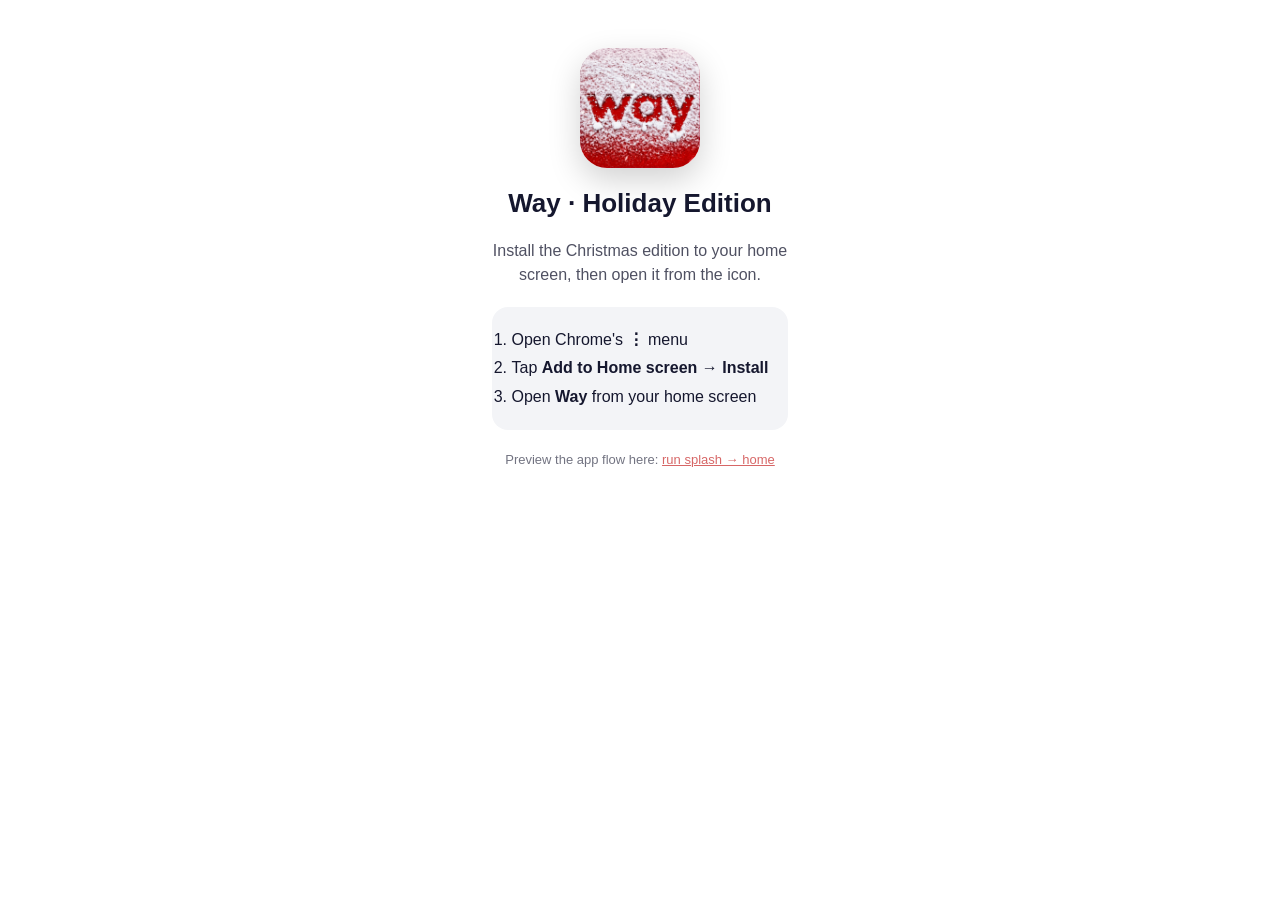
<file: index.html>
<!doctype html>
<html lang="en">
<head>
<meta charset="utf-8">
<meta name="viewport" content="width=device-width, initial-scale=1, viewport-fit=cover">
<title>Way – Holiday Edition</title>
<link rel="manifest" href="manifest.webmanifest">
<!-- iOS home-screen install -->
<meta name="apple-mobile-web-app-capable" content="yes">
<meta name="mobile-web-app-capable" content="yes">
<meta name="apple-mobile-web-app-status-bar-style" content="black-translucent">
<meta name="apple-mobile-web-app-title" content="Way">
<link rel="apple-touch-icon" href="assets/icon-180.png">
<!--LAUNCH-->
<link rel="apple-touch-startup-image" href="assets/launch-1320x2868.jpg" media="(device-width: 440px) and (device-height: 956px) and (-webkit-device-pixel-ratio: 3) and (orientation: portrait)">
<link rel="apple-touch-startup-image" href="assets/launch-1290x2796.jpg" media="(device-width: 430px) and (device-height: 932px) and (-webkit-device-pixel-ratio: 3) and (orientation: portrait)">
<link rel="apple-touch-startup-image" href="assets/launch-1284x2778.jpg" media="(device-width: 428px) and (device-height: 926px) and (-webkit-device-pixel-ratio: 3) and (orientation: portrait)">
<link rel="apple-touch-startup-image" href="assets/launch-1242x2688.jpg" media="(device-width: 414px) and (device-height: 896px) and (-webkit-device-pixel-ratio: 3) and (orientation: portrait)">
<link rel="apple-touch-startup-image" href="assets/launch-828x1792.jpg" media="(device-width: 414px) and (device-height: 896px) and (-webkit-device-pixel-ratio: 2) and (orientation: portrait)">
<link rel="apple-touch-startup-image" href="assets/launch-1206x2622.jpg" media="(device-width: 402px) and (device-height: 874px) and (-webkit-device-pixel-ratio: 3) and (orientation: portrait)">
<link rel="apple-touch-startup-image" href="assets/launch-1179x2556.jpg" media="(device-width: 393px) and (device-height: 852px) and (-webkit-device-pixel-ratio: 3) and (orientation: portrait)">
<link rel="apple-touch-startup-image" href="assets/launch-1170x2532.jpg" media="(device-width: 390px) and (device-height: 844px) and (-webkit-device-pixel-ratio: 3) and (orientation: portrait)">
<link rel="apple-touch-startup-image" href="assets/launch-1125x2436.jpg" media="(device-width: 375px) and (device-height: 812px) and (-webkit-device-pixel-ratio: 3) and (orientation: portrait)">
<link rel="apple-touch-startup-image" href="assets/launch-750x1334.jpg" media="(device-width: 375px) and (device-height: 667px) and (-webkit-device-pixel-ratio: 2) and (orientation: portrait)">
<link rel="apple-touch-startup-image" href="assets/launch-1080x2340.jpg" media="(device-width: 360px) and (device-height: 780px) and (-webkit-device-pixel-ratio: 3) and (orientation: portrait)">
<!--/LAUNCH-->
<link rel="icon" type="image/png" href="assets/icon-192.png">
<style>
  :root { --red: #BC0101; --ink: #15172E; }  /* no theme-color: browsers keep their own neutral bars */
  * { box-sizing: border-box; margin: 0; }
  html, body { height: 100%; background: #fff; color: var(--ink);
    font-family: -apple-system, BlinkMacSystemFont, "Segoe UI", Roboto, sans-serif; }
  .screen { position: fixed; inset: 0; display: none; }
  .on { display: block; }

  /* 1. Landing page (opened in browser) */
  #landing { display: none; padding: max(48px, env(safe-area-inset-top)) 24px 32px; text-align: center; overflow-y: auto; }
  #landing.on { display: flex; flex-direction: column; align-items: center; gap: 20px; }
  #landing img.icon { width: 120px; height: 120px; border-radius: 27px; box-shadow: 0 12px 32px rgba(0,0,0,.18); }
  #landing h1 { font-size: 26px; }
  #landing p { opacity: .75; line-height: 1.5; max-width: 340px; }
  #installBtn { display: none; padding: 14px 28px; border: 0; border-radius: 999px; background: var(--red);
    color: #fff; font-size: 16px; font-weight: 700; cursor: pointer; }
  .steps { text-align: left; background: #F3F4F7; border-radius: 16px; padding: 16px 20px; max-width: 340px; }
  .steps li { margin: 6px 0; line-height: 1.4; }
  .steps[hidden] { display: none; }

  /* 2. Splash */
  #splash { background: #C3C8D5 url(assets/splash-poster.jpg) center / cover; } /* first video frame shows before the video is ready */
  /* stage = the video's own 9:16 box, cover-fitted, so the line can sit at a fixed spot in the frame */
  #splash { overflow: hidden; }
  .splash-stage { position: absolute; left: 50%; top: 50%; width: max(100vw, 56.25vh); height: max(100vh, 177.78vw); transform: translate(-50%, -50%); }
  .splash-stage video { width: 100%; height: 100%; object-fit: cover; display: block; }
  .xmas-line { position: absolute; left: 0; right: 0; top: 88.83%; margin: 0; transform: translateY(-50%); text-align: center;
    font: 500 18px/1.2 'Plus Jakarta Sans', sans-serif; color: #fff; opacity: 0; }
  .xmas-line.in { animation: line-in .7s cubic-bezier(.33, 1, .68, 1) forwards; }
  @keyframes line-in { from { opacity: 0; transform: translateY(calc(-50% + 7px)); filter: blur(2px); } to { opacity: 1; transform: translateY(-50%); filter: none; } }
  #splash.out { animation: fade .45s ease forwards; }
  @keyframes fade { to { opacity: 0; } }

  @font-face { font-family: 'Plus Jakarta Sans'; font-weight: 400; font-display: block; src: url(assets/fonts/pjs-400.woff2) format('woff2'); }
  @font-face { font-family: 'Plus Jakarta Sans'; font-weight: 500; font-display: block; src: url(assets/fonts/pjs-500.woff2) format('woff2'); }
  @font-face { font-family: 'Plus Jakarta Sans'; font-weight: 600; font-display: block; src: url(assets/fonts/pjs-600.woff2) format('woff2'); }
  @font-face { font-family: 'Plus Jakarta Sans'; font-weight: 700; font-display: block; src: url(assets/fonts/pjs-700.woff2) format('woff2'); }
  @font-face { font-family: 'Inter'; font-weight: 400; font-display: block; src: url(assets/fonts/inter-400.woff2) format('woff2'); }
  @font-face { font-family: 'Inter'; font-weight: 500; font-display: block; src: url(assets/fonts/inter-500.woff2) format('woff2'); }
  @font-face { font-family: 'Inter'; font-weight: 600; font-display: block; src: url(assets/fonts/inter-600.woff2) format('woff2'); }

  /* 3. Home screen — built from the Figma frame by tools/fig2html.js. Every layer is placed in Figma px;
     the whole frame is scaled to the column width with --z (set in JS). */
  #home { overflow-y: auto; -webkit-overflow-scrolling: touch; background: #fff;
    --fig-w: 375px; --fig-h: 965px; --nav-h: 93px; --col: min(100vw, 430px); }
  .figwrap { width: var(--col); height: calc(var(--fig-h) * var(--z, 1)); margin: 0 auto; overflow: hidden; }
  .fig, .fignav { position: relative; width: var(--fig-w); transform: scale(var(--z, 1)); transform-origin: 0 0;
    -webkit-font-smoothing: antialiased; -webkit-text-size-adjust: 100%; }
  .fig { height: var(--fig-h); background: #fff; }
  .fig div, .fignav div { position: absolute; left: 0; top: 0; box-sizing: border-box; transform-origin: 0 0; }
  /* tab bar pinned to the bottom while content scrolls */
  .navwrap { position: fixed; bottom: 0; left: 50%; margin-left: calc(var(--col) / -2); width: var(--col);
    height: calc(var(--nav-h) * var(--z, 1)); overflow: hidden; }
  #home.in { animation: rise .5s ease backwards; } /* not "both": a leftover transform would un-fix the tab bar */
  @keyframes rise { from { opacity: 0; transform: scale(1.02); } }
  @media (prefers-reduced-motion: reduce) { #splash.out, #home.in, .xmas-line.in { animation-duration: .01s; } }
</style>
</head>
<body>

<main id="landing" class="screen">
  <img class="icon" src="assets/icon-512.png" alt="Way holiday app icon">
  <h1>Way · Holiday Edition</h1>
  <p>Install the Christmas edition to your home screen, then open it from the icon.</p>
  <button id="installBtn">Add to Home Screen</button>
  <ol class="steps" id="iosSteps" hidden>
    <li>Tap the <b>Share</b> button in Safari</li>
    <li>Choose <b>Add to Home Screen</b></li>
    <li>Tap <b>Add</b>, then open <b>Way</b> from your home screen</li>
  </ol>
  <ol class="steps" id="androidSteps" hidden>
    <li>Open Chrome's <b>⋮</b> menu</li>
    <li>Tap <b>Add to Home screen</b> → <b>Install</b></li>
    <li>Open <b>Way</b> from your home screen</li>
  </ol>
  <p style="font-size:13px;opacity:.6">Preview the app flow here: <a href="?demo" style="color:var(--red)">run splash → home</a></p>
</main>

<section id="splash" class="screen" aria-label="Splash screen">
  <!-- muted + playsinline are required for autoplay on iOS/Android -->
  <div class="splash-stage">
    <video id="splashVid" src="assets/splash.mp4" poster="assets/splash-poster.jpg" muted playsinline preload="auto"></video>
    <p class="xmas-line" id="xmasLine">Merry Miles Ahead</p>
  </div>
</section>

<section id="home" class="screen" aria-label="Home screen">
  <div class="figwrap"><div class="fig">
<!--HOME-->
<div data-n="Frame 2147262255" style="width:375px;height:286px;transform:matrix(1,0,0,1,0,0);background:linear-gradient(#bc0101,#bc0101);overflow:hidden"><div data-n="From Klickpin.com- Upgrade these budget-" style="width:456px;height:811px;transform:matrix(1,0,0,1,-40.5,-328.5);mix-blend-mode:screen"><video src="assets/home/bcf3f57e2eef9df351ea23dad6c9b8c0d561c185.mp4" muted loop playsinline preload="auto" style="width:100%;height:100%;object-fit:cover;display:block;border-radius:inherit"></video></div><div data-n="Top Nav" style="width:375px;height:110px;transform:matrix(1,0,0,1,0,0);-webkit-backdrop-filter:blur(8px);backdrop-filter:blur(8px)"><div data-n="Frame 1000003162" style="width:375px;height:66px;transform:matrix(1,0,0,1,0,44)"><div data-n="Frame 1000003160" style="width:242px;height:42px;transform:matrix(1,0,0,1,20,12)"><div data-n="Frame 1000003159" style="width:242px;height:42px;transform:matrix(1,0,0,1,0,0)"><div data-n="Frame 1000003182" style="width:242px;height:19px;transform:matrix(1,0,0,1,0,0)"><div data-n="icon-Navigation" style="width:16px;height:16px;transform:matrix(1,0,0,1,0,1.5)"><div data-n="Vector 2" style="width:11.727px;height:11.727px;transform:matrix(1,0,0,1,1.336,2.136)"><svg width="11.727" height="11.727" style="overflow:visible;display:block"><path fill-rule="nonzero" fill="#ffffff" d="M10.673 0.042L0.547 3.418C-0.143 3.648 -0.193 4.604 0.469 4.905L4.564 6.766C4.74 6.846 4.881 6.987 4.961 7.163L6.822 11.258C7.123 11.92 8.08 11.87 8.31 11.18L11.685 1.054C11.893 0.429 11.298 -0.166 10.673 0.042Z"/></svg></div></div><div data-n="Select location" style="width:116px;height:11px;transform:matrix(1,0,0,1,20,4);font-family:'Plus Jakarta Sans';font-weight:600;font-size:15px;color:#ffffff;line-height:0;text-align:left;display:flex;flex-direction:column;justify-content:center;white-space:nowrap">North Las Vegas</div><div data-n="icon" style="width:20px;height:20px;transform:matrix(1,0,0,1,140,-0.5);overflow:hidden"><div data-n="Vector" style="width:10px;height:5px;transform:matrix(1,0,0,1,5,7.5)"><svg width="10" height="5" style="overflow:visible;display:block"><path fill="#ffffff" d="M0.53 -0.53C0.237 -0.823 -0.237 -0.823 -0.53 -0.53C-0.823 -0.237 -0.823 0.237 -0.53 0.53L0 0L0.53 -0.53ZM5 5L4.47 5.53C4.763 5.823 5.237 5.823 5.53 5.53L5 5ZM10.53 0.53C10.823 0.237 10.823 -0.237 10.53 -0.53C10.237 -0.823 9.763 -0.823 9.47 -0.53L10 0L10.53 0.53ZM0 0L-0.53 0.53L4.47 5.53L5 5L5.53 4.47L0.53 -0.53L0 0ZM5 5L5.53 5.53L10.53 0.53L10 0L9.47 -0.53L4.47 4.47L5 5Z"/></svg></div></div></div><div data-n="Please select location to continue" style="width:242px;height:17px;transform:matrix(1,0,0,1,0,25);font-family:'Inter';font-weight:400;font-size:12px;color:#ffffff;line-height:1.4;text-align:left;display:flex;flex-direction:column;justify-content:center">5626 Midnight Breeze St, North Las Vegas</div></div></div><div data-n="Frame 1000005146" style="width:48px;height:48px;transform:matrix(1,0,0,1,321,9)"><div data-n="icon-Scan 03" style="width:24px;height:24px;transform:matrix(1,0,0,1,12,12);overflow:hidden"><div data-n="elements" style="width:20px;height:20px;transform:matrix(1,0,0,1,2,2);overflow:hidden"><div data-n="Rectangle 2076" style="width:20px;height:20px;transform:matrix(1,0,0,1,0,0)"><svg width="20" height="20" style="overflow:visible;display:block"><path fill="#ffffff" d="M-0.749 5.949C-0.77 6.363 -0.451 6.715 -0.037 6.735C0.377 6.756 0.729 6.437 0.749 6.023L0 5.986L-0.749 5.949ZM19.251 6.023C19.271 6.437 19.623 6.756 20.037 6.735C20.451 6.715 20.77 6.363 20.749 5.949L20 5.986L19.251 6.023ZM14.051 -0.749C13.637 -0.77 13.285 -0.451 13.265 -0.037C13.244 0.377 13.563 0.729 13.977 0.749L14.014 0L14.051 -0.749ZM13.977 19.251C13.563 19.271 13.244 19.623 13.265 20.037C13.285 20.451 13.637 20.77 14.051 20.749L14.014 20L13.977 19.251ZM5.949 20.749C6.363 20.77 6.715 20.451 6.735 20.037C6.756 19.623 6.437 19.271 6.023 19.251L5.986 20L5.949 20.749ZM6.023 0.749C6.437 0.729 6.756 0.377 6.735 -0.037C6.715 -0.451 6.363 -0.77 5.949 -0.749L5.986 0L6.023 0.749ZM0.749 13.977C0.729 13.563 0.377 13.244 -0.037 13.265C-0.451 13.285 -0.77 13.637 -0.749 14.051L0 14.014L0.749 13.977ZM20.749 14.051C20.77 13.637 20.451 13.285 20.037 13.265C19.623 13.244 19.271 13.563 19.251 13.977L20 14.014L20.749 14.051ZM0 5.986L0.749 6.023C0.858 3.834 1.182 2.714 1.948 1.948L1.418 1.418L0.887 0.887C-0.307 2.082 -0.639 3.718 -0.749 5.949L0 5.986ZM20 5.986L20.749 5.949C20.639 3.718 20.307 2.082 19.113 0.887L18.582 1.418L18.052 1.948C18.818 2.714 19.142 3.834 19.251 6.023L20 5.986ZM14.014 0L13.977 0.749C16.166 0.858 17.286 1.182 18.052 1.948L18.582 1.418L19.113 0.887C17.918 -0.307 16.282 -0.639 14.051 -0.749L14.014 0ZM14.014 20L14.051 20.749C16.282 20.639 17.918 20.307 19.113 19.113L18.582 18.582L18.052 18.052C17.286 18.818 16.166 19.142 13.977 19.251L14.014 20ZM5.986 20L6.023 19.251C3.834 19.142 2.714 18.818 1.948 18.052L1.418 18.582L0.887 19.113C2.082 20.307 3.718 20.639 5.949 20.749L5.986 20ZM5.986 0L5.949 -0.749C3.718 -0.639 2.082 -0.307 0.887 0.887L1.418 1.418L1.948 1.948C2.714 1.182 3.834 0.858 6.023 0.749L5.986 0ZM0 14.014L-0.749 14.051C-0.639 16.282 -0.307 17.918 0.887 19.113L1.418 18.582L1.948 18.052C1.182 17.286 0.858 16.166 0.749 13.977L0 14.014ZM20 14.014L19.251 13.977C19.142 16.166 18.818 17.286 18.052 18.052L18.582 18.582L19.113 19.113C20.307 17.918 20.639 16.282 20.749 14.051L20 14.014Z"/></svg></div></div><div data-n="Line 141" style="width:14.4px;height:0px;transform:matrix(1,0,0,1,4.8,12)"><svg width="14.4" height="1" style="overflow:visible;display:block"><path fill="#ffffff" d="M0 -0.75C-0.414 -0.75 -0.75 -0.414 -0.75 0C-0.75 0.414 -0.414 0.75 0 0.75L0 0L0 -0.75ZM14.4 0.75C14.814 0.75 15.15 0.414 15.15 0C15.15 -0.414 14.814 -0.75 14.4 -0.75L14.4 0L14.4 0.75ZM0 0L0 0.75L14.4 0.75L14.4 0L14.4 -0.75L0 -0.75L0 0Z"/></svg></div></div></div></div></div><div data-n="Frame 1000006658" style="width:335px;height:125px;transform:matrix(1,0,0,1,20,126);background:linear-gradient(#060707,#060707);overflow:hidden;border-radius:16px 16px 16px 16px"><div data-n="Way Wallet V3 1" style="width:235px;height:204px;transform:matrix(1,0,0,1,105,-56)"><video src="assets/home/d28c8faae6c1705eb0e83256dff305a3fe111c9d.mp4" muted loop playsinline preload="auto" style="width:100%;height:100%;object-fit:cover;display:block;border-radius:inherit"></video></div><div data-n="Rectangle 25156" style="width:241px;height:224px;transform:matrix(1,0,0,1,0,-43);background:linear-gradient(90deg,#100c04 0%,rgba(0,0,0,0) 87.154%)"></div><div data-n="Ellipse 2612" style="width:56px;height:56px;transform:matrix(1,0,0,1,279,80);background:linear-gradient(#070707,#070707);border-radius:50%;filter:blur(11px)"></div><div data-n="Frame 1000006660" style="width:117px;height:49px;transform:matrix(1,0,0,1,16,20)"><div data-n="Way Wallet" style="width:117px;height:17px;transform:matrix(1,0,0,1,0,0);font-family:'Inter';font-weight:500;font-size:12px;color:#d3d5d9;line-height:1.4;text-align:left;display:flex;flex-direction:column;justify-content:flex-start">Way Wallet</div><div data-n="$24.00" style="width:117px;height:28px;transform:matrix(1,0,0,1,0,21);font-family:'Plus Jakarta Sans';font-weight:700;font-size:20px;color:#ffffff;line-height:1.4;text-align:left;display:flex;flex-direction:column;justify-content:flex-start">$24.00</div></div><div data-n="Frame 1000006655" style="width:335px;height:36px;transform:matrix(1,0,0,1,0,89);background:linear-gradient(rgba(16,18,35,0.16),rgba(16,18,35,0.16));overflow:hidden;box-shadow:inset 0 1px 0 0 #393b42"><div data-n="Component 48" style="width:335px;height:126.209px;transform:matrix(-1,0,0,1,335,-45.605);opacity:0.2;overflow:hidden"><div data-n="Rectangle 24341" style="width:25.911px;height:281.307px;transform:matrix(0.842,0.539,-0.538,0.843,-26.415,-70.885);background:linear-gradient(#ffffff,#ffffff);filter:blur(2px)"></div></div><div data-n="Label" style="width:303px;height:24.065px;transform:matrix(1,0,0,1,16,6)"><div data-n="Label" style="width:197px;height:17px;transform:matrix(1,0,0,1,0,3.532);font-family:'Inter';font-weight:600;font-size:12px;color:#ead294;line-height:1.4;text-align:center;display:flex;flex-direction:column;justify-content:center;white-space:nowrap">Earn $3.50 for 2 parking bookings</div><div data-n="icon-Arrow Right" style="width:24.065px;height:24.065px;transform:matrix(1,0,0,1,278.935,0)"><div data-n="Vector 320" style="width:15.642px;height:14.439px;transform:matrix(-1,0,0,1,19.853,4.813)"><svg width="15.642" height="14.439" style="overflow:visible;display:block"><path fill="#ead294" d="M0 7.219L-0.532 6.688C-0.825 6.981 -0.825 7.458 -0.532 7.751L0 7.219ZM15.642 7.971C16.058 7.971 16.394 7.635 16.394 7.219C16.394 6.804 16.058 6.467 15.642 6.467L15.642 7.219L15.642 7.971ZM6.688 14.971C6.981 15.264 7.458 15.264 7.751 14.971C8.045 14.677 8.045 14.201 7.751 13.907L7.219 14.439L6.688 14.971ZM7.751 0.532C8.045 0.238 8.045 -0.238 7.751 -0.532C7.458 -0.825 6.981 -0.825 6.688 -0.532L7.219 0L7.751 0.532ZM0 7.219L0 7.971L15.642 7.971L15.642 7.219L15.642 6.467L0 6.467L0 7.219ZM0 7.219L-0.532 7.751L6.688 14.971L7.219 14.439L7.751 13.907L0.532 6.688L0 7.219ZM0 7.219L0.532 7.751L7.751 0.532L7.219 0L6.688 -0.532L-0.532 6.688L0 7.219Z"/></svg></div></div></div></div></div></div>
<div data-n="Bottom" style="width:375px;height:658px;transform:matrix(1,0,0,1,0,271);background:linear-gradient(#ffffff,#ffffff);overflow:hidden;border-radius:20px 20px 0px 0px"><div data-n="Frame 1000006505" style="width:335px;height:618px;transform:matrix(1,0,0,1,20,20)"><div data-n="Frame 1000005599" style="width:335px;height:247px;transform:matrix(1,0,0,1,0,0)"><div data-n="Frame 1000005745" style="width:335px;height:247px;transform:matrix(1,0,0,1,0,0)"><div data-n="What are you looking for?" style="width:220px;height:25px;transform:matrix(1,0,0,1,0,0);font-family:'Plus Jakarta Sans';font-weight:600;font-size:18px;color:#15172e;line-height:1.4;text-align:left;display:flex;flex-direction:column;justify-content:flex-start;white-space:nowrap">What are you looking for?</div><div data-n="Frame 1000005600" style="width:335px;height:202px;transform:matrix(1,0,0,1,0,45)"><div data-n="Frame 1000005596" style="width:335px;height:93px;transform:matrix(1,0,0,1,0,0)"><div data-n="Frame 1000006166" style="width:77.75px;height:93px;transform:matrix(1,0,0,1,0,0)"><div data-n="Menu" style="width:77.75px;height:68px;transform:matrix(1,0,0,1,0,0);-webkit-backdrop-filter:blur(16px);backdrop-filter:blur(16px);background:linear-gradient(#f8f8fc,#f8f8fc);overflow:hidden;border-radius:12px 12px 12px 12px"><div data-n="Verticals" style="width:36px;height:36px;transform:matrix(1,0,0,1,20.875,16)"><div data-n="Frame 1000005778" style="width:26px;height:26px;transform:matrix(1,0,0,1,5,5)"><div data-n="Group 1000004688" style="width:26.443px;height:26.443px;transform:matrix(1,0,0,1,-0.054,0);overflow:hidden"><div data-n="Rectangle 24162" style="width:26.443px;height:26.443px;transform:matrix(1,0,0,1,0,0)"><svg width="26.443" height="26.443" style="overflow:visible;display:block"><path fill="#15172e" d="M13.221 26.443L13.221 25.443C10.077 25.443 7.819 25.44 6.101 25.209C4.412 24.982 3.395 24.551 2.643 23.799L1.936 24.506L1.229 25.213C2.414 26.398 3.923 26.935 5.834 27.192C7.717 27.445 10.133 27.443 13.221 27.443L13.221 26.443ZM0 13.221L-1 13.221C-1 16.309 -1.002 18.726 -0.749 20.608C-0.492 22.519 0.044 24.029 1.229 25.213L1.936 24.506L2.643 23.799C1.892 23.048 1.46 22.031 1.233 20.342C1.002 18.624 1 16.366 1 13.221L0 13.221ZM26.443 13.221L25.443 13.221C25.443 16.366 25.44 18.624 25.209 20.342C24.982 22.031 24.551 23.048 23.799 23.799L24.506 24.506L25.213 25.213C26.398 24.029 26.935 22.519 27.192 20.608C27.445 18.726 27.443 16.309 27.443 13.221L26.443 13.221ZM13.221 26.443L13.221 27.443C16.309 27.443 18.726 27.445 20.608 27.192C22.519 26.935 24.029 26.398 25.213 25.213L24.506 24.506L23.799 23.799C23.048 24.551 22.031 24.982 20.342 25.209C18.624 25.44 16.366 25.443 13.221 25.443L13.221 26.443ZM13.221 0L13.221 1C16.366 1 18.624 1.002 20.342 1.233C22.031 1.46 23.048 1.892 23.799 2.643L24.506 1.936L25.213 1.229C24.029 0.044 22.519 -0.492 20.608 -0.749C18.726 -1.002 16.309 -1 13.221 -1L13.221 0ZM26.443 13.221L27.443 13.221C27.443 10.133 27.445 7.717 27.192 5.834C26.935 3.923 26.398 2.414 25.213 1.229L24.506 1.936L23.799 2.643C24.551 3.395 24.982 4.412 25.209 6.101C25.44 7.819 25.443 10.077 25.443 13.221L26.443 13.221ZM13.221 0L13.221 -1C10.133 -1 7.717 -1.002 5.834 -0.749C3.923 -0.492 2.414 0.044 1.229 1.229L1.936 1.936L2.643 2.643C3.395 1.892 4.412 1.46 6.101 1.233C7.819 1.002 10.077 1 13.221 1L13.221 0ZM0 13.221L1 13.221C1 10.077 1.002 7.819 1.233 6.101C1.46 4.412 1.892 3.395 2.643 2.643L1.936 1.936L1.229 1.229C0.044 2.414 -0.492 3.923 -0.749 5.834C-1.002 7.717 -1 10.133 -1 13.221L0 13.221Z"/></svg></div><div data-n="Vector 8447" style="width:7.712px;height:11.728px;transform:matrix(1,0,0,1,9.36,7.629)"><svg width="7.712" height="11.728" style="overflow:visible;display:block"><path fill="#15172e" d="M-1 11.728C-1 12.281 -0.552 12.728 0 12.728C0.552 12.728 1 12.281 1 11.728L0 11.728L-1 11.728ZM0 1.504L-1 1.487C-1 1.493 -1 1.499 -1 1.504L0 1.504ZM4.711 0L4.783 -0.997C4.759 -0.999 4.735 -1 4.711 -1L4.711 0ZM4.711 6.634L4.711 7.634C4.727 7.634 4.743 7.634 4.758 7.633L4.711 6.634ZM0 1.504L1 1.521C1.001 1.428 1.04 1.265 1.122 1.152C1.155 1.106 1.192 1.075 1.234 1.052C1.276 1.031 1.358 1 1.51 1L1.51 0L1.51 -1C0.586 -1 -0.086 -0.588 -0.496 -0.024C-0.87 0.49 -0.993 1.079 -1 1.487L0 1.504ZM1.51 0L1.51 1L4.711 1L4.711 0L4.711 -1L1.51 -1L1.51 0ZM4.711 0L4.64 0.997C4.978 1.022 5.525 1.174 5.964 1.535C6.362 1.863 6.721 2.399 6.711 3.346L7.711 3.356L8.711 3.366C8.727 1.801 8.09 0.695 7.235 -0.009C6.42 -0.68 5.455 -0.949 4.783 -0.997L4.711 0ZM7.711 3.356L6.711 3.346C6.702 4.301 6.337 4.826 5.948 5.139C5.517 5.484 4.987 5.62 4.665 5.635L4.711 6.634L4.758 7.633C5.425 7.602 6.383 7.354 7.199 6.699C8.055 6.012 8.696 4.922 8.711 3.366L7.711 3.356ZM0 11.728L1 11.728L1 6.634L0 6.634L-1 6.634L-1 11.728L0 11.728ZM0 6.634L1 6.634L1 1.504L0 1.504L-1 1.504L-1 6.634L0 6.634ZM4.711 6.634L4.711 5.634L0 5.634L0 6.634L0 7.634L4.711 7.634L4.711 6.634Z"/></svg></div></div></div></div></div><div data-n="Airport Parking" style="width:44px;height:17px;transform:matrix(1,0,0,1,16.875,76);font-family:'Inter';font-weight:500;font-size:12px;color:#15172e;line-height:1.4;text-align:center;display:flex;flex-direction:column;justify-content:flex-start;white-space:nowrap">Parking</div></div><div data-n="Frame 1000006168" style="width:77.75px;height:93px;transform:matrix(1,0,0,1,85.75,0)"><div data-n="Menu" style="width:77.75px;height:68px;transform:matrix(1,0,0,1,0,0);-webkit-backdrop-filter:blur(16px);backdrop-filter:blur(16px);background:linear-gradient(#f8f8fc,#f8f8fc);overflow:hidden;border-radius:12px 12px 12px 12px"><div data-n="Verticals" style="width:36px;height:36px;transform:matrix(1,0,0,1,20.875,16)"><div data-n="Frame 1000005780" style="width:26px;height:26px;transform:matrix(1,0,0,1,5,5.029)"><div data-n="Group 1000004690" style="width:26px;height:26px;transform:matrix(1,0,0,1,0,0);overflow:hidden"><div data-n="Rectangle 24162" style="width:26px;height:26px;transform:matrix(1,0,0,1,0,0)"><svg width="26" height="26" style="overflow:visible;display:block"><path fill="#15172e" d="M13 26L13 25C9.908 25 7.689 24.998 6.001 24.771C4.342 24.548 3.346 24.124 2.611 23.389L1.904 24.096L1.197 24.803C2.365 25.972 3.854 26.5 5.734 26.753C7.587 27.002 9.964 27 13 27L13 26ZM0 13L-1 13C-1 16.036 -1.002 18.413 -0.753 20.266C-0.5 22.146 0.028 23.635 1.197 24.803L1.904 24.096L2.611 23.389C1.876 22.654 1.452 21.658 1.229 19.999C1.002 18.311 1 16.092 1 13L0 13ZM26 13L25 13C25 16.092 24.998 18.311 24.771 19.999C24.548 21.658 24.124 22.654 23.389 23.389L24.096 24.096L24.803 24.803C25.972 23.635 26.5 22.146 26.753 20.266C27.002 18.413 27 16.036 27 13L26 13ZM13 26L13 27C16.036 27 18.413 27.002 20.266 26.753C22.146 26.5 23.635 25.972 24.803 24.803L24.096 24.096L23.389 23.389C22.654 24.124 21.658 24.548 19.999 24.771C18.311 24.998 16.092 25 13 25L13 26ZM13 0L13 1C16.092 1 18.311 1.002 19.999 1.229C21.658 1.452 22.654 1.876 23.389 2.611L24.096 1.904L24.803 1.197C23.635 0.028 22.146 -0.5 20.266 -0.753C18.413 -1.002 16.036 -1 13 -1L13 0ZM26 13L27 13C27 9.964 27.002 7.587 26.753 5.734C26.5 3.854 25.972 2.365 24.803 1.197L24.096 1.904L23.389 2.611C24.124 3.346 24.548 4.342 24.771 6.001C24.998 7.689 25 9.908 25 13L26 13ZM13 0L13 -1C9.964 -1 7.587 -1.002 5.734 -0.753C3.854 -0.5 2.365 0.028 1.197 1.197L1.904 1.904L2.611 2.611C3.346 1.876 4.342 1.452 6.001 1.229C7.689 1.002 9.908 1 13 1L13 0ZM0 13L1 13C1 9.908 1.002 7.689 1.229 6.001C1.452 4.342 1.876 3.346 2.611 2.611L1.904 1.904L1.197 1.197C0.028 2.365 -0.5 3.854 -0.753 5.734C-1.002 7.587 -1 9.964 -1 13L0 13Z"/></svg></div><div data-n="Vector" style="width:6.866px;height:9.675px;transform:matrix(1,0,0,1,9.57,8.162)"><svg width="6.866" height="9.675" style="overflow:visible;display:block"><path fill="#15172e" d="M3.445 0L4.089 -0.766L3.433 -1.317L2.787 -0.753L3.445 0ZM3.433 9.675L3.433 8.675C3.113 8.675 2.797 8.612 2.502 8.489L2.119 9.413L1.737 10.337C2.274 10.56 2.851 10.675 3.433 10.675L3.433 9.675ZM2.119 9.413L2.502 8.489C2.207 8.367 1.939 8.188 1.713 7.962L1.005 8.669L0.298 9.376C0.71 9.788 1.199 10.114 1.737 10.337L2.119 9.413ZM1.005 8.669L1.713 7.962C1.487 7.736 1.307 7.468 1.185 7.173L0.261 7.555L-0.663 7.938C-0.44 8.476 -0.113 8.965 0.298 9.376L1.005 8.669ZM0.261 7.555L1.185 7.173C1.063 6.878 1 6.561 1 6.242L0 6.242L-1 6.242C-1 6.824 -0.885 7.4 -0.663 7.938L0.261 7.555ZM0 6.242L1 6.242C1 5.063 1.463 3.954 2.11 2.982C2.756 2.013 3.547 1.24 4.103 0.753L3.445 0L2.787 -0.753C2.158 -0.203 1.226 0.702 0.446 1.874C-0.333 3.043 -1 4.536 -1 6.242L0 6.242ZM3.445 0L2.802 0.766C3.945 1.726 5.866 3.763 5.866 6.242L6.866 6.242L7.866 6.242C7.866 2.803 5.293 0.246 4.089 -0.766L3.445 0ZM6.866 6.242L5.866 6.242C5.866 6.561 5.803 6.878 5.681 7.173L6.605 7.555L7.528 7.938C7.751 7.4 7.866 6.824 7.866 6.242L6.866 6.242ZM6.605 7.555L5.681 7.173C5.558 7.468 5.379 7.736 5.153 7.962L5.86 8.669L6.567 9.376C6.979 8.965 7.306 8.476 7.528 7.938L6.605 7.555ZM5.86 8.669L5.153 7.962C4.927 8.188 4.659 8.367 4.364 8.489L4.747 9.413L5.129 10.337C5.667 10.114 6.156 9.788 6.567 9.376L5.86 8.669ZM4.747 9.413L4.364 8.489C4.069 8.612 3.752 8.675 3.433 8.675L3.433 9.675L3.433 10.675C4.015 10.675 4.592 10.56 5.129 10.337L4.747 9.413Z"/></svg></div></div></div></div></div><div data-n="Airport Parking" style="width:56px;height:17px;transform:matrix(1,0,0,1,10.875,76);font-family:'Inter';font-weight:500;font-size:12px;color:#15172e;line-height:1.4;text-align:center;display:flex;flex-direction:column;justify-content:flex-start;white-space:nowrap">Car Wash</div></div><div data-n="Frame 1000006170" style="width:77.75px;height:93px;transform:matrix(1,0,0,1,171.5,0)"><div data-n="Menu" style="width:77.75px;height:68px;transform:matrix(1,0,0,1,0,0);-webkit-backdrop-filter:blur(16px);backdrop-filter:blur(16px);background:linear-gradient(#f8f8fc,#f8f8fc);overflow:hidden;border-radius:12px 12px 12px 12px"><div data-n="Verticals" style="width:36px;height:36px;transform:matrix(1,0,0,1,20.875,16)"><div data-n="Frame 1000005781" style="width:26px;height:26px;transform:matrix(1,0,0,1,5,5.029)"><div data-n="Group 1000004696" style="width:32.078px;height:26px;transform:matrix(1,0,0,1,-2.747,0);overflow:hidden"><div data-n="Vector 7997" style="width:8.195px;height:16.391px;transform:matrix(1,0,0,1,23.883,0);border-radius:2px"><svg width="8.195" height="16.391" style="overflow:visible;display:block"><path fill="#15172e" d="M0 6.683C-0.552 6.683 -1 7.131 -1 7.683C-1 8.235 -0.552 8.683 0 8.683L0 7.683L0 6.683ZM5.317 -0.707C4.927 -1.098 4.293 -1.098 3.903 -0.707C3.512 -0.317 3.512 0.317 3.903 0.707L4.61 0L5.317 -0.707ZM0 7.683L0 8.683L2.098 8.683L2.098 7.683L2.098 6.683L0 6.683L0 7.683ZM4.098 9.683L3.098 9.683L3.098 14.391L4.098 14.391L5.098 14.391L5.098 9.683L4.098 9.683ZM6.098 16.391L6.098 17.391L6.195 17.391L6.195 16.391L6.195 15.391L6.098 15.391L6.098 16.391ZM8.195 14.391L9.195 14.391L9.195 4.414L8.195 4.414L7.195 4.414L7.195 14.391L8.195 14.391ZM7.61 3L8.317 2.293L5.317 -0.707L4.61 0L3.903 0.707L6.903 3.707L7.61 3ZM8.195 4.414L9.195 4.414C9.195 3.618 8.879 2.855 8.317 2.293L7.61 3L6.903 3.707C7.09 3.894 7.195 4.149 7.195 4.414L8.195 4.414ZM6.195 16.391L6.195 17.391C7.852 17.391 9.195 16.048 9.195 14.391L8.195 14.391L7.195 14.391C7.195 14.943 6.748 15.391 6.195 15.391L6.195 16.391ZM4.098 14.391L3.098 14.391C3.098 16.048 4.441 17.391 6.098 17.391L6.098 16.391L6.098 15.391C5.545 15.391 5.098 14.943 5.098 14.391L4.098 14.391ZM2.098 7.683L2.098 8.683C2.65 8.683 3.098 9.131 3.098 9.683L4.098 9.683L5.098 9.683C5.098 8.026 3.755 6.683 2.098 6.683L2.098 7.683Z"/></svg></div><div data-n="Rectangle 24338" style="width:18px;height:26px;transform:matrix(1,0,0,1,5.883,0)"><svg width="18" height="26" style="overflow:visible;display:block"><path fill="#15172e" d="M18 26L18 27L19 27L19 26L18 26ZM0 26L-1 26L-1 27L0 27L0 26ZM17.121 0.879L16.414 1.586L17.121 0.879ZM6 0L6 1L12 1L12 0L12 -1L6 -1L6 0ZM18 6L17 6L17 26L18 26L19 26L19 6L18 6ZM18 26L18 25L0 25L0 26L0 27L18 27L18 26ZM0 26L1 26L1 6L0 6L-1 6L-1 26L0 26ZM12 0L12 1C13.442 1 14.424 1.002 15.159 1.101C15.865 1.196 16.192 1.363 16.414 1.586L17.121 0.879L17.828 0.172C17.172 -0.485 16.353 -0.757 15.425 -0.881C14.526 -1.002 13.386 -1 12 -1L12 0ZM18 6L19 6C19 4.614 19.002 3.474 18.881 2.575C18.756 1.647 18.484 0.828 17.828 0.172L17.121 0.879L16.414 1.586C16.637 1.808 16.804 2.135 16.899 2.841C16.998 3.576 17 4.558 17 6L18 6ZM6 0L6 -1C4.614 -1 3.474 -1.002 2.575 -0.881C1.647 -0.757 0.828 -0.485 0.172 0.172L0.879 0.879L1.586 1.586C1.808 1.363 2.135 1.196 2.841 1.101C3.576 1.002 4.558 1 6 1L6 0ZM0 6L1 6C1 4.558 1.002 3.576 1.101 2.841C1.196 2.135 1.363 1.808 1.586 1.586L0.879 0.879L0.172 0.172C-0.485 0.828 -0.757 1.647 -0.881 2.575C-1.002 3.474 -1 4.614 -1 6L0 6Z"/></svg></div><div data-n="Vector 7996" style="width:6.147px;height:0px;transform:matrix(1,0,0,1,11.006,10.756)"><svg width="6.147" height="1" style="overflow:visible;display:block"><path fill="#15172e" d="M0 -1C-0.552 -1 -1 -0.552 -1 0C-1 0.552 -0.552 1 0 1L0 0L0 -1ZM6.147 1C6.699 1 7.147 0.552 7.147 0C7.147 -0.552 6.699 -1 6.147 -1L6.147 0L6.147 1ZM0 0L0 1L6.147 1L6.147 0L6.147 -1L0 -1L0 0Z"/></svg></div><div data-n="Vector 7995" style="width:30.724px;height:0px;transform:matrix(1,0,0,1,0,26)"><svg width="30.724" height="1" style="overflow:visible;display:block"><path fill-rule="nonzero" fill="#ffffff" d=""/><path fill="#15172e" d="M0 -1C-0.552 -1 -1 -0.552 -1 0C-1 0.552 -0.552 1 0 1L0 0L0 -1ZM30.724 1C31.276 1 31.724 0.552 31.724 0C31.724 -0.552 31.276 -1 30.724 -1L30.724 0L30.724 1ZM0 0L0 1L30.724 1L30.724 0L30.724 -1L0 -1L0 0Z"/></svg></div></div></div></div></div><div data-n="Airport Parking" style="width:23px;height:17px;transform:matrix(1,0,0,1,27.375,76);font-family:'Inter';font-weight:500;font-size:12px;color:#15172e;line-height:1.4;text-align:center;display:flex;flex-direction:column;justify-content:flex-start;white-space:nowrap">Gas</div></div><div data-n="Frame 1000006167" style="width:77.75px;height:93px;transform:matrix(1,0,0,1,257.25,0)"><div data-n="Menu" style="width:77.75px;height:68px;transform:matrix(1,0,0,1,0,0);-webkit-backdrop-filter:blur(16px);backdrop-filter:blur(16px);background:linear-gradient(#f8f8fc,#f8f8fc);overflow:hidden;border-radius:12px 12px 12px 12px"><div data-n="Verticals" style="width:36px;height:36px;transform:matrix(1,0,0,1,20.875,16)"><div data-n="Frame 1000005780" style="width:26px;height:26px;transform:matrix(1,0,0,1,5,5.029)"><div data-n="Group 1000004689" style="width:23.4px;height:26px;transform:matrix(1,0,0,1,1.3,0);overflow:hidden"><div data-n="Vector" style="width:23.4px;height:26px;transform:matrix(1,0,0,1,0,0)"><svg width="23.4" height="26" style="overflow:visible;display:block"><path fill="#15172e" d="M2.751 3.581L2.432 2.634L2.432 2.634L2.751 3.581ZM9.718 25.503L9.343 26.43L9.343 26.43L9.718 25.503ZM0.346 5.915L-0.64 5.747L-0.64 5.747L0.346 5.915ZM20.649 3.581L20.33 4.529L20.33 4.529L20.649 3.581ZM13.686 25.503L13.311 24.576L13.311 24.576L13.686 25.503ZM23.054 5.915L24.04 5.747L24.04 5.747L23.054 5.915ZM0.785 4.439L1.546 5.088L1.546 5.088L0.785 4.439ZM2.751 3.581L3.07 4.529C4.601 4.013 6.084 3.018 7.38 2.309C8.746 1.563 10.095 1 11.698 1L11.698 0L11.698 -1C9.596 -1 7.892 -0.25 6.421 0.555C4.879 1.397 3.741 2.193 2.432 2.634L2.751 3.581ZM9.718 25.503L10.092 24.576C3.014 21.715 -0.078 14.337 1.331 6.084L0.346 5.915L-0.64 5.747C-2.16 14.643 1.151 23.119 9.343 26.43L9.718 25.503ZM20.649 3.581L20.968 2.634C19.657 2.193 18.518 1.397 16.976 0.555C15.504 -0.25 13.799 -1 11.698 -1L11.698 0L11.698 1C13.301 1 14.651 1.563 16.017 2.31C17.314 3.018 18.798 4.014 20.33 4.529L20.649 3.581ZM13.686 25.503L14.061 26.43C22.252 23.119 25.56 14.643 24.04 5.747L23.054 5.915L22.068 6.084C23.478 14.337 20.389 21.715 13.311 24.576L13.686 25.503ZM20.649 3.581L20.33 4.529C20.921 4.728 21.316 4.862 21.595 4.977C21.901 5.104 21.904 5.147 21.854 5.088L22.615 4.439L23.376 3.79C23.091 3.457 22.69 3.266 22.359 3.129C22.003 2.982 21.531 2.823 20.968 2.634L20.649 3.581ZM23.054 5.915L24.04 5.747C23.974 5.365 23.915 5.009 23.836 4.718C23.753 4.411 23.626 4.084 23.376 3.79L22.615 4.439L21.854 5.088C21.837 5.068 21.862 5.079 21.905 5.24C21.953 5.418 21.996 5.664 22.068 6.084L23.054 5.915ZM9.718 25.503L9.343 26.43C10.164 26.762 10.735 27 11.702 27L11.702 26L11.702 25C11.161 25 10.912 24.907 10.092 24.576L9.718 25.503ZM13.686 25.503L13.311 24.576C12.492 24.907 12.243 25 11.702 25L11.702 26L11.702 27C12.669 27 13.239 26.762 14.061 26.43L13.686 25.503ZM2.751 3.581L2.432 2.634C1.868 2.823 1.397 2.982 1.04 3.129C0.71 3.266 0.308 3.457 0.024 3.79L0.785 4.439L1.546 5.088C1.495 5.147 1.499 5.104 1.805 4.977C2.084 4.862 2.479 4.728 3.07 4.529L2.751 3.581ZM0.346 5.915L1.331 6.084C1.403 5.664 1.446 5.418 1.494 5.24C1.538 5.079 1.563 5.068 1.546 5.088L0.785 4.439L0.024 3.79C-0.227 4.084 -0.353 4.411 -0.436 4.718C-0.515 5.01 -0.575 5.365 -0.64 5.747L0.346 5.915Z"/></svg></div><div data-n="Vector" style="width:7.748px;height:5.958px;transform:matrix(1,0,0,1,7.829,10.023)"><svg width="7.748" height="5.958" style="overflow:visible;display:block"><path fill-rule="nonzero" fill="#15172e" d="M2.863 3.302L5.82 0.334L5.864 0.323C6.071 0.116 6.351 0 6.644 0C6.937 0 7.218 0.116 7.425 0.323C7.632 0.53 7.748 0.811 7.748 1.104C7.748 1.396 7.632 1.677 7.425 1.884L3.643 5.633C3.541 5.736 3.419 5.818 3.285 5.873C3.151 5.929 3.008 5.958 2.863 5.958C2.717 5.958 2.574 5.929 2.44 5.873C2.306 5.818 2.184 5.736 2.082 5.633L0.323 3.874C0.116 3.667 0 3.386 0 3.093C0 2.801 0.116 2.52 0.323 2.313C0.53 2.106 0.811 1.99 1.104 1.99C1.396 1.99 1.677 2.106 1.884 2.313L2.863 3.302Z"/></svg></div></div></div></div></div><div data-n="Airport Parking" style="width:57px;height:17px;transform:matrix(1,0,0,1,10.375,76);font-family:'Inter';font-weight:500;font-size:12px;color:#15172e;line-height:1.4;text-align:center;display:flex;flex-direction:column;justify-content:flex-start;white-space:nowrap">Insurance</div></div></div><div data-n="Frame 1000005598" style="width:335px;height:93px;transform:matrix(1,0,0,1,0,109)"><div data-n="Frame 1000006169" style="width:77.75px;height:93px;transform:matrix(1,0,0,1,0,0)"><div data-n="Menu" style="width:77.75px;height:68px;transform:matrix(1,0,0,1,0,0);-webkit-backdrop-filter:blur(16px);backdrop-filter:blur(16px);background:linear-gradient(#f8f8fc,#f8f8fc);overflow:hidden;border-radius:12px 12px 12px 12px"><div data-n="Verticals" style="width:36px;height:36px;transform:matrix(1,0,0,1,20.875,16)"><div data-n="Group 1000004875" style="width:26px;height:27.115px;transform:matrix(1,0,0,1,4.5,3.914);overflow:hidden"><div data-n="Rectangle 24162" style="width:26px;height:26px;transform:matrix(1,0,0,1,0,1.115)"><svg width="26" height="26" style="overflow:visible;display:block"><path fill-rule="nonzero" fill="#ffffff" d=""/><path fill="#15172e" d="M1.904 24.096L1.197 24.803L1.197 24.803L1.904 24.096ZM24.096 24.096L24.803 24.803L24.803 24.803L24.096 24.096ZM14.622 1.002C15.174 1.003 15.623 0.557 15.625 0.004C15.627 -0.548 15.18 -0.997 14.628 -0.998L14.625 0.002L14.622 1.002ZM26.801 6.122C26.739 5.573 26.244 5.178 25.695 5.24C25.147 5.301 24.752 5.796 24.813 6.345L25.807 6.233L26.801 6.122ZM13 26L13 25C9.908 25 7.689 24.998 6.001 24.771C4.342 24.548 3.346 24.124 2.611 23.389L1.904 24.096L1.197 24.803C2.365 25.972 3.854 26.5 5.734 26.753C7.587 27.002 9.964 27 13 27L13 26ZM0 13L-1 13C-1 16.036 -1.002 18.413 -0.753 20.266C-0.5 22.146 0.028 23.635 1.197 24.803L1.904 24.096L2.611 23.389C1.876 22.654 1.452 21.658 1.229 19.999C1.002 18.311 1 16.092 1 13L0 13ZM26 13L25 13C25 16.092 24.998 18.311 24.771 19.999C24.548 21.658 24.124 22.654 23.389 23.389L24.096 24.096L24.803 24.803C25.972 23.635 26.5 22.146 26.753 20.266C27.002 18.413 27 16.036 27 13L26 13ZM13 26L13 27C16.036 27 18.413 27.002 20.266 26.753C22.146 26.5 23.635 25.972 24.803 24.803L24.096 24.096L23.389 23.389C22.654 24.124 21.658 24.548 19.999 24.771C18.311 24.998 16.092 25 13 25L13 26ZM13 0L13 -1C9.964 -1 7.587 -1.002 5.734 -0.753C3.854 -0.5 2.365 0.028 1.197 1.197L1.904 1.904L2.611 2.611C3.346 1.876 4.342 1.452 6.001 1.229C7.689 1.002 9.908 1 13 1L13 0ZM0 13L1 13C1 9.908 1.002 7.689 1.229 6.001C1.452 4.342 1.876 3.346 2.611 2.611L1.904 1.904L1.197 1.197C0.028 2.365 -0.5 3.854 -0.753 5.734C-1.002 7.587 -1 9.964 -1 13L0 13ZM13 0L13 1C13.568 1 14.107 1 14.622 1.002L14.625 0.002L14.628 -0.998C14.11 -1 13.567 -1 13 -1L13 0ZM26 13L27 13C27 10.165 27.001 7.909 26.801 6.122L25.807 6.233L24.813 6.345C24.999 7.994 25 10.12 25 13L26 13Z"/></svg></div><div data-n="Group 1000004840" style="width:14.64px;height:8.784px;transform:matrix(1,0,0,1,5.053,10.195);overflow:hidden"><div data-n="way.com (Stroke)" style="width:14.64px;height:8.784px;transform:matrix(1,0,0,1,0,0)"><svg width="14.64" height="8.784" style="overflow:visible;display:block"><path fill-rule="evenodd" fill="#15172e" d="M3.92 8.238C4.096 8.602 4.405 8.784 4.845 8.784C5.286 8.784 5.595 8.602 5.771 8.238L7.32 5.062L8.869 8.238C9.045 8.602 9.354 8.784 9.795 8.784C10.236 8.784 10.541 8.602 10.711 8.238L14.621 0.196C14.634 0.174 14.64 0.154 14.64 0.137C14.64 0.114 14.631 0.088 14.612 0.06C14.574 0.02 14.53 0 14.48 0L12.052 0C11.995 0 11.955 0.026 11.929 0.077L9.7 4.687L7.462 0.077C7.43 0.026 7.389 0 7.339 0L5.091 0C5.041 0 5 0.02 4.968 0.06C4.937 0.105 4.934 0.151 4.959 0.196L6.036 2.416L4.94 4.687L2.9 0.47C2.749 0.157 2.484 0 2.106 0L0.151 0C0.107 0 0.066 0.02 0.028 0.06C0.009 0.088 0 0.12 0 0.154C0 0.165 0.003 0.179 0.009 0.196L3.92 8.238Z"/></svg></div></div><div data-n="Vector" style="width:5.856px;height:5.856px;transform:matrix(1,0,0,1,19.149,0)"><svg width="5.856" height="5.856" style="overflow:visible;display:block"><path fill="#15172e" d="M3.928 0C3.928 -0.552 3.48 -1 2.928 -1C2.376 -1 1.928 -0.552 1.928 0L2.928 0L3.928 0ZM1.928 5.856C1.928 6.408 2.376 6.856 2.928 6.856C3.48 6.856 3.928 6.408 3.928 5.856L2.928 5.856L1.928 5.856ZM5.856 3.928C6.408 3.928 6.856 3.48 6.856 2.928C6.856 2.376 6.408 1.928 5.856 1.928L5.856 2.928L5.856 3.928ZM0 1.928C-0.552 1.928 -1 2.376 -1 2.928C-1 3.48 -0.552 3.928 0 3.928L0 2.928L0 1.928ZM2.928 0L1.928 0L1.928 5.856L2.928 5.856L3.928 5.856L3.928 0L2.928 0ZM5.856 2.928L5.856 1.928L0 1.928L0 2.928L0 3.928L5.856 3.928L5.856 2.928Z"/></svg></div></div></div></div><div data-n="Airport Parking" style="width:33px;height:17px;transform:matrix(1,0,0,1,22.375,76);font-family:'Inter';font-weight:500;font-size:12px;color:#15172e;line-height:1.4;text-align:center;display:flex;flex-direction:column;justify-content:flex-start;white-space:nowrap">Way+</div></div><div data-n="Frame 1000006167" style="width:77.75px;height:93px;transform:matrix(1,0,0,1,85.75,0)"><div data-n="Menu" style="width:77.75px;height:68px;transform:matrix(1,0,0,1,0,0);-webkit-backdrop-filter:blur(16px);backdrop-filter:blur(16px);background:linear-gradient(#f8f8fc,#f8f8fc);overflow:hidden;border-radius:12px 12px 12px 12px"><div data-n="Verticals" style="width:36px;height:36px;transform:matrix(1,0,0,1,20.875,16)"><div data-n="Frame 1000005784" style="width:26px;height:26px;transform:matrix(1,0,0,1,5,5)"><div data-n="Rectangle 24162" style="width:26px;height:26px;transform:matrix(1,0,0,1,0,0)"><svg width="26" height="26" style="overflow:visible;display:block"><path fill="#15172e" d="M13 26L13 25C9.908 25 7.689 24.998 6.001 24.771C4.342 24.548 3.346 24.124 2.611 23.389L1.904 24.096L1.197 24.803C2.365 25.972 3.854 26.5 5.734 26.753C7.587 27.002 9.964 27 13 27L13 26ZM0 13L-1 13C-1 16.036 -1.002 18.413 -0.753 20.266C-0.5 22.146 0.028 23.635 1.197 24.803L1.904 24.096L2.611 23.389C1.876 22.654 1.452 21.658 1.229 19.999C1.002 18.311 1 16.092 1 13L0 13ZM26 13L25 13C25 16.092 24.998 18.311 24.771 19.999C24.548 21.658 24.124 22.654 23.389 23.389L24.096 24.096L24.803 24.803C25.972 23.635 26.5 22.146 26.753 20.266C27.002 18.413 27 16.036 27 13L26 13ZM13 26L13 27C16.036 27 18.413 27.002 20.266 26.753C22.146 26.5 23.635 25.972 24.803 24.803L24.096 24.096L23.389 23.389C22.654 24.124 21.658 24.548 19.999 24.771C18.311 24.998 16.092 25 13 25L13 26ZM13 0L13 1C16.092 1 18.311 1.002 19.999 1.229C21.658 1.452 22.654 1.876 23.389 2.611L24.096 1.904L24.803 1.197C23.635 0.028 22.146 -0.5 20.266 -0.753C18.413 -1.002 16.036 -1 13 -1L13 0ZM26 13L27 13C27 9.964 27.002 7.587 26.753 5.734C26.5 3.854 25.972 2.365 24.803 1.197L24.096 1.904L23.389 2.611C24.124 3.346 24.548 4.342 24.771 6.001C24.998 7.689 25 9.908 25 13L26 13ZM13 0L13 -1C9.964 -1 7.587 -1.002 5.734 -0.753C3.854 -0.5 2.365 0.028 1.197 1.197L1.904 1.904L2.611 2.611C3.346 1.876 4.342 1.452 6.001 1.229C7.689 1.002 9.908 1 13 1L13 0ZM0 13L1 13C1 9.908 1.002 7.689 1.229 6.001C1.452 4.342 1.876 3.346 2.611 2.611L1.904 1.904L1.197 1.197C0.028 2.365 -0.5 3.854 -0.753 5.734C-1.002 7.587 -1 9.964 -1 13L0 13Z"/></svg></div><div data-n="Rectangle 24043" style="width:9.77px;height:16.952px;transform:matrix(1,0,0,1,8,4.524);border-radius:0.2px"><svg width="9.77" height="16.952" style="overflow:visible;display:block"><path fill="#15172e" d="M0.313 9.04L-0.391 8.564L0.313 9.04ZM0.54 9.65L0.317 10.47L0.54 9.65ZM0.135 9.453L-0.662 9.749L0.135 9.453ZM3.551 10.82L2.707 10.723L3.551 10.82ZM3.259 10.388L3.036 11.209L3.259 10.388ZM3.538 10.514L2.834 10.991L3.538 10.514ZM3.723 15.808L3.049 15.29L3.723 15.808ZM3.049 16.444L2.73 17.231L3.049 16.444ZM9.399 8.432L10.072 8.95L9.399 8.432ZM9.179 7.8L9.386 6.976L9.179 7.8ZM9.615 8.003L8.812 8.282L9.615 8.003ZM6.009 6.667L6.857 6.721L6.009 6.667ZM6.311 7.081L6.518 6.256L6.311 7.081ZM6.037 6.964L5.35 7.466L6.037 6.964ZM6.246 0.531L5.972 1.335L6.246 0.531ZM9.399 8.432L8.725 7.914L3.049 15.29L3.723 15.808L4.397 16.327L10.072 8.95L9.399 8.432ZM0.313 9.04L1.018 9.516L6.309 1.692L5.605 1.216L4.901 0.74L-0.391 8.564L0.313 9.04ZM6.335 1.465L5.487 1.412L5.161 6.614L6.009 6.667L6.857 6.721L7.184 1.519L6.335 1.465ZM6.311 7.081L6.104 7.905L8.972 8.625L9.179 7.8L9.386 6.976L6.518 6.256L6.311 7.081ZM3.009 15.519L3.853 15.616L4.396 10.918L3.551 10.82L2.707 10.723L2.164 15.421L3.009 15.519ZM3.259 10.388L3.482 9.568L0.763 8.83L0.54 9.65L0.317 10.47L3.036 11.209L3.259 10.388ZM0.313 9.04L-0.391 8.564C-0.447 8.647 -0.544 8.787 -0.609 8.921C-0.682 9.073 -0.797 9.385 -0.662 9.749L0.135 9.453L0.932 9.158C0.977 9.278 0.984 9.399 0.969 9.5C0.956 9.59 0.928 9.647 0.923 9.659C0.917 9.671 0.917 9.668 0.937 9.637C0.956 9.608 0.98 9.572 1.018 9.516L0.313 9.04ZM0.54 9.65L0.763 8.83C0.698 8.812 0.656 8.801 0.623 8.791C0.588 8.78 0.586 8.778 0.598 8.784C0.61 8.789 0.668 8.815 0.736 8.874C0.814 8.941 0.887 9.037 0.932 9.158L0.135 9.453L-0.662 9.749C-0.527 10.114 -0.236 10.275 -0.081 10.342C0.056 10.402 0.221 10.444 0.317 10.47L0.54 9.65ZM3.551 10.82L4.396 10.918C4.403 10.858 4.419 10.735 4.417 10.621C4.416 10.483 4.392 10.259 4.242 10.038L3.538 10.514L2.834 10.991C2.784 10.917 2.753 10.84 2.735 10.77C2.719 10.705 2.718 10.656 2.717 10.638C2.717 10.621 2.718 10.616 2.717 10.635C2.715 10.654 2.712 10.679 2.707 10.723L3.551 10.82ZM3.259 10.388L3.036 11.209C3.079 11.22 3.103 11.227 3.121 11.232C3.14 11.238 3.135 11.237 3.119 11.231C3.102 11.224 3.057 11.204 3.003 11.165C2.944 11.123 2.884 11.065 2.834 10.991L3.538 10.514L4.242 10.038C4.092 9.816 3.893 9.711 3.766 9.658C3.66 9.615 3.54 9.584 3.482 9.568L3.259 10.388ZM3.723 15.808L3.049 15.29C2.959 15.408 2.887 15.501 2.825 15.578C2.762 15.657 2.723 15.701 2.7 15.725C2.669 15.756 2.701 15.714 2.787 15.672C2.837 15.647 2.919 15.615 3.027 15.605C3.141 15.595 3.259 15.611 3.369 15.656L3.049 16.444L2.73 17.231C3.049 17.361 3.345 17.292 3.541 17.195C3.711 17.111 3.837 16.993 3.912 16.916C4.064 16.762 4.235 16.537 4.397 16.327L3.723 15.808ZM3.009 15.519L2.164 15.421C2.134 15.685 2.1 15.965 2.101 16.182C2.102 16.289 2.11 16.461 2.173 16.64C2.246 16.846 2.411 17.102 2.73 17.231L3.049 16.444L3.369 15.656C3.479 15.7 3.575 15.771 3.65 15.858C3.72 15.94 3.757 16.02 3.776 16.073C3.807 16.163 3.801 16.216 3.801 16.171C3.801 16.139 3.804 16.08 3.813 15.979C3.823 15.88 3.836 15.763 3.853 15.616L3.009 15.519ZM9.399 8.432L10.072 8.95C10.139 8.863 10.25 8.723 10.325 8.588C10.409 8.439 10.554 8.114 10.418 7.724L9.615 8.003L8.812 8.282C8.767 8.152 8.765 8.024 8.786 7.918C8.804 7.826 8.836 7.769 8.841 7.76C8.846 7.749 8.844 7.755 8.821 7.787C8.798 7.818 8.769 7.856 8.725 7.914L9.399 8.432ZM9.179 7.8L8.972 8.625C9.042 8.642 9.088 8.654 9.126 8.664C9.164 8.675 9.169 8.678 9.158 8.673C9.149 8.67 9.088 8.644 9.017 8.583C8.935 8.513 8.857 8.411 8.812 8.282L9.615 8.003L10.418 7.724C10.282 7.333 9.967 7.168 9.809 7.103C9.666 7.044 9.492 7.002 9.386 6.976L9.179 7.8ZM6.009 6.667L5.161 6.614C5.157 6.672 5.148 6.793 5.155 6.905C5.163 7.04 5.197 7.256 5.35 7.466L6.037 6.964L6.723 6.462C6.774 6.533 6.808 6.606 6.828 6.674C6.846 6.736 6.85 6.784 6.852 6.802C6.853 6.819 6.852 6.825 6.852 6.806C6.853 6.787 6.855 6.763 6.857 6.721L6.009 6.667ZM6.311 7.081L6.518 6.256C6.476 6.246 6.453 6.24 6.435 6.235C6.417 6.23 6.422 6.231 6.438 6.237C6.455 6.243 6.5 6.262 6.554 6.298C6.612 6.338 6.672 6.392 6.723 6.462L6.037 6.964L5.35 7.466C5.504 7.676 5.699 7.774 5.825 7.822C5.93 7.863 6.048 7.891 6.104 7.905L6.311 7.081ZM5.605 1.216L6.309 1.692C6.393 1.568 6.46 1.469 6.519 1.386C6.578 1.302 6.615 1.254 6.638 1.228C6.668 1.194 6.639 1.237 6.556 1.284C6.509 1.312 6.429 1.349 6.32 1.366C6.206 1.384 6.086 1.374 5.972 1.335L6.246 0.531L6.521 -0.274C6.191 -0.386 5.897 -0.297 5.707 -0.188C5.543 -0.093 5.424 0.033 5.354 0.114C5.211 0.279 5.052 0.516 4.901 0.74L5.605 1.216ZM6.335 1.465L7.184 1.519C7.201 1.249 7.22 0.964 7.208 0.747C7.201 0.639 7.185 0.467 7.113 0.291C7.029 0.089 6.85 -0.161 6.521 -0.274L6.246 0.531L5.972 1.335C5.858 1.297 5.757 1.231 5.677 1.147C5.602 1.067 5.561 0.989 5.54 0.938C5.504 0.85 5.508 0.798 5.51 0.844C5.512 0.878 5.513 0.939 5.508 1.042C5.504 1.142 5.497 1.262 5.487 1.412L6.335 1.465Z"/></svg></div></div></div></div><div data-n="Airport Parking" style="width:16px;height:17px;transform:matrix(1,0,0,1,30.875,76);font-family:'Inter';font-weight:500;font-size:12px;color:#15172e;line-height:1.4;text-align:center;display:flex;flex-direction:column;justify-content:flex-start;white-space:nowrap">EV</div></div><div data-n="Frame 1000006168" style="width:77.75px;height:93px;transform:matrix(1,0,0,1,171.5,0)"><div data-n="Menu" style="width:77.75px;height:68px;transform:matrix(1,0,0,1,0,0);-webkit-backdrop-filter:blur(16px);backdrop-filter:blur(16px);background:linear-gradient(#f8f8fc,#f8f8fc);overflow:hidden;border-radius:12px 12px 12px 12px"><div data-n="Verticals" style="width:36px;height:36px;transform:matrix(1,0,0,1,20.875,16)"><div data-n="Frame 1000005785" style="width:26px;height:26px;transform:matrix(1,0,0,1,5,5)"><div data-n="Group 1000004698" style="width:26px;height:26px;transform:matrix(1,0,0,1,0,0);overflow:hidden"><div data-n="Rectangle 24162" style="width:26px;height:26px;transform:matrix(1,0,0,1,0,0)"><svg width="26" height="26" style="overflow:visible;display:block"><path fill="#15172e" d="M13 26L13 25C9.908 25 7.689 24.998 6.001 24.771C4.342 24.548 3.346 24.124 2.611 23.389L1.904 24.096L1.197 24.803C2.365 25.972 3.854 26.5 5.734 26.753C7.587 27.002 9.964 27 13 27L13 26ZM0 13L-1 13C-1 16.036 -1.002 18.413 -0.753 20.266C-0.5 22.146 0.028 23.635 1.197 24.803L1.904 24.096L2.611 23.389C1.876 22.654 1.452 21.658 1.229 19.999C1.002 18.311 1 16.092 1 13L0 13ZM26 13L25 13C25 16.092 24.998 18.311 24.771 19.999C24.548 21.658 24.124 22.654 23.389 23.389L24.096 24.096L24.803 24.803C25.972 23.635 26.5 22.146 26.753 20.266C27.002 18.413 27 16.036 27 13L26 13ZM13 26L13 27C16.036 27 18.413 27.002 20.266 26.753C22.146 26.5 23.635 25.972 24.803 24.803L24.096 24.096L23.389 23.389C22.654 24.124 21.658 24.548 19.999 24.771C18.311 24.998 16.092 25 13 25L13 26ZM13 0L13 1C16.092 1 18.311 1.002 19.999 1.229C21.658 1.452 22.654 1.876 23.389 2.611L24.096 1.904L24.803 1.197C23.635 0.028 22.146 -0.5 20.266 -0.753C18.413 -1.002 16.036 -1 13 -1L13 0ZM26 13L27 13C27 9.964 27.002 7.587 26.753 5.734C26.5 3.854 25.972 2.365 24.803 1.197L24.096 1.904L23.389 2.611C24.124 3.346 24.548 4.342 24.771 6.001C24.998 7.689 25 9.908 25 13L26 13ZM13 0L13 -1C9.964 -1 7.587 -1.002 5.734 -0.753C3.854 -0.5 2.365 0.028 1.197 1.197L1.904 1.904L2.611 2.611C3.346 1.876 4.342 1.452 6.001 1.229C7.689 1.002 9.908 1 13 1L13 0ZM0 13L1 13C1 9.908 1.002 7.689 1.229 6.001C1.452 4.342 1.876 3.346 2.611 2.611L1.904 1.904L1.197 1.197C0.028 2.365 -0.5 3.854 -0.753 5.734C-1.002 7.587 -1 9.964 -1 13L0 13Z"/></svg></div><div data-n="Vector" style="width:7.819px;height:12.707px;transform:matrix(1,0,0,1,8.797,6.842)"><svg width="7.819" height="12.707" style="overflow:visible;display:block"><path fill="#15172e" d="M6.494 3.974C6.494 4.527 6.941 4.974 7.494 4.974C8.046 4.974 8.494 4.527 8.494 3.974L7.494 3.974L6.494 3.974ZM1 8.733C1 8.18 0.552 7.733 0 7.733C-0.552 7.733 -1 8.18 -1 8.733L0 8.733L1 8.733ZM4.91 0C4.91 -0.552 4.462 -1 3.91 -1C3.357 -1 2.91 -0.552 2.91 0L3.91 0L4.91 0ZM2.91 12.707C2.91 13.259 3.357 13.707 3.91 13.707C4.462 13.707 4.91 13.259 4.91 12.707L3.91 12.707L2.91 12.707ZM3.91 6.171L3.91 5.171C2.667 5.171 2.011 4.977 1.687 4.766C1.453 4.613 1.326 4.413 1.326 3.974L0.326 3.974L-0.674 3.974C-0.674 4.951 -0.313 5.849 0.594 6.441C1.41 6.974 2.546 7.171 3.91 7.171L3.91 6.171ZM0.326 3.974L1.326 3.974C1.326 3.673 1.495 3.307 1.957 2.976C2.417 2.647 3.105 2.412 3.91 2.412L3.91 1.412L3.91 0.412C2.735 0.412 1.631 0.751 0.794 1.349C-0.041 1.946 -0.674 2.86 -0.674 3.974L0.326 3.974ZM3.91 1.412L3.91 2.412C4.715 2.412 5.402 2.647 5.862 2.976C6.325 3.307 6.494 3.673 6.494 3.974L7.494 3.974L8.494 3.974C8.494 2.86 7.86 1.946 7.026 1.349C6.189 0.751 5.084 0.412 3.91 0.412L3.91 1.412ZM7.819 8.733L6.819 8.733C6.819 9.256 6.603 9.585 6.171 9.836C5.679 10.123 4.902 10.295 3.91 10.295L3.91 11.295L3.91 12.295C5.076 12.295 6.255 12.101 7.177 11.564C8.161 10.992 8.819 10.039 8.819 8.733L7.819 8.733ZM3.91 11.295L3.91 10.295C2.997 10.295 2.216 10.051 1.693 9.708C1.162 9.36 1 8.994 1 8.733L0 8.733L-1 8.733C-1 9.887 -0.287 10.802 0.597 11.381C1.49 11.966 2.664 12.295 3.91 12.295L3.91 11.295ZM3.91 6.171L3.91 7.171C5.16 7.171 5.901 7.354 6.308 7.611C6.62 7.808 6.819 8.097 6.819 8.733L7.819 8.733L8.819 8.733C8.819 7.538 8.368 6.547 7.376 5.92C6.479 5.353 5.266 5.171 3.91 5.171L3.91 6.171ZM3.91 1.412L4.91 1.412L4.91 0L3.91 0L2.91 0L2.91 1.412L3.91 1.412ZM3.91 11.295L2.91 11.295L2.91 12.707L3.91 12.707L4.91 12.707L4.91 11.295L3.91 11.295Z"/></svg></div></div></div></div></div><div data-n="Airport Parking" style="width:76px;height:17px;transform:matrix(1,0,0,1,0.875,76);font-family:'Inter';font-weight:500;font-size:12px;color:#15172e;line-height:1.4;text-align:center;display:flex;flex-direction:column;justify-content:flex-start;white-space:nowrap">Auto Finance</div></div><div data-n="Frame 1000006170" style="width:77.75px;height:93px;transform:matrix(1,0,0,1,257.25,0)"><div data-n="Menu" style="width:77.75px;height:68px;transform:matrix(1,0,0,1,0,0);-webkit-backdrop-filter:blur(16px);backdrop-filter:blur(16px);background:linear-gradient(#f8f8fc,#f8f8fc);overflow:hidden;border-radius:12px 12px 12px 12px"><div data-n="Verticals" style="width:36px;height:36px;transform:matrix(1,0,0,1,20.875,16)"><div data-n="Group 1000004714" style="width:24px;height:26px;transform:matrix(1,0,0,1,6,5.059);overflow:hidden"><div data-n="Rectangle 24400" style="width:24px;height:18px;transform:matrix(1,0,0,1,0,8);border-radius:3px 3px 3px 3px;box-shadow:inset 0 0 0 1px #15172e,0 0 0 1px #15172e"></div><div data-n="Vector 8144" style="width:8.606px;height:7.793px;transform:matrix(1,0,0,1,11.805,0)"><svg width="8.606" height="7.793" style="overflow:visible;display:block"><path fill="#15172e" d="M0 7.746L-1 7.715L-1.029 8.688L-0.058 8.744L0 7.746ZM7.24 1.085L6.522 1.78L6.522 1.78L7.24 1.085ZM0 7.746L1 7.776C1.019 7.127 1.218 6.186 1.589 5.176C1.957 4.172 2.467 3.173 3.059 2.397C3.668 1.599 4.269 1.156 4.784 1.035C5.206 0.937 5.774 1.007 6.522 1.78L7.24 1.085L7.959 0.389C6.85 -0.757 5.597 -1.209 4.329 -0.912C3.153 -0.637 2.194 0.232 1.469 1.184C0.727 2.157 0.13 3.345 -0.289 4.487C-0.705 5.622 -0.971 6.783 -1 7.715L0 7.746ZM7.24 1.085L6.522 1.78C7.546 2.839 7.876 4.154 7.363 5.018C7.099 5.464 6.53 5.969 5.364 6.33C4.192 6.693 2.479 6.888 0.058 6.747L0 7.746L-0.058 8.744C2.502 8.893 4.474 8.699 5.955 8.241C7.441 7.781 8.494 7.032 9.083 6.039C10.278 4.025 9.246 1.72 7.959 0.389L7.24 1.085Z"/></svg></div><div data-n="Vector 8145" style="width:8.606px;height:17.701px;transform:matrix(-1,0,0,1,12,0)"><svg width="8.606" height="17.701" style="overflow:visible;display:block"><path fill="#15172e" d="M0 7.746L-1 7.715L-1 7.73L-1 7.746L0 7.746ZM7.24 1.085L6.522 1.78L6.522 1.78L7.24 1.085ZM-1 17.701C-1 18.254 -0.552 18.701 0 18.701C0.552 18.701 1 18.254 1 17.701L0 17.701L-1 17.701ZM0 7.746L1 7.776C1.019 7.127 1.218 6.186 1.589 5.176C1.957 4.172 2.467 3.173 3.059 2.397C3.668 1.599 4.269 1.156 4.784 1.035C5.206 0.937 5.774 1.007 6.522 1.78L7.24 1.085L7.959 0.389C6.85 -0.757 5.597 -1.209 4.329 -0.912C3.153 -0.637 2.194 0.232 1.469 1.184C0.727 2.157 0.13 3.345 -0.289 4.487C-0.705 5.622 -0.971 6.783 -1 7.715L0 7.746ZM7.24 1.085L6.522 1.78C7.546 2.839 7.876 4.154 7.363 5.018C7.099 5.464 6.53 5.969 5.364 6.33C4.192 6.693 2.479 6.888 0.058 6.747L0 7.746L-0.058 8.744C2.502 8.893 4.474 8.699 5.955 8.241C7.441 7.781 8.494 7.032 9.083 6.039C10.278 4.025 9.246 1.72 7.959 0.389L7.24 1.085ZM0 7.746L-1 7.746L-1 17.701L0 17.701L1 17.701L1 7.746L0 7.746Z"/></svg></div></div></div></div><div data-n="Airport Parking" style="width:36px;height:17px;transform:matrix(1,0,0,1,20.875,76);font-family:'Inter';font-weight:500;font-size:12px;color:#15172e;line-height:1.4;text-align:center;display:flex;flex-direction:column;justify-content:flex-start;white-space:nowrap">Offers</div></div></div></div></div></div><div data-n="Continue your search" style="width:335px;height:103px;transform:matrix(1,0,0,1,0,279)"><div data-n="Frame 1000005160" style="width:335px;height:22px;transform:matrix(1,0,0,1,0,0)"><div data-n="Continue Your Search" style="width:166px;height:22px;transform:matrix(1,0,0,1,0,0);font-family:'Plus Jakarta Sans';font-weight:600;font-size:16px;color:#15172e;line-height:1.4;text-align:left;display:flex;flex-direction:column;justify-content:flex-start;white-space:nowrap">Continue Your Search</div><div data-n="Cards Loader" style="width:36px;height:4px;transform:matrix(1,0,0,1,299,9)"><div data-n="Group 1000003810" style="width:20px;height:4px;transform:matrix(1,0,0,1,0,0);overflow:hidden"><div data-n="Rectangle 24279" style="width:20px;height:4px;transform:matrix(1,0,0,1,0,0);opacity:0.4;background:linear-gradient(#a7abb3,#a7abb3);border-radius:10px 10px 10px 10px"></div></div><div data-n="Rectangle 24280" style="width:4px;height:4px;transform:matrix(1,0,0,1,24,0);opacity:0.4;background:linear-gradient(#a7abb3,#a7abb3);border-radius:10px 10px 10px 10px"></div><div data-n="Rectangle 24278" style="width:4px;height:4px;transform:matrix(1,0,0,1,32,0);opacity:0.4;background:linear-gradient(#a7abb3,#a7abb3);border-radius:10px 10px 10px 10px"></div></div></div><div data-n="Frame 1000005434" style="width:335px;height:61px;transform:matrix(1,0,0,1,0,42)"><div data-n="Frame 1000005431" style="width:256px;height:61px;transform:matrix(1,0,0,1,0,0);background:linear-gradient(101.149deg,#ffffff 2.243%,#e5fbf0 134.994%);overflow:hidden;border-radius:8px 8px 8px 8px;box-shadow:inset 0 0 0 1px #e9eaec"><div data-n="Group" style="width:160.241px;height:199.099px;transform:matrix(0.135,0.991,-0.991,0.135,310.27,-27);opacity:0.5;overflow:hidden"><div data-n="Vector" style="width:99.638px;height:199.094px;transform:matrix(1,0,0,1,0,0.005)"><svg width="99.638" height="199.094" style="overflow:visible;display:block"><path fill="#e9eaec" d="M99.638 199.094L99.638 198.673C44.843 198.673 0.421 154.29 0.421 99.545L0 99.545L-0.421 99.545C-0.421 154.756 44.378 199.515 99.638 199.515L99.638 199.094ZM0 99.545L0.421 99.545C0.421 44.799 44.843 0.421 99.638 0.421L99.638 0L99.638 -0.421C44.378 -0.421 -0.421 44.333 -0.421 99.545L0 99.545Z"/></svg></div><div data-n="Vector" style="width:96.078px;height:185.144px;transform:matrix(1,0,0,1,10.292,0.005)"><svg width="96.078" height="185.144" style="overflow:visible;display:block"><path fill="#e9eaec" d="M0.063 95.929L-0.358 95.945L-0.358 95.945L0.063 95.929ZM96.078 185.081L96.062 184.66C45.139 186.522 2.348 146.786 0.484 95.914L0.063 95.929L-0.358 95.945C1.523 147.283 44.705 187.381 96.093 185.502L96.078 185.081ZM0.063 95.929L0.484 95.914C-1.38 45.036 38.391 2.283 89.309 0.421L89.294 0L89.279 -0.421C37.896 1.459 -2.239 44.602 -0.358 95.945L0.063 95.929Z"/></svg></div><div data-n="Vector" style="width:92.663px;height:171.34px;transform:matrix(1,0,0,1,20.439,0)"><svg width="92.663" height="171.34" style="overflow:visible;display:block"><path fill="#e9eaec" d="M92.663 171.067L92.63 170.647C45.582 174.371 4.419 139.281 0.692 92.276L0.273 92.309L-0.147 92.342C3.616 139.812 45.186 175.247 92.697 171.487L92.663 171.067ZM0.273 92.309L0.692 92.276C-3.034 45.271 32.086 4.143 79.134 0.42L79.101 0L79.068 -0.42C31.557 3.34 -3.911 44.873 -0.147 92.342L0.273 92.309Z"/></svg></div><div data-n="Vector" style="width:89.431px;height:157.717px;transform:matrix(1,0,0,1,30.407,0)"><svg width="89.431" height="157.717" style="overflow:visible;display:block"><path fill="#e9eaec" d="M89.431 157.054L89.377 156.636C46.2 162.219 6.67 131.772 1.082 88.634L0.664 88.689L0.247 88.743C5.894 132.343 45.848 163.114 89.485 157.471L89.431 157.054ZM0.664 88.689L1.082 88.634C-4.506 45.496 25.967 6.001 69.144 0.418L69.09 0L69.036 -0.418C25.398 5.225 -5.401 45.143 0.247 88.743L0.664 88.689Z"/></svg></div><div data-n="Vector" style="width:86.43px;height:144.321px;transform:matrix(1,0,0,1,40.14,0.004)"><svg width="86.43" height="144.321" style="overflow:visible;display:block"><path fill="#e9eaec" d="M86.43 143.035L86.352 142.622C47.049 150.062 9.148 124.257 1.701 84.99L1.287 85.068L0.873 85.147C8.407 124.872 46.749 150.976 86.509 143.449L86.43 143.035ZM1.287 85.068L1.701 84.99C-5.747 45.723 20.081 7.854 59.384 0.414L59.305 0L59.227 -0.414C19.468 7.113 -6.661 45.422 0.873 85.147L1.287 85.068Z"/></svg></div><div data-n="Vector" style="width:83.725px;height:131.225px;transform:matrix(1,0,0,1,49.578,0.005)"><svg width="83.725" height="131.225" style="overflow:visible;display:block"><path fill="#e9eaec" d="M83.725 129.022L83.618 128.615C48.183 137.91 11.916 116.744 2.612 81.341L2.205 81.448L1.797 81.555C11.22 117.408 47.948 138.843 83.832 129.429L83.725 129.022ZM2.205 81.448L2.612 81.341C-6.692 45.938 14.493 9.703 49.928 0.407L49.821 0L49.714 -0.407C13.83 9.006 -7.625 45.702 1.797 81.555L2.205 81.448Z"/></svg></div><div data-n="Vector" style="width:81.403px;height:118.507px;transform:matrix(1,0,0,1,58.637,0.005)"><svg width="81.403" height="118.507" style="overflow:visible;display:block"><path fill="#e9eaec" d="M3.506 77.828L3.109 77.968L3.109 77.968L3.506 77.828ZM81.403 115.004L81.263 114.607C49.694 125.755 15.061 109.223 3.903 77.687L3.506 77.828L3.109 77.968C14.423 109.942 49.536 126.704 81.543 115.401L81.403 115.004ZM3.506 77.828L3.903 77.687C-7.255 46.147 9.292 11.546 40.856 0.397L40.715 0L40.575 -0.397C8.573 10.906 -8.204 45.989 3.109 77.968L3.506 77.828Z"/></svg></div><div data-n="Vector" style="width:79.582px;height:106.294px;transform:matrix(1,0,0,1,67.19,0.004)"><svg width="79.582" height="106.294" style="overflow:visible;display:block"><path fill="#e9eaec" d="M79.582 100.99L79.403 100.609C51.702 113.607 18.699 101.704 5.69 74.028L5.309 74.207L4.927 74.386C18.135 102.484 51.639 114.567 79.761 101.371L79.582 100.99ZM5.309 74.207L5.69 74.028C-7.32 46.352 4.593 13.379 32.294 0.381L32.115 0L31.936 -0.381C3.814 12.814 -8.28 46.289 4.927 74.386L5.309 74.207Z"/></svg></div><div data-n="Vector" style="width:78.414px;height:94.736px;transform:matrix(1,0,0,1,75.094,0.005)"><svg width="78.414" height="94.736" style="overflow:visible;display:block"><path fill="#e9eaec" d="M78.414 86.977L78.191 86.619C54.349 101.464 22.975 94.185 8.122 70.364L7.765 70.587L7.407 70.81C22.507 95.026 54.4 102.425 78.637 87.334L78.414 86.977ZM7.765 70.587L8.122 70.364C-6.731 46.543 0.549 15.198 24.391 0.358L24.169 0L23.946 -0.358C-0.291 14.728 -7.692 46.594 7.407 70.81L7.765 70.587Z"/></svg></div><div data-n="Vector" style="width:78.098px;height:84.022px;transform:matrix(1,0,0,1,82.143,0.009)"><svg width="78.098" height="84.022" style="overflow:visible;display:block"><path fill="#e9eaec" d="M78.098 72.958L77.828 72.635C57.838 89.325 28.094 86.664 11.395 66.696L11.072 66.967L10.748 67.237C27.747 87.561 58.021 90.269 78.368 73.282L78.098 72.958ZM11.072 66.967L11.395 66.696C-5.305 46.729 -2.646 17.008 17.339 0.323L17.069 0L16.799 -0.323C-3.544 16.66 -6.25 46.913 10.748 67.237L11.072 66.967Z"/></svg></div></div><div data-n="Frame 1000005433" style="width:79px;height:38px;transform:matrix(1,0,0,1,56,11.5)"><div data-n="Airport Parking" style="width:79px;height:21px;transform:matrix(1,0,0,1,0,0);font-family:'Inter';font-weight:500;font-size:15px;color:#15172e;line-height:1.4;text-align:left;display:flex;flex-direction:column;justify-content:center;white-space:nowrap"><span style="overflow:hidden;text-overflow:ellipsis">Fresno, CA</span></div><div data-n="Airport Parking" style="width:55px;height:17px;transform:matrix(1,0,0,1,0,21);font-family:'Inter';font-weight:400;font-size:12px;color:#717683;line-height:1.4;text-align:left;display:flex;flex-direction:column;justify-content:center;white-space:nowrap"><span style="overflow:hidden;text-overflow:ellipsis">Car Wash</span></div></div><div data-n="icon-Carwash-filled" style="width:40px;height:40px;transform:matrix(1,0,0,1,8,11);overflow:hidden"><div data-n="Rectangle 24162" style="width:32px;height:32px;transform:matrix(1,0,0,1,3.997,4.001)"><svg width="32" height="32" style="overflow:visible;display:block"><path fill-rule="nonzero" fill="#079271" d="M0 16C0 8.458 0 4.686 2.343 2.343C4.686 0 8.458 0 16 0C23.542 0 27.314 0 29.657 2.343C32 4.686 32 8.458 32 16C32 23.542 32 27.314 29.657 29.657C27.314 32 23.542 32 16 32C8.458 32 4.686 32 2.343 29.657C0 27.314 0 23.542 0 16Z"/></svg></div><div data-n="Vector" style="width:10px;height:14.091px;transform:matrix(1,0,0,1,15,12.954)"><svg width="10" height="14.091" style="overflow:visible;display:block"><path fill-rule="nonzero" fill="#ffffff" d="M5 14.091C4.343 14.091 3.693 13.962 3.087 13.71C2.48 13.459 1.929 13.091 1.464 12.626C1 12.162 0.632 11.611 0.381 11.004C0.129 10.398 0 9.748 0 9.091C0 4.891 3.291 1.509 5.018 0C6.727 1.436 10 4.782 10 9.091C10 9.748 9.871 10.398 9.619 11.004C9.368 11.611 9 12.162 8.536 12.626C8.071 13.091 7.52 13.459 6.913 13.71C6.307 13.962 5.657 14.091 5 14.091Z"/></svg></div></div><div data-n="icon-Arrow right" style="width:16px;height:16px;transform:matrix(-1,0,0,1,244,22)"><div data-n="Vector 320" style="width:10.4px;height:9.6px;transform:matrix(1,0,0,1,2.8,3.2)"><svg width="10.4" height="9.6" style="overflow:visible;display:block"><path fill="#15172e" d="M0 4.8L-0.53 4.27C-0.823 4.563 -0.823 5.037 -0.53 5.33L0 4.8ZM10.4 5.55C10.814 5.55 11.15 5.214 11.15 4.8C11.15 4.386 10.814 4.05 10.4 4.05L10.4 4.8L10.4 5.55ZM4.27 10.13C4.563 10.423 5.037 10.423 5.33 10.13C5.623 9.837 5.623 9.363 5.33 9.07L4.8 9.6L4.27 10.13ZM5.33 0.53C5.623 0.237 5.623 -0.237 5.33 -0.53C5.037 -0.823 4.563 -0.823 4.27 -0.53L4.8 0L5.33 0.53ZM0 4.8L0 5.55L10.4 5.55L10.4 4.8L10.4 4.05L0 4.05L0 4.8ZM0 4.8L-0.53 5.33L4.27 10.13L4.8 9.6L5.33 9.07L0.53 4.27L0 4.8ZM0 4.8L0.53 5.33L5.33 0.53L4.8 0L4.27 -0.53L-0.53 4.27L0 4.8Z"/></svg></div></div></div><div data-n="Frame 1000005432" style="width:256px;height:61px;transform:matrix(1,0,0,1,268,0);background:linear-gradient(101.149deg,#ffffff 2.243%,#e5fbf0 134.994%);overflow:hidden;border-radius:8px 8px 8px 8px;box-shadow:inset 0 0 0 1px #e9eaec"><div data-n="Group" style="width:160.241px;height:199.099px;transform:matrix(0.135,0.991,-0.991,0.135,310.27,-27);opacity:0.5;overflow:hidden"><div data-n="Vector" style="width:99.638px;height:199.094px;transform:matrix(1,0,0,1,0,0.005)"><svg width="99.638" height="199.094" style="overflow:visible;display:block"><path fill="#e9eaec" d="M99.638 199.094L99.638 198.673C44.843 198.673 0.421 154.29 0.421 99.545L0 99.545L-0.421 99.545C-0.421 154.756 44.378 199.515 99.638 199.515L99.638 199.094ZM0 99.545L0.421 99.545C0.421 44.799 44.843 0.421 99.638 0.421L99.638 0L99.638 -0.421C44.378 -0.421 -0.421 44.333 -0.421 99.545L0 99.545Z"/></svg></div><div data-n="Vector" style="width:96.078px;height:185.144px;transform:matrix(1,0,0,1,10.292,0.005)"><svg width="96.078" height="185.144" style="overflow:visible;display:block"><path fill="#e9eaec" d="M0.063 95.929L-0.358 95.945L-0.358 95.945L0.063 95.929ZM96.078 185.081L96.062 184.66C45.139 186.522 2.348 146.786 0.484 95.914L0.063 95.929L-0.358 95.945C1.523 147.283 44.705 187.381 96.093 185.502L96.078 185.081ZM0.063 95.929L0.484 95.914C-1.38 45.036 38.391 2.283 89.309 0.421L89.294 0L89.279 -0.421C37.896 1.459 -2.239 44.602 -0.358 95.945L0.063 95.929Z"/></svg></div><div data-n="Vector" style="width:92.663px;height:171.34px;transform:matrix(1,0,0,1,20.439,0)"><svg width="92.663" height="171.34" style="overflow:visible;display:block"><path fill="#e9eaec" d="M92.663 171.067L92.63 170.647C45.582 174.371 4.419 139.281 0.692 92.276L0.273 92.309L-0.147 92.342C3.616 139.812 45.186 175.247 92.697 171.487L92.663 171.067ZM0.273 92.309L0.692 92.276C-3.034 45.271 32.086 4.143 79.134 0.42L79.101 0L79.068 -0.42C31.557 3.34 -3.911 44.873 -0.147 92.342L0.273 92.309Z"/></svg></div><div data-n="Vector" style="width:89.431px;height:157.717px;transform:matrix(1,0,0,1,30.407,0)"><svg width="89.431" height="157.717" style="overflow:visible;display:block"><path fill="#e9eaec" d="M89.431 157.054L89.377 156.636C46.2 162.219 6.67 131.772 1.082 88.634L0.664 88.689L0.247 88.743C5.894 132.343 45.848 163.114 89.485 157.471L89.431 157.054ZM0.664 88.689L1.082 88.634C-4.506 45.496 25.967 6.001 69.144 0.418L69.09 0L69.036 -0.418C25.398 5.225 -5.401 45.143 0.247 88.743L0.664 88.689Z"/></svg></div><div data-n="Vector" style="width:86.43px;height:144.321px;transform:matrix(1,0,0,1,40.14,0.004)"><svg width="86.43" height="144.321" style="overflow:visible;display:block"><path fill="#e9eaec" d="M86.43 143.035L86.352 142.622C47.049 150.062 9.148 124.257 1.701 84.99L1.287 85.068L0.873 85.147C8.407 124.872 46.749 150.976 86.509 143.449L86.43 143.035ZM1.287 85.068L1.701 84.99C-5.747 45.723 20.081 7.854 59.384 0.414L59.305 0L59.227 -0.414C19.468 7.113 -6.661 45.422 0.873 85.147L1.287 85.068Z"/></svg></div><div data-n="Vector" style="width:83.725px;height:131.225px;transform:matrix(1,0,0,1,49.578,0.005)"><svg width="83.725" height="131.225" style="overflow:visible;display:block"><path fill="#e9eaec" d="M83.725 129.022L83.618 128.615C48.183 137.91 11.916 116.744 2.612 81.341L2.205 81.448L1.797 81.555C11.22 117.408 47.948 138.843 83.832 129.429L83.725 129.022ZM2.205 81.448L2.612 81.341C-6.692 45.938 14.493 9.703 49.928 0.407L49.821 0L49.714 -0.407C13.83 9.006 -7.625 45.702 1.797 81.555L2.205 81.448Z"/></svg></div><div data-n="Vector" style="width:81.403px;height:118.507px;transform:matrix(1,0,0,1,58.637,0.005)"><svg width="81.403" height="118.507" style="overflow:visible;display:block"><path fill="#e9eaec" d="M3.506 77.828L3.109 77.968L3.109 77.968L3.506 77.828ZM81.403 115.004L81.263 114.607C49.694 125.755 15.061 109.223 3.903 77.687L3.506 77.828L3.109 77.968C14.423 109.942 49.536 126.704 81.543 115.401L81.403 115.004ZM3.506 77.828L3.903 77.687C-7.255 46.147 9.292 11.546 40.856 0.397L40.715 0L40.575 -0.397C8.573 10.906 -8.204 45.989 3.109 77.968L3.506 77.828Z"/></svg></div><div data-n="Vector" style="width:79.582px;height:106.294px;transform:matrix(1,0,0,1,67.19,0.004)"><svg width="79.582" height="106.294" style="overflow:visible;display:block"><path fill="#e9eaec" d="M79.582 100.99L79.403 100.609C51.702 113.607 18.699 101.704 5.69 74.028L5.309 74.207L4.927 74.386C18.135 102.484 51.639 114.567 79.761 101.371L79.582 100.99ZM5.309 74.207L5.69 74.028C-7.32 46.352 4.593 13.379 32.294 0.381L32.115 0L31.936 -0.381C3.814 12.814 -8.28 46.289 4.927 74.386L5.309 74.207Z"/></svg></div><div data-n="Vector" style="width:78.414px;height:94.736px;transform:matrix(1,0,0,1,75.094,0.005)"><svg width="78.414" height="94.736" style="overflow:visible;display:block"><path fill="#e9eaec" d="M78.414 86.977L78.191 86.619C54.349 101.464 22.975 94.185 8.122 70.364L7.765 70.587L7.407 70.81C22.507 95.026 54.4 102.425 78.637 87.334L78.414 86.977ZM7.765 70.587L8.122 70.364C-6.731 46.543 0.549 15.198 24.391 0.358L24.169 0L23.946 -0.358C-0.291 14.728 -7.692 46.594 7.407 70.81L7.765 70.587Z"/></svg></div><div data-n="Vector" style="width:78.098px;height:84.022px;transform:matrix(1,0,0,1,82.143,0.009)"><svg width="78.098" height="84.022" style="overflow:visible;display:block"><path fill="#e9eaec" d="M78.098 72.958L77.828 72.635C57.838 89.325 28.094 86.664 11.395 66.696L11.072 66.967L10.748 67.237C27.747 87.561 58.021 90.269 78.368 73.282L78.098 72.958ZM11.072 66.967L11.395 66.696C-5.305 46.729 -2.646 17.008 17.339 0.323L17.069 0L16.799 -0.323C-3.544 16.66 -6.25 46.913 10.748 67.237L11.072 66.967Z"/></svg></div></div><div data-n="Frame 1000005433" style="width:79px;height:38px;transform:matrix(1,0,0,1,56,11.5)"><div data-n="Airport Parking" style="width:79px;height:21px;transform:matrix(1,0,0,1,0,0);font-family:'Inter';font-weight:500;font-size:15px;color:#15172e;line-height:1.4;text-align:left;display:flex;flex-direction:column;justify-content:center;white-space:nowrap"><span style="overflow:hidden;text-overflow:ellipsis">Fresno, CA</span></div><div data-n="Airport Parking" style="width:66px;height:17px;transform:matrix(1,0,0,1,0,21);font-family:'Inter';font-weight:400;font-size:12px;color:#717683;line-height:1.4;text-align:left;display:flex;flex-direction:column;justify-content:center;white-space:nowrap"><span style="overflow:hidden;text-overflow:ellipsis">Car Parking</span></div></div><div data-n="Parking" style="width:40px;height:40px;transform:matrix(1,0,0,1,8,11);overflow:hidden"><div data-n="Rectangle 24162" style="width:32px;height:32px;transform:matrix(1,0,0,1,3.997,4.001)"><svg width="32" height="32" style="overflow:visible;display:block"><path fill-rule="nonzero" fill="#079271" d="M0 16C0 8.458 0 4.686 2.343 2.343C4.686 0 8.458 0 16 0C23.542 0 27.314 0 29.657 2.343C32 4.686 32 8.458 32 16C32 23.542 32 27.314 29.657 29.657C27.314 32 23.542 32 16 32C8.458 32 4.686 32 2.343 29.657C0 27.314 0 23.542 0 16Z"/></svg></div><div data-n="Vector 7993 (Stroke)" style="width:12.223px;height:17.778px;transform:matrix(1,0,0,1,13.887,11.11)"><svg width="12.223" height="17.778" style="overflow:visible;display:block"><path fill-rule="evenodd" fill="#ffffff" d="M3.084 0C3.122 0 3.159 0 3.195 0L6.806 0C9.798 0 12.223 2.426 12.223 5.417C12.223 8.409 9.798 10.834 6.806 10.834L2.5 10.834L2.5 16.528C2.5 17.219 1.941 17.778 1.25 17.778C0.56 17.778 0 17.219 0 16.528L0 3.195C0 3.159 0 3.122 0 3.084C-0.001 2.688 -0.002 2.23 0.13 1.824C0.391 1.021 1.021 0.391 1.824 0.13C2.23 -0.002 2.688 -0.001 3.084 0ZM2.5 8.334L6.806 8.334C8.417 8.334 9.723 7.028 9.723 5.417C9.723 3.806 8.417 2.5 6.806 2.5L3.195 2.5C2.923 2.5 2.769 2.501 2.655 2.507C2.618 2.509 2.595 2.511 2.582 2.513C2.551 2.527 2.527 2.551 2.513 2.582C2.511 2.595 2.509 2.618 2.507 2.655C2.501 2.769 2.5 2.923 2.5 3.195L2.5 8.334Z"/></svg></div></div><div data-n="icon-Arrow right" style="width:16px;height:16px;transform:matrix(-1,0,0,1,244,22)"><div data-n="Vector 320" style="width:10.4px;height:9.6px;transform:matrix(1,0,0,1,2.8,3.2)"><svg width="10.4" height="9.6" style="overflow:visible;display:block"><path fill="#15172e" d="M0 4.8L-0.53 4.27C-0.823 4.563 -0.823 5.037 -0.53 5.33L0 4.8ZM10.4 5.55C10.814 5.55 11.15 5.214 11.15 4.8C11.15 4.386 10.814 4.05 10.4 4.05L10.4 4.8L10.4 5.55ZM4.27 10.13C4.563 10.423 5.037 10.423 5.33 10.13C5.623 9.837 5.623 9.363 5.33 9.07L4.8 9.6L4.27 10.13ZM5.33 0.53C5.623 0.237 5.623 -0.237 5.33 -0.53C5.037 -0.823 4.563 -0.823 4.27 -0.53L4.8 0L5.33 0.53ZM0 4.8L0 5.55L10.4 5.55L10.4 4.8L10.4 4.05L0 4.05L0 4.8ZM0 4.8L-0.53 5.33L4.27 10.13L4.8 9.6L5.33 9.07L0.53 4.27L0 4.8ZM0 4.8L0.53 5.33L5.33 0.53L4.8 0L4.27 -0.53L-0.53 4.27L0 4.8Z"/></svg></div></div></div></div></div><div data-n="Exclusive Savings" style="width:335px;height:204px;transform:matrix(1,0,0,1,0,414)"><div data-n="Exclusive Savings" style="width:335px;height:22px;transform:matrix(1,0,0,1,0,0);font-family:'Plus Jakarta Sans';font-weight:600;font-size:16px;color:#15172e;line-height:1.4;text-align:left;display:flex;flex-direction:column;justify-content:flex-start">Exclusive Savings</div><div data-n="Banners" style="width:335px;height:162px;transform:matrix(1,0,0,1,0,42)"><div data-n="EV" style="width:270px;height:162px;transform:matrix(1,0,0,1,0,0);background:linear-gradient(#f8f8fc,#f8f8fc);overflow:hidden;border-radius:12px 12px 12px 12px;box-shadow:inset 0 0 0 1px #f3f5f9"><div data-n="Ellipse 2570" style="width:119px;height:31.536px;transform:matrix(0.975,0.222,-0.222,0.975,215.191,-21);background:linear-gradient(#6bdfef,#6bdfef);border-radius:50%;filter:blur(52px)"></div><div data-n="Rectangle 24747" style="width:270px;height:162px;transform:matrix(1,0,0,1,0,0);-webkit-backdrop-filter:blur(17px);backdrop-filter:blur(17px);background:linear-gradient(rgba(220,220,220,0.01),rgba(220,220,220,0.01))"></div><div data-n="Frame 1000005944" style="width:153px;height:98px;transform:matrix(1,0,0,1,16,32)"><div data-n="Discover the best EV chargers near you" style="width:153px;height:44px;transform:matrix(1,0,0,1,0,0);font-family:'Plus Jakarta Sans';font-weight:700;font-size:16px;color:#15172e;line-height:1.4;text-align:left;display:flex;flex-direction:column;justify-content:flex-start">Discover the best EV chargers nearby</div><div data-n="Button" style="width:93px;height:34px;transform:matrix(1,0,0,1,0,64);background:linear-gradient(#0cf0bb,#0cf0bb);border-radius:6px 6px 6px 6px"><div data-n="Label" style="width:69px;height:17px;transform:matrix(1,0,0,1,12,8.5)"><div data-n="Label" style="width:69px;height:17px;transform:matrix(1,0,0,1,0,0);font-family:'Inter';font-weight:600;font-size:12px;color:#023126;line-height:1.4;text-align:center;display:flex;flex-direction:column;justify-content:center;white-space:nowrap">Locate Now</div></div></div></div><div data-n="Frame 1000006163" style="width:100px;height:448px;transform:matrix(1,0,0,1,162,0)"><div data-n="Frame 1000006161" style="width:50px;height:162px;transform:matrix(1,0,0,1,0,0)"><div data-n="Greenlots" style="width:34px;height:34px;transform:matrix(1,0,0,1,8,-286);background:linear-gradient(#ffffff,#ffffff);overflow:hidden;border-radius:35.135px 35.135px 35.135px 35.135px"><div data-n="image 156" style="width:16px;height:26.154px;transform:matrix(1,0,0,1,9,3.923);background:url(assets/home/2572f56a13afc494025096814f8ba01cadb47f3b.png) -0.866px -6.384px/111.437px 33.06px no-repeat"></div></div><div data-n="Volta" style="width:34px;height:34px;transform:matrix(1,0,0,1,8,-240);background:linear-gradient(#ffffff,#ffffff);overflow:hidden;border-radius:35.135px 35.135px 35.135px 35.135px"><div data-n="VLTA 1" style="width:26px;height:19.496px;transform:matrix(1,0,0,1,4,3.406);background:url(assets/home/b12771e8ffe3572e720d34f41fc136d430164ed1.png) center/cover no-repeat"></div></div><div data-n="EVgo Network" style="width:34px;height:34px;transform:matrix(1,0,0,1,8,-194);background:linear-gradient(#ffffff,#ffffff);overflow:hidden;border-radius:35.135px 35.135px 35.135px 35.135px"><div data-n="EVGO 1" style="width:26px;height:11.044px;transform:matrix(1,0,0,1,4.433,11.478);background:url(assets/home/816db2d86399269f885c897cb40157ee2274c890.png) center/cover no-repeat"></div></div><div data-n="POWERFLEX" style="width:34px;height:34px;transform:matrix(1,0,0,1,8,-148);background:linear-gradient(#ffffff,#ffffff);overflow:hidden;border-radius:35.135px 35.135px 35.135px 35.135px"><div data-n="Rectangle" style="width:24px;height:22.37px;transform:matrix(1,0,0,1,5,5.815);background:url(assets/home/444ac5d249f54e0abddf3ef7d8b91b503ee50bd5.png) -4.27px -24.726px/107.132px 76.546px no-repeat"></div></div><div data-n="OpConnect" style="width:34px;height:34px;transform:matrix(1,0,0,1,8,-102);background:linear-gradient(#ffffff,#ffffff);overflow:hidden;border-radius:35.135px 35.135px 35.135px 35.135px"><div data-n="image 159" style="width:24px;height:20.816px;transform:matrix(1,0,0,1,5,7.287);background:url(assets/home/b33a0eef03f4801db6b4aa77d7481eeb17734eab.png) 0px -3.792px/109.739px 25.73px no-repeat"></div><div data-n="Ellipse 1" style="width:5.165px;height:5.332px;transform:matrix(1,0,0,1,24.506,23.305);background:linear-gradient(#ffffff,#ffffff);border-radius:50%"></div></div><div data-n="FLO" style="width:34px;height:34px;transform:matrix(1,0,0,1,8,-56);background:linear-gradient(#ffffff,#ffffff);overflow:hidden;border-radius:35.135px 35.135px 35.135px 35.135px"><div data-n="image 160" style="width:26px;height:21.667px;transform:matrix(1,0,0,1,4.782,4.937);background:url(assets/home/36eba61f672ebed4a0ea4726b436fe66bf6cd8fa.png) -13.992px -2.863px/54.338px 28.4px no-repeat"></div></div><div data-n="SemaConnect Nerwork" style="width:34px;height:34px;transform:matrix(1,0,0,1,8,-10);background:linear-gradient(#ffffff,#ffffff);overflow:hidden;border-radius:35.135px 35.135px 35.135px 35.135px"><div data-n="image 149" style="width:23px;height:23px;transform:matrix(1,0,0,1,6,5.999);background:url(assets/home/2377fa97975e8a39550cde3c34f96b8d6377f76e.png) center/cover no-repeat"></div></div><div data-n="Blink Network" style="width:34px;height:34px;transform:matrix(1,0,0,1,8,36);background:linear-gradient(#ffffff,#ffffff);overflow:hidden;border-radius:50px 50px 50px 50px"><div data-n="image 152" style="width:27px;height:15px;transform:matrix(1,0,0,1,4,9.999);background:url(assets/home/eac414bb3e6bc04c193f2c474fc48896b65aaa74.png) -0.509px 0px/27.509px 15px no-repeat"></div></div><div data-n="Electrify America" style="width:34px;height:34px;transform:matrix(1,0,0,1,8,82);background:linear-gradient(#ffffff,#ffffff);overflow:hidden;border-radius:35.135px 35.135px 35.135px 35.135px"><div data-n="image 154" style="width:30px;height:26px;transform:matrix(1,0,0,1,2,4);background:url(assets/home/b14ce6ecf15d3648c6704b1f967068d94a97737e.png) 0px -2px/30px 30px no-repeat"></div></div><div data-n="EV Connect" style="width:34px;height:34px;transform:matrix(1,0,0,1,8,128);background:linear-gradient(#ffffff,#ffffff);overflow:hidden;border-radius:35.135px 35.135px 35.135px 35.135px"><div data-n="image 155" style="width:28px;height:14.04px;transform:matrix(1,0,0,1,3,9.98);background:url(assets/home/e3f5d19caca1ad03e8e3c6ac87424f4fa20b4b86.png) -3.257px -2.547px/33.257px 19.954px no-repeat"></div></div></div><div data-n="Frame 1000006162" style="width:50px;height:448px;transform:matrix(1,0,0,1,50,0)"><div data-n="Webaasto" style="width:34px;height:34px;transform:matrix(1,0,0,1,8,0);background:linear-gradient(#ffffff,#ffffff);overflow:hidden;border-radius:35.135px 35.135px 35.135px 35.135px"><div data-n="image 150" style="width:23px;height:23px;transform:matrix(1,0,0,1,5.5,5.5);background:url(assets/home/923821cbac0ef50b2ff74b669e55f25d21848ffd.png) center/cover no-repeat"></div></div><div data-n="EVGATEWAY" style="width:34px;height:34px;transform:matrix(1,0,0,1,8,46);background:linear-gradient(#ffffff,#ffffff);overflow:hidden;border-radius:50px 50px 50px 50px"><div data-n="unnamed 2" style="width:24px;height:26.142px;transform:matrix(1,0,0,1,5,3.929);background:url(assets/home/ff82f9e7769a7f999e81ce52aea3cf7a48c4e0ac.png) -3.223px -2.029px/30.634px 30.634px no-repeat"></div></div><div data-n="ZEFNET" style="width:34px;height:34px;transform:matrix(1,0,0,1,8,92);background:linear-gradient(#ffffff,#ffffff);overflow:hidden;border-radius:35.135px 35.135px 35.135px 35.135px"><div data-n="images 1" style="width:22px;height:22px;transform:matrix(1,0,0,1,5.971,6.23);background:url(assets/home/ba46374bc9f7cb6e09544e6a992b76ea204e9a53.png) center/cover no-repeat"></div></div><div data-n="FPLEV" style="width:34px;height:34px;transform:matrix(1,0,0,1,8,138);background:linear-gradient(#ffffff,#ffffff);overflow:hidden;border-radius:35.135px 35.135px 35.135px 35.135px"><div data-n="kisspng-florida-power-light-logo-babcock" style="width:24px;height:24.185px;transform:matrix(1,0,0,1,5,4.908);background:url(assets/home/c9b675a4f1a5a8d8912266c95ece13301c13a9ae.png) -12.602px -4.474px/62.443px 41.628px no-repeat"></div></div><div data-n="CHARGELAB" style="width:34px;height:34px;transform:matrix(1,0,0,1,8,184);background:linear-gradient(#ffffff,#ffffff);overflow:hidden;border-radius:35.135px 35.135px 35.135px 35.135px"><div data-n="chargelab-squareLogo-1686597767837 1" style="width:24px;height:24px;transform:matrix(1,0,0,1,5,5);background:url(assets/home/70d3d55551885eff68c5ca4935ab68029f48f105.png) center/cover no-repeat;border-radius:12px 12px 12px 12px"></div></div><div data-n="Electrify Canada" style="width:34px;height:34px;transform:matrix(1,0,0,1,8,230);background:linear-gradient(#ffffff,#ffffff);overflow:hidden;border-radius:35.135px 35.135px 35.135px 35.135px"><div data-n="image 154" style="width:30px;height:26px;transform:matrix(1,0,0,1,2,4);background:url(assets/home/b14ce6ecf15d3648c6704b1f967068d94a97737e.png) 0px -2px/30px 30px no-repeat"></div></div><div data-n="Gravity" style="width:34px;height:34px;transform:matrix(1,0,0,1,8,276);background:linear-gradient(#ffffff,#ffffff);overflow:hidden;border-radius:35.135px 35.135px 35.135px 35.135px"><div data-n="gravityt_logo 1" style="width:28px;height:19.051px;transform:matrix(1,0,0,1,3,7.475);background:url(assets/home/9d021a8b774016e5cebf7d18209e885240bce130.png) -2.139px -6.476px/31.856px 31.856px no-repeat"></div></div><div data-n="EVCS" style="width:34px;height:34px;transform:matrix(1,0,0,1,8,322);background:linear-gradient(#ffffff,#ffffff);overflow:hidden;border-radius:35.135px 35.135px 35.135px 35.135px"><div data-n="image 161" style="width:24px;height:25.509px;transform:matrix(1,0,0,1,5,3.245);background:url(assets/home/164bca15fe22de764630cbb625139fa1b1e3c245.png) 0px 0px/69.728px 25.509px no-repeat"></div></div><div data-n="Livingston" style="width:34px;height:34px;transform:matrix(1,0,0,1,8,368);background:linear-gradient(#ffffff,#ffffff);overflow:hidden;border-radius:35.135px 35.135px 35.135px 35.135px"><div data-n="image 161" style="width:24px;height:25.509px;transform:matrix(1,0,0,1,5,3.245);background:url(assets/home/b7ef973e99d4994de5dfbe99239aef0f6bc35525.png) -3.64px -3.22px/31.58px 32.854px no-repeat"></div></div><div data-n="AMPUP" style="width:34px;height:34px;transform:matrix(1,0,0,1,8,414);background:linear-gradient(#ffffff,#ffffff);overflow:hidden;border-radius:35.135px 35.135px 35.135px 35.135px"><div data-n="ampUp_Logo 1" style="width:24px;height:23.948px;transform:matrix(1,0,0,1,5,5.026);background:url(assets/home/0357927b6ef6dfb272d585840e5ae2cb916b21d0.png) 0px -16.069px/106.977px 56.087px no-repeat;border-radius:11.974px 11.974px 11.974px 11.974px"></div></div></div></div></div><div data-n="Parking" style="width:270px;height:162px;transform:matrix(1,0,0,1,282,0);background:linear-gradient(#f8f8fc,#f8f8fc);overflow:hidden;border-radius:12px 12px 12px 12px;box-shadow:inset 0 0 0 1px #f3f5f9"><div data-n="Ellipse 2570" style="width:119px;height:31.536px;transform:matrix(0.975,0.222,-0.222,0.975,215.191,-21);background:linear-gradient(#6befc7,#6befc7);border-radius:50%;filter:blur(52px)"></div><div data-n="Rectangle 24747" style="width:270px;height:162px;transform:matrix(1,0,0,1,0,0);-webkit-backdrop-filter:blur(17px);backdrop-filter:blur(17px);background:linear-gradient(rgba(220,220,220,0.01),rgba(220,220,220,0.01))"></div><div data-n="Frame 1000005944" style="width:216px;height:98px;transform:matrix(1,0,0,1,16,32)"><div data-n="Save up to 10% at top-rated parking lots" style="width:216px;height:44px;transform:matrix(1,0,0,1,0,0);font-family:'Plus Jakarta Sans';font-weight:700;font-size:16px;color:#15172e;line-height:1.4;text-align:left;display:flex;flex-direction:column;justify-content:flex-start">Save up to 10% at top-rated parking lots</div><div data-n="Button" style="width:101px;height:34px;transform:matrix(1,0,0,1,0,64);background:linear-gradient(#0cf0bb,#0cf0bb);border-radius:6px 6px 6px 6px"><div data-n="Label" style="width:77px;height:17px;transform:matrix(1,0,0,1,12,8.5)"><div data-n="Label" style="width:77px;height:17px;transform:matrix(1,0,0,1,0,0);font-family:'Inter';font-weight:600;font-size:12px;color:#023126;line-height:1.4;text-align:center;display:flex;flex-direction:column;justify-content:center;white-space:nowrap">Reserve Now</div></div></div></div><div data-n="Group 1000004963" style="width:165.613px;height:92.265px;transform:matrix(-1,0,0,1,291.613,72);overflow:hidden"><div data-n="Rectangle 24520" style="width:148.844px;height:28.505px;transform:matrix(1,0,0,1,16.77,61.234)"><svg width="148.844" height="28.505" style="overflow:visible;display:block"><path fill-rule="nonzero" fill="#dce0f1" d="M0 0L100.058 0L148.844 28.505L0 28.505L0 0Z"/></svg></div><div data-n="Vector 8209" style="width:23.975px;height:15.378px;transform:matrix(1,0,0,1,74.154,76.888)"><svg width="23.975" height="15.378" style="overflow:visible;display:block"><path fill-rule="nonzero" fill="#ffffff" d="M4.443 0L0 0L12.213 15.378L23.975 15.378L4.443 0Z"/></svg></div><div data-n="Rectangle 24521" style="width:59.847px;height:29.325px;transform:matrix(1,0,0,1,56.973,31.935)"><svg width="59.847" height="29.325" style="overflow:visible;display:block"><path fill-rule="nonzero" fill="#ffffff" d="M0 0L54.003 0C57.23 0 59.847 2.616 59.847 5.844L59.847 29.325L0 29.325L0 0Z"/></svg></div><div data-n="Rectangle 24724" style="width:44.997px;height:3.506px;transform:matrix(1,0,0,1,21.33,76.883);background:linear-gradient(#1f222d,#1f222d)"></div><div data-n="Rectangle 24532" style="width:5.156px;height:21.913px;transform:matrix(1,0,0,1,67.325,35.48);background:linear-gradient(#b1f1e9,#b1f1e9);border-radius:11.687px 11.687px 11.687px 11.687px"></div><div data-n="Rectangle 24533" style="width:5.156px;height:21.913px;transform:matrix(1,0,0,1,76.671,35.48);background:linear-gradient(#b1f1e9,#b1f1e9);border-radius:11.687px 11.687px 11.687px 11.687px"></div><div data-n="Rectangle 24534" style="width:5.156px;height:21.913px;transform:matrix(1,0,0,1,86.016,35.48);background:linear-gradient(#b1f1e9,#b1f1e9);border-radius:11.687px 11.687px 11.687px 11.687px"></div><div data-n="Rectangle 24535" style="width:5.156px;height:21.913px;transform:matrix(1,0,0,1,95.361,35.48);background:linear-gradient(#b1f1e9,#b1f1e9);border-radius:11.687px 11.687px 11.687px 11.687px"></div><div data-n="Rectangle 24536" style="width:5.156px;height:21.913px;transform:matrix(1,0,0,1,104.707,35.48);background:linear-gradient(#b1f1e9,#b1f1e9);border-radius:11.687px 11.687px 11.687px 11.687px"></div><div data-n="Group 1000004933" style="width:19.199px;height:61.552px;transform:matrix(1,0,0,1,75.282,0);overflow:hidden"><div data-n="Rectangle 24527" style="width:2.823px;height:39.246px;transform:matrix(1,0,0,1,8.188,22.306);background:linear-gradient(#c1c5d4,#c1c5d4);box-shadow:inset 0 0 0 0.29218679666519165px #000000"></div><div data-n="Rectangle 24528" style="width:4.8px;height:1.412px;transform:matrix(1,0,0,1,7.199,22.306);background:linear-gradient(#c3c5cd,#c3c5cd);box-shadow:inset 0 0 0 0.29218679666519165px #000000"></div><div data-n="Group 1000004836" style="width:19.199px;height:22.305px;transform:matrix(1,0,0,1,0,0);overflow:hidden"><div data-n="Rectangle 24526" style="width:19.199px;height:22.305px;transform:matrix(1,0,0,1,0,0);background:linear-gradient(#01d560,#01d560);border-radius:0.847px 0.847px 0.847px 0.847px;box-shadow:0 0 0 0.32225653529167175px #000000"></div><div data-n="Rectangle 24529" style="width:16.376px;height:19.199px;transform:matrix(1,0,0,1,1.411,1.694);border-radius:0.71px 0.71px 0.71px 0.71px;box-shadow:inset 0 0 0 0.16112826764583588px #ffffff,0 0 0 0.16112826764583588px #ffffff"></div><div data-n="P" style="width:8.188px;height:9.882px;transform:matrix(-1,0,0,1,13.835,6.494)"><svg width="8.188" height="9.882" style="overflow:visible;display:block"><path fill-rule="nonzero" fill="#ffffff" d="M0 9.882L0 0L4.375 0C5.225 0 5.934 0.16 6.501 0.481C7.068 0.801 7.489 1.215 7.763 1.723C8.046 2.23 8.188 2.76 8.188 3.312C8.188 3.873 8.046 4.407 7.763 4.914C7.489 5.422 7.068 5.84 6.501 6.17C5.934 6.49 5.225 6.65 4.375 6.65L2.373 6.65L2.373 9.882L0 9.882ZM4.361 2.016L2.373 2.016L2.373 4.647L4.361 4.647C4.846 4.647 5.207 4.509 5.445 4.233C5.683 3.957 5.802 3.655 5.802 3.325C5.802 2.996 5.683 2.698 5.445 2.43C5.207 2.154 4.846 2.016 4.361 2.016Z"/></svg></div></div></div><div data-n="Group 1000004959" style="width:69.928px;height:78.89px;transform:matrix(1,0,0,1,0,1.498);overflow:hidden"><div data-n="Vector 8524" style="width:39.153px;height:4.675px;transform:matrix(1,0,0,1,16.947,67.203);border-radius:1.169px"><svg width="39.153" height="4.675" style="overflow:visible;display:block"><path fill-rule="nonzero" fill="#45495c" d="M33.894 2.922L38.113 2.453C38.705 2.387 39.153 1.887 39.153 1.291L39.153 1.169C39.153 0.523 38.63 0 37.984 0L1.32 0C1.221 0 1.122 0.023 1.033 0.068C0.583 0.293 0.555 0.926 0.984 1.19L3.517 2.748C3.701 2.862 3.913 2.922 4.129 2.922L19.571 2.922C19.766 2.922 19.959 2.971 20.13 3.065L22.821 4.532C22.993 4.626 23.185 4.675 23.381 4.675L27.274 4.675C27.584 4.675 27.881 4.552 28.1 4.333L29.169 3.264C29.388 3.045 29.685 2.922 29.995 2.922L33.894 2.922Z"/><path fill="#000000" d="M38.113 2.453L38.097 2.308L38.097 2.308L38.113 2.453ZM33.894 2.922L33.894 3.068L33.902 3.068L33.91 3.067L33.894 2.922ZM29.169 3.264L29.065 3.161L29.065 3.161L29.169 3.264ZM28.1 4.333L28.203 4.436L28.203 4.436L28.1 4.333ZM22.821 4.532L22.751 4.661L22.751 4.661L22.821 4.532ZM20.13 3.065L20.2 2.936L20.2 2.936L20.13 3.065ZM3.517 2.748L3.44 2.873L3.44 2.873L3.517 2.748ZM0.984 1.19L0.907 1.314L0.907 1.314L0.984 1.19ZM1.033 0.068L1.098 0.199L1.098 0.199L1.033 0.068ZM38.113 2.453L38.097 2.308L33.878 2.777L33.894 2.922L33.91 3.067L38.129 2.598L38.113 2.453ZM33.894 2.922L33.894 2.776L29.995 2.776L29.995 2.922L29.995 3.068L33.894 3.068L33.894 2.922ZM29.169 3.264L29.065 3.161L27.997 4.229L28.1 4.333L28.203 4.436L29.272 3.367L29.169 3.264ZM27.274 4.675L27.274 4.529L23.381 4.529L23.381 4.675L23.381 4.821L27.274 4.821L27.274 4.675ZM22.821 4.532L22.891 4.404L20.2 2.936L20.13 3.065L20.06 3.193L22.751 4.661L22.821 4.532ZM19.571 2.922L19.571 2.776L4.129 2.776L4.129 2.922L4.129 3.068L19.571 3.068L19.571 2.922ZM3.517 2.748L3.593 2.624L1.06 1.065L0.984 1.19L0.907 1.314L3.44 2.873L3.517 2.748ZM1.32 0L1.32 0.146L37.984 0.146L37.984 0L37.984 -0.146L1.32 -0.146L1.32 0ZM39.153 1.169L39.007 1.169L39.007 1.291L39.153 1.291L39.299 1.291L39.299 1.169L39.153 1.169ZM37.984 0L37.984 0.146C38.549 0.146 39.007 0.604 39.007 1.169L39.153 1.169L39.299 1.169C39.299 0.443 38.71 -0.146 37.984 -0.146L37.984 0ZM1.033 0.068L1.098 0.199C1.167 0.164 1.243 0.146 1.32 0.146L1.32 0L1.32 -0.146C1.198 -0.146 1.077 -0.118 0.968 -0.063L1.033 0.068ZM0.984 1.19L1.06 1.065C0.729 0.861 0.75 0.373 1.098 0.199L1.033 0.068L0.968 -0.063C0.415 0.214 0.381 0.99 0.907 1.314L0.984 1.19ZM4.129 2.922L4.129 2.776C3.94 2.776 3.754 2.723 3.593 2.624L3.517 2.748L3.44 2.873C3.647 3 3.886 3.068 4.129 3.068L4.129 2.922ZM23.381 4.675L23.381 4.529C23.21 4.529 23.041 4.486 22.891 4.404L22.821 4.532L22.751 4.661C22.944 4.766 23.161 4.821 23.381 4.821L23.381 4.675ZM28.1 4.333L27.997 4.229C27.805 4.421 27.545 4.529 27.274 4.529L27.274 4.675L27.274 4.821C27.622 4.821 27.957 4.683 28.203 4.436L28.1 4.333ZM29.995 2.922L29.995 2.776C29.646 2.776 29.312 2.914 29.065 3.161L29.169 3.264L29.272 3.367C29.464 3.176 29.724 3.068 29.995 3.068L29.995 2.922ZM20.13 3.065L20.2 2.936C20.007 2.831 19.791 2.776 19.571 2.776L19.571 2.922L19.571 3.068C19.742 3.068 19.91 3.111 20.06 3.193L20.13 3.065ZM38.113 2.453L38.129 2.598C38.795 2.524 39.299 1.961 39.299 1.291L39.153 1.291L39.007 1.291C39.007 1.813 38.615 2.25 38.097 2.308L38.113 2.453Z"/></svg></div><div data-n="Rectangle 24726" style="width:14.609px;height:22.791px;transform:matrix(1,0,0,1,55.223,56.1);border-radius:1.169px"><svg width="14.609" height="22.791" style="overflow:visible;display:block"><path fill-rule="nonzero" fill="#45495c" d="M0 1.169C0 0.523 0.523 0 1.169 0L13.441 0C14.086 0 14.609 0.523 14.609 1.169L14.609 19.284C14.609 21.221 13.04 22.791 11.103 22.791L3.506 22.791C1.57 22.791 0 21.221 0 19.284L0 1.169Z"/><path fill="#000000" d="M1.169 0L1.169 0.146L13.441 0.146L13.441 0L13.441 -0.146L1.169 -0.146L1.169 0ZM14.609 1.169L14.463 1.169L14.463 19.284L14.609 19.284L14.755 19.284L14.755 1.169L14.609 1.169ZM11.103 22.791L11.103 22.644L3.506 22.644L3.506 22.791L3.506 22.937L11.103 22.937L11.103 22.791ZM0 19.284L0.146 19.284L0.146 1.169L0 1.169L-0.146 1.169L-0.146 19.284L0 19.284ZM3.506 22.791L3.506 22.644C1.65 22.644 0.146 21.14 0.146 19.284L0 19.284L-0.146 19.284C-0.146 21.301 1.489 22.937 3.506 22.937L3.506 22.791ZM14.609 19.284L14.463 19.284C14.463 21.14 12.959 22.644 11.103 22.644L11.103 22.791L11.103 22.937C13.12 22.937 14.755 21.301 14.755 19.284L14.609 19.284ZM13.441 0L13.441 0.146C14.005 0.146 14.463 0.604 14.463 1.169L14.609 1.169L14.755 1.169C14.755 0.443 14.167 -0.146 13.441 -0.146L13.441 0ZM1.169 0L1.169 -0.146C0.443 -0.146 -0.146 0.443 -0.146 1.169L0 1.169L0.146 1.169C0.146 0.604 0.604 0.146 1.169 0.146L1.169 0Z"/></svg></div><div data-n="Vector 8519" style="width:69.928px;height:68.372px;transform:matrix(1,0,0,1,0,0);border-radius:1.169px"><svg width="69.928" height="68.372" style="overflow:visible;display:block"><path fill-rule="nonzero" fill="#bae2e0" d="M46.543 1.742L20.745 1.169L1.169 1.169C0.523 1.169 0 1.692 0 2.337L0 66.326C0 66.972 0.523 67.495 1.169 67.495L19.869 67.495L50.025 67.205C50.178 67.204 50.329 67.232 50.471 67.289L52.969 68.288C53.107 68.343 53.254 68.372 53.403 68.372L54.639 68.372L66.964 67.798C67.122 67.791 67.276 67.751 67.417 67.68C67.656 67.561 67.845 67.36 67.95 67.115L68.569 65.67C68.632 65.525 68.664 65.368 68.664 65.21L68.664 63.112L69.54 56.684C69.833 55.613 70.242 51.483 69.54 43.536C68.839 35.588 66.132 29.511 64.865 27.466L61.991 22.867C61.96 22.816 61.932 22.763 61.908 22.708L61.067 20.745L55.191 8.192C54.825 7.41 54.345 6.686 53.768 6.044L52.009 4.091L50.468 2.293C50.329 2.131 50.238 1.934 50.203 1.724L50.07 0.93C50.006 0.543 49.718 0.231 49.337 0.135C49.001 0.051 48.645 0.15 48.4 0.395L47.395 1.4C47.17 1.626 46.862 1.749 46.543 1.742Z"/><path fill="#000000" d="M20.745 1.169L20.749 1.023L20.745 1.023L20.745 1.169ZM46.543 1.742L46.546 1.596L46.546 1.596L46.543 1.742ZM47.395 1.4L47.292 1.297L47.292 1.297L47.395 1.4ZM48.4 0.395L48.504 0.498L48.504 0.498L48.4 0.395ZM50.07 0.93L49.926 0.954L49.926 0.954L50.07 0.93ZM50.203 1.724L50.347 1.7L50.347 1.7L50.203 1.724ZM50.468 2.293L50.357 2.388L50.357 2.388L50.468 2.293ZM52.009 4.091L51.898 4.186L51.901 4.188L52.009 4.091ZM53.768 6.044L53.876 5.947L53.876 5.947L53.768 6.044ZM55.191 8.192L55.323 8.13L55.323 8.13L55.191 8.192ZM61.067 20.745L61.201 20.688L61.199 20.683L61.067 20.745ZM61.908 22.708L61.774 22.765L61.774 22.765L61.908 22.708ZM61.991 22.867L62.115 22.789L62.115 22.789L61.991 22.867ZM64.865 27.466L64.99 27.389L64.989 27.388L64.865 27.466ZM69.54 43.536L69.686 43.523L69.686 43.523L69.54 43.536ZM69.54 56.684L69.4 56.646L69.397 56.655L69.396 56.664L69.54 56.684ZM68.664 63.112L68.519 63.093L68.518 63.102L68.518 63.112L68.664 63.112ZM68.569 65.67L68.704 65.728L68.704 65.728L68.569 65.67ZM67.95 67.115L67.816 67.057L67.816 67.057L67.95 67.115ZM66.964 67.798L66.971 67.944L66.971 67.944L66.964 67.798ZM54.639 68.372L54.639 68.518L54.646 68.518L54.639 68.372ZM52.969 68.288L52.915 68.424L52.915 68.424L52.969 68.288ZM50.471 67.289L50.525 67.153L50.525 67.153L50.471 67.289ZM50.025 67.205L50.024 67.059L50.024 67.059L50.025 67.205ZM19.869 67.495L19.869 67.641L19.87 67.641L19.869 67.495ZM67.417 67.68L67.482 67.811L67.482 67.811L67.417 67.68ZM49.337 0.135L49.301 0.277L49.301 0.277L49.337 0.135ZM20.745 1.169L20.742 1.315L46.54 1.888L46.543 1.742L46.546 1.596L20.749 1.023L20.745 1.169ZM47.395 1.4L47.499 1.503L48.504 0.498L48.4 0.395L48.297 0.291L47.292 1.297L47.395 1.4ZM50.07 0.93L49.926 0.954L50.058 1.748L50.203 1.724L50.347 1.7L50.214 0.906L50.07 0.93ZM50.468 2.293L50.357 2.388L51.898 4.186L52.009 4.091L52.12 3.996L50.579 2.197L50.468 2.293ZM52.009 4.091L51.901 4.188L53.659 6.142L53.768 6.044L53.876 5.947L52.118 3.993L52.009 4.091ZM55.191 8.192L55.059 8.254L60.935 20.807L61.067 20.745L61.199 20.683L55.323 8.13L55.191 8.192ZM61.067 20.745L60.933 20.803L61.774 22.765L61.908 22.708L62.042 22.65L61.201 20.688L61.067 20.745ZM61.991 22.867L61.867 22.944L64.742 27.543L64.865 27.466L64.989 27.388L62.115 22.789L61.991 22.867ZM64.865 27.466L64.741 27.542C65.995 29.568 68.696 35.624 69.395 43.549L69.54 43.536L69.686 43.523C68.983 35.553 66.268 29.453 64.99 27.389L64.865 27.466ZM69.54 43.536L69.395 43.549C69.745 47.518 69.818 50.532 69.767 52.685C69.716 54.843 69.541 56.128 69.4 56.646L69.54 56.684L69.681 56.723C69.832 56.169 70.008 54.854 70.059 52.692C70.11 50.526 70.037 47.501 69.686 43.523L69.54 43.536ZM69.54 56.684L69.396 56.664L68.519 63.093L68.664 63.112L68.809 63.132L69.685 56.704L69.54 56.684ZM68.664 63.112L68.518 63.112L68.518 65.21L68.664 65.21L68.81 65.21L68.81 63.112L68.664 63.112ZM68.569 65.67L68.435 65.613L67.816 67.057L67.95 67.115L68.085 67.172L68.704 65.728L68.569 65.67ZM66.964 67.798L66.957 67.653L54.632 68.226L54.639 68.372L54.646 68.518L66.971 67.944L66.964 67.798ZM54.639 68.372L54.639 68.226L53.403 68.226L53.403 68.372L53.403 68.518L54.639 68.518L54.639 68.372ZM52.969 68.288L53.023 68.152L50.525 67.153L50.471 67.289L50.416 67.424L52.915 68.424L52.969 68.288ZM50.025 67.205L50.024 67.059L19.867 67.349L19.869 67.495L19.87 67.641L50.027 67.351L50.025 67.205ZM19.869 67.495L19.869 67.349L1.169 67.349L1.169 67.495L1.169 67.641L19.869 67.641L19.869 67.495ZM0 66.326L0.146 66.326L0.146 2.337L0 2.337L-0.146 2.337L-0.146 66.326L0 66.326ZM1.169 1.169L1.169 1.315L20.745 1.315L20.745 1.169L20.745 1.023L1.169 1.023L1.169 1.169ZM0 2.337L0.146 2.337C0.146 1.773 0.604 1.315 1.169 1.315L1.169 1.169L1.169 1.023C0.443 1.023 -0.146 1.611 -0.146 2.337L0 2.337ZM1.169 67.495L1.169 67.349C0.604 67.349 0.146 66.891 0.146 66.326L0 66.326L-0.146 66.326C-0.146 67.053 0.443 67.641 1.169 67.641L1.169 67.495ZM50.471 67.289L50.525 67.153C50.366 67.089 50.195 67.057 50.024 67.059L50.025 67.205L50.027 67.351C50.16 67.35 50.292 67.375 50.416 67.424L50.471 67.289ZM61.908 22.708L61.774 22.765C61.8 22.827 61.832 22.887 61.867 22.944L61.991 22.867L62.115 22.789C62.087 22.745 62.063 22.698 62.042 22.65L61.908 22.708ZM67.417 67.68L67.352 67.55C67.229 67.611 67.094 67.646 66.957 67.653L66.964 67.798L66.971 67.944C67.149 67.936 67.323 67.891 67.482 67.811L67.417 67.68ZM50.203 1.724L50.058 1.748C50.098 1.985 50.201 2.206 50.357 2.388L50.468 2.293L50.579 2.197C50.458 2.056 50.377 1.884 50.347 1.7L50.203 1.724ZM67.95 67.115L67.816 67.057C67.724 67.271 67.56 67.446 67.352 67.55L67.417 67.68L67.482 67.811C67.752 67.676 67.966 67.45 68.085 67.172L67.95 67.115ZM49.337 0.135L49.301 0.277C49.626 0.358 49.871 0.624 49.926 0.954L50.07 0.93L50.214 0.906C50.14 0.461 49.809 0.103 49.372 -0.006L49.337 0.135ZM68.664 65.21L68.518 65.21C68.518 65.348 68.49 65.485 68.435 65.613L68.569 65.67L68.704 65.728C68.774 65.564 68.81 65.388 68.81 65.21L68.664 65.21ZM48.4 0.395L48.504 0.498C48.712 0.289 49.015 0.206 49.301 0.277L49.337 0.135L49.372 -0.006C48.986 -0.103 48.578 0.01 48.297 0.291L48.4 0.395ZM53.403 68.372L53.403 68.226C53.273 68.226 53.144 68.201 53.023 68.152L52.969 68.288L52.915 68.424C53.07 68.486 53.236 68.518 53.403 68.518L53.403 68.372ZM53.768 6.044L53.659 6.142C54.227 6.773 54.699 7.485 55.059 8.254L55.191 8.192L55.323 8.13C54.951 7.335 54.464 6.599 53.876 5.947L53.768 6.044ZM46.543 1.742L46.54 1.888C46.898 1.896 47.245 1.757 47.499 1.503L47.395 1.4L47.292 1.297C47.095 1.494 46.825 1.602 46.546 1.596L46.543 1.742Z"/></svg></div><div data-n="Rectangle 24727" style="width:25.128px;height:5.844px;transform:matrix(1,0,0,1,9.643,32.142);background:linear-gradient(rgba(255,255,255,0.6),rgba(255,255,255,0.6));border-radius:1.169px 1.169px 1.169px 1.169px;box-shadow:0 0 0 0.29218679666519165px #000000"></div><div data-n="Vector 8520" style="width:54.055px;height:32.195px;transform:matrix(1,0,0,1,5.844,20.691);border-radius:1.169px"><svg width="54.055" height="32.195" style="overflow:visible;display:block"><path fill="#000000" d="M54.034 6.083L54.178 6.056L54.034 6.083ZM51.142 31.482L51.008 31.425L51.142 31.482ZM53.962 24.817L53.828 24.76L53.962 24.817ZM54.055 20.216L53.908 20.216L53.908 24.361L54.055 24.361L54.201 24.361L54.201 20.216L54.055 20.216ZM53.962 24.817L53.828 24.76L51.008 31.425L51.142 31.482L51.277 31.539L54.097 24.874L53.962 24.817ZM50.066 32.195L50.066 32.049L0 32.049L0 32.195L0 32.341L50.066 32.341L50.066 32.195ZM52.886 0L52.742 0.027L53.891 6.11L54.034 6.083L54.178 6.056L53.029 -0.027L52.886 0ZM54.055 6.3L53.908 6.3L53.908 20.216L54.055 20.216L54.201 20.216L54.201 6.3L54.055 6.3ZM54.034 6.083L53.891 6.11C53.903 6.173 53.908 6.236 53.908 6.3L54.055 6.3L54.201 6.3C54.201 6.218 54.193 6.137 54.178 6.056L54.034 6.083ZM51.142 31.482L51.008 31.425C50.848 31.803 50.477 32.049 50.066 32.049L50.066 32.195L50.066 32.341C50.594 32.341 51.071 32.025 51.277 31.539L51.142 31.482ZM54.055 24.361L53.908 24.361C53.908 24.498 53.881 24.634 53.828 24.76L53.962 24.817L54.097 24.874C54.165 24.712 54.201 24.537 54.201 24.361L54.055 24.361Z"/></svg></div><div data-n="Vector 8525" style="width:49.672px;height:19.918px;transform:matrix(1,0,0,1,9.643,2.873);border-radius:1.169px"><svg width="49.672" height="19.918" style="overflow:visible;display:block"><path fill-rule="nonzero" fill="#01ddcc" d="M37.108 0.634C27.991 -0.067 15.973 -0.048 11.103 0.049L1.046 1.108C0.452 1.171 0 1.672 0 2.27L0 18.749C0 19.395 0.523 19.918 1.169 19.918L48.142 19.918C48.912 19.918 49.474 19.188 49.265 18.446C47.394 11.782 43.887 1.155 37.108 0.634Z"/><path fill="#000000" d="M11.103 0.049L11.1 -0.097L11.088 -0.096L11.103 0.049ZM37.108 0.634L37.097 0.779L37.097 0.779L37.108 0.634ZM49.265 18.446L49.406 18.407L49.406 18.407L49.265 18.446ZM1.046 1.108L1.031 0.963L1.031 0.963L1.046 1.108ZM11.103 0.049L11.106 0.195C15.974 0.098 27.987 0.079 37.097 0.779L37.108 0.634L37.119 0.488C27.996 -0.214 15.972 -0.194 11.1 -0.097L11.103 0.049ZM37.108 0.634L37.097 0.779C40.407 1.034 42.945 3.76 44.899 7.307C46.849 10.846 48.19 15.154 49.125 18.486L49.265 18.446L49.406 18.407C48.47 15.073 47.122 10.736 45.155 7.166C43.192 3.603 40.587 0.755 37.119 0.488L37.108 0.634ZM48.142 19.918L48.142 19.772L1.169 19.772L1.169 19.918L1.169 20.064L48.142 20.064L48.142 19.918ZM0 18.749L0.146 18.749L0.146 2.27L0 2.27L-0.146 2.27L-0.146 18.749L0 18.749ZM1.046 1.108L1.062 1.253L11.118 0.195L11.103 0.049L11.088 -0.096L1.031 0.963L1.046 1.108ZM0 2.27L0.146 2.27C0.146 1.747 0.541 1.308 1.062 1.253L1.046 1.108L1.031 0.963C0.362 1.033 -0.146 1.597 -0.146 2.27L0 2.27ZM1.169 19.918L1.169 19.772C0.604 19.772 0.146 19.314 0.146 18.749L0 18.749L-0.146 18.749C-0.146 19.476 0.443 20.064 1.169 20.064L1.169 19.918ZM49.265 18.446L49.125 18.486C49.306 19.133 48.817 19.772 48.142 19.772L48.142 19.918L48.142 20.064C49.008 20.064 49.641 19.243 49.406 18.407L49.265 18.446Z"/></svg></div><div data-n="Vector 8521" style="width:51.425px;height:0px;transform:matrix(1,0,0,1,8.473,40.906);border-radius:1.169px"><svg width="51.425" height="1" style="overflow:visible;display:block"><path fill="#000000" d="M51.425 0L51.425 -0.146L0 -0.146L0 0L0 0.146L51.425 0.146L51.425 0Z"/></svg></div><div data-n="Vector 8518" style="width:29.219px;height:8.181px;transform:matrix(1,0,0,1,38.276,27.174);border-radius:1.169px"><svg width="29.219" height="8.181" style="overflow:visible;display:block"><path fill-rule="nonzero" fill="#ff4a4a" d="M13.061 2.337L0.991 2.337C0.487 2.337 0.118 2.81 0.24 3.298C0.274 3.434 0.345 3.559 0.444 3.658L1.087 4.301C1.141 4.355 1.201 4.404 1.265 4.447L5.421 7.218C5.508 7.275 5.601 7.321 5.7 7.354L8.001 8.121C8.12 8.161 8.245 8.181 8.371 8.181L28.076 8.181C28.425 8.181 28.751 8.007 28.944 7.717C29.118 7.456 29.165 7.131 29.073 6.831L28.086 3.623C28.062 3.545 28.03 3.47 27.991 3.399L26.71 1.094C26.63 0.951 26.521 0.826 26.39 0.727L25.732 0.234C25.53 0.082 25.284 0 25.031 0L17.035 0C16.788 0 16.547 0.078 16.347 0.224L13.748 2.114C13.548 2.259 13.308 2.337 13.061 2.337Z"/><path fill="#000000" d="M13.748 2.114L13.576 1.878L13.576 1.878L13.748 2.114ZM16.347 0.224L16.519 0.46L16.519 0.46L16.347 0.224ZM25.732 0.234L25.557 0.467L25.557 0.467L25.732 0.234ZM26.39 0.727L26.214 0.961L26.214 0.961L26.39 0.727ZM26.71 1.094L26.455 1.236L26.455 1.236L26.71 1.094ZM27.991 3.399L27.735 3.541L27.735 3.541L27.991 3.399ZM28.086 3.623L28.365 3.537L28.365 3.537L28.086 3.623ZM29.073 6.831L28.794 6.917L28.794 6.917L29.073 6.831ZM5.7 7.354L5.792 7.077L5.792 7.077L5.7 7.354ZM5.421 7.218L5.259 7.461L5.259 7.461L5.421 7.218ZM1.265 4.447L1.103 4.69L1.103 4.69L1.265 4.447ZM1.087 4.301L1.294 4.094L1.294 4.094L1.087 4.301ZM0.444 3.658L0.237 3.864L0.237 3.864L0.444 3.658ZM0.24 3.298L0.524 3.228L0.524 3.228L0.24 3.298ZM28.944 7.717L29.187 7.879L29.187 7.879L28.944 7.717ZM0.991 2.337L0.991 2.63L13.061 2.63L13.061 2.337L13.061 2.045L0.991 2.045L0.991 2.337ZM13.748 2.114L13.92 2.35L16.519 0.46L16.347 0.224L16.175 -0.013L13.576 1.878L13.748 2.114ZM17.035 0L17.035 0.292L25.031 0.292L25.031 0L25.031 -0.292L17.035 -0.292L17.035 0ZM25.732 0.234L25.557 0.467L26.214 0.961L26.39 0.727L26.565 0.493L25.907 0L25.732 0.234ZM26.71 1.094L26.455 1.236L27.735 3.541L27.991 3.399L28.246 3.257L26.965 0.953L26.71 1.094ZM28.086 3.623L27.807 3.709L28.794 6.917L29.073 6.831L29.352 6.745L28.365 3.537L28.086 3.623ZM28.076 8.181L28.076 7.889L8.371 7.889L8.371 8.181L8.371 8.473L28.076 8.473L28.076 8.181ZM8.001 8.121L8.094 7.844L5.792 7.077L5.7 7.354L5.608 7.631L7.909 8.398L8.001 8.121ZM5.421 7.218L5.583 6.975L1.427 4.204L1.265 4.447L1.103 4.69L5.259 7.461L5.421 7.218ZM1.087 4.301L1.294 4.094L0.65 3.451L0.444 3.658L0.237 3.864L0.88 4.508L1.087 4.301ZM0.444 3.658L0.65 3.451C0.589 3.389 0.545 3.312 0.524 3.228L0.24 3.298L-0.043 3.369C0.004 3.557 0.1 3.728 0.237 3.864L0.444 3.658ZM1.265 4.447L1.427 4.204C1.379 4.172 1.334 4.135 1.294 4.094L1.087 4.301L0.88 4.508C0.948 4.576 1.023 4.637 1.103 4.69L1.265 4.447ZM5.7 7.354L5.792 7.077C5.719 7.052 5.648 7.018 5.583 6.975L5.421 7.218L5.259 7.461C5.367 7.533 5.484 7.59 5.608 7.631L5.7 7.354ZM8.371 8.181L8.371 7.889C8.277 7.889 8.183 7.874 8.094 7.844L8.001 8.121L7.909 8.398C8.058 8.448 8.214 8.473 8.371 8.473L8.371 8.181ZM28.944 7.717L28.701 7.555C28.562 7.764 28.327 7.889 28.076 7.889L28.076 8.181L28.076 8.473C28.523 8.473 28.939 8.25 29.187 7.879L28.944 7.717ZM29.073 6.831L28.794 6.917C28.86 7.133 28.826 7.367 28.701 7.555L28.944 7.717L29.187 7.879C29.41 7.545 29.47 7.129 29.352 6.745L29.073 6.831ZM27.991 3.399L27.735 3.541C27.765 3.595 27.789 3.651 27.807 3.709L28.086 3.623L28.365 3.537C28.335 3.44 28.295 3.346 28.246 3.257L27.991 3.399ZM26.39 0.727L26.214 0.961C26.313 1.035 26.395 1.129 26.455 1.236L26.71 1.094L26.965 0.953C26.866 0.773 26.729 0.617 26.565 0.493L26.39 0.727ZM25.031 0L25.031 0.292C25.22 0.292 25.405 0.354 25.557 0.467L25.732 0.234L25.907 0C25.654 -0.19 25.347 -0.292 25.031 -0.292L25.031 0ZM16.347 0.224L16.519 0.46C16.669 0.351 16.849 0.292 17.035 0.292L17.035 0L17.035 -0.292C16.726 -0.292 16.425 -0.194 16.175 -0.013L16.347 0.224ZM13.061 2.337L13.061 2.63C13.369 2.63 13.67 2.532 13.92 2.35L13.748 2.114L13.576 1.878C13.426 1.987 13.246 2.045 13.061 2.045L13.061 2.337ZM0.991 2.337L0.991 2.045C0.297 2.045 -0.211 2.697 -0.043 3.369L0.24 3.298L0.524 3.228C0.448 2.924 0.677 2.63 0.991 2.63L0.991 2.337Z"/></svg></div><div data-n="Rectangle 24725" style="width:7.818px;height:1.169px;transform:matrix(1,0,0,1,59.678,45.581)"><svg width="7.818" height="1.169" style="overflow:visible;display:block"><path fill-rule="nonzero" fill="#ff4a4a" d="M0.412 0L7.234 0C7.556 0 7.818 0.262 7.818 0.584C7.818 0.907 7.556 1.169 7.234 1.169L0 1.169L0.412 0Z"/><path fill="#000000" d="M0.412 0L0.412 -0.292L0.205 -0.292L0.136 -0.097L0.412 0ZM0 1.169L-0.276 1.072L-0.413 1.461L0 1.461L0 1.169ZM0.412 0L0.412 0.292L7.234 0.292L7.234 0L7.234 -0.292L0.412 -0.292L0.412 0ZM7.234 1.169L7.234 0.877L0 0.877L0 1.169L0 1.461L7.234 1.461L7.234 1.169ZM0 1.169L0.276 1.266L0.687 0.097L0.412 0L0.136 -0.097L-0.276 1.072L0 1.169ZM7.818 0.584L7.526 0.584C7.526 0.746 7.395 0.877 7.234 0.877L7.234 1.169L7.234 1.461C7.718 1.461 8.11 1.068 8.11 0.584L7.818 0.584ZM7.234 0L7.234 0.292C7.395 0.292 7.526 0.423 7.526 0.584L7.818 0.584L8.11 0.584C8.11 0.1 7.718 -0.292 7.234 -0.292L7.234 0Z"/></svg></div><div data-n="Vector 8522" style="width:55.223px;height:10.227px;transform:matrix(1,0,0,1,12.271,56.976);border-radius:1.169px"><svg width="55.223" height="10.227" style="overflow:visible;display:block"><path fill-rule="nonzero" fill="#749391" d="M27.288 2.922L4.091 2.922L3.001 2.844C1.937 2.768 1.336 4.039 2.069 4.814L4.905 7.808C5.131 8.046 5.446 8.178 5.774 8.172L38.752 7.604C39.012 7.599 39.266 7.681 39.474 7.837L42.334 9.982C42.545 10.141 42.803 10.223 43.066 10.216L53.296 9.947C53.596 9.939 53.88 9.816 54.092 9.605L54.557 9.14C54.612 9.085 54.66 9.026 54.703 8.961L54.951 8.59C55.125 8.328 55.187 8.008 55.122 7.701L54.055 2.63L53.607 1.287C53.519 1.022 53.339 0.798 53.099 0.654L52.287 0.167C52.105 0.058 51.897 0 51.686 0L37.252 0C37.156 0 37.061 0.012 36.968 0.035L35.939 0.292L27.635 2.869C27.523 2.904 27.406 2.922 27.288 2.922Z"/><path fill="#000000" d="M4.091 2.922L4.08 3.068L4.091 3.068L4.091 2.922ZM27.635 2.869L27.678 3.009L27.678 3.009L27.635 2.869ZM35.939 0.292L35.903 0.15L35.896 0.153L35.939 0.292ZM36.968 0.035L37.004 0.177L37.004 0.177L36.968 0.035ZM52.287 0.167L52.212 0.292L52.212 0.292L52.287 0.167ZM53.099 0.654L53.024 0.779L53.024 0.779L53.099 0.654ZM53.607 1.287L53.746 1.241L53.746 1.241L53.607 1.287ZM54.055 2.63L54.198 2.6L54.196 2.591L54.193 2.583L54.055 2.63ZM55.122 7.701L54.979 7.731L54.979 7.731L55.122 7.701ZM54.951 8.59L55.072 8.671L55.072 8.671L54.951 8.59ZM54.703 8.961L54.825 9.043L54.825 9.043L54.703 8.961ZM54.557 9.14L54.454 9.036L54.454 9.036L54.557 9.14ZM54.092 9.605L54.195 9.708L54.195 9.708L54.092 9.605ZM53.296 9.947L53.3 10.093L53.3 10.093L53.296 9.947ZM43.066 10.216L43.062 10.07L43.062 10.07L43.066 10.216ZM42.334 9.982L42.422 9.866L42.422 9.866L42.334 9.982ZM39.474 7.837L39.561 7.72L39.561 7.72L39.474 7.837ZM38.752 7.604L38.755 7.75L38.755 7.75L38.752 7.604ZM5.774 8.172L5.771 8.026L5.771 8.026L5.774 8.172ZM4.905 7.808L4.799 7.908L4.799 7.908L4.905 7.808ZM2.069 4.814L2.175 4.713L2.175 4.713L2.069 4.814ZM3.001 2.844L3.011 2.698L3.011 2.698L3.001 2.844ZM4.091 2.922L4.091 3.068L27.288 3.068L27.288 2.922L27.288 2.776L4.091 2.776L4.091 2.922ZM27.635 2.869L27.678 3.009L35.982 0.432L35.939 0.292L35.896 0.153L27.591 2.73L27.635 2.869ZM35.939 0.292L35.974 0.434L37.004 0.177L36.968 0.035L36.933 -0.107L35.904 0.15L35.939 0.292ZM37.252 0L37.252 0.146L51.686 0.146L51.686 0L51.686 -0.146L37.252 -0.146L37.252 0ZM52.287 0.167L52.212 0.292L53.024 0.779L53.099 0.654L53.175 0.529L52.362 0.041L52.287 0.167ZM53.607 1.287L53.468 1.333L53.916 2.676L54.055 2.63L54.193 2.583L53.746 1.241L53.607 1.287ZM54.055 2.63L53.912 2.66L54.979 7.731L55.122 7.701L55.265 7.671L54.198 2.6L54.055 2.63ZM54.951 8.59L54.829 8.509L54.582 8.88L54.703 8.961L54.825 9.043L55.072 8.671L54.951 8.59ZM54.557 9.14L54.454 9.036L53.989 9.501L54.092 9.605L54.195 9.708L54.66 9.243L54.557 9.14ZM53.296 9.947L53.292 9.801L43.062 10.07L43.066 10.216L43.07 10.362L53.3 10.093L53.296 9.947ZM42.334 9.982L42.422 9.866L39.561 7.72L39.474 7.837L39.386 7.954L42.246 10.099L42.334 9.982ZM38.752 7.604L38.75 7.458L5.771 8.026L5.774 8.172L5.777 8.318L38.755 7.75L38.752 7.604ZM4.905 7.808L5.011 7.707L2.175 4.713L2.069 4.814L1.963 4.914L4.799 7.908L4.905 7.808ZM3.001 2.844L2.99 2.99L4.08 3.068L4.091 2.922L4.101 2.776L3.011 2.698L3.001 2.844ZM2.069 4.814L2.175 4.713C1.533 4.036 2.06 2.923 2.99 2.99L3.001 2.844L3.011 2.698C1.814 2.613 1.138 4.043 1.963 4.914L2.069 4.814ZM39.474 7.837L39.561 7.72C39.328 7.545 39.042 7.453 38.75 7.458L38.752 7.604L38.755 7.75C38.982 7.746 39.204 7.818 39.386 7.954L39.474 7.837ZM43.066 10.216L43.062 10.07C42.832 10.076 42.606 10.004 42.422 9.866L42.334 9.982L42.246 10.099C42.483 10.277 42.773 10.37 43.07 10.362L43.066 10.216ZM54.092 9.605L53.989 9.501C53.804 9.687 53.554 9.794 53.292 9.801L53.296 9.947L53.3 10.093C53.637 10.084 53.957 9.946 54.195 9.708L54.092 9.605ZM54.703 8.961L54.582 8.88C54.544 8.936 54.501 8.989 54.454 9.036L54.557 9.14L54.66 9.243C54.722 9.182 54.777 9.115 54.825 9.043L54.703 8.961ZM55.122 7.701L54.979 7.731C55.036 8 54.982 8.28 54.829 8.509L54.951 8.59L55.072 8.671C55.268 8.377 55.338 8.016 55.265 7.671L55.122 7.701ZM53.099 0.654L53.024 0.779C53.234 0.905 53.391 1.101 53.468 1.333L53.607 1.287L53.746 1.241C53.646 0.943 53.444 0.69 53.175 0.529L53.099 0.654ZM51.686 0L51.686 0.146C51.871 0.146 52.053 0.196 52.212 0.292L52.287 0.167L52.362 0.041C52.158 -0.081 51.924 -0.146 51.686 -0.146L51.686 0ZM36.968 0.035L37.004 0.177C37.085 0.156 37.168 0.146 37.252 0.146L37.252 0L37.252 -0.146C37.144 -0.146 37.037 -0.133 36.933 -0.107L36.968 0.035ZM5.774 8.172L5.771 8.026C5.485 8.031 5.209 7.915 5.011 7.707L4.905 7.808L4.799 7.908C5.053 8.176 5.408 8.325 5.777 8.318L5.774 8.172ZM27.288 2.922L27.288 3.068C27.421 3.068 27.552 3.048 27.678 3.009L27.635 2.869L27.591 2.73C27.493 2.76 27.391 2.776 27.288 2.776L27.288 2.922Z"/></svg></div><div data-n="Vector 8523" style="width:12.272px;height:4.383px;transform:matrix(1,0,0,1,53.178,61.359);border-radius:1.169px"><svg width="12.272" height="4.383" style="overflow:visible;display:block"><path fill-rule="nonzero" fill="#516969" d="M2.575 3.862L1.211 1.817C0.694 1.04 1.25 0 2.184 0L11.103 0C11.749 0 12.272 0.523 12.272 1.169L12.272 3.214C12.272 3.86 11.749 4.383 11.103 4.383L3.547 4.383C3.157 4.383 2.792 4.188 2.575 3.862Z"/><path fill="#000000" d="M1.211 1.817L1.333 1.736L1.333 1.736L1.211 1.817ZM2.575 3.862L2.453 3.943L2.453 3.943L2.575 3.862ZM1.211 1.817L1.09 1.898L2.453 3.943L2.575 3.862L2.696 3.781L1.333 1.736L1.211 1.817ZM3.547 4.383L3.547 4.529L11.103 4.529L11.103 4.383L11.103 4.237L3.547 4.237L3.547 4.383ZM12.272 3.214L12.418 3.214L12.418 1.169L12.272 1.169L12.126 1.169L12.126 3.214L12.272 3.214ZM11.103 0L11.103 -0.146L2.184 -0.146L2.184 0L2.184 0.146L11.103 0.146L11.103 0ZM12.272 1.169L12.418 1.169C12.418 0.443 11.829 -0.146 11.103 -0.146L11.103 0L11.103 0.146C11.668 0.146 12.126 0.604 12.126 1.169L12.272 1.169ZM11.103 4.383L11.103 4.529C11.829 4.529 12.418 3.94 12.418 3.214L12.272 3.214L12.126 3.214C12.126 3.779 11.668 4.237 11.103 4.237L11.103 4.383ZM2.575 3.862L2.453 3.943C2.697 4.309 3.108 4.529 3.547 4.529L3.547 4.383L3.547 4.237C3.205 4.237 2.886 4.066 2.696 3.781L2.575 3.862ZM1.211 1.817L1.333 1.736C0.88 1.056 1.367 0.146 2.184 0.146L2.184 0L2.184 -0.146C1.134 -0.146 0.507 1.024 1.09 1.898L1.211 1.817Z"/></svg></div><div data-n="Vector 8525" style="width:36.816px;height:0px;transform:matrix(1,0,0,1,0.292,29.219);border-radius:1.169px"><svg width="36.816" height="1" style="overflow:visible;display:block"><path fill="#000000" d="M36.816 0L36.816 -0.146L0 -0.146L0 0L0 0.146L36.816 0.146L36.816 0Z"/></svg></div></div></div></div><div data-n="Gas" style="width:270px;height:162px;transform:matrix(1,0,0,1,564,0);background:linear-gradient(#f8f8fc,#f8f8fc);overflow:hidden;border-radius:12px 12px 12px 12px;box-shadow:inset 0 0 0 1px #f3f5f9"><div data-n="Ellipse 2570" style="width:119px;height:31.536px;transform:matrix(0.975,0.222,-0.222,0.975,215.191,-21);background:linear-gradient(#6bbfef,#6bbfef);border-radius:50%;filter:blur(52px)"></div><div data-n="Rectangle 24747" style="width:270px;height:162px;transform:matrix(1,0,0,1,0,0);-webkit-backdrop-filter:blur(17px);backdrop-filter:blur(17px);background:linear-gradient(rgba(220,220,220,0.01),rgba(220,220,220,0.01))"></div><div data-n="Frame 1000005944" style="width:216px;height:98px;transform:matrix(1,0,0,1,16,32)"><div data-n="Ready to save over $150 a year on gas?" style="width:216px;height:44px;transform:matrix(1,0,0,1,0,0);font-family:'Plus Jakarta Sans';font-weight:700;font-size:16px;color:#15172e;line-height:1.4;text-align:left;display:flex;flex-direction:column;justify-content:flex-start">Ready to save over $150 a year on gas?</div><div data-n="CTA" style="width:90px;height:34px;transform:matrix(1,0,0,1,0,64);background:linear-gradient(#0cf0bb,#0cf0bb);border-radius:6px 6px 6px 6px"><div data-n="Label" style="width:66px;height:17px;transform:matrix(1,0,0,1,12,8.5)"><div data-n="Label" style="width:66px;height:17px;transform:matrix(1,0,0,1,0,0);font-family:'Inter';font-weight:600;font-size:12px;color:#023126;line-height:1.4;text-align:center;display:flex;flex-direction:column;justify-content:center;white-space:nowrap">Refuel Now</div></div></div></div><div data-n="Group 1000005039" style="width:156.526px;height:121.318px;transform:matrix(1,0,0,1,141,72);overflow:hidden"><div data-n="Group" style="width:55.314px;height:48.279px;transform:matrix(-0.958,-0.286,-0.286,0.958,156.526,75.06);overflow:hidden"><div data-n="Group" style="width:55.314px;height:48.279px;transform:matrix(1,0,0,1,0,0);overflow:hidden"><div data-n="Vector" style="width:55.314px;height:48.279px;transform:matrix(1,0,0,1,0,0)"><svg width="55.314" height="48.279" style="overflow:visible;display:block"><path fill-rule="nonzero" fill="#41455c" d="M48.945 0C48.791 0.284 17.635 63.54 3.258 28.707C1.487 34.635 -0.944 37.247 0.378 38.346C-0.29 38.023 0.939 38.807 0.378 38.346C22.637 73.459 54.868 4.264 55.314 3.442L48.952 0L48.945 0Z"/><path fill="#000000" d="M48.945 0L48.945 -0.135L48.864 -0.135L48.826 -0.064L48.945 0ZM3.258 28.707L3.383 28.655L3.238 28.304L3.129 28.668L3.258 28.707ZM55.314 3.442L55.433 3.506L55.497 3.388L55.378 3.323L55.314 3.442ZM48.952 0L49.016 -0.119L48.986 -0.135L48.952 -0.135L48.952 0ZM48.945 0L48.826 -0.064C48.746 0.084 40.926 15.954 31.332 27.436C28.934 30.305 26.428 32.898 23.907 34.901C21.386 36.904 18.857 38.312 16.413 38.824C13.974 39.335 11.617 38.956 9.422 37.376C7.222 35.793 5.175 32.997 3.383 28.655L3.258 28.707L3.134 28.758C4.936 33.125 7.008 35.971 9.264 37.595C11.526 39.223 13.962 39.614 16.468 39.088C18.969 38.564 21.537 37.129 24.075 35.112C26.615 33.094 29.134 30.487 31.539 27.609C36.348 21.853 40.711 15 43.88 9.572C45.464 6.857 46.751 4.497 47.646 2.807C48.094 1.962 48.444 1.284 48.684 0.813C48.805 0.578 48.897 0.394 48.961 0.267C48.993 0.203 49.018 0.154 49.035 0.119C49.044 0.102 49.051 0.089 49.056 0.079C49.058 0.074 49.06 0.07 49.062 0.068C49.063 0.064 49.064 0.064 49.063 0.064L48.945 0ZM3.258 28.707L3.129 28.668C2.246 31.622 1.201 33.747 0.535 35.284C0.203 36.048 -0.04 36.678 -0.112 37.191C-0.186 37.713 -0.086 38.135 0.292 38.449L0.378 38.346L0.464 38.242C0.181 38.006 0.089 37.691 0.155 37.229C0.222 36.757 0.449 36.158 0.782 35.391C1.444 33.865 2.499 31.719 3.388 28.745L3.258 28.707ZM0.378 38.346L0.292 38.45C0.326 38.478 0.353 38.501 0.373 38.519C0.394 38.537 0.406 38.549 0.412 38.556C0.415 38.559 0.415 38.56 0.414 38.557C0.413 38.556 0.411 38.553 0.408 38.548C0.406 38.544 0.401 38.535 0.398 38.522C0.395 38.51 0.391 38.486 0.399 38.457C0.403 38.442 0.41 38.427 0.421 38.413C0.431 38.399 0.443 38.388 0.456 38.38C0.468 38.372 0.479 38.368 0.489 38.365C0.498 38.362 0.507 38.361 0.513 38.361C0.525 38.359 0.534 38.36 0.539 38.361C0.544 38.362 0.548 38.363 0.55 38.363C0.551 38.363 0.551 38.364 0.552 38.364C0.552 38.364 0.552 38.364 0.552 38.364C0.552 38.364 0.552 38.364 0.551 38.363C0.55 38.363 0.548 38.362 0.546 38.362C0.538 38.358 0.527 38.352 0.512 38.344C0.483 38.329 0.447 38.307 0.41 38.284C0.374 38.26 0.339 38.237 0.313 38.217C0.3 38.207 0.29 38.2 0.284 38.194C0.281 38.192 0.28 38.191 0.28 38.191C0.281 38.191 0.282 38.192 0.283 38.194C0.285 38.196 0.287 38.2 0.291 38.205C0.294 38.21 0.299 38.22 0.303 38.235C0.307 38.249 0.312 38.275 0.302 38.307C0.298 38.323 0.29 38.338 0.279 38.352C0.268 38.365 0.255 38.375 0.244 38.382C0.233 38.389 0.222 38.393 0.214 38.395C0.205 38.398 0.198 38.399 0.193 38.399C0.182 38.401 0.174 38.4 0.17 38.4C0.166 38.399 0.163 38.399 0.162 38.399C0.161 38.398 0.162 38.398 0.167 38.4C0.177 38.403 0.194 38.41 0.22 38.421C0.246 38.432 0.279 38.447 0.319 38.467L0.378 38.346L0.437 38.224C0.394 38.203 0.358 38.187 0.328 38.174C0.298 38.161 0.273 38.151 0.251 38.144C0.241 38.14 0.229 38.137 0.217 38.134C0.211 38.133 0.204 38.132 0.195 38.131C0.188 38.13 0.176 38.13 0.163 38.131C0.156 38.132 0.148 38.133 0.138 38.136C0.129 38.139 0.117 38.143 0.105 38.151C0.093 38.158 0.08 38.168 0.069 38.182C0.057 38.196 0.049 38.212 0.044 38.229C0.034 38.262 0.039 38.291 0.043 38.307C0.048 38.323 0.055 38.336 0.059 38.344C0.064 38.352 0.069 38.358 0.073 38.363C0.077 38.368 0.081 38.372 0.084 38.376C0.091 38.384 0.099 38.391 0.105 38.397C0.119 38.409 0.135 38.421 0.151 38.433C0.184 38.458 0.225 38.486 0.265 38.511C0.305 38.537 0.348 38.562 0.384 38.582C0.402 38.592 0.421 38.601 0.437 38.608C0.446 38.612 0.455 38.616 0.465 38.619C0.469 38.621 0.475 38.622 0.481 38.624C0.486 38.626 0.494 38.627 0.502 38.628C0.51 38.629 0.522 38.631 0.537 38.629C0.544 38.629 0.554 38.627 0.564 38.624C0.574 38.621 0.587 38.616 0.6 38.608C0.613 38.6 0.626 38.589 0.637 38.574C0.648 38.559 0.655 38.543 0.659 38.528C0.668 38.497 0.664 38.471 0.66 38.456C0.656 38.441 0.65 38.429 0.646 38.422C0.642 38.414 0.638 38.407 0.634 38.402C0.627 38.391 0.618 38.382 0.611 38.374C0.596 38.357 0.576 38.338 0.553 38.318C0.529 38.296 0.5 38.271 0.464 38.241L0.378 38.346ZM0.378 38.346L0.264 38.418C3.055 42.821 6.01 45.601 9.052 47.082C12.096 48.565 15.216 48.74 18.323 47.952C24.526 46.379 30.679 40.966 36.13 34.456C47.037 21.43 55.215 3.907 55.433 3.506L55.314 3.442L55.195 3.378C54.967 3.799 46.807 21.284 35.923 34.283C30.478 40.786 24.372 46.139 18.257 47.69C15.205 48.464 12.151 48.291 9.17 46.84C6.187 45.387 3.266 42.649 0.492 38.273L0.378 38.346ZM55.314 3.442L55.378 3.323L49.016 -0.119L48.952 0L48.888 0.119L55.25 3.561L55.314 3.442ZM48.952 0L48.952 -0.135L48.945 -0.135L48.945 0L48.945 0.135L48.952 0.135L48.952 0Z"/></svg></div></div></div><div data-n="Vector 8484" style="width:10.088px;height:16.723px;transform:matrix(1,0,0,1,100.592,52.119)"><svg width="10.088" height="16.723" style="overflow:visible;display:block"><path fill-rule="nonzero" fill="#01ddcc" d="M10.088 10.634C9.725 3.145 7.271 0.424 6.089 0L0 10.088C0.872 11.397 1.878 15.057 2.272 16.723L10.088 10.634Z"/><path fill="#000000" d="M6.089 0L6.135 -0.127L6.031 -0.164L5.974 -0.07L6.089 0ZM10.088 10.634L10.171 10.74L10.226 10.697L10.223 10.627L10.088 10.634ZM2.272 16.723L2.141 16.754L2.189 16.958L2.355 16.829L2.272 16.723ZM0 10.088L-0.115 10.019L-0.16 10.092L-0.112 10.163L0 10.088ZM6.089 0L6.044 0.127C6.587 0.322 7.475 1.072 8.274 2.726C9.071 4.375 9.772 6.909 9.954 10.64L10.088 10.634L10.223 10.627C10.041 6.869 9.333 4.298 8.517 2.609C7.703 0.925 6.773 0.102 6.135 -0.127L6.089 0ZM10.088 10.634L10.005 10.527L2.189 16.616L2.272 16.723L2.355 16.829L10.171 10.74L10.088 10.634ZM2.272 16.723L2.403 16.692C2.206 15.856 1.855 14.521 1.444 13.231C1.035 11.946 0.56 10.686 0.112 10.013L0 10.088L-0.112 10.163C0.312 10.799 0.777 12.024 1.187 13.312C1.596 14.595 1.945 15.923 2.141 16.754L2.272 16.723ZM0 10.088L0.115 10.158L6.205 0.07L6.089 0L5.974 -0.07L-0.115 10.019L0 10.088Z"/></svg></div><div data-n="Group" style="width:62.923px;height:57.742px;transform:matrix(-0.958,-0.286,-0.286,0.958,115.511,25.849);overflow:hidden"><div data-n="Group" style="width:22.42px;height:16.995px;transform:matrix(1,0,0,1,37.383,27.97);overflow:hidden"><div data-n="Vector" style="width:22.42px;height:16.995px;transform:matrix(1,0,0,1,0,0)"><svg width="22.42" height="16.995" style="overflow:visible;display:block"><path fill-rule="nonzero" fill="#00bba9" d="M1.936 14.375C3.88 13.438 6.093 11.993 7.768 8.044C9.274 4.487 9.496 4.556 11.794 1.083C12.055 0.684 12.293 0.323 12.508 0C12.923 0.499 13.768 0.891 15.274 1.091C16.819 1.298 20.791 1.66 22.42 1.813C20.791 3.25 18.263 5.762 17.011 8.444C15.09 12.562 15.167 12.946 13.553 14.268C11.94 15.582 10.372 16.557 10.372 16.557L7.845 16.995C7.845 16.995 2.574 16.734 0 15.32L1.944 14.383L1.936 14.375Z"/><path fill="#000000" d="M1.936 14.375L1.878 14.254L1.706 14.336L1.841 14.471L1.936 14.375ZM7.768 8.044L7.892 8.097L7.892 8.097L7.768 8.044ZM11.794 1.083L11.906 1.158L11.907 1.157L11.794 1.083ZM12.508 0L12.612 -0.086L12.496 -0.225L12.396 -0.075L12.508 0ZM15.274 1.091L15.292 0.957L15.292 0.957L15.274 1.091ZM22.42 1.813L22.509 1.914L22.743 1.708L22.432 1.679L22.42 1.813ZM17.011 8.444L16.888 8.387L16.888 8.387L17.011 8.444ZM13.553 14.268L13.638 14.372L13.639 14.372L13.553 14.268ZM10.372 16.557L10.395 16.69L10.421 16.686L10.444 16.672L10.372 16.557ZM7.845 16.995L7.838 17.13L7.853 17.131L7.868 17.128L7.845 16.995ZM0 15.32L-0.059 15.199L-0.294 15.313L-0.065 15.439L0 15.32ZM1.944 14.383L2.002 14.504L2.174 14.422L2.039 14.288L1.944 14.383ZM1.936 14.375L1.995 14.497C3.961 13.549 6.201 12.083 7.892 8.097L7.768 8.044L7.644 7.992C5.984 11.904 3.799 13.327 1.878 14.254L1.936 14.375ZM7.768 8.044L7.892 8.097C9.392 4.554 9.606 4.636 11.906 1.158L11.794 1.083L11.681 1.009C9.387 4.477 9.155 4.42 7.643 7.992L7.768 8.044ZM11.794 1.083L11.907 1.157C12.168 0.758 12.406 0.397 12.62 0.075L12.508 0L12.396 -0.075C12.181 0.248 11.942 0.61 11.681 1.01L11.794 1.083ZM12.508 0L12.404 0.086C12.853 0.626 13.742 1.024 15.256 1.225L15.274 1.091L15.292 0.957C13.794 0.759 12.993 0.373 12.612 -0.086L12.508 0ZM15.274 1.091L15.256 1.225C16.804 1.433 20.781 1.794 22.407 1.948L22.42 1.813L22.432 1.679C20.801 1.525 16.833 1.164 15.292 0.957L15.274 1.091ZM22.42 1.813L22.33 1.712C20.699 3.151 18.153 5.679 16.888 8.387L17.011 8.444L17.133 8.501C18.373 5.846 20.882 3.349 22.509 1.914L22.42 1.813ZM17.011 8.444L16.888 8.387C15.924 10.455 15.468 11.569 15.048 12.34C14.636 13.097 14.265 13.51 13.468 14.163L13.553 14.268L13.639 14.372C14.455 13.703 14.852 13.264 15.285 12.469C15.71 11.688 16.177 10.551 17.133 8.501L17.011 8.444ZM13.553 14.268L13.468 14.163C12.665 14.817 11.873 15.387 11.281 15.794C10.986 15.997 10.74 16.16 10.569 16.271C10.483 16.327 10.416 16.37 10.37 16.399C10.348 16.413 10.33 16.424 10.319 16.432C10.313 16.436 10.308 16.438 10.305 16.44C10.304 16.441 10.303 16.442 10.302 16.442C10.302 16.442 10.301 16.443 10.301 16.443C10.301 16.443 10.301 16.443 10.301 16.443C10.301 16.443 10.301 16.443 10.301 16.443C10.301 16.443 10.301 16.443 10.372 16.557C10.444 16.672 10.444 16.672 10.444 16.672C10.444 16.672 10.444 16.672 10.444 16.672C10.444 16.672 10.444 16.672 10.444 16.672C10.444 16.671 10.444 16.671 10.445 16.671C10.446 16.671 10.447 16.67 10.448 16.669C10.452 16.667 10.456 16.664 10.462 16.66C10.474 16.653 10.492 16.641 10.515 16.627C10.562 16.597 10.63 16.554 10.716 16.497C10.889 16.385 11.136 16.221 11.434 16.016C12.03 15.607 12.828 15.032 13.638 14.372L13.553 14.268ZM10.372 16.557L10.349 16.424L7.822 16.862L7.845 16.995L7.868 17.128L10.395 16.69L10.372 16.557ZM7.845 16.995C7.851 16.861 7.851 16.861 7.851 16.861C7.851 16.861 7.851 16.861 7.851 16.86C7.851 16.86 7.851 16.86 7.85 16.86C7.85 16.86 7.849 16.86 7.848 16.86C7.845 16.86 7.841 16.86 7.837 16.86C7.827 16.859 7.812 16.858 7.792 16.857C7.754 16.855 7.696 16.852 7.622 16.847C7.474 16.837 7.259 16.821 6.993 16.798C6.46 16.752 5.724 16.675 4.907 16.554C3.269 16.313 1.329 15.896 0.065 15.202L0 15.32L-0.065 15.439C1.245 16.158 3.227 16.579 4.868 16.821C5.691 16.943 6.433 17.02 6.969 17.067C7.237 17.09 7.454 17.106 7.604 17.116C7.679 17.121 7.737 17.124 7.777 17.127C7.797 17.128 7.812 17.129 7.822 17.129C7.827 17.129 7.831 17.13 7.834 17.13C7.835 17.13 7.836 17.13 7.837 17.13C7.837 17.13 7.837 17.13 7.838 17.13C7.838 17.13 7.838 17.13 7.838 17.13C7.838 17.13 7.838 17.13 7.845 16.995ZM0 15.32L0.059 15.442L2.002 14.504L1.944 14.383L1.885 14.261L-0.059 15.199L0 15.32ZM1.944 14.383L2.039 14.288L2.032 14.28L1.936 14.375L1.841 14.471L1.848 14.478L1.944 14.383Z"/></svg></div></div><div data-n="Vector" style="width:12.186px;height:18.739px;transform:matrix(1,0,0,1,50.737,9.107)"><svg width="12.186" height="18.739" style="overflow:visible;display:block"><path fill-rule="nonzero" fill="#00bba9" d="M2.605 17.94C0.192 17.525 0 15.159 0 13.453C0 11.748 0.177 7.806 0.138 4.986C0.108 2.704 -0.238 0.707 1.252 0C2.259 0.108 3.15 0.254 3.68 0.361C4.003 0.438 4.379 0.515 4.833 0.584C7.422 0.976 11.909 0.914 12.186 2.889C12.186 2.889 11.963 14.89 11.909 16.496C11.894 17.387 11.678 18.063 11.325 18.601C11.087 18.686 10.818 18.739 10.511 18.739C8.475 18.709 4.556 18.278 2.612 17.94L2.605 17.94Z"/><path fill="#000000" d="M2.605 17.94L2.582 18.073L2.593 18.075L2.605 18.075L2.605 17.94ZM0.138 4.986L0.003 4.988L0.003 4.988L0.138 4.986ZM1.252 0L1.267 -0.134L1.229 -0.138L1.195 -0.122L1.252 0ZM3.68 0.361L3.712 0.23L3.707 0.229L3.68 0.361ZM4.833 0.584L4.812 0.717L4.813 0.717L4.833 0.584ZM12.186 2.889L12.32 2.891L12.321 2.881L12.319 2.87L12.186 2.889ZM11.909 16.496L11.774 16.491L11.774 16.494L11.909 16.496ZM11.325 18.601L11.37 18.728L11.413 18.713L11.438 18.675L11.325 18.601ZM10.511 18.739L10.509 18.874L10.511 18.874L10.511 18.739ZM2.612 17.94L2.635 17.807L2.624 17.805L2.612 17.805L2.612 17.94ZM2.605 17.94L2.627 17.807C1.474 17.609 0.857 16.95 0.523 16.13C0.184 15.3 0.135 14.305 0.135 13.453L0 13.453L-0.135 13.453C-0.135 14.307 -0.088 15.349 0.273 16.232C0.637 17.125 1.323 17.857 2.582 18.073L2.605 17.94ZM0 13.453L0.135 13.453C0.135 12.603 0.179 11.194 0.218 9.641C0.258 8.09 0.292 6.397 0.273 4.985L0.138 4.986L0.003 4.988C0.023 6.395 -0.012 8.083 -0.051 9.634C-0.091 11.183 -0.135 12.598 -0.135 13.453L0 13.453ZM0.138 4.986L0.273 4.985C0.258 3.828 0.164 2.78 0.259 1.917C0.353 1.064 0.627 0.446 1.31 0.122L1.252 0L1.195 -0.122C0.388 0.261 0.089 0.995 -0.009 1.888C-0.106 2.772 -0.012 3.863 0.003 4.988L0.138 4.986ZM1.252 0L1.238 0.134C2.241 0.241 3.128 0.387 3.653 0.493L3.68 0.361L3.707 0.229C3.173 0.12 2.277 -0.026 1.267 -0.134L1.252 0ZM3.68 0.361L3.649 0.492C3.975 0.57 4.355 0.648 4.812 0.717L4.833 0.584L4.853 0.451C4.404 0.382 4.031 0.306 3.711 0.23L3.68 0.361ZM4.833 0.584L4.813 0.717C5.464 0.816 6.235 0.886 7.021 0.966C7.81 1.046 8.618 1.136 9.351 1.275C10.087 1.415 10.738 1.601 11.219 1.869C11.698 2.135 11.991 2.471 12.052 2.908L12.186 2.889L12.319 2.87C12.242 2.319 11.87 1.922 11.35 1.633C10.831 1.344 10.146 1.151 9.401 1.01C8.655 0.869 7.838 0.778 7.049 0.698C6.257 0.617 5.496 0.548 4.853 0.451L4.833 0.584ZM12.186 2.889C12.051 2.886 12.051 2.886 12.051 2.887C12.051 2.887 12.051 2.887 12.051 2.887C12.051 2.887 12.051 2.888 12.051 2.889C12.051 2.89 12.051 2.892 12.051 2.895C12.05 2.901 12.05 2.909 12.05 2.921C12.05 2.944 12.049 2.977 12.048 3.022C12.047 3.11 12.044 3.24 12.041 3.405C12.035 3.736 12.026 4.212 12.015 4.787C11.993 5.937 11.964 7.487 11.933 9.088C11.87 12.289 11.801 15.69 11.774 16.491L11.909 16.496L12.044 16.5C12.071 15.696 12.14 12.293 12.202 9.093C12.234 7.492 12.263 5.942 12.285 4.792C12.296 4.217 12.305 3.742 12.311 3.41C12.314 3.245 12.316 3.115 12.318 3.027C12.319 2.982 12.319 2.949 12.32 2.926C12.32 2.914 12.32 2.906 12.32 2.9C12.32 2.897 12.32 2.895 12.32 2.894C12.32 2.893 12.32 2.892 12.32 2.892C12.32 2.892 12.32 2.892 12.32 2.892C12.32 2.891 12.32 2.891 12.186 2.889ZM11.909 16.496L11.774 16.494C11.759 17.363 11.55 18.013 11.212 18.527L11.325 18.601L11.438 18.675C11.807 18.113 12.028 17.411 12.044 16.498L11.909 16.496ZM11.325 18.601L11.28 18.474C11.055 18.554 10.802 18.604 10.511 18.604L10.511 18.739L10.511 18.874C10.834 18.874 11.118 18.818 11.37 18.728L11.325 18.601ZM10.511 18.739L10.513 18.604C8.485 18.574 4.574 18.145 2.635 17.807L2.612 17.94L2.589 18.073C4.538 18.412 8.464 18.843 10.509 18.874L10.511 18.739ZM2.612 17.94L2.612 17.805L2.605 17.805L2.605 17.94L2.605 18.075L2.612 18.075L2.612 17.94Z"/></svg></div><div data-n="Vector" style="width:15.397px;height:9.489px;transform:matrix(1,0,0,1,39.02,0)"><svg width="15.397" height="9.489" style="overflow:visible;display:block"><path fill-rule="nonzero" fill="#00bba9" d="M7.599 9.415C4.948 9.753 1.998 8.939 0.999 6.764C0.223 5.074 0.038 1.547 0 0.065C2.336 -0.158 4.272 0.234 6.5 0.656C10.257 1.371 13.215 2.654 13.415 4.513C13.615 6.373 13.738 6.757 13.722 7.771C13.715 8.608 13.884 9.108 15.397 9.477C14.775 9.354 13.653 9.169 12.439 9.069C10.595 8.916 10.257 9.077 7.599 9.423L7.599 9.415Z"/><path fill="#000000" d="M7.599 9.415L7.734 9.415L7.734 9.262L7.582 9.281L7.599 9.415ZM0.999 6.764L0.876 6.821L0.876 6.821L0.999 6.764ZM0 0.065L-0.013 -0.07L-0.138 -0.058L-0.135 0.068L0 0.065ZM6.5 0.656L6.525 0.524L6.525 0.524L6.5 0.656ZM13.722 7.771L13.587 7.769L13.587 7.77L13.722 7.771ZM15.397 9.477L15.371 9.609L15.429 9.345L15.397 9.477ZM12.439 9.069L12.428 9.204L12.428 9.204L12.439 9.069ZM7.599 9.423L7.464 9.423L7.464 9.576L7.616 9.557L7.599 9.423ZM7.599 9.415L7.582 9.281C6.274 9.448 4.896 9.33 3.725 8.905C2.554 8.48 1.601 7.753 1.121 6.708L0.999 6.764L0.876 6.821C1.395 7.95 2.417 8.717 3.633 9.159C4.85 9.6 6.272 9.72 7.616 9.549L7.599 9.415ZM0.999 6.764L1.121 6.708C0.743 5.884 0.505 4.599 0.357 3.321C0.21 2.048 0.154 0.8 0.135 0.061L0 0.065L-0.135 0.068C-0.116 0.812 -0.06 2.068 0.089 3.352C0.237 4.631 0.479 5.954 0.876 6.821L0.999 6.764ZM0 0.065L0.013 0.199C2.326 -0.022 4.244 0.366 6.475 0.789L6.5 0.656L6.525 0.524C4.3 0.102 2.345 -0.295 -0.013 -0.07L0 0.065ZM6.5 0.656L6.475 0.789C8.347 1.145 10.012 1.641 11.229 2.275C12.454 2.913 13.188 3.669 13.281 4.528L13.415 4.513L13.549 4.499C13.442 3.498 12.597 2.683 11.354 2.036C10.103 1.385 8.41 0.882 6.525 0.524L6.5 0.656ZM13.415 4.513L13.281 4.528C13.482 6.402 13.603 6.765 13.587 7.769L13.722 7.771L13.857 7.773C13.873 6.748 13.747 6.343 13.549 4.499L13.415 4.513ZM13.722 7.771L13.587 7.77C13.583 8.193 13.622 8.571 13.886 8.886C14.145 9.196 14.602 9.422 15.365 9.608L15.397 9.477L15.429 9.345C14.679 9.163 14.294 8.954 14.093 8.713C13.895 8.477 13.853 8.186 13.857 7.772L13.722 7.771ZM15.397 9.477L15.423 9.344C14.797 9.22 13.67 9.035 12.45 8.935L12.439 9.069L12.428 9.204C13.636 9.303 14.753 9.487 15.371 9.609L15.397 9.477ZM12.439 9.069L12.45 8.935C10.588 8.78 10.231 8.944 7.581 9.289L7.599 9.423L7.616 9.557C10.283 9.21 10.602 9.052 12.428 9.204L12.439 9.069ZM7.599 9.423L7.734 9.423L7.734 9.415L7.599 9.415L7.464 9.415L7.464 9.423L7.599 9.423Z"/></svg></div><div data-n="Vector" style="width:36.349px;height:14.468px;transform:matrix(1,0,0,1,8.871,43.274)"><svg width="36.349" height="14.468" style="overflow:visible;display:block"><path fill-rule="nonzero" fill="#00bba9" d="M6.754 11.832C10.818 10.441 25.431 5.401 27.521 3.319C29.611 1.237 28.505 0 28.505 0C31.079 1.406 36.349 1.675 36.349 1.675C36.349 1.675 36.08 3.926 32.93 5.378C29.78 6.83 19.3 10.826 14.26 12.447C6.692 14.729 4.963 14.567 3.058 14.352C2.09 14.245 0.96 13.722 0 13.023C1.806 13.492 3.949 12.793 6.746 11.832L6.754 11.832Z"/><path fill="#000000" d="M6.754 11.832L6.754 11.967L6.776 11.967L6.797 11.96L6.754 11.832ZM28.505 0L28.569 -0.118L28.404 0.09L28.505 0ZM36.349 1.675L36.483 1.691L36.5 1.548L36.356 1.54L36.349 1.675ZM14.26 12.447L14.299 12.576L14.301 12.575L14.26 12.447ZM3.058 14.352L3.073 14.218L3.073 14.218L3.058 14.352ZM0 13.023L0.034 12.892L-0.079 13.132L0 13.023ZM6.746 11.832L6.746 11.697L6.723 11.697L6.702 11.705L6.746 11.832ZM6.754 11.832L6.797 11.96C8.83 11.264 13.501 9.656 17.926 7.961C20.138 7.113 22.291 6.244 24.022 5.455C24.888 5.061 25.649 4.686 26.261 4.343C26.87 4.003 27.341 3.689 27.616 3.415L27.521 3.319L27.426 3.224C27.179 3.47 26.736 3.769 26.13 4.108C25.527 4.445 24.772 4.817 23.91 5.209C22.187 5.995 20.04 6.862 17.83 7.709C13.409 9.402 8.742 11.009 6.71 11.704L6.754 11.832ZM27.521 3.319L27.616 3.415C28.679 2.356 28.948 1.492 28.931 0.875C28.923 0.569 28.845 0.331 28.767 0.168C28.728 0.086 28.689 0.024 28.659 -0.019C28.644 -0.041 28.632 -0.058 28.622 -0.069C28.618 -0.075 28.614 -0.08 28.611 -0.083C28.609 -0.085 28.608 -0.087 28.607 -0.088C28.607 -0.088 28.606 -0.089 28.606 -0.089C28.606 -0.089 28.606 -0.089 28.606 -0.09C28.606 -0.09 28.605 -0.09 28.605 -0.09C28.605 -0.09 28.605 -0.09 28.505 0C28.404 0.09 28.404 0.09 28.404 0.09C28.404 0.09 28.404 0.09 28.404 0.09C28.404 0.09 28.404 0.089 28.404 0.089C28.404 0.089 28.404 0.089 28.404 0.089C28.404 0.09 28.404 0.09 28.405 0.091C28.406 0.092 28.408 0.095 28.411 0.098C28.417 0.106 28.426 0.118 28.437 0.134C28.46 0.167 28.491 0.217 28.523 0.284C28.587 0.418 28.655 0.619 28.662 0.882C28.676 1.405 28.453 2.201 27.426 3.224L27.521 3.319ZM28.505 0L28.44 0.118C29.75 0.834 31.732 1.255 33.372 1.498C34.195 1.62 34.937 1.698 35.474 1.745C35.742 1.769 35.959 1.785 36.109 1.795C36.184 1.8 36.242 1.804 36.281 1.806C36.301 1.807 36.316 1.808 36.327 1.809C36.332 1.809 36.336 1.809 36.338 1.809C36.34 1.81 36.341 1.81 36.341 1.81C36.342 1.81 36.342 1.81 36.342 1.81C36.342 1.81 36.342 1.81 36.342 1.81C36.342 1.81 36.342 1.81 36.349 1.675C36.356 1.54 36.356 1.54 36.356 1.54C36.356 1.54 36.356 1.54 36.356 1.54C36.356 1.54 36.356 1.54 36.355 1.54C36.355 1.54 36.354 1.54 36.353 1.54C36.35 1.54 36.346 1.54 36.341 1.539C36.332 1.539 36.317 1.538 36.297 1.537C36.258 1.535 36.201 1.531 36.127 1.526C35.978 1.516 35.763 1.5 35.497 1.477C34.965 1.43 34.228 1.352 33.412 1.231C31.773 0.988 29.833 0.572 28.569 -0.118L28.505 0ZM36.349 1.675C36.215 1.659 36.215 1.659 36.215 1.659C36.215 1.659 36.215 1.659 36.215 1.659C36.215 1.659 36.215 1.659 36.215 1.659C36.215 1.659 36.215 1.659 36.215 1.659C36.215 1.66 36.215 1.661 36.215 1.663C36.214 1.666 36.213 1.671 36.212 1.679C36.21 1.694 36.206 1.717 36.199 1.747C36.187 1.807 36.165 1.896 36.129 2.008C36.058 2.233 35.93 2.549 35.706 2.911C35.259 3.633 34.424 4.541 32.874 5.256L32.93 5.378L32.987 5.501C34.586 4.763 35.461 3.82 35.936 3.053C36.173 2.67 36.309 2.333 36.387 2.09C36.425 1.969 36.449 1.871 36.464 1.802C36.471 1.768 36.476 1.741 36.479 1.722C36.48 1.713 36.481 1.705 36.482 1.7C36.482 1.698 36.483 1.695 36.483 1.694C36.483 1.693 36.483 1.693 36.483 1.692C36.483 1.692 36.483 1.692 36.483 1.691C36.483 1.691 36.483 1.691 36.483 1.691C36.483 1.691 36.483 1.691 36.349 1.675ZM32.93 5.378L32.874 5.256C29.73 6.705 19.255 10.698 14.219 12.318L14.26 12.447L14.301 12.575C19.345 10.953 29.83 6.956 32.987 5.501L32.93 5.378ZM14.26 12.447L14.221 12.318C10.439 13.458 8.123 13.986 6.517 14.202C4.917 14.418 4.02 14.325 3.073 14.218L3.058 14.352L3.043 14.486C4.001 14.594 4.922 14.69 6.554 14.47C8.18 14.25 10.513 13.718 14.299 12.576L14.26 12.447ZM3.058 14.352L3.073 14.218C2.136 14.114 1.028 13.605 0.079 12.914L0 13.023L-0.079 13.132C0.892 13.84 2.044 14.375 3.043 14.486L3.058 14.352ZM0 13.023L-0.034 13.154C0.897 13.395 1.908 13.334 3.029 13.095C4.15 12.857 5.393 12.439 6.79 11.96L6.746 11.832L6.702 11.705C5.302 12.185 4.075 12.597 2.973 12.832C1.872 13.066 0.908 13.119 0.034 12.892L0 13.023ZM6.746 11.832L6.746 11.967L6.754 11.967L6.754 11.832L6.754 11.697L6.746 11.697L6.746 11.832Z"/></svg></div><div data-n="Group" style="width:23.089px;height:18.513px;transform:matrix(1,0,0,1,9.5,36.378);overflow:hidden"><div data-n="Vector" style="width:5.378px;height:3.956px;transform:matrix(1,0,0,1,0,14.558)"><svg width="5.378" height="3.956" style="overflow:visible;display:block"><path fill-rule="nonzero" fill="#00bba9" d="M5.378 2.866C3.926 3.404 2.874 3.772 2.535 3.865C1.237 4.21 0.753 3.626 0 1.122L4.426 0L5.371 2.858L5.378 2.866Z"/><path fill="#000000" d="M5.378 2.866L5.425 2.992L5.622 2.919L5.474 2.77L5.378 2.866ZM2.535 3.865L2.57 3.995L2.571 3.995L2.535 3.865ZM0 1.122L-0.033 0.991L-0.17 1.026L-0.129 1.161L0 1.122ZM4.426 0L4.554 -0.042L4.514 -0.162L4.392 -0.131L4.426 0ZM5.371 2.858L5.242 2.9L5.253 2.931L5.275 2.954L5.371 2.858ZM5.378 2.866L5.331 2.739C3.877 3.278 2.831 3.644 2.5 3.735L2.535 3.865L2.571 3.995C2.916 3.901 3.975 3.529 5.425 2.992L5.378 2.866ZM2.535 3.865L2.501 3.734C2.186 3.818 1.934 3.842 1.722 3.802C1.515 3.762 1.334 3.66 1.163 3.471C0.989 3.28 0.824 2.998 0.655 2.603C0.487 2.208 0.317 1.707 0.129 1.083L0 1.122L-0.129 1.161C0.06 1.788 0.233 2.3 0.407 2.709C0.581 3.116 0.76 3.429 0.963 3.653C1.169 3.88 1.4 4.015 1.672 4.067C1.94 4.117 2.236 4.084 2.57 3.995L2.535 3.865ZM0 1.122L0.033 1.253L4.459 0.131L4.426 0L4.392 -0.131L-0.033 0.991L0 1.122ZM4.426 0L4.297 0.042L5.242 2.9L5.371 2.858L5.499 2.816L4.554 -0.042L4.426 0ZM5.371 2.858L5.275 2.954L5.283 2.961L5.378 2.866L5.474 2.77L5.466 2.763L5.371 2.858Z"/></svg></div><div data-n="Vector" style="width:23.088px;height:15.686px;transform:matrix(1,0,0,1,0.001,0)"><svg width="23.088" height="15.686" style="overflow:visible;display:block"><path fill-rule="nonzero" fill="#00bba9" d="M20.253 0.197C22.066 0.873 23.088 3.608 23.088 3.608L23.073 3.67C22.473 1.995 20.845 2.041 16.803 4.231C12.6 6.513 5.878 12.598 4.426 14.565L0 15.686C1.491 13.896 6.116 8.472 9.496 5.583C13.592 2.095 17.541 -0.809 20.253 0.205L20.253 0.197Z"/><path fill="#000000" d="M20.253 0.197L20.3 0.071L20.118 0.003L20.118 0.197L20.253 0.197ZM23.088 3.608L23.219 3.641L23.229 3.6L23.214 3.561L23.088 3.608ZM23.073 3.67L22.946 3.715L23.096 4.134L23.204 3.703L23.073 3.67ZM16.803 4.231L16.739 4.112L16.739 4.112L16.803 4.231ZM4.426 14.565L4.459 14.695L4.505 14.684L4.534 14.645L4.426 14.565ZM0 15.686L-0.104 15.6L-0.369 15.919L0.033 15.817L0 15.686ZM9.496 5.583L9.409 5.48L9.409 5.48L9.496 5.583ZM20.253 0.205L20.206 0.331L20.388 0.399L20.388 0.205L20.253 0.205ZM20.253 0.197L20.206 0.323C21.069 0.645 21.758 1.466 22.236 2.228C22.474 2.606 22.655 2.964 22.778 3.227C22.839 3.359 22.885 3.467 22.916 3.541C22.931 3.578 22.943 3.607 22.951 3.627C22.954 3.637 22.957 3.644 22.959 3.649C22.96 3.651 22.961 3.653 22.961 3.654C22.961 3.655 22.961 3.655 22.962 3.655C22.962 3.656 22.962 3.656 22.962 3.656C22.962 3.656 22.962 3.656 22.962 3.656C22.962 3.656 22.962 3.656 23.088 3.608C23.214 3.561 23.214 3.561 23.214 3.561C23.214 3.561 23.214 3.561 23.214 3.561C23.214 3.561 23.214 3.561 23.214 3.56C23.214 3.56 23.214 3.559 23.213 3.559C23.213 3.557 23.212 3.555 23.211 3.552C23.209 3.547 23.206 3.539 23.202 3.528C23.193 3.507 23.181 3.477 23.165 3.438C23.133 3.36 23.085 3.249 23.022 3.114C22.896 2.843 22.709 2.475 22.465 2.085C21.979 1.31 21.25 0.425 20.3 0.071L20.253 0.197ZM23.088 3.608L22.957 3.576L22.942 3.637L23.073 3.67L23.204 3.703L23.219 3.641L23.088 3.608ZM23.073 3.67L23.2 3.624C23.043 3.188 22.814 2.848 22.483 2.63C22.15 2.412 21.732 2.327 21.218 2.367C20.2 2.445 18.759 3.017 16.739 4.112L16.803 4.231L16.867 4.349C18.888 3.254 20.283 2.709 21.239 2.636C21.713 2.599 22.066 2.68 22.335 2.856C22.603 3.032 22.802 3.315 22.946 3.715L23.073 3.67ZM16.803 4.231L16.739 4.112C14.624 5.26 11.884 7.36 9.495 9.414C7.107 11.466 5.053 13.488 4.317 14.485L4.426 14.565L4.534 14.645C5.25 13.675 7.283 11.671 9.671 9.618C12.057 7.567 14.779 5.483 16.868 4.349L16.803 4.231ZM4.426 14.565L4.392 14.434L-0.033 15.556L0 15.686L0.033 15.817L4.459 14.695L4.426 14.565ZM0 15.686L0.104 15.773C1.595 13.981 6.214 8.566 9.584 5.686L9.496 5.583L9.409 5.48C6.018 8.378 1.386 13.811 -0.104 15.6L0 15.686ZM9.496 5.583L9.584 5.686C11.631 3.942 13.634 2.351 15.459 1.323C17.292 0.291 18.909 -0.154 20.206 0.331L20.253 0.205L20.3 0.078C18.884 -0.451 17.171 0.049 15.327 1.088C13.477 2.13 11.457 3.736 9.409 5.48L9.496 5.583ZM20.253 0.205L20.388 0.205L20.388 0.197L20.253 0.197L20.118 0.197L20.118 0.205L20.253 0.205Z"/></svg></div></div><div data-n="Vector" style="width:27.716px;height:17.764px;transform:matrix(1,0,0,1,9.11,34.3)"><svg width="27.716" height="17.764" style="overflow:visible;display:block"><path fill-rule="nonzero" fill="#01ddcc" d="M3.68 11.832C3.68 11.832 6.646 8.598 9.612 5.755C12.577 2.912 19.277 -0.668 22.627 0.108C25.385 0.745 26.438 3.066 26.722 3.857C26.799 4.126 26.876 4.402 26.953 4.694C27.782 7.737 28.067 9.258 27.137 10.349C26.691 10.879 25.516 11.571 24.425 12.139C24.264 10.518 23.918 7.345 23.526 5.97C23.503 5.893 23.48 5.824 23.457 5.755L23.472 5.693C23.472 5.693 22.45 2.95 20.637 2.282C17.925 1.268 13.976 4.172 9.881 7.66C6.5 10.549 1.875 15.973 0.384 17.764C0.261 17.364 0.138 16.911 0 16.411L3.68 11.824L3.68 11.832Z"/><path fill="#000000" d="M3.68 11.832L3.545 11.832L3.545 12.179L3.78 11.923L3.68 11.832ZM22.627 0.108L22.597 0.239L22.597 0.239L22.627 0.108ZM26.722 3.857L26.852 3.82L26.849 3.811L26.722 3.857ZM26.953 4.694L26.822 4.729L26.823 4.73L26.953 4.694ZM27.137 10.349L27.034 10.262L27.034 10.262L27.137 10.349ZM24.425 12.139L24.291 12.153L24.31 12.351L24.487 12.259L24.425 12.139ZM23.526 5.97L23.656 5.933L23.655 5.931L23.526 5.97ZM23.457 5.755L23.326 5.722L23.316 5.76L23.329 5.797L23.457 5.755ZM23.472 5.693L23.603 5.726L23.613 5.685L23.599 5.646L23.472 5.693ZM20.637 2.282L20.59 2.408L20.59 2.409L20.637 2.282ZM9.881 7.66L9.793 7.557L9.793 7.558L9.881 7.66ZM0.384 17.764L0.255 17.803L0.328 18.041L0.488 17.85L0.384 17.764ZM0 16.411L-0.105 16.327L-0.148 16.381L-0.13 16.447L0 16.411ZM3.68 11.824L3.815 11.824L3.815 11.441L3.575 11.74L3.68 11.824ZM3.68 11.832C3.78 11.923 3.78 11.923 3.78 11.923C3.78 11.923 3.78 11.923 3.78 11.923C3.78 11.923 3.78 11.923 3.78 11.923C3.781 11.922 3.781 11.922 3.782 11.921C3.783 11.919 3.785 11.917 3.788 11.914C3.794 11.908 3.802 11.899 3.814 11.886C3.836 11.862 3.869 11.826 3.913 11.779C3.999 11.685 4.127 11.548 4.289 11.374C4.613 11.027 5.076 10.534 5.631 9.953C6.743 8.789 8.224 7.272 9.705 5.852L9.612 5.755L9.518 5.657C8.033 7.081 6.549 8.602 5.436 9.766C4.88 10.349 4.416 10.842 4.091 11.19C3.929 11.364 3.801 11.502 3.714 11.596C3.671 11.643 3.638 11.679 3.615 11.704C3.604 11.716 3.595 11.725 3.59 11.732C3.587 11.735 3.584 11.737 3.583 11.739C3.582 11.739 3.582 11.74 3.581 11.74C3.581 11.741 3.581 11.741 3.581 11.741C3.581 11.741 3.581 11.741 3.581 11.741C3.581 11.741 3.581 11.741 3.68 11.832ZM9.612 5.755L9.705 5.852C11.175 4.443 13.578 2.845 16.032 1.696C17.259 1.122 18.494 0.662 19.628 0.394C20.765 0.125 21.788 0.052 22.597 0.239L22.627 0.108L22.657 -0.024C21.791 -0.225 20.721 -0.142 19.566 0.132C18.409 0.405 17.156 0.873 15.918 1.452C13.444 2.61 11.014 4.224 9.518 5.657L9.612 5.755ZM22.627 0.108L22.597 0.239C25.286 0.861 26.315 3.124 26.595 3.903L26.722 3.857L26.849 3.811C26.56 3.007 25.485 0.63 22.657 -0.024L22.627 0.108ZM26.722 3.857L26.592 3.894C26.669 4.162 26.746 4.438 26.822 4.729L26.953 4.694L27.083 4.66C27.006 4.367 26.929 4.089 26.852 3.82L26.722 3.857ZM26.953 4.694L26.823 4.73C27.238 6.253 27.513 7.381 27.57 8.262C27.627 9.137 27.469 9.751 27.034 10.262L27.137 10.349L27.24 10.437C27.734 9.856 27.899 9.164 27.839 8.245C27.78 7.332 27.497 6.178 27.083 4.659L26.953 4.694ZM27.137 10.349L27.034 10.262C26.825 10.511 26.435 10.807 25.95 11.116C25.469 11.424 24.906 11.737 24.363 12.02L24.425 12.139L24.487 12.259C25.035 11.974 25.605 11.657 26.096 11.344C26.583 11.033 27.003 10.718 27.24 10.436L27.137 10.349ZM24.425 12.139L24.559 12.126C24.398 10.51 24.052 7.323 23.656 5.933L23.526 5.97L23.396 6.007C23.784 7.368 24.129 10.526 24.291 12.153L24.425 12.139ZM23.526 5.97L23.655 5.931C23.631 5.852 23.608 5.781 23.585 5.712L23.457 5.755L23.329 5.797C23.352 5.867 23.374 5.934 23.397 6.009L23.526 5.97ZM23.457 5.755L23.588 5.787L23.603 5.726L23.472 5.693L23.341 5.661L23.326 5.722L23.457 5.755ZM23.472 5.693C23.599 5.646 23.599 5.646 23.599 5.646C23.599 5.646 23.599 5.646 23.598 5.646C23.598 5.646 23.598 5.646 23.598 5.645C23.598 5.645 23.598 5.644 23.598 5.644C23.597 5.642 23.596 5.64 23.595 5.637C23.593 5.632 23.59 5.624 23.586 5.613C23.578 5.592 23.566 5.562 23.549 5.523C23.517 5.445 23.47 5.333 23.407 5.197C23.281 4.926 23.094 4.557 22.849 4.167C22.363 3.391 21.634 2.506 20.684 2.155L20.637 2.282L20.59 2.409C21.453 2.727 22.142 3.547 22.62 4.31C22.858 4.689 23.039 5.047 23.162 5.311C23.223 5.443 23.269 5.551 23.3 5.626C23.315 5.663 23.327 5.692 23.335 5.711C23.338 5.721 23.341 5.729 23.343 5.733C23.344 5.736 23.345 5.738 23.345 5.739C23.345 5.739 23.346 5.74 23.346 5.74C23.346 5.74 23.346 5.74 23.346 5.74C23.346 5.74 23.346 5.74 23.346 5.74C23.346 5.74 23.346 5.74 23.472 5.693ZM20.637 2.282L20.684 2.156C19.268 1.626 17.555 2.126 15.711 3.165C13.861 4.207 11.841 5.813 9.793 7.557L9.881 7.66L9.968 7.763C12.015 6.019 14.018 4.429 15.844 3.4C17.676 2.368 19.294 1.924 20.59 2.408L20.637 2.282ZM9.881 7.66L9.793 7.558C6.402 10.455 1.77 15.888 0.28 17.677L0.384 17.764L0.488 17.85C1.979 16.059 6.598 10.643 9.968 7.763L9.881 7.66ZM0.384 17.764L0.513 17.724C0.391 17.327 0.269 16.876 0.13 16.375L0 16.411L-0.13 16.447C0.008 16.945 0.132 17.401 0.255 17.803L0.384 17.764ZM0 16.411L0.105 16.496L3.785 11.909L3.68 11.824L3.575 11.74L-0.105 16.327L0 16.411ZM3.68 11.824L3.545 11.824L3.545 11.832L3.68 11.832L3.815 11.832L3.815 11.824L3.68 11.824Z"/></svg></div><div data-n="Vector" style="width:23.572px;height:11.313px;transform:matrix(1,0,0,1,9.594,23.235)"><svg width="23.572" height="11.313" style="overflow:visible;display:block"><path fill-rule="nonzero" fill="#00bba9" d="M0 7.444C3.135 5.516 7.76 2.75 12.931 0.729C18.109 -1.299 21.544 1.305 22.389 3.641C22.742 4.617 23.103 5.401 23.572 6.599C20.13 6 14.606 8.282 11.187 9.972C7.368 11.862 5.102 11.201 5.102 11.201C5.102 11.201 1.698 10.372 0 7.437L0 7.444Z"/><path fill="#000000" d="M0 7.444L-0.135 7.444L-0.135 7.686L0.071 7.559L0 7.444ZM12.931 0.729L12.98 0.855L12.98 0.855L12.931 0.729ZM22.389 3.641L22.262 3.687L22.262 3.687L22.389 3.641ZM23.572 6.599L23.549 6.732L23.785 6.773L23.698 6.55L23.572 6.599ZM11.187 9.972L11.127 9.851L11.127 9.851L11.187 9.972ZM5.102 11.201L5.139 11.072L5.134 11.07L5.102 11.201ZM0 7.437L0.117 7.369L-0.135 6.934L-0.135 7.437L0 7.437ZM0 7.444L0.071 7.559C3.205 5.631 7.821 2.871 12.98 0.855L12.931 0.729L12.882 0.604C7.699 2.629 3.065 5.4 -0.071 7.329L0 7.444ZM12.931 0.729L12.98 0.855C18.093 -1.148 21.444 1.428 22.262 3.687L22.389 3.641L22.516 3.595C21.643 1.183 18.126 -1.45 12.882 0.604L12.931 0.729ZM22.389 3.641L22.262 3.687C22.615 4.663 22.982 5.46 23.446 6.648L23.572 6.599L23.698 6.55C23.225 5.341 22.869 4.571 22.516 3.595L22.389 3.641ZM23.572 6.599L23.595 6.466C21.841 6.161 19.573 6.59 17.33 7.298C15.083 8.008 12.84 9.004 11.127 9.851L11.187 9.972L11.247 10.093C12.953 9.25 15.182 8.26 17.411 7.556C19.646 6.85 21.861 6.438 23.549 6.732L23.572 6.599ZM11.187 9.972L11.127 9.851C9.233 10.789 7.729 11.091 6.703 11.161C6.19 11.196 5.796 11.173 5.531 11.141C5.399 11.125 5.3 11.108 5.234 11.094C5.201 11.087 5.177 11.081 5.161 11.078C5.153 11.076 5.147 11.074 5.144 11.073C5.142 11.073 5.14 11.072 5.14 11.072C5.139 11.072 5.139 11.072 5.139 11.072C5.139 11.072 5.139 11.072 5.139 11.072C5.139 11.072 5.139 11.072 5.139 11.072C5.139 11.072 5.139 11.072 5.102 11.201C5.064 11.331 5.064 11.331 5.064 11.331C5.064 11.331 5.064 11.331 5.064 11.331C5.064 11.331 5.065 11.331 5.065 11.331C5.065 11.331 5.066 11.332 5.067 11.332C5.068 11.332 5.07 11.333 5.073 11.334C5.078 11.335 5.086 11.337 5.095 11.339C5.115 11.344 5.143 11.351 5.179 11.358C5.252 11.373 5.359 11.392 5.5 11.409C5.78 11.442 6.191 11.466 6.721 11.43C7.783 11.358 9.322 11.046 11.247 10.093L11.187 9.972ZM5.102 11.201C5.134 11.07 5.134 11.07 5.134 11.07C5.134 11.07 5.134 11.07 5.134 11.07C5.134 11.07 5.133 11.07 5.133 11.07C5.133 11.07 5.133 11.07 5.132 11.07C5.13 11.07 5.128 11.069 5.125 11.068C5.119 11.067 5.11 11.064 5.098 11.061C5.074 11.055 5.037 11.045 4.99 11.031C4.896 11.003 4.759 10.96 4.589 10.899C4.248 10.777 3.776 10.584 3.252 10.301C2.202 9.734 0.949 8.808 0.117 7.369L0 7.437L-0.117 7.504C0.749 9.001 2.047 9.957 3.123 10.538C3.662 10.829 4.147 11.027 4.498 11.153C4.673 11.216 4.815 11.26 4.914 11.289C4.963 11.304 5.002 11.315 5.028 11.322C5.041 11.325 5.051 11.328 5.058 11.33C5.062 11.331 5.065 11.331 5.066 11.332C5.067 11.332 5.068 11.332 5.069 11.332C5.069 11.332 5.069 11.332 5.069 11.332C5.069 11.332 5.07 11.332 5.07 11.332C5.07 11.333 5.07 11.333 5.102 11.201ZM0 7.437L-0.135 7.437L-0.135 7.444L0 7.444L0.135 7.444L0.135 7.437L0 7.437Z"/></svg></div><div data-n="Group" style="width:56.572px;height:45.883px;transform:matrix(1,0,0,1,5.489,9.006);overflow:hidden"><div data-n="Union" style="width:12.783px;height:20.771px;transform:matrix(1,0,0,1,43.789,0)"><svg width="12.783" height="20.771" style="overflow:visible;display:block"><path fill-rule="nonzero" fill="#01ddcc" d="M2.08 16.729C2.464 17.374 3.079 17.875 4.07 18.044C6.014 18.382 9.933 18.812 11.969 18.842C12.276 18.842 12.545 18.796 12.783 18.704C12.537 19.08 12.237 19.388 11.899 19.641C11.669 19.818 11.169 20.21 10.531 20.771C8.902 20.625 4.931 20.256 3.387 20.048C1.881 19.849 1.035 19.457 0.62 18.958L0.612 18.958C1.35 17.844 1.803 17.152 2.08 16.729ZM0.744 0.003C1.151 -0.005 1.581 0.002 2.173 0.056C2.357 0.072 2.534 0.087 2.703 0.102C1.213 0.809 1.558 2.807 1.589 5.088C1.627 7.908 1.443 11.849 1.451 13.555C1.451 14.562 1.52 15.799 2.073 16.729C1.804 17.136 1.374 17.789 0.69 18.834C0.529 18.465 0.36 17.896 0.299 17.051C0.137 14.954 -0.109 3.561 0.053 1.639C0.114 0.863 0.414 0.348 0.744 0.003Z"/><path fill="#000000" d="M2.08 16.729L2.196 16.66L2.085 16.474L1.967 16.655L2.08 16.729ZM4.07 18.044L4.093 17.911L4.093 17.911L4.07 18.044ZM11.969 18.842L11.967 18.977L11.969 18.977L11.969 18.842ZM12.783 18.704L12.896 18.777L13.125 18.427L12.734 18.578L12.783 18.704ZM11.899 19.641L11.818 19.533L11.817 19.534L11.899 19.641ZM10.531 20.771L10.519 20.905L10.577 20.911L10.62 20.872L10.531 20.771ZM3.387 20.048L3.405 19.915L3.404 19.915L3.387 20.048ZM0.62 18.958L0.724 18.871L0.683 18.823L0.62 18.823L0.62 18.958ZM0.612 18.958L0.5 18.883L0.361 19.093L0.612 19.093L0.612 18.958ZM0.744 0.003L0.741 -0.132L0.685 -0.131L0.647 -0.091L0.744 0.003ZM2.173 0.056L2.161 0.191L2.162 0.191L2.173 0.056ZM2.703 0.102L2.761 0.224L3.207 0.012L2.715 -0.032L2.703 0.102ZM1.589 5.088L1.454 5.09L1.454 5.09L1.589 5.088ZM1.451 13.555L1.586 13.555L1.586 13.555L1.451 13.555ZM2.073 16.729L2.186 16.803L2.232 16.733L2.189 16.66L2.073 16.729ZM0.69 18.834L0.567 18.888L0.667 19.116L0.803 18.907L0.69 18.834ZM0.299 17.051L0.433 17.042L0.433 17.041L0.299 17.051ZM0.053 1.639L0.187 1.651L0.187 1.65L0.053 1.639ZM2.08 16.729L1.964 16.798C2.368 17.476 3.016 18.001 4.048 18.177L4.07 18.044L4.093 17.911C3.142 17.748 2.561 17.273 2.196 16.66L2.08 16.729ZM4.07 18.044L4.047 18.176C5.996 18.515 9.922 18.946 11.967 18.977L11.969 18.842L11.971 18.707C9.944 18.677 6.032 18.248 4.093 17.911L4.07 18.044ZM11.969 18.842L11.969 18.977C12.29 18.977 12.576 18.929 12.832 18.83L12.783 18.704L12.734 18.578C12.514 18.663 12.262 18.707 11.969 18.707L11.969 18.842ZM12.783 18.704L12.67 18.63C12.434 18.992 12.145 19.288 11.818 19.533L11.899 19.641L11.98 19.749C12.33 19.487 12.641 19.168 12.896 18.777L12.783 18.704ZM11.899 19.641L11.817 19.534C11.585 19.712 11.083 20.106 10.442 20.67L10.531 20.771L10.62 20.872C11.255 20.314 11.753 19.924 11.981 19.748L11.899 19.641ZM10.531 20.771L10.543 20.637C8.913 20.491 4.945 20.122 3.405 19.915L3.387 20.048L3.369 20.182C4.917 20.39 8.891 20.76 10.519 20.905L10.531 20.771ZM3.387 20.048L3.404 19.915C1.907 19.716 1.105 19.33 0.724 18.871L0.62 18.958L0.516 19.044C0.965 19.584 1.855 19.981 3.369 20.182L3.387 20.048ZM0.62 18.958L0.62 18.823L0.612 18.823L0.612 18.958L0.612 19.093L0.62 19.093L0.62 18.958ZM0.612 18.958L0.725 19.032C1.462 17.918 1.916 17.226 2.193 16.803L2.08 16.729L1.967 16.655C1.691 17.078 1.237 17.769 0.5 18.883L0.612 18.958ZM0.744 0.003L0.747 0.137C1.149 0.13 1.575 0.137 2.161 0.191L2.173 0.056L2.185 -0.078C1.588 -0.132 1.153 -0.14 0.741 -0.132L0.744 0.003ZM2.173 0.056L2.162 0.191C2.346 0.206 2.522 0.221 2.691 0.236L2.703 0.102L2.715 -0.032C2.546 -0.048 2.368 -0.063 2.184 -0.078L2.173 0.056ZM2.703 0.102L2.645 -0.02C1.838 0.363 1.54 1.097 1.441 1.99C1.344 2.874 1.439 3.965 1.454 5.09L1.589 5.088L1.724 5.087C1.708 3.93 1.615 2.882 1.71 2.019C1.803 1.167 2.077 0.548 2.761 0.224L2.703 0.102ZM1.589 5.088L1.454 5.09C1.473 6.497 1.437 8.185 1.397 9.736C1.356 11.285 1.312 12.7 1.316 13.556L1.451 13.555L1.586 13.555C1.582 12.704 1.626 11.296 1.666 9.743C1.706 8.192 1.743 6.499 1.724 5.087L1.589 5.088ZM1.451 13.555L1.316 13.555C1.316 14.561 1.383 15.833 1.957 16.798L2.073 16.729L2.189 16.66C1.657 15.766 1.586 14.563 1.586 13.555L1.451 13.555ZM2.073 16.729L1.961 16.655C1.692 17.062 1.261 17.715 0.577 18.76L0.69 18.834L0.803 18.907C1.487 17.863 1.917 17.21 2.186 16.803L2.073 16.729ZM0.69 18.834L0.814 18.78C0.659 18.426 0.494 17.873 0.433 17.042L0.299 17.051L0.164 17.061C0.227 17.92 0.399 18.503 0.567 18.888L0.69 18.834ZM0.299 17.051L0.433 17.041C0.353 15.997 0.251 12.629 0.19 9.277C0.128 5.923 0.107 2.603 0.187 1.651L0.053 1.639L-0.082 1.628C-0.163 2.598 -0.142 5.935 -0.08 9.282C-0.019 12.631 0.083 16.008 0.164 17.062L0.299 17.051ZM0.053 1.639L0.187 1.65C0.246 0.907 0.531 0.421 0.842 0.096L0.744 0.003L0.647 -0.091C0.296 0.276 -0.018 0.82 -0.082 1.629L0.053 1.639Z"/></svg></div></div><div data-n="Vector" style="width:12.401px;height:10.494px;transform:matrix(1,0,0,1,37.629,0.064)"><svg width="12.401" height="10.494" style="overflow:visible;display:block"><path fill-rule="nonzero" fill="#01ddcc" d="M0 0.192C0.476 0.1 0.937 0.038 1.391 0C1.429 1.483 1.613 5.009 2.389 6.7C3.388 8.874 6.339 9.696 8.989 9.35C10.795 9.12 11.532 8.966 12.401 8.943C12.155 9.197 11.924 9.55 11.801 10.027C10.457 10.165 7.775 10.418 5.77 10.488C2.351 10.603 0.853 9.228 0.008 0.192L0 0.192Z"/><path fill="#000000" d="M0 0.192L-0.026 0.06L0 0.327L0 0.192ZM1.391 0L1.526 -0.003L1.522 -0.146L1.379 -0.134L1.391 0ZM2.389 6.7L2.267 6.756L2.267 6.756L2.389 6.7ZM8.989 9.35L8.972 9.217L8.972 9.217L8.989 9.35ZM12.401 8.943L12.498 9.037L12.728 8.8L12.397 8.808L12.401 8.943ZM11.801 10.027L11.815 10.161L11.909 10.151L11.932 10.06L11.801 10.027ZM5.77 10.488L5.775 10.622L5.775 10.622L5.77 10.488ZM0.008 0.192L0.142 0.18L0.131 0.057L0.008 0.057L0.008 0.192ZM0 0.192L0.026 0.325C0.497 0.233 0.953 0.172 1.402 0.134L1.391 0L1.379 -0.134C0.922 -0.096 0.456 -0.034 -0.026 0.06L0 0.192ZM1.391 0L1.256 0.003C1.275 0.747 1.331 2.004 1.479 3.288C1.627 4.567 1.869 5.89 2.267 6.756L2.389 6.7L2.512 6.643C2.134 5.819 1.895 4.534 1.747 3.257C1.6 1.984 1.545 0.736 1.526 -0.003L1.391 0ZM2.389 6.7L2.267 6.756C2.786 7.885 3.807 8.654 5.024 9.097C6.241 9.539 7.663 9.659 9.007 9.484L8.989 9.35L8.972 9.217C7.665 9.387 6.287 9.269 5.116 8.843C3.945 8.418 2.992 7.689 2.512 6.643L2.389 6.7ZM8.989 9.35L9.006 9.484C10.824 9.252 11.545 9.101 12.404 9.078L12.401 8.943L12.397 8.808C11.52 8.832 10.766 8.988 8.972 9.217L8.989 9.35ZM12.401 8.943L12.304 8.849C12.043 9.118 11.8 9.492 11.671 9.993L11.801 10.027L11.932 10.06C12.049 9.609 12.266 9.276 12.498 9.037L12.401 8.943ZM11.801 10.027L11.788 9.892C10.443 10.031 7.766 10.284 5.765 10.353L5.77 10.488L5.775 10.622C7.785 10.553 10.47 10.299 11.815 10.161L11.801 10.027ZM5.77 10.488L5.766 10.353C4.918 10.381 4.205 10.317 3.596 10.073C2.991 9.831 2.479 9.408 2.038 8.7C1.15 7.272 0.565 4.7 0.142 0.18L0.008 0.192L-0.127 0.205C0.296 4.72 0.883 7.353 1.809 8.843C2.276 9.594 2.832 10.058 3.496 10.323C4.156 10.587 4.912 10.651 5.775 10.622L5.77 10.488ZM0.008 0.192L0.008 0.057L0 0.057L0 0.192L0 0.327L0.008 0.327L0.008 0.192Z"/></svg></div><div data-n="Group" style="width:49.961px;height:56.197px;transform:matrix(1,0,0,1,0,0.256);overflow:hidden"><div data-n="Vector" style="width:37.661px;height:35.169px;transform:matrix(1,0,0,1,0,21.028)"><svg width="37.661" height="35.169" style="overflow:visible;display:block"><path fill-rule="nonzero" fill="#01ddcc" d="M2.079 3.811C4.031 2.366 7.75 0 7.75 0C6.92 4.218 8.725 7.991 9.548 9.427C5.99 11.617 5.253 13.015 5.537 14.391C5.821 15.766 8.395 26.853 9.102 29.427C10.108 33.068 10.523 33.921 12.022 33.522C13.527 33.122 29.217 27.083 31.314 26.23C31.314 26.23 35.317 24.463 36.239 23.365C36.623 22.911 36.8 22.381 36.815 21.705C37.192 22.02 37.368 21.997 37.368 21.997C37.368 21.997 38.475 23.234 36.385 25.316C34.295 27.398 19.682 32.431 15.617 33.829C12.821 34.79 10.677 35.489 8.871 35.02C7.942 34.336 7.173 33.483 6.881 32.677C5.952 30.034 1.065 14.022 0.32 10.78C-0.425 7.537 0.12 5.255 2.072 3.811L2.079 3.811Z"/><path fill="#000000" d="M2.079 3.811L2.079 3.946L2.124 3.946L2.16 3.919L2.079 3.811ZM7.75 0L7.882 0.026L7.943 -0.283L7.677 -0.114L7.75 0ZM9.548 9.427L9.618 9.542L9.729 9.474L9.665 9.36L9.548 9.427ZM9.102 29.427L8.972 29.462L8.972 29.463L9.102 29.427ZM12.022 33.522L11.987 33.391L11.987 33.391L12.022 33.522ZM31.314 26.23L31.365 26.355L31.369 26.354L31.314 26.23ZM36.239 23.365L36.136 23.277L36.136 23.278L36.239 23.365ZM36.815 21.705L36.902 21.602L36.687 21.422L36.68 21.702L36.815 21.705ZM37.368 21.997L37.469 21.907L37.422 21.854L37.351 21.863L37.368 21.997ZM15.617 33.829L15.661 33.957L15.661 33.957L15.617 33.829ZM8.871 35.02L8.791 35.129L8.812 35.144L8.838 35.151L8.871 35.02ZM6.881 32.677L6.754 32.721L6.755 32.723L6.881 32.677ZM2.072 3.811L2.072 3.676L2.027 3.676L1.992 3.702L2.072 3.811ZM2.079 3.811L2.16 3.919C3.132 3.199 4.547 2.249 5.721 1.476C6.307 1.091 6.832 0.75 7.211 0.506C7.401 0.384 7.553 0.286 7.659 0.218C7.711 0.184 7.752 0.158 7.78 0.141C7.794 0.132 7.804 0.125 7.811 0.121C7.815 0.118 7.818 0.117 7.819 0.116C7.82 0.115 7.821 0.115 7.821 0.114C7.822 0.114 7.822 0.114 7.822 0.114C7.822 0.114 7.822 0.114 7.822 0.114C7.822 0.114 7.822 0.114 7.75 0C7.677 -0.114 7.677 -0.114 7.677 -0.114C7.677 -0.114 7.677 -0.114 7.677 -0.114C7.677 -0.114 7.677 -0.114 7.677 -0.113C7.676 -0.113 7.675 -0.113 7.675 -0.112C7.673 -0.111 7.67 -0.109 7.666 -0.107C7.659 -0.102 7.649 -0.096 7.635 -0.087C7.607 -0.069 7.566 -0.043 7.513 -0.009C7.408 0.058 7.255 0.157 7.065 0.279C6.686 0.524 6.159 0.865 5.572 1.251C4.399 2.023 2.978 2.978 1.999 3.702L2.079 3.811ZM7.75 0L7.617 -0.026C6.778 4.241 8.603 8.049 9.43 9.494L9.548 9.427L9.665 9.36C8.847 7.932 7.062 4.195 7.882 0.026L7.75 0ZM9.548 9.427L9.477 9.312C7.694 10.41 6.603 11.318 5.994 12.134C5.379 12.958 5.254 13.69 5.405 14.418L5.537 14.391L5.669 14.363C5.535 13.716 5.638 13.061 6.21 12.295C6.788 11.521 7.844 10.634 9.618 9.542L9.548 9.427ZM5.537 14.391L5.405 14.418C5.689 15.795 8.264 26.885 8.972 29.462L9.102 29.427L9.232 29.391C8.526 26.821 5.953 15.737 5.669 14.363L5.537 14.391ZM9.102 29.427L8.972 29.463C9.224 30.373 9.439 31.113 9.645 31.703C9.85 32.292 10.047 32.741 10.265 33.065C10.485 33.392 10.732 33.599 11.036 33.692C11.336 33.783 11.671 33.755 12.056 33.652L12.022 33.522L11.987 33.391C11.623 33.488 11.345 33.504 11.114 33.434C10.887 33.365 10.686 33.206 10.489 32.914C10.291 32.62 10.102 32.197 9.899 31.615C9.697 31.033 9.483 30.301 9.232 29.391L9.102 29.427ZM12.022 33.522L12.056 33.652C12.441 33.55 13.712 33.095 15.423 32.46C17.139 31.825 19.307 31.005 21.494 30.172C25.866 28.506 30.314 26.782 31.365 26.355L31.314 26.23L31.263 26.105C30.216 26.531 25.771 28.254 21.398 29.92C19.212 30.753 17.044 31.572 15.329 32.207C13.61 32.844 12.355 33.294 11.987 33.391L12.022 33.522ZM31.314 26.23C31.369 26.354 31.369 26.354 31.369 26.354C31.369 26.354 31.369 26.354 31.369 26.354C31.369 26.354 31.369 26.354 31.369 26.353C31.37 26.353 31.371 26.353 31.372 26.353C31.374 26.352 31.376 26.35 31.38 26.349C31.388 26.345 31.399 26.34 31.414 26.333C31.444 26.32 31.488 26.301 31.544 26.275C31.655 26.225 31.816 26.151 32.011 26.059C32.402 25.876 32.933 25.62 33.493 25.329C34.053 25.039 34.643 24.713 35.153 24.39C35.659 24.069 36.097 23.743 36.342 23.451L36.239 23.365L36.136 23.278C35.92 23.535 35.512 23.842 35.008 24.162C34.508 24.479 33.925 24.801 33.369 25.09C32.813 25.378 32.285 25.633 31.897 25.815C31.702 25.906 31.543 25.979 31.432 26.03C31.377 26.055 31.333 26.074 31.304 26.087C31.289 26.094 31.278 26.099 31.271 26.102C31.267 26.104 31.264 26.105 31.262 26.106C31.261 26.106 31.261 26.107 31.26 26.107C31.26 26.107 31.26 26.107 31.26 26.107C31.26 26.107 31.26 26.107 31.26 26.107C31.26 26.107 31.26 26.107 31.314 26.23ZM36.239 23.365L36.342 23.452C36.75 22.971 36.934 22.409 36.95 21.708L36.815 21.705L36.68 21.702C36.666 22.354 36.497 22.852 36.136 23.277L36.239 23.365ZM36.815 21.705L36.729 21.808C36.926 21.973 37.077 22.056 37.186 22.096C37.241 22.116 37.285 22.125 37.318 22.13C37.335 22.132 37.349 22.132 37.36 22.132C37.366 22.132 37.371 22.132 37.375 22.132C37.377 22.132 37.379 22.131 37.381 22.131C37.382 22.131 37.383 22.131 37.384 22.131C37.384 22.131 37.384 22.131 37.385 22.131C37.385 22.131 37.385 22.131 37.385 22.131C37.385 22.131 37.386 22.131 37.386 22.131C37.386 22.131 37.386 22.131 37.368 21.997C37.351 21.863 37.351 21.863 37.351 21.863C37.351 21.863 37.351 21.863 37.351 21.863C37.352 21.863 37.352 21.863 37.352 21.863C37.352 21.863 37.353 21.863 37.353 21.863C37.354 21.863 37.354 21.863 37.355 21.863C37.356 21.863 37.357 21.863 37.357 21.863C37.359 21.862 37.36 21.862 37.36 21.862C37.36 21.862 37.357 21.862 37.351 21.862C37.34 21.86 37.316 21.856 37.28 21.843C37.206 21.816 37.081 21.752 36.902 21.602L36.815 21.705ZM37.368 21.997C37.268 22.087 37.268 22.087 37.268 22.087C37.268 22.087 37.268 22.087 37.268 22.087C37.268 22.087 37.267 22.086 37.267 22.086C37.267 22.086 37.267 22.086 37.267 22.086C37.267 22.087 37.268 22.087 37.268 22.088C37.27 22.089 37.272 22.092 37.275 22.095C37.28 22.103 37.29 22.115 37.301 22.131C37.323 22.164 37.355 22.214 37.387 22.281C37.451 22.415 37.518 22.616 37.526 22.879C37.54 23.402 37.317 24.198 36.29 25.221L36.385 25.316L36.48 25.412C37.543 24.353 37.812 23.489 37.795 22.872C37.787 22.566 37.708 22.328 37.63 22.165C37.591 22.083 37.553 22.021 37.523 21.978C37.508 21.956 37.495 21.939 37.486 21.928C37.481 21.922 37.477 21.917 37.475 21.914C37.473 21.912 37.472 21.91 37.471 21.909C37.471 21.909 37.47 21.908 37.47 21.908C37.47 21.908 37.469 21.908 37.469 21.907C37.469 21.907 37.469 21.907 37.469 21.907C37.469 21.907 37.469 21.907 37.368 21.997ZM36.385 25.316L36.29 25.221C36.042 25.467 35.599 25.766 34.993 26.105C34.39 26.442 33.636 26.813 32.774 27.205C31.05 27.99 28.904 28.857 26.693 29.703C22.273 31.395 17.606 33.002 15.573 33.702L15.617 33.829L15.661 33.957C17.693 33.258 22.365 31.649 26.79 29.955C29.002 29.108 31.155 28.239 32.886 27.451C33.751 27.057 34.513 26.682 35.125 26.34C35.734 26 36.205 25.686 36.48 25.412L36.385 25.316ZM15.617 33.829L15.573 33.702C14.174 34.182 12.946 34.594 11.845 34.829C10.744 35.063 9.78 35.116 8.905 34.889L8.871 35.02L8.838 35.151C9.769 35.392 10.779 35.331 11.901 35.092C13.021 34.854 14.264 34.436 15.661 33.957L15.617 33.829ZM8.871 35.02L8.951 34.911C8.031 34.235 7.287 33.401 7.008 32.631L6.881 32.677L6.755 32.723C7.06 33.565 7.852 34.438 8.791 35.129L8.871 35.02ZM6.881 32.677L7.009 32.632C6.08 29.992 1.195 13.985 0.451 10.749L0.32 10.78L0.189 10.81C0.935 14.059 5.824 30.076 6.754 32.721L6.881 32.677ZM0.32 10.78L0.451 10.749C0.082 9.141 0.035 7.782 0.316 6.654C0.595 5.528 1.201 4.623 2.152 3.919L2.072 3.811L1.992 3.702C0.991 4.443 0.349 5.401 0.054 6.588C-0.24 7.772 -0.187 9.176 0.189 10.81L0.32 10.78ZM2.072 3.811L2.072 3.946L2.079 3.946L2.079 3.811L2.079 3.676L2.072 3.676L2.072 3.811Z"/></svg></div><div data-n="Vector" style="width:42.427px;height:43.019px;transform:matrix(1,0,0,1,7.534,0)"><svg width="42.427" height="43.019" style="overflow:visible;display:block"><path fill-rule="nonzero" fill="#01ddcc" d="M29.289 42.734C29.312 41.774 29.012 40.521 28.528 38.739C26.216 30.226 25.294 28.966 24.449 26.63C23.603 24.294 20.169 21.69 14.991 23.718C9.812 25.746 5.171 28.52 2.044 30.441C2.037 30.441 2.029 30.456 2.014 30.456C1.192 29.019 -0.622 25.255 0.216 21.029L0.615 19.638L4.211 16.888C4.211 16.888 5.164 14.152 5.932 11.955C6.7 9.75 8.69 8.551 12.186 6.73C18.64 3.358 24.564 1.514 28.444 0.392C29.02 0.223 29.566 0.1 30.088 0C30.941 9.043 32.431 10.411 35.851 10.295C37.856 10.234 40.537 9.973 41.882 9.834C41.836 10.004 41.805 10.18 41.79 10.388C41.621 12.401 41.866 23.603 42.035 25.8C42.097 26.645 42.258 27.214 42.427 27.583C42.189 27.936 41.928 28.336 41.628 28.789C39.331 32.262 39.116 32.193 37.602 35.75C35.927 39.699 33.722 41.144 31.771 42.081L29.827 43.018C29.827 43.018 29.65 43.041 29.274 42.726L29.289 42.734Z"/><path fill="#000000" d="M29.289 42.734L29.229 42.855L29.419 42.95L29.424 42.737L29.289 42.734ZM28.528 38.739L28.659 38.703L28.659 38.703L28.528 38.739ZM2.044 30.441L2.044 30.576L2.083 30.576L2.115 30.556L2.044 30.441ZM2.014 30.456L1.897 30.523L1.935 30.591L2.014 30.591L2.014 30.456ZM0.216 21.029L0.086 20.992L0.084 21.003L0.216 21.029ZM0.615 19.638L0.533 19.531L0.498 19.558L0.486 19.601L0.615 19.638ZM4.211 16.888L4.293 16.995L4.325 16.97L4.338 16.932L4.211 16.888ZM5.932 11.955L6.059 12L6.06 11.999L5.932 11.955ZM12.186 6.73L12.249 6.85L12.249 6.85L12.186 6.73ZM28.444 0.392L28.481 0.521L28.482 0.521L28.444 0.392ZM30.088 0L30.222 -0.013L30.208 -0.16L30.063 -0.132L30.088 0ZM35.851 10.295L35.846 10.161L35.846 10.161L35.851 10.295ZM41.882 9.834L42.012 9.87L42.064 9.68L41.868 9.7L41.882 9.834ZM41.79 10.388L41.924 10.399L41.924 10.398L41.79 10.388ZM42.035 25.8L42.17 25.79L42.17 25.79L42.035 25.8ZM42.427 27.583L42.539 27.658L42.581 27.595L42.55 27.526L42.427 27.583ZM41.628 28.789L41.741 28.863L41.741 28.863L41.628 28.789ZM37.602 35.75L37.478 35.697L37.478 35.697L37.602 35.75ZM31.771 42.081L31.712 41.959L31.712 41.959L31.771 42.081ZM29.827 43.018L29.844 43.152L29.866 43.149L29.885 43.14L29.827 43.018ZM29.274 42.726L29.334 42.606L29.187 42.83L29.274 42.726ZM29.289 42.734L29.424 42.737C29.448 41.753 29.141 40.481 28.659 38.703L28.528 38.739L28.398 38.774C28.884 40.562 29.177 41.794 29.154 42.731L29.289 42.734ZM28.528 38.739L28.659 38.703C26.344 30.183 25.417 28.909 24.575 26.584L24.449 26.63L24.322 26.676C25.171 29.022 26.087 30.268 28.398 38.774L28.528 38.739ZM24.449 26.63L24.575 26.584C23.703 24.172 20.186 21.538 14.941 23.592L14.991 23.718L15.04 23.844C20.153 21.841 23.504 24.417 24.322 26.676L24.449 26.63ZM14.991 23.718L14.941 23.592C9.751 25.625 5.102 28.405 1.974 30.326L2.044 30.441L2.115 30.556C5.241 28.635 9.873 25.867 15.04 23.844L14.991 23.718ZM2.044 30.441L2.044 30.306C2.021 30.306 2.001 30.312 1.988 30.318C1.975 30.323 1.966 30.329 1.961 30.333C1.955 30.337 1.951 30.34 1.95 30.341C1.949 30.342 1.948 30.343 1.948 30.343C1.947 30.343 1.947 30.343 1.948 30.343C1.948 30.343 1.955 30.337 1.966 30.332C1.977 30.326 1.994 30.321 2.014 30.321L2.014 30.456L2.014 30.591C2.041 30.591 2.064 30.584 2.082 30.575C2.099 30.567 2.111 30.558 2.116 30.554C2.118 30.553 2.119 30.552 2.12 30.551C2.121 30.55 2.121 30.55 2.121 30.55C2.122 30.549 2.12 30.551 2.116 30.553C2.113 30.556 2.106 30.561 2.095 30.565C2.084 30.57 2.066 30.576 2.044 30.576L2.044 30.441ZM2.014 30.456L2.131 30.389C1.313 28.961 -0.48 25.232 0.348 21.055L0.216 21.029L0.084 21.003C-0.764 25.277 1.07 29.078 1.897 30.523L2.014 30.456ZM0.216 21.029L0.345 21.066L0.745 19.676L0.615 19.638L0.486 19.601L0.086 20.992L0.216 21.029ZM0.615 19.638L0.697 19.745L4.293 16.995L4.211 16.888L4.129 16.781L0.533 19.531L0.615 19.638ZM4.211 16.888C4.338 16.932 4.338 16.932 4.338 16.932C4.338 16.932 4.339 16.932 4.339 16.932C4.339 16.932 4.339 16.932 4.339 16.932C4.339 16.931 4.339 16.931 4.339 16.93C4.34 16.929 4.34 16.927 4.341 16.924C4.343 16.919 4.346 16.911 4.349 16.901C4.357 16.88 4.367 16.85 4.381 16.81C4.408 16.731 4.449 16.616 4.499 16.47C4.601 16.18 4.744 15.769 4.911 15.29C5.245 14.331 5.675 13.098 6.059 12L5.932 11.955L5.805 11.911C5.421 13.009 4.99 14.242 4.656 15.201C4.489 15.68 4.346 16.091 4.245 16.382C4.194 16.527 4.154 16.642 4.126 16.721C4.112 16.761 4.102 16.791 4.095 16.812C4.091 16.822 4.088 16.83 4.086 16.835C4.086 16.838 4.085 16.84 4.084 16.841C4.084 16.842 4.084 16.842 4.084 16.843C4.084 16.843 4.084 16.843 4.084 16.843C4.084 16.843 4.084 16.843 4.084 16.843C4.084 16.843 4.084 16.843 4.211 16.888ZM5.932 11.955L6.06 11.999C6.807 9.854 8.741 8.677 12.249 6.85L12.186 6.73L12.124 6.611C8.639 8.426 6.594 9.646 5.805 11.911L5.932 11.955ZM12.186 6.73L12.249 6.85C18.691 3.483 24.604 1.642 28.481 0.521L28.444 0.392L28.406 0.262C24.523 1.385 18.59 3.232 12.124 6.611L12.186 6.73ZM28.444 0.392L28.482 0.521C29.053 0.354 29.594 0.232 30.113 0.132L30.088 0L30.063 -0.132C29.537 -0.032 28.987 0.092 28.406 0.262L28.444 0.392ZM30.088 0L29.954 0.013C30.38 4.531 30.967 7.165 31.892 8.653C32.359 9.404 32.914 9.867 33.578 10.132C34.237 10.396 34.993 10.459 35.855 10.43L35.851 10.295L35.846 10.161C34.999 10.189 34.286 10.125 33.678 9.882C33.073 9.64 32.561 9.218 32.122 8.511C31.234 7.084 30.649 4.512 30.222 -0.013L30.088 0ZM35.851 10.295L35.855 10.43C37.865 10.369 40.551 10.107 41.896 9.969L41.882 9.834L41.868 9.7C40.523 9.839 37.846 10.099 35.846 10.161L35.851 10.295ZM41.882 9.834L41.752 9.799C41.703 9.977 41.671 10.162 41.655 10.378L41.79 10.388L41.924 10.398C41.939 10.198 41.968 10.03 42.012 9.87L41.882 9.834ZM41.79 10.388L41.655 10.376C41.57 11.392 41.59 14.704 41.651 18.027C41.712 21.353 41.816 24.707 41.901 25.811L42.035 25.8L42.17 25.79C42.086 24.696 41.982 21.35 41.921 18.022C41.859 14.692 41.84 11.397 41.924 10.399L41.79 10.388ZM42.035 25.8L41.901 25.81C41.963 26.667 42.128 27.252 42.305 27.639L42.427 27.583L42.55 27.526C42.389 27.175 42.231 26.623 42.17 25.79L42.035 25.8ZM42.427 27.583L42.315 27.507C42.077 27.861 41.815 28.262 41.516 28.715L41.628 28.789L41.741 28.863C42.041 28.409 42.301 28.011 42.539 27.658L42.427 27.583ZM41.628 28.789L41.516 28.715C39.222 32.183 38.998 32.126 37.478 35.697L37.602 35.75L37.726 35.803C39.234 32.26 39.44 32.341 41.741 28.863L41.628 28.789ZM37.602 35.75L37.478 35.697C35.819 39.61 33.642 41.033 31.712 41.959L31.771 42.081L31.829 42.202C33.803 41.254 36.036 39.789 37.726 35.803L37.602 35.75ZM31.771 42.081L31.712 41.959L29.768 42.897L29.827 43.018L29.885 43.14L31.829 42.202L31.771 42.081ZM29.827 43.018C29.809 42.884 29.81 42.884 29.81 42.884C29.81 42.884 29.81 42.884 29.81 42.884C29.81 42.884 29.81 42.884 29.81 42.884C29.811 42.884 29.811 42.884 29.811 42.884C29.812 42.884 29.813 42.884 29.813 42.884C29.814 42.884 29.815 42.884 29.816 42.884C29.817 42.884 29.818 42.884 29.818 42.884C29.818 42.884 29.816 42.884 29.81 42.883C29.798 42.882 29.775 42.877 29.738 42.864C29.665 42.837 29.54 42.773 29.36 42.623L29.274 42.726L29.187 42.83C29.384 42.995 29.536 43.077 29.645 43.117C29.699 43.137 29.743 43.147 29.777 43.151C29.794 43.153 29.808 43.154 29.819 43.154C29.825 43.153 29.829 43.153 29.834 43.153C29.836 43.153 29.838 43.153 29.84 43.153C29.84 43.152 29.841 43.152 29.842 43.152C29.842 43.152 29.843 43.152 29.843 43.152C29.843 43.152 29.844 43.152 29.844 43.152C29.844 43.152 29.844 43.152 29.844 43.152C29.844 43.152 29.844 43.152 29.827 43.018ZM29.274 42.726L29.213 42.847L29.229 42.855L29.289 42.734L29.349 42.613L29.334 42.606L29.274 42.726Z"/></svg></div></div><div data-n="Vector" style="width:9.203px;height:11.786px;transform:matrix(1,0,0,1,52.094,13.817);mix-blend-mode:multiply"><svg width="9.203" height="11.786" style="overflow:visible;display:block"><path fill-rule="nonzero" fill="#c0cbcd" d="M0.049 5.37C-0.319 8.613 1.417 11.479 3.937 11.763C6.449 12.047 8.793 9.65 9.154 6.408C9.523 3.165 7.779 0.307 5.266 0.023C2.754 -0.261 0.418 2.136 0.049 5.378L0.049 5.37Z"/></svg></div><div data-n="Group" style="width:9.212px;height:20.027px;transform:matrix(1,0,0,1,5.489,30.682);overflow:hidden"><div data-n="Union" style="width:9.212px;height:20.027px;transform:matrix(1,0,0,1,0,0)"><svg width="9.212" height="20.027" style="overflow:visible;display:block"><path fill-rule="nonzero" fill="#00bba9" d="M4.11 0C5.797 2.916 9.169 3.754 9.212 3.765C9.191 3.779 8.072 4.562 6.931 5.209C6.431 5.493 6.032 5.762 5.778 6.131L5.777 6.13C5.448 6.606 5.341 7.236 5.54 8.265C5.878 10.055 7.238 15.209 7.3 15.44L3.62 20.027C2.906 17.446 0.339 6.367 0.055 4.991C-0.037 4.546 -0.022 4.092 0.17 3.608C0.354 3.647 0.462 3.67 0.462 3.67L0.462 3.665L0.461 3.665C0.456 3.664 0.341 3.641 0.169 3.604C0.561 2.612 1.683 1.491 4.096 0.008C4.098 0.008 4.11 0.007 4.11 0Z"/><path fill="#000000" d="M4.11 0L4.227 -0.068L3.988 -0.481L3.976 -0.003L4.11 0ZM9.212 3.765L9.289 3.875L9.533 3.705L9.244 3.634L9.212 3.765ZM6.931 5.209L6.864 5.092L6.864 5.092L6.931 5.209ZM5.778 6.131L5.683 6.226L5.798 6.341L5.889 6.207L5.778 6.131ZM5.777 6.13L5.873 6.034L5.758 5.92L5.666 6.053L5.777 6.13ZM5.54 8.265L5.673 8.24L5.672 8.239L5.54 8.265ZM7.3 15.44L7.405 15.525L7.448 15.472L7.43 15.406L7.3 15.44ZM3.62 20.027L3.49 20.063L3.56 20.317L3.725 20.112L3.62 20.027ZM0.055 4.991L0.187 4.964L0.187 4.964L0.055 4.991ZM0.17 3.608L0.197 3.476L0.086 3.453L0.045 3.559L0.17 3.608ZM0.462 3.67L0.434 3.802L0.597 3.837L0.597 3.67L0.462 3.67ZM0.462 3.665L0.597 3.665L0.597 3.53L0.462 3.53L0.462 3.665ZM0.461 3.665L0.434 3.797L0.448 3.8L0.461 3.8L0.461 3.665ZM0.169 3.604L0.044 3.554L-0.015 3.702L0.14 3.735L0.169 3.604ZM4.096 0.008L4.092 -0.127L4.056 -0.126L4.025 -0.107L4.096 0.008ZM4.11 0L3.994 0.068C4.854 1.554 6.141 2.508 7.213 3.09C8.286 3.673 9.151 3.889 9.18 3.896L9.212 3.765L9.244 3.634C9.229 3.63 8.388 3.421 7.342 2.853C6.296 2.285 5.054 1.362 4.227 -0.068L4.11 0ZM9.212 3.765L9.135 3.654C9.114 3.669 8 4.448 6.864 5.092L6.931 5.209L6.997 5.326C8.145 4.676 9.267 3.89 9.289 3.875L9.212 3.765ZM6.931 5.209L6.864 5.092C6.364 5.376 5.94 5.658 5.667 6.054L5.778 6.131L5.889 6.207C6.124 5.866 6.499 5.61 6.997 5.326L6.931 5.209ZM5.778 6.131L5.874 6.035L5.873 6.034L5.777 6.13L5.682 6.225L5.683 6.226L5.778 6.131ZM5.777 6.13L5.666 6.053C5.308 6.571 5.205 7.244 5.408 8.29L5.54 8.265L5.672 8.239C5.476 7.229 5.588 6.641 5.888 6.207L5.777 6.13ZM5.54 8.265L5.407 8.29C5.747 10.086 7.108 15.246 7.169 15.475L7.3 15.44L7.43 15.406C7.368 15.172 6.01 10.024 5.673 8.24L5.54 8.265ZM7.3 15.44L7.195 15.356L3.515 19.943L3.62 20.027L3.725 20.112L7.405 15.525L7.3 15.44ZM3.62 20.027L3.75 19.991C3.037 17.414 0.471 6.337 0.187 4.964L0.055 4.991L-0.077 5.019C0.207 6.396 2.775 17.478 3.49 20.063L3.62 20.027ZM0.055 4.991L0.187 4.964C0.099 4.541 0.114 4.115 0.295 3.658L0.17 3.608L0.045 3.559C-0.158 4.07 -0.174 4.55 -0.077 5.019L0.055 4.991ZM0.17 3.608L0.142 3.74C0.234 3.76 0.307 3.775 0.357 3.786C0.382 3.791 0.401 3.795 0.414 3.798C0.421 3.799 0.425 3.8 0.429 3.801C0.43 3.801 0.432 3.801 0.432 3.802C0.433 3.802 0.433 3.802 0.433 3.802C0.433 3.802 0.433 3.802 0.434 3.802C0.434 3.802 0.434 3.802 0.434 3.802C0.434 3.802 0.434 3.802 0.434 3.802C0.434 3.802 0.434 3.802 0.434 3.802C0.434 3.802 0.434 3.802 0.462 3.67C0.49 3.538 0.49 3.538 0.49 3.538C0.49 3.538 0.49 3.538 0.49 3.538C0.49 3.538 0.49 3.538 0.49 3.538C0.49 3.538 0.49 3.538 0.49 3.538C0.49 3.538 0.49 3.538 0.49 3.538C0.49 3.538 0.489 3.538 0.489 3.538C0.488 3.538 0.487 3.537 0.485 3.537C0.482 3.536 0.477 3.535 0.47 3.534C0.457 3.531 0.438 3.527 0.413 3.522C0.363 3.511 0.29 3.496 0.197 3.476L0.17 3.608ZM0.462 3.67L0.597 3.67L0.597 3.665L0.462 3.665L0.327 3.665L0.327 3.67L0.462 3.67ZM0.462 3.665L0.462 3.53L0.461 3.53L0.461 3.665L0.461 3.8L0.462 3.8L0.462 3.665ZM0.461 3.665L0.487 3.533C0.483 3.532 0.369 3.509 0.198 3.472L0.169 3.604L0.14 3.735C0.314 3.773 0.429 3.796 0.434 3.797L0.461 3.665ZM0.169 3.604L0.294 3.653C0.669 2.707 1.756 1.605 4.166 0.123L4.096 0.008L4.025 -0.107C1.611 1.377 0.453 2.518 0.044 3.554L0.169 3.604ZM4.096 0.008L4.099 0.143C4.106 0.142 4.125 0.142 4.145 0.135C4.156 0.131 4.177 0.124 4.197 0.106C4.22 0.085 4.244 0.051 4.245 0.003L4.11 0L3.976 -0.003C3.977 -0.047 3.999 -0.079 4.02 -0.098C4.038 -0.113 4.055 -0.12 4.062 -0.122C4.076 -0.126 4.087 -0.127 4.092 -0.127L4.096 0.008Z"/></svg></div></div></div><div data-n="Group" style="width:58.927px;height:35.176px;transform:matrix(-0.958,-0.286,-0.286,0.958,66.531,16.871);overflow:hidden"><div data-n="Group" style="width:NaNpx;height:NaNpx;transform:matrix(1,0,0,1,0,0);overflow:hidden"><div data-n="Union" style="width:NaNpx;height:NaNpx;transform:matrix(NaN,NaN,NaN,NaN,NaN,NaN)"><svg width="NaN" height="NaN" style="overflow:visible;display:block"><path fill-rule="nonzero" fill="#eaf1f1" d=""/><path fill="#000000" d=""/></svg></div></div><div data-n="Group" style="width:56.849px;height:33.467px;transform:matrix(1,0,0,1,2.078,1.709);overflow:hidden"><div data-n="Vector 8712" style="width:53.689px;height:18.886px;transform:matrix(-0.958,-0.286,-0.286,0.958,56.849,15.372)"><svg width="53.689" height="18.886" style="overflow:visible;display:block"><path fill-rule="nonzero" fill="#bae2e0" d="M23.492 1.658L1.504 8.44C0.667 8.698 0.187 9.576 0.421 10.42L1.349 13.76L2.479 17.338C2.749 18.192 3.661 18.665 4.514 18.393L26.159 11.495C27.064 11.207 27.993 10.998 28.934 10.873L29.807 10.756C30.974 10.601 32.157 10.613 33.32 10.792C34.483 10.971 35.614 11.315 36.68 11.814L45.374 15.883C46.863 16.58 48.6 16.497 50.016 15.661C52.129 14.412 53.016 11.808 52.105 9.528L51.959 9.164C51.347 7.635 50.074 6.465 48.499 5.985L34.249 1.641C30.742 0.571 26.996 0.578 23.492 1.658Z"/><path fill="#000000" d="M1.504 8.44L1.544 8.569L1.544 8.569L1.504 8.44ZM23.492 1.658L23.452 1.529L23.452 1.529L23.492 1.658ZM34.249 1.641L34.289 1.512L34.249 1.641ZM48.499 5.985L48.538 5.856L48.538 5.856L48.499 5.985ZM51.959 9.164L51.834 9.214L51.834 9.214L51.959 9.164ZM52.105 9.528L52.23 9.478L52.23 9.478L52.105 9.528ZM45.374 15.883L45.317 16.006L45.317 16.006L45.374 15.883ZM36.68 11.814L36.737 11.692L36.737 11.692L36.68 11.814ZM29.807 10.756L29.825 10.89L29.825 10.89L29.807 10.756ZM28.934 10.873L28.917 10.739L28.917 10.739L28.934 10.873ZM26.159 11.495L26.118 11.367L26.118 11.367L26.159 11.495ZM4.514 18.393L4.555 18.521L4.555 18.521L4.514 18.393ZM2.479 17.338L2.35 17.379L2.35 17.379L2.479 17.338ZM1.349 13.76L1.219 13.796L1.22 13.8L1.349 13.76ZM0.421 10.42L0.551 10.384L0.551 10.384L0.421 10.42ZM33.32 10.792L33.34 10.658L33.34 10.658L33.32 10.792ZM50.016 15.661L49.947 15.545L49.947 15.545L50.016 15.661ZM1.504 8.44L1.544 8.569L23.532 1.787L23.492 1.658L23.452 1.529L1.464 8.311L1.504 8.44ZM34.249 1.641L34.21 1.77L48.459 6.114L48.499 5.985L48.538 5.856L34.289 1.512L34.249 1.641ZM51.959 9.164L51.834 9.214L51.979 9.578L52.105 9.528L52.23 9.478L52.084 9.114L51.959 9.164ZM45.374 15.883L45.431 15.761L36.737 11.692L36.68 11.814L36.623 11.936L45.317 16.006L45.374 15.883ZM29.807 10.756L29.789 10.623L28.917 10.739L28.934 10.873L28.952 11.007L29.825 10.89L29.807 10.756ZM26.159 11.495L26.118 11.367L4.473 18.264L4.514 18.393L4.555 18.521L26.2 11.624L26.159 11.495ZM2.479 17.338L2.608 17.297L1.478 13.719L1.349 13.76L1.22 13.8L2.35 17.379L2.479 17.338ZM1.349 13.76L1.479 13.724L0.551 10.384L0.421 10.42L0.291 10.456L1.219 13.796L1.349 13.76ZM4.514 18.393L4.473 18.264C3.691 18.514 2.855 18.08 2.608 17.297L2.479 17.338L2.35 17.379C2.643 18.304 3.631 18.816 4.555 18.521L4.514 18.393ZM28.934 10.873L28.917 10.739C27.967 10.866 27.03 11.076 26.118 11.367L26.159 11.495L26.2 11.624C27.097 11.338 28.018 11.131 28.952 11.007L28.934 10.873ZM33.32 10.792L33.34 10.658C32.164 10.478 30.969 10.466 29.789 10.623L29.807 10.756L29.825 10.89C30.979 10.736 32.149 10.748 33.299 10.925L33.32 10.792ZM36.68 11.814L36.737 11.692C35.66 11.187 34.516 10.839 33.34 10.658L33.32 10.792L33.299 10.925C34.45 11.102 35.569 11.442 36.623 11.936L36.68 11.814ZM50.016 15.661L49.947 15.545C48.57 16.358 46.88 16.439 45.431 15.761L45.374 15.883L45.317 16.006C46.846 16.722 48.631 16.636 50.084 15.777L50.016 15.661ZM52.105 9.528L51.979 9.578C52.866 11.796 52.003 14.329 49.947 15.545L50.016 15.661L50.084 15.777C52.255 14.494 53.166 11.819 52.23 9.478L52.105 9.528ZM48.499 5.985L48.459 6.114C49.996 6.582 51.237 7.723 51.834 9.214L51.959 9.164L52.084 9.114C51.457 7.547 50.153 6.348 48.538 5.856L48.499 5.985ZM23.492 1.658L23.532 1.787C27.01 0.714 30.729 0.708 34.21 1.77L34.249 1.641L34.289 1.512C30.756 0.435 26.982 0.441 23.452 1.529L23.492 1.658ZM1.504 8.44L1.464 8.311C0.557 8.591 0.037 9.541 0.291 10.456L0.421 10.42L0.551 10.384C0.336 9.61 0.776 8.805 1.544 8.569L1.504 8.44Z"/></svg></div></div></div><div data-n="Ellipse 2520" style="width:6.834px;height:10.321px;transform:matrix(0.94,-0.342,0.342,0.94,3.073,26.125);background:linear-gradient(#3b5355,#3b5355);border-radius:50%;box-shadow:inset 0 0 0 0.13489723205566406px #000000,0 0 0 0.13489723205566406px #000000"></div></div></div><div data-n="Roadside" style="width:270px;height:162px;transform:matrix(1,0,0,1,846,0);background:linear-gradient(#f8f8fc,#f8f8fc);overflow:hidden;border-radius:12px 12px 12px 12px;box-shadow:inset 0 0 0 1px #f3f5f9"><div data-n="Ellipse 2570" style="width:119px;height:31.536px;transform:matrix(0.975,0.222,-0.222,0.975,215.191,-21);background:linear-gradient(#adef6b,#adef6b);border-radius:50%;filter:blur(52px)"></div><div data-n="Rectangle 24747" style="width:270px;height:162px;transform:matrix(1,0,0,1,0,0);-webkit-backdrop-filter:blur(17px);backdrop-filter:blur(17px);background:linear-gradient(rgba(220,220,220,0.01),rgba(220,220,220,0.01))"></div><div data-n="Frame 1000005944" style="width:216px;height:98px;transform:matrix(1,0,0,1,16,32)"><div data-n="24-Hr Roadside Assistance with $25 Uber " style="width:216px;height:44px;transform:matrix(1,0,0,1,0,0);font-family:'Plus Jakarta Sans';font-weight:700;font-size:16px;color:#15172e;line-height:1.4;text-align:left;display:flex;flex-direction:column;justify-content:flex-start">24-Hr Roadside Assistance with $25 Uber Credit</div><div data-n="Button" style="width:85px;height:34px;transform:matrix(1,0,0,1,0,64);background:linear-gradient(#0cf0bb,#0cf0bb);border-radius:6px 6px 6px 6px"><div data-n="Label" style="width:61px;height:17px;transform:matrix(1,0,0,1,12,8.5)"><div data-n="Label" style="width:61px;height:17px;transform:matrix(1,0,0,1,0,0);font-family:'Inter';font-weight:600;font-size:12px;color:#023126;line-height:1.4;text-align:center;display:flex;flex-direction:column;justify-content:center;white-space:nowrap">Join Way+</div></div></div></div><div data-n="Group 1000004967" style="width:187.694px;height:90.302px;transform:matrix(-1,0,0,1,302.695,78);overflow:hidden"><div data-n="Rectangle 24520" style="width:157.569px;height:65.445px;transform:matrix(1,0,0,1,30.125,24.856)"><svg width="157.569" height="65.445" style="overflow:visible;display:block"><path fill-rule="nonzero" fill="#dce0f1" d="M0 0L157.569 65.445L127.242 65.445L0 65.445L0 0Z"/></svg></div><div data-n="Rectangle 24612" style="width:129.776px;height:27.403px;transform:matrix(-1,0,0,1,159.902,62.597)"><svg width="129.776" height="27.403" style="overflow:visible;display:block"><path fill-rule="nonzero" fill="#c8cee0" d="M77.101 0L129.776 1.254L129.776 27.403L0 27.403L77.101 0Z"/></svg></div><div data-n="Group 1000004833" style="width:33.036px;height:32.576px;transform:matrix(1,0,0,1,96.748,44.642);overflow:hidden"><div data-n="Subtract" style="width:33.036px;height:29.006px;transform:matrix(1,0,0,1,0,0)"><svg width="33.036" height="29.006" style="overflow:visible;display:block"><path fill-rule="nonzero" fill="#01d560" d="M15.225 0.746C15.799 -0.249 17.236 -0.249 17.811 0.746L32.834 26.767C33.409 27.762 32.69 29.006 31.541 29.006L1.495 29.006C0.346 29.006 -0.372 27.762 0.202 26.767L15.225 0.746ZM17.423 6.619C17.021 5.923 16.015 5.923 15.612 6.619L5.482 24.165C5.08 24.862 5.583 25.733 6.388 25.733L26.648 25.733C27.452 25.733 27.955 24.862 27.553 24.165L17.423 6.619Z"/><path fill="#000000" d="M15.225 0.746L15.093 0.67L15.093 0.67L15.225 0.746ZM17.811 0.746L17.942 0.67L17.942 0.67L17.811 0.746ZM32.834 26.767L32.966 26.691L32.966 26.691L32.834 26.767ZM31.541 29.006L31.541 29.158L31.541 29.158L31.541 29.006ZM1.495 29.006L1.495 29.158L1.495 29.158L1.495 29.006ZM0.202 26.767L0.334 26.843L0.334 26.843L0.202 26.767ZM17.423 6.619L17.555 6.543L17.555 6.543L17.423 6.619ZM15.612 6.619L15.481 6.543L15.481 6.543L15.612 6.619ZM5.482 24.165L5.614 24.241L5.614 24.241L5.482 24.165ZM27.553 24.165L27.421 24.241L27.421 24.241L27.553 24.165ZM15.225 0.746L15.356 0.822C15.872 -0.071 17.163 -0.071 17.679 0.822L17.811 0.746L17.942 0.67C17.309 -0.426 15.726 -0.426 15.093 0.67L15.225 0.746ZM17.811 0.746L17.679 0.822L32.702 26.843L32.834 26.767L32.966 26.691L17.942 0.67L17.811 0.746ZM32.834 26.767L32.702 26.843C33.218 27.737 32.573 28.854 31.541 28.854L31.541 29.006L31.541 29.158C32.807 29.158 33.599 27.787 32.966 26.691L32.834 26.767ZM31.541 29.006L31.541 28.854L1.495 28.854L1.495 29.006L1.495 29.158L31.541 29.158L31.541 29.006ZM1.495 29.006L1.495 28.854C0.463 28.854 -0.182 27.737 0.334 26.843L0.202 26.767L0.071 26.691C-0.563 27.787 0.229 29.158 1.495 29.158L1.495 29.006ZM0.202 26.767L0.334 26.843L15.356 0.822L15.225 0.746L15.093 0.67L0.071 26.691L0.202 26.767ZM17.423 6.619L17.555 6.543C17.094 5.745 15.942 5.745 15.481 6.543L15.612 6.619L15.744 6.695C16.088 6.1 16.948 6.1 17.291 6.695L17.423 6.619ZM15.612 6.619L15.481 6.543L5.351 24.089L5.482 24.165L5.614 24.241L15.744 6.695L15.612 6.619ZM5.482 24.165L5.351 24.089C4.89 24.887 5.466 25.885 6.388 25.885L6.388 25.733L6.388 25.58C5.7 25.58 5.271 24.836 5.614 24.241L5.482 24.165ZM6.388 25.733L6.388 25.885L26.648 25.885L26.648 25.733L26.648 25.58L6.388 25.58L6.388 25.733ZM26.648 25.733L26.648 25.885C27.569 25.885 28.145 24.887 27.685 24.089L27.553 24.165L27.421 24.241C27.765 24.836 27.335 25.58 26.648 25.58L26.648 25.733ZM27.553 24.165L27.685 24.089L17.555 6.543L17.423 6.619L17.291 6.695L27.421 24.241L27.553 24.165Z"/></svg></div><div data-n="Subtract" style="width:24.116px;height:21.083px;transform:matrix(1,0,0,1,4.532,5.109)"><svg width="24.116" height="21.083" style="overflow:visible;display:block"><path fill-rule="nonzero" fill="#ffffff" d="M11.411 0.373C11.699 -0.124 12.417 -0.124 12.704 0.373L24.015 19.964C24.302 20.462 23.943 21.083 23.368 21.083L0.747 21.083C0.173 21.083 -0.186 20.461 0.101 19.964L11.411 0.373ZM12.447 4.522C12.274 4.224 11.843 4.224 11.67 4.522L3.823 18.114C3.65 18.413 3.866 18.786 4.21 18.786L19.906 18.786C20.25 18.786 20.467 18.413 20.294 18.114L12.447 4.522Z"/><path fill="#000000" d="M11.411 0.373L11.148 0.221L11.148 0.221L11.411 0.373ZM12.704 0.373L12.968 0.221L12.968 0.221L12.704 0.373ZM24.015 19.964L23.752 20.116L23.752 20.116L24.015 19.964ZM0.747 21.083L0.747 21.387L0.747 21.387L0.747 21.083ZM0.101 19.964L-0.163 19.812L-0.163 19.812L0.101 19.964ZM12.447 4.522L12.183 4.675L12.183 4.675L12.447 4.522ZM11.67 4.522L11.934 4.675L11.934 4.675L11.67 4.522ZM3.823 18.114L3.559 17.962L3.559 17.962L3.823 18.114ZM4.21 18.786L4.21 19.09L4.21 19.09L4.21 18.786ZM20.294 18.114L20.558 17.962L20.558 17.962L20.294 18.114ZM11.411 0.373L11.675 0.525C11.845 0.231 12.271 0.23 12.441 0.525L12.704 0.373L12.968 0.221C12.563 -0.479 11.552 -0.48 11.148 0.221L11.411 0.373ZM12.704 0.373L12.441 0.525L23.752 20.116L24.015 19.964L24.278 19.812L12.968 0.221L12.704 0.373ZM24.015 19.964L23.752 20.116C23.922 20.411 23.709 20.779 23.368 20.779L23.368 21.083L23.368 21.387C24.177 21.387 24.683 20.512 24.278 19.812L24.015 19.964ZM23.368 21.083L23.368 20.779L0.747 20.779L0.747 21.083L0.747 21.387L23.368 21.387L23.368 21.083ZM0.747 21.083L0.748 20.779C0.407 20.779 0.195 20.41 0.364 20.116L0.101 19.964L-0.163 19.812C-0.567 20.512 -0.061 21.387 0.747 21.387L0.747 21.083ZM0.101 19.964L0.364 20.116L11.675 0.525L11.411 0.373L11.148 0.221L-0.163 19.812L0.101 19.964ZM12.447 4.522L12.71 4.37C12.421 3.869 11.696 3.869 11.407 4.37L11.67 4.522L11.934 4.675C11.989 4.579 12.128 4.579 12.183 4.675L12.447 4.522ZM11.67 4.522L11.407 4.37L3.559 17.962L3.823 18.114L4.086 18.266L11.934 4.675L11.67 4.522ZM3.823 18.114L3.559 17.962C3.27 18.464 3.632 19.09 4.21 19.09L4.21 18.786L4.21 18.482C4.1 18.482 4.031 18.362 4.086 18.266L3.823 18.114ZM4.21 18.786L4.21 19.09L19.906 19.09L19.906 18.786L19.906 18.482L4.21 18.482L4.21 18.786ZM19.906 18.786L19.906 19.09C20.484 19.09 20.848 18.464 20.558 17.962L20.294 18.114L20.031 18.266C20.086 18.361 20.017 18.482 19.906 18.482L19.906 18.786ZM20.294 18.114L20.558 17.962L12.71 4.37L12.447 4.522L12.183 4.675L20.031 18.266L20.294 18.114Z"/></svg></div><div data-n="Group 1000004831" style="width:29.79px;height:3.467px;transform:matrix(1,0,0,1,1.69,29.109);overflow:hidden"><div data-n="Rectangle 24543" style="width:28.931px;height:0.696px;transform:matrix(1,0,0,1,0.278,0.593);background:linear-gradient(#01d560,#01d560);box-shadow:inset 0 0 0 0.15209199488162994px #000000,0 0 0 0.15209199488162994px #000000"></div><div data-n="Rectangle 24544" style="width:2.925px;height:3.467px;transform:matrix(1,0,0,1,0,0)"><svg width="2.925" height="3.467" style="overflow:visible;display:block"><path fill-rule="nonzero" fill="#01d560" d="M0 0L2.925 0L2.925 1.22L1.175 3.467L0 3.467L0 0Z"/><path fill="#000000" d="M0 0L0 -0.152L-0.152 -0.152L-0.152 0L0 0ZM2.925 0L3.077 0L3.077 -0.152L2.925 -0.152L2.925 0ZM2.925 1.22L3.045 1.313L3.077 1.272L3.077 1.22L2.925 1.22ZM0 3.467L-0.152 3.467L-0.152 3.62L0 3.62L0 3.467ZM1.175 3.467L1.175 3.62L1.249 3.62L1.295 3.561L1.175 3.467ZM0 0L0 0.152L2.925 0.152L2.925 0L2.925 -0.152L0 -0.152L0 0ZM2.925 0L2.772 0L2.772 1.22L2.925 1.22L3.077 1.22L3.077 0L2.925 0ZM0 3.467L0.152 3.467L0.152 0L0 0L-0.152 0L-0.152 3.467L0 3.467ZM2.925 1.22L2.805 1.126L1.055 3.374L1.175 3.467L1.295 3.561L3.045 1.313L2.925 1.22ZM1.175 3.467L1.175 3.315L0 3.315L0 3.467L0 3.62L1.175 3.62L1.175 3.467Z"/></svg></div><div data-n="Rectangle 24545" style="width:2.925px;height:2.819px;transform:matrix(-1,0,0,1,29.79,0.003)"><svg width="2.925" height="2.819" style="overflow:visible;display:block"><path fill-rule="nonzero" fill="#01d560" d="M0 0L2.925 0L2.925 1.218L1.393 2.819L0 2.819L0 0Z"/><path fill="#000000" d="M0 0L0 -0.152L-0.152 -0.152L-0.152 0L0 0ZM2.925 0L3.077 0L3.077 -0.152L2.925 -0.152L2.925 0ZM2.925 1.218L3.034 1.323L3.077 1.279L3.077 1.218L2.925 1.218ZM0 2.819L-0.152 2.819L-0.152 2.971L0 2.971L0 2.819ZM1.393 2.819L1.393 2.971L1.458 2.971L1.503 2.924L1.393 2.819ZM0 0L0 0.152L2.925 0.152L2.925 0L2.925 -0.152L0 -0.152L0 0ZM2.925 0L2.772 0L2.772 1.218L2.925 1.218L3.077 1.218L3.077 0L2.925 0ZM0 2.819L0.152 2.819L0.152 0L0 0L-0.152 0L-0.152 2.819L0 2.819ZM2.925 1.218L2.815 1.113L1.283 2.714L1.393 2.819L1.503 2.924L3.034 1.323L2.925 1.218ZM1.393 2.819L1.393 2.667L0 2.667L0 2.819L0 2.971L1.393 2.971L1.393 2.819Z"/></svg></div></div></div><div data-n="Group 1000004966" style="width:95.923px;height:77.827px;transform:matrix(1,0,0,1,0,0);overflow:hidden"><div data-n="Group 1000004965" style="width:95.923px;height:77.827px;transform:matrix(1,0,0,1,0,0);overflow:hidden"><div data-n="Vector 8541" style="width:8.24px;height:6.569px;transform:matrix(1,0,0,1,83.451,16.848)"><svg width="8.24" height="6.569" style="overflow:visible;display:block"><path fill-rule="nonzero" fill="#e4f2f2" d="M3.115 0L0.595 0L0 0.453L1.699 4.219L5.21 6.569C6.886 6.071 7.834 5.267 8.098 4.927C8.461 3.387 8.042 2.36 7.787 2.039C6.609 1.042 4.181 0.264 3.115 0Z"/><path fill="#000000" d="M0.595 0L0.595 -0.196L0.529 -0.196L0.476 -0.156L0.595 0ZM3.115 0L3.162 -0.19L3.139 -0.196L3.115 -0.196L3.115 0ZM7.787 2.039L7.94 1.917L7.928 1.902L7.913 1.889L7.787 2.039ZM8.098 4.927L8.253 5.047L8.279 5.014L8.289 4.972L8.098 4.927ZM5.21 6.569L5.101 6.732L5.178 6.783L5.266 6.757L5.21 6.569ZM1.699 4.219L1.52 4.3L1.543 4.351L1.59 4.382L1.699 4.219ZM0 0.453L-0.119 0.297L-0.243 0.392L-0.179 0.534L0 0.453ZM0.595 0L0.595 0.196L3.115 0.196L3.115 0L3.115 -0.196L0.595 -0.196L0.595 0ZM3.115 0L3.068 0.19C3.593 0.32 4.458 0.578 5.337 0.927C6.22 1.277 7.097 1.711 7.66 2.188L7.787 2.039L7.913 1.889C7.299 1.37 6.374 0.917 5.481 0.563C4.585 0.207 3.703 -0.056 3.162 -0.19L3.115 0ZM7.787 2.039L7.634 2.161C7.845 2.427 8.259 3.39 7.908 4.882L8.098 4.927L8.289 4.972C8.663 3.384 8.239 2.293 7.94 1.917L7.787 2.039ZM8.098 4.927L7.944 4.807C7.71 5.108 6.8 5.892 5.154 6.382L5.21 6.569L5.266 6.757C6.973 6.25 7.959 5.426 8.253 5.047L8.098 4.927ZM5.21 6.569L5.319 6.407L1.808 4.056L1.699 4.219L1.59 4.382L5.101 6.732L5.21 6.569ZM1.699 4.219L1.878 4.139L0.179 0.373L0 0.453L-0.179 0.534L1.52 4.3L1.699 4.219ZM0 0.453L0.119 0.609L0.713 0.156L0.595 0L0.476 -0.156L-0.119 0.297L0 0.453Z"/></svg></div><div data-n="Vector 8542" style="width:71.359px;height:5.584px;transform:matrix(1,0,0,1,7.569,61.224)"><svg width="71.359" height="5.584" style="overflow:visible;display:block"><path fill-rule="nonzero" fill="#61657c" d="M7.314 4.448L0.692 4.448L0 0.791L71.359 0L71.359 5.584L64.144 5.584L64.144 2.916L7.314 2.916L7.314 4.448Z"/><path fill="#000000" d="M0.692 4.448L0.499 4.484L0.53 4.643L0.692 4.643L0.692 4.448ZM7.314 4.448L7.314 4.643L7.51 4.643L7.51 4.448L7.314 4.448ZM7.314 2.916L7.314 2.72L7.118 2.72L7.118 2.916L7.314 2.916ZM64.144 2.916L64.34 2.916L64.34 2.72L64.144 2.72L64.144 2.916ZM64.144 5.584L63.948 5.584L63.948 5.78L64.144 5.78L64.144 5.584ZM71.359 5.584L71.359 5.78L71.555 5.78L71.555 5.584L71.359 5.584ZM71.359 0L71.555 0L71.555 -0.198L71.357 -0.196L71.359 0ZM0 0.791L-0.002 0.595L-0.236 0.597L-0.192 0.827L0 0.791ZM0.692 4.448L0.692 4.643L7.314 4.643L7.314 4.448L7.314 4.252L0.692 4.252L0.692 4.448ZM7.314 4.448L7.51 4.448L7.51 2.916L7.314 2.916L7.118 2.916L7.118 4.448L7.314 4.448ZM7.314 2.916L7.314 3.112L64.144 3.112L64.144 2.916L64.144 2.72L7.314 2.72L7.314 2.916ZM64.144 2.916L63.948 2.916L63.948 5.584L64.144 5.584L64.34 5.584L64.34 2.916L64.144 2.916ZM64.144 5.584L64.144 5.78L71.359 5.78L71.359 5.584L71.359 5.388L64.144 5.388L64.144 5.584ZM71.359 5.584L71.555 5.584L71.555 0L71.359 0L71.163 0L71.163 5.584L71.359 5.584ZM71.359 0L71.357 -0.196L-0.002 0.595L0 0.791L0.002 0.987L71.361 0.196L71.359 0ZM0 0.791L-0.192 0.827L0.499 4.484L0.692 4.448L0.884 4.411L0.192 0.754L0 0.791Z"/></svg></div><div data-n="Vector 8540" style="width:17.506px;height:32.554px;transform:matrix(1,0,0,1,78.417,45.273)"><svg width="17.506" height="32.554" style="overflow:visible;display:block"><path fill-rule="nonzero" fill="#61657c" d="M0 32.399C0 32.399 0 22.981 1.322 16.502C3.038 15.494 8.875 14.227 9.019 14.083C9.164 13.938 12.059 7.433 13.488 4.198L16.557 0L17.144 1.715C17.361 3.412 17.475 11.721 17.505 15.662C17.541 25.593 15.985 30.031 15.203 31.009C13.217 32.923 3.452 32.6 0 32.399Z"/><path fill="#000000" d="M1.322 16.502L1.223 16.333L1.148 16.377L1.13 16.463L1.322 16.502ZM0 32.399L-0.196 32.399L-0.196 32.584L-0.011 32.595L0 32.399ZM15.203 31.009L15.339 31.15L15.348 31.141L15.356 31.131L15.203 31.009ZM17.505 15.662L17.701 15.662L17.701 15.661L17.505 15.662ZM17.144 1.715L17.338 1.69L17.336 1.671L17.329 1.652L17.144 1.715ZM16.557 0L16.743 -0.063L16.621 -0.419L16.399 -0.116L16.557 0ZM13.488 4.198L13.33 4.082L13.317 4.099L13.309 4.119L13.488 4.198ZM9.019 14.083L9.158 14.221L9.158 14.221L9.019 14.083ZM1.322 16.502L1.13 16.463C0.466 19.717 0.135 23.703 -0.03 26.87C-0.113 28.455 -0.155 29.837 -0.175 30.822C-0.186 31.315 -0.191 31.709 -0.193 31.98C-0.195 32.116 -0.195 32.22 -0.196 32.291C-0.196 32.327 -0.196 32.354 -0.196 32.372C-0.196 32.381 -0.196 32.388 -0.196 32.392C-0.196 32.395 -0.196 32.396 -0.196 32.398C-0.196 32.398 -0.196 32.399 -0.196 32.399C-0.196 32.399 -0.196 32.399 -0.196 32.399C-0.196 32.399 -0.196 32.399 0 32.399C0.196 32.399 0.196 32.399 0.196 32.399C0.196 32.399 0.196 32.399 0.196 32.399C0.196 32.399 0.196 32.398 0.196 32.398C0.196 32.397 0.196 32.395 0.196 32.393C0.196 32.388 0.196 32.382 0.196 32.373C0.196 32.355 0.196 32.328 0.196 32.293C0.197 32.223 0.197 32.119 0.198 31.984C0.201 31.714 0.206 31.322 0.216 30.831C0.237 29.848 0.278 28.47 0.361 26.89C0.526 23.728 0.856 19.766 1.514 16.541L1.322 16.502ZM0 32.399L-0.011 32.595C1.718 32.695 5.029 32.826 8.16 32.693C9.724 32.626 11.25 32.492 12.512 32.254C13.143 32.135 13.712 31.989 14.19 31.81C14.666 31.631 15.063 31.416 15.339 31.15L15.203 31.009L15.067 30.868C14.846 31.081 14.505 31.273 14.052 31.443C13.603 31.612 13.057 31.753 12.439 31.869C11.203 32.102 9.699 32.235 8.143 32.301C5.031 32.434 1.734 32.304 0.011 32.204L0 32.399ZM15.203 31.009L15.356 31.131C15.572 30.862 15.824 30.377 16.082 29.661C16.342 28.941 16.611 27.974 16.853 26.73C17.338 24.242 17.719 20.637 17.701 15.662L17.505 15.662L17.309 15.663C17.327 20.618 16.948 24.197 16.469 26.655C16.229 27.884 15.965 28.831 15.714 29.528C15.461 30.23 15.226 30.667 15.05 30.887L15.203 31.009ZM17.505 15.662L17.701 15.661C17.686 13.689 17.65 10.626 17.59 7.843C17.531 5.066 17.448 2.552 17.338 1.69L17.144 1.715L16.95 1.74C17.056 2.576 17.139 5.064 17.199 7.851C17.258 10.632 17.294 13.694 17.309 15.664L17.505 15.662ZM17.144 1.715L17.329 1.652L16.743 -0.063L16.557 0L16.372 0.063L16.959 1.779L17.144 1.715ZM16.557 0L16.399 -0.116L13.33 4.082L13.488 4.198L13.646 4.313L16.715 0.116L16.557 0ZM13.488 4.198L13.309 4.119C12.594 5.736 11.513 8.17 10.593 10.219C10.133 11.243 9.713 12.17 9.4 12.85C9.243 13.19 9.113 13.467 9.018 13.664C8.97 13.762 8.932 13.839 8.904 13.893C8.89 13.92 8.879 13.939 8.872 13.952C8.86 13.973 8.865 13.961 8.881 13.944L9.019 14.083L9.158 14.221C9.183 14.196 9.203 14.162 9.21 14.15C9.222 14.129 9.236 14.104 9.251 14.074C9.282 14.015 9.322 13.934 9.371 13.834C9.467 13.635 9.598 13.355 9.755 13.014C10.07 12.332 10.49 11.404 10.951 10.379C11.871 8.33 12.952 5.895 13.667 4.277L13.488 4.198ZM9.019 14.083L8.881 13.944C8.898 13.927 8.913 13.919 8.913 13.919C8.916 13.918 8.916 13.918 8.911 13.92C8.903 13.923 8.888 13.929 8.865 13.937C8.818 13.953 8.751 13.973 8.664 13.998C8.489 14.048 8.245 14.113 7.948 14.19C7.354 14.345 6.556 14.549 5.708 14.779C4.861 15.01 3.962 15.268 3.167 15.533C2.375 15.796 1.671 16.069 1.223 16.333L1.322 16.502L1.422 16.671C1.831 16.43 2.5 16.167 3.29 15.905C4.076 15.644 4.967 15.387 5.811 15.157C6.656 14.927 7.451 14.724 8.046 14.569C8.343 14.492 8.592 14.426 8.771 14.375C8.861 14.35 8.935 14.327 8.991 14.308C9.019 14.298 9.045 14.289 9.068 14.279C9.079 14.274 9.091 14.268 9.104 14.261C9.114 14.256 9.137 14.243 9.158 14.221L9.019 14.083Z"/></svg></div><div data-n="Ellipse 2484" style="width:2.973px;height:33.01px;transform:matrix(1,0.026,-0.026,1,77.443,44.629)"><svg width="2.973" height="33.01" style="overflow:visible;display:block"><path fill-rule="nonzero" fill="#61657c" d="M2.96 17.251C3.007 23.871 3.014 34.892 1.367 32.734C0.497 31.417 0 25.576 0 16.476C0 7.377 0.612 0 1.367 0C2.122 0 2.96 8.152 2.96 17.251Z"/><path fill="#000000" d="M2.96 17.251L2.764 17.251L2.764 17.253L2.96 17.251ZM1.367 32.734L1.203 32.842L1.211 32.853L1.367 32.734ZM2.96 17.251L2.764 17.253C2.788 20.563 2.801 24.967 2.603 28.272C2.504 29.929 2.353 31.293 2.129 32.104C2.073 32.305 2.014 32.466 1.955 32.586C1.893 32.709 1.838 32.772 1.8 32.798C1.773 32.816 1.757 32.818 1.729 32.807C1.687 32.79 1.617 32.739 1.522 32.615L1.367 32.734L1.211 32.853C1.323 32.999 1.446 33.115 1.584 33.17C1.737 33.232 1.89 33.211 2.021 33.121C2.14 33.04 2.231 32.909 2.305 32.761C2.38 32.61 2.447 32.423 2.506 32.208C2.743 31.353 2.895 29.952 2.995 28.296C3.193 24.975 3.18 20.558 3.156 17.25L2.96 17.251ZM1.367 32.734L1.53 32.626C1.336 32.332 1.147 31.755 0.979 30.88C0.812 30.015 0.669 28.885 0.552 27.507C0.32 24.752 0.196 21.023 0.196 16.476L0 16.476L-0.196 16.476C-0.196 21.029 -0.072 24.77 0.162 27.54C0.279 28.925 0.423 30.07 0.594 30.955C0.763 31.831 0.962 32.477 1.203 32.842L1.367 32.734ZM0 16.476L0.196 16.476C0.196 11.93 0.349 7.817 0.596 4.842C0.719 3.354 0.866 2.156 1.027 1.332C1.108 0.919 1.191 0.61 1.273 0.408C1.314 0.306 1.351 0.243 1.379 0.209C1.409 0.172 1.406 0.196 1.367 0.196L1.367 0L1.367 -0.196C1.234 -0.196 1.137 -0.114 1.075 -0.039C1.011 0.039 0.957 0.144 0.91 0.261C0.814 0.498 0.725 0.836 0.643 1.257C0.477 2.101 0.329 3.316 0.205 4.81C-0.043 7.798 -0.196 11.923 -0.196 16.476L0 16.476ZM1.367 0L1.367 0.196C1.321 0.196 1.318 0.166 1.354 0.213C1.385 0.254 1.425 0.327 1.47 0.44C1.559 0.665 1.651 1.005 1.742 1.455C1.925 2.352 2.1 3.647 2.251 5.232C2.555 8.4 2.764 12.707 2.764 17.251L2.96 17.251L3.156 17.251C3.156 12.696 2.946 8.377 2.641 5.195C2.489 3.604 2.313 2.293 2.126 1.377C2.033 0.92 1.936 0.553 1.834 0.296C1.784 0.169 1.728 0.057 1.664 -0.026C1.605 -0.103 1.507 -0.196 1.367 -0.196L1.367 0Z"/></svg></div><div data-n="Vector 8532" style="width:95.694px;height:65.605px;transform:matrix(1,0,0,1,0,0)"><svg width="95.694" height="65.605" style="overflow:visible;display:block"><path fill-rule="nonzero" fill="#c1e2e4" d="M71.143 1.637C47.215 -1.328 24.454 0.402 16.064 1.637L1.948 2.535L0 64.705L16.064 64.705C17.683 63.017 19.61 62.595 20.372 62.595C22.32 62.011 51.592 62.352 65.985 62.595C69.881 63.009 71.361 64.658 71.604 65.43L90.684 65.605C91.933 65.605 92.697 65.274 93.028 64.892L94.772 62.077L94.248 59.5C94.114 58.494 94.304 57.795 94.416 57.572C94.6 57.169 94.632 56.426 94.625 56.104C94.776 54.73 95.009 49.692 95.107 47.344C95.208 44.829 95.534 48.667 95.684 50.9C95.752 49.914 95.457 46.324 95.302 44.652C95.2 43.972 94.976 42.584 94.877 41.974C94.673 36.806 93.942 33.729 93.602 32.837C93.296 31.851 92.114 28.601 91.561 27.099C90.575 24.991 89.224 23.897 88.671 23.614C87.855 22.662 86.235 21.092 85.526 20.426L83.869 16.941C80.332 10.379 75.708 4.318 73.838 2.108C72.682 1.02 71.559 1.341 71.143 1.637Z"/><path fill="#000000" d="M16.064 1.637L16.077 1.833L16.085 1.832L16.093 1.831L16.064 1.637ZM71.143 1.637L71.118 1.832L71.194 1.841L71.256 1.797L71.143 1.637ZM73.838 2.108L73.988 1.981L73.981 1.973L73.972 1.965L73.838 2.108ZM83.869 16.941L84.046 16.857L84.041 16.848L83.869 16.941ZM85.526 20.426L85.349 20.51L85.365 20.544L85.392 20.569L85.526 20.426ZM88.671 23.614L88.523 23.741L88.548 23.77L88.582 23.788L88.671 23.614ZM91.561 27.099L91.745 27.031L91.742 27.023L91.739 27.016L91.561 27.099ZM93.602 32.837L93.414 32.895L93.418 32.906L93.602 32.837ZM94.877 41.974L94.681 41.982L94.681 41.994L94.683 42.006L94.877 41.974ZM95.302 44.652L95.497 44.634L95.495 44.623L95.302 44.652ZM95.684 50.9L95.489 50.913L95.88 50.913L95.684 50.9ZM95.107 47.344L95.303 47.353L95.303 47.352L95.107 47.344ZM94.625 56.104L94.43 56.083L94.429 56.096L94.429 56.109L94.625 56.104ZM94.416 57.572L94.591 57.659L94.594 57.653L94.416 57.572ZM94.248 59.5L94.053 59.526L94.056 59.539L94.248 59.5ZM94.772 62.077L94.938 62.18L94.979 62.114L94.964 62.038L94.772 62.077ZM93.028 64.892L93.176 65.02L93.187 65.008L93.195 64.995L93.028 64.892ZM90.684 65.605L90.682 65.801L90.684 65.801L90.684 65.605ZM71.604 65.43L71.418 65.489L71.46 65.625L71.603 65.626L71.604 65.43ZM65.985 62.595L66.006 62.4L65.997 62.399L65.988 62.399L65.985 62.595ZM20.372 62.595L20.372 62.791L20.401 62.791L20.428 62.783L20.372 62.595ZM16.064 64.705L16.064 64.901L16.148 64.901L16.206 64.841L16.064 64.705ZM0 64.705L-0.196 64.699L-0.202 64.901L0 64.901L0 64.705ZM1.948 2.535L1.935 2.339L1.758 2.351L1.752 2.529L1.948 2.535ZM16.064 1.637L16.093 1.831C24.468 0.598 47.211 -1.131 71.118 1.832L71.143 1.637L71.167 1.443C47.219 -1.525 24.44 0.206 16.036 1.443L16.064 1.637ZM71.143 1.637L71.256 1.797C71.605 1.549 72.623 1.233 73.704 2.251L73.838 2.108L73.972 1.965C72.741 0.807 71.514 1.133 71.029 1.478L71.143 1.637ZM73.838 2.108L73.689 2.234C75.552 4.437 80.168 10.486 83.696 17.034L83.869 16.941L84.041 16.848C80.497 10.271 75.864 4.199 73.988 1.981L73.838 2.108ZM83.869 16.941L83.692 17.025L85.349 20.51L85.526 20.426L85.703 20.342L84.046 16.857L83.869 16.941ZM85.526 20.426L85.392 20.569C86.101 21.235 87.714 22.798 88.523 23.741L88.671 23.614L88.82 23.486C87.996 22.525 86.368 20.949 85.66 20.283L85.526 20.426ZM88.671 23.614L88.582 23.788C89.091 24.049 90.414 25.108 91.384 27.182L91.561 27.099L91.739 27.016C90.737 24.874 89.357 23.745 88.761 23.439L88.671 23.614ZM91.561 27.099L91.378 27.167C91.931 28.671 93.11 31.915 93.414 32.895L93.602 32.837L93.789 32.779C93.481 31.786 92.297 28.53 91.745 27.031L91.561 27.099ZM93.602 32.837L93.418 32.906C93.748 33.771 94.477 36.824 94.681 41.982L94.877 41.974L95.072 41.967C94.868 36.789 94.135 33.688 93.785 32.767L93.602 32.837ZM94.877 41.974L94.683 42.006C94.782 42.615 95.006 44.003 95.108 44.681L95.302 44.652L95.495 44.623C95.393 43.942 95.169 42.552 95.07 41.943L94.877 41.974ZM95.302 44.652L95.107 44.67C95.184 45.505 95.297 46.819 95.381 48.047C95.466 49.281 95.522 50.41 95.489 50.886L95.684 50.9L95.88 50.913C95.915 50.404 95.857 49.244 95.772 48.02C95.687 46.788 95.575 45.471 95.497 44.634L95.302 44.652ZM95.684 50.9L95.88 50.887C95.804 49.77 95.685 48.248 95.571 47.318C95.543 47.086 95.515 46.887 95.487 46.739C95.473 46.666 95.458 46.601 95.443 46.549C95.435 46.523 95.426 46.496 95.415 46.472C95.406 46.452 95.386 46.411 95.347 46.377C95.326 46.358 95.289 46.334 95.237 46.326C95.181 46.319 95.131 46.334 95.095 46.358C95.036 46.396 95.012 46.454 95.004 46.472C94.983 46.523 94.97 46.589 94.961 46.656C94.94 46.798 94.924 47.021 94.911 47.337L95.107 47.344L95.303 47.352C95.315 47.039 95.331 46.832 95.349 46.711C95.353 46.682 95.357 46.659 95.36 46.643C95.364 46.626 95.367 46.62 95.366 46.622C95.365 46.623 95.362 46.631 95.356 46.64C95.35 46.649 95.335 46.669 95.308 46.687C95.277 46.707 95.233 46.721 95.183 46.714C95.137 46.708 95.106 46.686 95.09 46.673C95.063 46.649 95.055 46.627 95.058 46.634C95.059 46.636 95.063 46.644 95.067 46.661C95.077 46.694 95.089 46.744 95.102 46.812C95.127 46.947 95.154 47.136 95.182 47.365C95.295 48.284 95.413 49.797 95.489 50.913L95.684 50.9ZM95.107 47.344L94.911 47.336C94.813 49.687 94.58 54.717 94.43 56.083L94.625 56.104L94.82 56.126C94.972 54.743 95.205 49.696 95.303 47.353L95.107 47.344ZM94.625 56.104L94.429 56.109C94.433 56.262 94.427 56.519 94.397 56.786C94.368 57.058 94.316 57.318 94.237 57.49L94.416 57.572L94.594 57.653C94.699 57.422 94.756 57.11 94.787 56.829C94.818 56.543 94.825 56.269 94.821 56.1L94.625 56.104ZM94.416 57.572L94.24 57.484C94.107 57.75 93.916 58.489 94.054 59.525L94.248 59.5L94.442 59.474C94.312 58.498 94.5 57.841 94.591 57.659L94.416 57.572ZM94.248 59.5L94.056 59.539L94.58 62.116L94.772 62.077L94.964 62.038L94.44 59.461L94.248 59.5ZM94.772 62.077L94.605 61.974L92.862 64.788L93.028 64.892L93.195 64.995L94.938 62.18L94.772 62.077ZM93.028 64.892L92.88 64.763C92.604 65.083 91.909 65.409 90.684 65.409L90.684 65.605L90.684 65.801C91.956 65.801 92.791 65.465 93.176 65.02L93.028 64.892ZM90.684 65.605L90.686 65.409L71.606 65.235L71.604 65.43L71.603 65.626L90.682 65.801L90.684 65.605ZM71.604 65.43L71.791 65.372C71.651 64.927 71.181 64.289 70.269 63.713C69.352 63.134 67.978 62.61 66.006 62.4L65.985 62.595L65.964 62.79C67.888 62.994 69.202 63.502 70.06 64.044C70.923 64.589 71.314 65.161 71.418 65.489L71.604 65.43ZM65.985 62.595L65.988 62.399C58.791 62.277 47.874 62.131 38.512 62.089C33.832 62.067 29.539 62.072 26.294 62.118C24.672 62.142 23.31 62.175 22.292 62.222C21.783 62.245 21.358 62.271 21.029 62.301C20.706 62.33 20.459 62.364 20.315 62.407L20.372 62.595L20.428 62.783C20.528 62.753 20.738 62.721 21.065 62.691C21.385 62.662 21.803 62.636 22.31 62.613C23.321 62.567 24.679 62.533 26.299 62.51C29.541 62.464 33.831 62.459 38.511 62.481C47.87 62.523 58.786 62.669 65.982 62.791L65.985 62.595ZM20.372 62.595L20.372 62.399C19.562 62.399 17.582 62.84 15.923 64.57L16.064 64.705L16.206 64.841C17.784 63.195 19.659 62.791 20.372 62.791L20.372 62.595ZM16.064 64.705L16.064 64.509L0 64.509L0 64.705L0 64.901L16.064 64.901L16.064 64.705ZM0 64.705L0.196 64.711L2.144 2.541L1.948 2.535L1.752 2.529L-0.196 64.699L0 64.705ZM1.948 2.535L1.96 2.73L16.077 1.833L16.064 1.637L16.052 1.442L1.935 2.339L1.948 2.535Z"/></svg></div><div data-n="Vector 8538" style="width:20.229px;height:2.925px;transform:matrix(1,0,0,1,72.311,51.667)"><svg width="20.229" height="2.925" style="overflow:visible;display:block"><path fill-rule="nonzero" fill="#ff6062" d="M2.205 0.288C1.055 0.94 0.256 1.806 0 2.158C0 2.358 0.394 2.368 0.591 2.348L15.581 2.348C16.945 2.37 19.248 2.742 20.229 2.925C20.19 2.541 19.605 1.423 19.318 0.911C17.554 -0.354 7.174 -0.031 2.205 0.288Z"/><path fill="#000000" d="M0 2.158L-0.158 2.043L-0.196 2.094L-0.196 2.158L0 2.158ZM2.205 0.288L2.192 0.093L2.148 0.096L2.108 0.118L2.205 0.288ZM19.318 0.911L19.489 0.815L19.467 0.778L19.432 0.752L19.318 0.911ZM20.229 2.925L20.193 3.117L20.449 3.165L20.423 2.905L20.229 2.925ZM15.581 2.348L15.584 2.152L15.581 2.152L15.581 2.348ZM0.591 2.348L0.591 2.152L0.581 2.152L0.571 2.153L0.591 2.348ZM0 2.158L0.158 2.273C0.399 1.942 1.178 1.096 2.302 0.459L2.205 0.288L2.108 0.118C0.931 0.785 0.112 1.671 -0.158 2.043L0 2.158ZM2.205 0.288L2.218 0.484C4.699 0.324 8.531 0.164 11.961 0.201C13.677 0.22 15.288 0.288 16.577 0.43C17.222 0.501 17.783 0.59 18.234 0.699C18.69 0.809 19.015 0.935 19.204 1.071L19.318 0.911L19.432 0.752C19.18 0.571 18.794 0.431 18.326 0.318C17.852 0.203 17.274 0.112 16.62 0.041C15.312 -0.103 13.687 -0.172 11.966 -0.19C8.523 -0.228 4.68 -0.067 2.192 0.093L2.205 0.288ZM19.318 0.911L19.147 1.008C19.289 1.26 19.505 1.664 19.69 2.05C19.782 2.244 19.866 2.431 19.928 2.591C19.992 2.757 20.027 2.877 20.034 2.944L20.229 2.925L20.423 2.905C20.411 2.781 20.358 2.617 20.293 2.449C20.226 2.276 20.138 2.08 20.043 1.882C19.854 1.485 19.634 1.074 19.489 0.815L19.318 0.911ZM20.229 2.925L20.264 2.732C19.284 2.549 16.967 2.175 15.584 2.152L15.581 2.348L15.578 2.544C16.924 2.566 19.212 2.934 20.193 3.117L20.229 2.925ZM15.581 2.348L15.581 2.152L0.591 2.152L0.591 2.348L0.591 2.544L15.581 2.544L15.581 2.348ZM0.591 2.348L0.571 2.153C0.483 2.162 0.357 2.163 0.261 2.143C0.211 2.133 0.187 2.121 0.179 2.116C0.178 2.115 0.196 2.131 0.196 2.158L0 2.158L-0.196 2.158C-0.196 2.284 -0.129 2.377 -0.05 2.434C0.022 2.486 0.109 2.512 0.182 2.527C0.332 2.558 0.501 2.554 0.61 2.543L0.591 2.348Z"/></svg></div><div data-n="Vector 8537" style="width:84.014px;height:7.492px;transform:matrix(1,0,0,1,7.888,56.711)"><svg width="84.014" height="7.492" style="overflow:visible;display:block"><path fill-rule="nonzero" fill="#7f9c9c" d="M76.993 0.06L0 0.06C3.708 1.177 11.174 3.412 11.378 3.412C11.582 3.412 42.206 3.695 57.493 3.837C59.019 3.851 61.471 4.277 62.744 5.184C64.018 6.091 64.927 7.492 64.927 7.492L84.014 7.492L82.994 1.456C82.722 -0.04 78.88 -0.098 76.993 0.06Z"/><path fill="#000000" d="M0 0.06L0 -0.136L-0.057 0.247L0 0.06ZM76.993 0.06L76.993 0.256L77.002 0.256L77.01 0.255L76.993 0.06ZM82.994 1.456L83.187 1.424L83.186 1.421L82.994 1.456ZM84.014 7.492L84.014 7.688L84.245 7.688L84.207 7.459L84.014 7.492ZM57.493 3.837L57.494 3.641L57.494 3.641L57.493 3.837ZM11.378 3.412L11.378 3.607L11.378 3.607L11.378 3.412ZM64.927 7.492L64.762 7.598L64.82 7.688L64.927 7.688L64.927 7.492ZM0 0.06L0 0.256L76.993 0.256L76.993 0.06L76.993 -0.136L0 -0.136L0 0.06ZM76.993 0.06L77.01 0.255C77.944 0.177 79.36 0.153 80.57 0.332C81.177 0.421 81.718 0.56 82.119 0.76C82.523 0.961 82.749 1.206 82.801 1.492L82.994 1.456L83.186 1.421C83.102 0.959 82.746 0.635 82.294 0.41C81.839 0.183 81.252 0.036 80.628 -0.056C79.378 -0.241 77.929 -0.215 76.977 -0.135L76.993 0.06ZM82.994 1.456L82.8 1.489L83.82 7.524L84.014 7.492L84.207 7.459L83.187 1.424L82.994 1.456ZM62.744 5.184L62.858 5.025C62.19 4.549 61.23 4.209 60.257 3.985C59.281 3.76 58.273 3.648 57.494 3.641L57.493 3.837L57.491 4.032C58.239 4.039 59.22 4.148 60.169 4.366C61.123 4.586 62.025 4.912 62.631 5.344L62.744 5.184ZM57.493 3.837L57.494 3.641C42.209 3.499 11.583 3.216 11.378 3.216L11.378 3.412L11.378 3.607C11.581 3.607 42.203 3.891 57.491 4.032L57.493 3.837ZM11.378 3.412L11.378 3.216C11.396 3.216 11.404 3.219 11.379 3.213C11.362 3.21 11.337 3.204 11.305 3.196C11.24 3.18 11.15 3.156 11.035 3.124C10.805 3.062 10.483 2.97 10.09 2.857C9.304 2.63 8.236 2.316 7.059 1.967C4.703 1.269 1.91 0.431 0.057 -0.128L0 0.06L-0.057 0.247C1.798 0.806 4.591 1.644 6.947 2.342C8.125 2.692 9.194 3.006 9.981 3.233C10.375 3.347 10.699 3.439 10.931 3.502C11.047 3.534 11.141 3.559 11.21 3.576C11.245 3.585 11.274 3.592 11.298 3.597C11.313 3.6 11.348 3.607 11.378 3.607L11.378 3.412ZM84.014 7.492L84.014 7.296L64.927 7.296L64.927 7.492L64.927 7.688L84.014 7.688L84.014 7.492ZM64.927 7.492C65.091 7.385 65.091 7.385 65.091 7.385C65.091 7.385 65.091 7.385 65.091 7.385C65.091 7.385 65.091 7.385 65.091 7.385C65.091 7.384 65.09 7.384 65.09 7.384C65.09 7.383 65.089 7.382 65.088 7.38C65.086 7.377 65.083 7.373 65.079 7.367C65.072 7.356 65.061 7.34 65.047 7.319C65.019 7.278 64.977 7.218 64.924 7.144C64.816 6.995 64.66 6.788 64.464 6.553C64.072 6.082 63.514 5.492 62.858 5.025L62.744 5.184L62.631 5.344C63.248 5.784 63.782 6.347 64.163 6.803C64.352 7.031 64.503 7.231 64.606 7.373C64.658 7.445 64.697 7.501 64.723 7.54C64.737 7.56 64.747 7.574 64.753 7.584C64.756 7.589 64.759 7.593 64.76 7.595C64.761 7.596 64.762 7.597 64.762 7.598C64.762 7.598 64.762 7.598 64.762 7.598C64.762 7.598 64.762 7.598 64.762 7.598C64.762 7.598 64.762 7.598 64.762 7.598C64.762 7.598 64.762 7.598 64.927 7.492Z"/></svg></div><div data-n="Vector 8536" style="width:63.974px;height:9.401px;transform:matrix(1,0,0,1,26.54,25.206)"><svg width="63.974" height="9.401" style="overflow:visible;display:block"><path fill-rule="nonzero" fill="#ff6062" d="M62.008 0.38C59.93 -0.724 44.315 0.84 36.767 1.759C36.027 1.849 34.832 2.236 34.413 2.409L0 2.409L0 4.357L34.413 4.844C36.361 5.233 39.234 6.218 40.533 6.705C42.221 6.9 45.544 7.695 47.155 8.252C51.579 9.783 60.06 9.443 63.956 9.145L63.956 5.655C64.151 2.084 62.738 0.65 62.008 0.38Z"/><path fill="#000000" d="M36.767 1.759L36.79 1.954L36.79 1.954L36.767 1.759ZM62.008 0.38L61.916 0.553L61.928 0.559L61.94 0.563L62.008 0.38ZM63.956 5.655L63.76 5.645L63.76 5.655L63.956 5.655ZM63.956 9.145L63.971 9.341L64.152 9.327L64.152 9.145L63.956 9.145ZM47.155 8.252L47.219 8.067L47.219 8.067L47.155 8.252ZM40.533 6.705L40.464 6.889L40.486 6.897L40.51 6.9L40.533 6.705ZM34.413 4.844L34.451 4.651L34.434 4.648L34.416 4.648L34.413 4.844ZM0 4.357L-0.196 4.357L-0.196 4.55L-0.003 4.552L0 4.357ZM0 2.409L0 2.213L-0.196 2.213L-0.196 2.409L0 2.409ZM34.413 2.409L34.413 2.605L34.452 2.605L34.487 2.59L34.413 2.409ZM36.767 1.759L36.79 1.954C40.562 1.494 46.35 0.874 51.453 0.506C54.005 0.322 56.382 0.202 58.25 0.196C59.184 0.193 59.986 0.219 60.618 0.279C61.259 0.34 61.694 0.435 61.916 0.553L62.008 0.38L62.1 0.207C61.802 0.048 61.295 -0.05 60.655 -0.111C60.005 -0.173 59.188 -0.199 58.248 -0.196C56.368 -0.19 53.98 -0.069 51.425 0.115C46.313 0.484 40.519 1.105 36.743 1.565L36.767 1.759ZM62.008 0.38L61.94 0.563C62.557 0.792 63.953 2.118 63.76 5.645L63.956 5.655L64.152 5.666C64.349 2.05 62.92 0.508 62.076 0.196L62.008 0.38ZM63.956 5.655L63.76 5.655L63.76 9.145L63.956 9.145L64.152 9.145L64.152 5.655L63.956 5.655ZM63.956 9.145L63.941 8.95C61.997 9.098 58.91 9.257 55.758 9.188C52.6 9.119 49.4 8.822 47.219 8.067L47.155 8.252L47.091 8.438C49.334 9.213 52.586 9.511 55.749 9.58C58.918 9.649 62.019 9.49 63.971 9.341L63.956 9.145ZM47.155 8.252L47.219 8.067C45.596 7.506 42.259 6.707 40.555 6.511L40.533 6.705L40.51 6.9C42.182 7.093 45.491 7.884 47.091 8.438L47.155 8.252ZM40.533 6.705L40.602 6.522C39.301 6.034 36.415 5.044 34.451 4.651L34.413 4.844L34.374 5.036C36.306 5.422 39.167 6.402 40.464 6.889L40.533 6.705ZM34.413 4.844L34.416 4.648L0.003 4.161L0 4.357L-0.003 4.552L34.41 5.039L34.413 4.844ZM0 4.357L0.196 4.357L0.196 2.409L0 2.409L-0.196 2.409L-0.196 4.357L0 4.357ZM0 2.409L0 2.605L34.413 2.605L34.413 2.409L34.413 2.213L0 2.213L0 2.409ZM34.413 2.409L34.487 2.59C34.898 2.421 36.075 2.041 36.79 1.954L36.767 1.759L36.743 1.565C35.98 1.658 34.766 2.051 34.338 2.228L34.413 2.409Z"/></svg></div><div data-n="Vector 8535" style="width:75.531px;height:5.08px;transform:matrix(1,0,0,1,6.412,18.232)"><svg width="75.531" height="5.08" style="overflow:visible;display:block"><path fill-rule="nonzero" fill="#a4afae" d="M75.481 2.402C49.379 -1.948 14.285 0.589 0 2.402C0.325 3.311 0.73 4.134 0.893 4.431C47.902 0.081 69.718 3.051 74.751 5.08C75.595 3.977 75.589 2.835 75.481 2.402Z"/></svg></div><div data-n="Vector 8543" style="width:75.481px;height:4.431px;transform:matrix(1,0,0,1,6.412,18.232)"><svg width="75.481" height="4.431" style="overflow:visible;display:block"><path fill="#000000" d="M0 2.402L-0.025 2.208L-0.266 2.238L-0.184 2.468L0 2.402ZM0 2.402L0.025 2.596C14.303 0.785 49.375 -1.75 75.449 2.595L75.481 2.402L75.513 2.209C49.383 -2.146 14.266 0.394 -0.025 2.208L0 2.402ZM0.893 4.431L1.065 4.337C0.907 4.047 0.505 3.234 0.184 2.336L0 2.402L-0.184 2.468C0.144 3.388 0.554 4.22 0.721 4.525L0.893 4.431Z"/></svg></div><div data-n="Vector 8533" style="width:73.29px;height:13.542px;transform:matrix(1,0,0,1,7.305,3.197)"><svg width="73.29" height="13.542" style="overflow:visible;display:block"><path fill-rule="nonzero" fill="#01e1d3" d="M5.681 1.936C3.798 4.793 1.109 10.864 0 13.542C29.478 11.335 61.142 12.622 73.29 13.542C71.796 10.166 68.393 4.398 66.878 1.936C39.477 -1.57 14.663 0.475 5.681 1.936Z"/><path fill="#000000" d="M0 13.542L-0.181 13.467L-0.303 13.761L0.015 13.738L0 13.542ZM5.681 1.936L5.65 1.743L5.565 1.756L5.518 1.828L5.681 1.936ZM66.878 1.936L67.045 1.833L66.996 1.754L66.903 1.742L66.878 1.936ZM73.29 13.542L73.275 13.738L73.601 13.762L73.469 13.463L73.29 13.542ZM0 13.542L0.181 13.617C1.291 10.937 3.974 4.883 5.845 2.044L5.681 1.936L5.518 1.828C3.623 4.703 0.927 10.791 -0.181 13.467L0 13.542ZM5.681 1.936L5.713 2.129C14.678 0.671 39.473 -1.373 66.853 2.13L66.878 1.936L66.903 1.742C39.482 -1.767 14.649 0.279 5.65 1.743L5.681 1.936ZM66.878 1.936L66.711 2.039C68.226 4.501 71.623 10.259 73.11 13.621L73.29 13.542L73.469 13.463C71.969 10.073 68.559 4.295 67.045 1.833L66.878 1.936ZM73.29 13.542L73.304 13.347C61.151 12.427 29.476 11.138 -0.015 13.347L0 13.542L0.015 13.738C29.48 11.531 61.134 12.818 73.275 13.738L73.29 13.542Z"/></svg></div><div data-n="Vector 8534" style="width:75.581px;height:26.703px;transform:matrix(1,0,0,1,6.306,16.819)"><svg width="75.581" height="26.703" style="overflow:visible;display:block"><path fill="#000000" d="M0.106 2.922L0.292 2.984L0.295 2.974L0.297 2.964L0.106 2.922ZM0.756 5.763L0.951 5.749L0.947 5.686L0.907 5.638L0.756 5.763ZM3.353 21.183L3.548 21.189L3.55 21.156L3.539 21.124L3.353 21.183ZM7.654 26.702L7.647 26.898L7.654 26.898L7.654 26.702ZM66.984 26.702L66.988 26.507L66.984 26.507L66.984 26.702ZM71.448 22.644L71.639 22.686L71.64 22.684L71.448 22.644ZM74.289 8.766L74.098 8.721L74.097 8.726L74.289 8.766ZM74.857 6.331L74.688 6.232L74.673 6.257L74.666 6.286L74.857 6.331ZM75.425 2.922L75.242 2.993L75.242 2.993L75.425 2.922ZM0.756 0L0.564 -0.042L-0.085 2.879L0.106 2.922L0.297 2.964L0.947 0.042L0.756 0ZM0.106 2.922L-0.08 2.86C-0.258 3.396 -0.357 4.72 0.604 5.887L0.756 5.763L0.907 5.638C0.05 4.597 0.146 3.421 0.292 2.984L0.106 2.922ZM0.756 5.763L0.56 5.776C0.777 8.89 1.6 16.35 3.166 21.243L3.353 21.183L3.539 21.124C1.988 16.277 1.167 8.857 0.951 5.749L0.756 5.763ZM3.353 21.183L3.157 21.177C3.129 22.095 3.315 23.48 3.973 24.659C4.636 25.849 5.782 26.83 7.647 26.898L7.654 26.702L7.661 26.507C5.956 26.445 4.924 25.56 4.315 24.468C3.701 23.367 3.522 22.057 3.548 21.189L3.353 21.183ZM7.654 26.702L7.654 26.898L66.984 26.898L66.984 26.702L66.984 26.507L7.654 26.507L7.654 26.702ZM66.984 26.702L66.98 26.898C68.241 26.927 70.901 26.11 71.639 22.686L71.448 22.644L71.256 22.603C70.566 25.802 68.108 26.532 66.988 26.507L66.984 26.702ZM71.448 22.644L71.64 22.684L74.481 8.805L74.289 8.766L74.097 8.726L71.256 22.605L71.448 22.644ZM74.289 8.766L74.479 8.81L75.047 6.375L74.857 6.331L74.666 6.286L74.098 8.721L74.289 8.766ZM74.857 6.331L75.026 6.429C75.224 6.09 75.487 5.513 75.644 4.867C75.799 4.225 75.856 3.489 75.607 2.851L75.425 2.922L75.242 2.993C75.449 3.523 75.41 4.167 75.263 4.775C75.116 5.38 74.868 5.922 74.688 6.232L74.857 6.331ZM75.425 2.922L75.607 2.851L74.471 -0.071L74.289 0L74.106 0.071L75.242 2.993L75.425 2.922Z"/></svg></div><div data-n="Rectangle 24729" style="width:33.732px;height:7.364px;transform:matrix(1,0,0,1,27.205,31.114);background:linear-gradient(#eaf1f1,#eaf1f1);border-radius:1.175px 1.175px 1.175px 1.175px;box-shadow:inset 0 0 0 0.19589023292064667px #000000,0 0 0 0.19589023292064667px #000000"></div><div data-n="Rectangle 24730" style="width:18.233px;height:4.08px;transform:matrix(1,0.017,-0.017,1,71.409,58.394);border-radius:1.567px"><svg width="18.233" height="4.08" style="overflow:visible;display:block"><path fill-rule="nonzero" fill="#667f7f" d="M1.53 2.408C0.867 1.364 1.616 0 2.852 0L15.191 0C15.78 0 16.319 0.33 16.587 0.855L17.07 1.801C17.602 2.843 16.845 4.08 15.674 4.08L3.454 4.08C2.917 4.08 2.418 3.806 2.131 3.353L1.53 2.408Z"/><path fill="#000000" d="M2.131 3.353L1.965 3.459L2.131 3.353ZM17.07 1.801L17.244 1.712L17.07 1.801ZM16.587 0.855L16.412 0.944L16.587 0.855ZM1.53 2.408L1.364 2.513L1.53 2.408ZM2.852 0L2.852 0.196L15.191 0.196L15.191 0L15.191 -0.196L2.852 -0.196L2.852 0ZM16.587 0.855L16.412 0.944L16.895 1.89L17.07 1.801L17.244 1.712L16.761 0.766L16.587 0.855ZM15.674 4.08L15.674 3.884L3.454 3.884L3.454 4.08L3.454 4.276L15.674 4.276L15.674 4.08ZM2.131 3.353L2.296 3.248L1.695 2.303L1.53 2.408L1.364 2.513L1.965 3.459L2.131 3.353ZM3.454 4.08L3.454 3.884C2.984 3.884 2.548 3.644 2.296 3.248L2.131 3.353L1.965 3.459C2.289 3.968 2.85 4.276 3.454 4.276L3.454 4.08ZM17.07 1.801L16.895 1.89C17.361 2.802 16.698 3.884 15.674 3.884L15.674 4.08L15.674 4.276C16.991 4.276 17.843 2.885 17.244 1.712L17.07 1.801ZM15.191 0L15.191 0.196C15.706 0.196 16.178 0.485 16.412 0.944L16.587 0.855L16.761 0.766C16.46 0.176 15.854 -0.196 15.191 -0.196L15.191 0ZM2.852 0L2.852 -0.196C1.462 -0.196 0.619 1.339 1.364 2.513L1.53 2.408L1.695 2.303C1.115 1.39 1.771 0.196 2.852 0.196L2.852 0Z"/></svg></div><div data-n="Vector 8539" style="width:94.329px;height:0.467px;transform:matrix(1,0,0,1,0.625,47.068)"><svg width="94.329" height="1" style="overflow:visible;display:block"><path fill="#000000" d="M83.375 0.385L83.381 0.189L83.375 0.189L83.375 0.385ZM0 0.385L0 0.581L83.375 0.581L83.375 0.385L83.375 0.189L0 0.189L0 0.385ZM83.375 0.385L83.368 0.581C85.079 0.638 87.68 0.688 89.926 0.65C91.048 0.631 92.085 0.59 92.879 0.517C93.275 0.481 93.615 0.436 93.878 0.38C94.008 0.352 94.124 0.321 94.22 0.285C94.311 0.25 94.404 0.204 94.47 0.136L94.329 0L94.188 -0.136C94.188 -0.136 94.188 -0.136 94.186 -0.135C94.185 -0.134 94.184 -0.132 94.181 -0.131C94.177 -0.127 94.17 -0.123 94.161 -0.118C94.142 -0.107 94.116 -0.095 94.081 -0.082C94.011 -0.055 93.917 -0.029 93.796 -0.003C93.556 0.048 93.233 0.091 92.843 0.127C92.064 0.199 91.038 0.239 89.919 0.258C87.682 0.296 85.088 0.247 83.381 0.19L83.375 0.385Z"/></svg></div></div></div></div></div><div data-n="Insurance" style="width:270px;height:162px;transform:matrix(1,0,0,1,1128,0);background:linear-gradient(#f8f8fc,#f8f8fc);overflow:hidden;border-radius:12px 12px 12px 12px;box-shadow:inset 0 0 0 1px #f3f5f9"><div data-n="Ellipse 2570" style="width:119px;height:31.536px;transform:matrix(0.975,0.222,-0.222,0.975,215.191,-21);background:linear-gradient(#6befc7,#6befc7);border-radius:50%;filter:blur(52px)"></div><div data-n="Rectangle 24747" style="width:270px;height:162px;transform:matrix(1,0,0,1,0,0);-webkit-backdrop-filter:blur(17px);backdrop-filter:blur(17px);background:linear-gradient(rgba(220,220,220,0.01),rgba(220,220,220,0.01))"></div><div data-n="Frame 1000005944" style="width:216px;height:98px;transform:matrix(1,0,0,1,16,32)"><div data-n="Save up to $971/year on auto insurance" style="width:216px;height:44px;transform:matrix(1,0,0,1,0,0);font-family:'Plus Jakarta Sans';font-weight:700;font-size:16px;color:#15172e;line-height:1.4;text-align:left;display:flex;flex-direction:column;justify-content:flex-start">Save up to $971/year on auto insurance</div><div data-n="Button" style="width:90px;height:34px;transform:matrix(1,0,0,1,0,64);background:linear-gradient(#0cf0bb,#0cf0bb);border-radius:6px 6px 6px 6px"><div data-n="Label" style="width:66px;height:17px;transform:matrix(1,0,0,1,12,8.5)"><div data-n="Label" style="width:66px;height:17px;transform:matrix(1,0,0,1,0,0);font-family:'Inter';font-weight:600;font-size:12px;color:#023126;line-height:1.4;text-align:center;display:flex;flex-direction:column;justify-content:center;white-space:nowrap">Get Quotes</div></div></div></div><div data-n="Vector 8762" style="width:143.123px;height:63.83px;transform:matrix(1,0,0,1,141.489,105.125)"><svg width="143.123" height="63.83" style="overflow:visible;display:block"><path fill-rule="nonzero" fill="#dce0f1" d="M39.646 0L0 59.072L135.59 63.83L143.123 0L39.646 0Z"/></svg></div><div data-n="Group 1000005032" style="width:52.281px;height:84.652px;transform:matrix(1,0,0,1,220.787,73);overflow:hidden"><div data-n="Group 1000005031" style="width:52.281px;height:84.652px;transform:matrix(1,0,0,1,0,0);overflow:hidden"><div data-n="Vector 8721" style="width:43.978px;height:5.945px;transform:matrix(1,0,0,1,8.303,78.707)"><svg width="43.978" height="5.945" style="overflow:visible;display:block"><path fill-rule="nonzero" fill="#1f222d" d="M43.978 5.945L0.755 5.096L0 1.699L5.379 0L42.373 1.699L43.978 5.945Z"/><path fill="#000000" d="M0.755 5.096L0.609 5.128L0.634 5.243L0.752 5.246L0.755 5.096ZM43.978 5.945L43.975 6.095L44.196 6.1L44.118 5.892L43.978 5.945ZM42.373 1.699L42.514 1.646L42.479 1.553L42.38 1.549L42.373 1.699ZM5.379 0L5.386 -0.15L5.359 -0.151L5.334 -0.143L5.379 0ZM0 1.699L-0.045 1.556L-0.176 1.597L-0.146 1.731L0 1.699ZM0.755 5.096L0.752 5.246L43.975 6.095L43.978 5.945L43.98 5.795L0.758 4.946L0.755 5.096ZM43.978 5.945L44.118 5.892L42.514 1.646L42.373 1.699L42.233 1.752L43.837 5.998L43.978 5.945ZM42.373 1.699L42.38 1.549L5.386 -0.15L5.379 0L5.372 0.15L42.366 1.849L42.373 1.699ZM5.379 0L5.334 -0.143L-0.045 1.556L0 1.699L0.045 1.842L5.424 0.143L5.379 0ZM0 1.699L-0.146 1.731L0.609 5.128L0.755 5.096L0.901 5.063L0.146 1.666L0 1.699Z"/></svg></div><div data-n="Vector 8737" style="width:3.621px;height:16.149px;transform:matrix(1,0,0,1,0.371,41.586)"><svg width="3.621" height="16.149" style="overflow:visible;display:block"><path fill-rule="nonzero" fill="#516969" d="M0.555 5.192C-0.45 10.259 0.136 14.34 0.555 15.747L1.108 16.149L3.219 14.089L3.621 1.12C2.214 -2.137 0.991 2.477 0.555 5.192Z"/><path fill="#000000" d="M0.555 15.747L0.411 15.79L0.426 15.839L0.467 15.869L0.555 15.747ZM0.555 5.192L0.702 5.221L0.703 5.216L0.555 5.192ZM3.621 1.12L3.771 1.125L3.772 1.092L3.759 1.061L3.621 1.12ZM3.219 14.089L3.324 14.196L3.367 14.154L3.369 14.093L3.219 14.089ZM1.108 16.149L1.02 16.271L1.122 16.345L1.213 16.257L1.108 16.149ZM0.555 15.747L0.699 15.704C0.287 14.322 -0.299 10.265 0.702 5.221L0.555 5.192L0.408 5.163C-0.602 10.252 -0.015 14.358 0.411 15.79L0.555 15.747ZM0.555 5.192L0.703 5.216C0.921 3.86 1.333 2.047 1.858 0.983C1.989 0.718 2.123 0.508 2.257 0.364C2.393 0.218 2.513 0.156 2.618 0.15C2.718 0.145 2.843 0.19 2.994 0.351C3.146 0.514 3.311 0.78 3.484 1.18L3.621 1.12L3.759 1.061C3.58 0.646 3.399 0.344 3.213 0.146C3.026 -0.053 2.821 -0.161 2.602 -0.149C2.387 -0.138 2.199 -0.014 2.038 0.159C1.876 0.333 1.727 0.573 1.589 0.85C1.043 1.958 0.625 3.809 0.407 5.168L0.555 5.192ZM3.621 1.12L3.471 1.116L3.069 14.084L3.219 14.089L3.369 14.093L3.771 1.125L3.621 1.12ZM3.219 14.089L3.114 13.981L1.003 16.042L1.108 16.149L1.213 16.257L3.324 14.196L3.219 14.089ZM1.108 16.149L1.196 16.028L0.643 15.626L0.555 15.747L0.467 15.869L1.02 16.271L1.108 16.149Z"/></svg></div><div data-n="Vector 8713" style="width:14.547px;height:31.466px;transform:matrix(1,0,0,1,0.033,52.228)"><svg width="14.547" height="31.466" style="overflow:visible;display:block"><path fill-rule="nonzero" fill="#61657c" d="M0.002 28.487C0.002 24.602 0.664 8.99 0.995 1.67C1.066 0.089 2.202 -0.084 2.761 0.027L11.112 0.027L14.547 2.14L14.036 19.223L13.576 29.59C13.576 31.073 13.152 31.466 12.6 31.466L2.761 31.466C0.465 31.466 -0.035 29.48 0.002 28.487Z"/><path fill="#000000" d="M0.995 1.67L1.145 1.677L1.145 1.677L0.995 1.67ZM0.002 28.487L0.152 28.492L0.152 28.487L0.002 28.487ZM2.761 31.466L2.761 31.316L2.761 31.316L2.761 31.466ZM13.576 29.59L13.426 29.583L13.426 29.59L13.576 29.59ZM14.036 19.223L14.185 19.23L14.185 19.228L14.036 19.223ZM14.547 2.14L14.697 2.145L14.699 2.058L14.625 2.013L14.547 2.14ZM11.112 0.027L11.191 -0.101L11.155 -0.123L11.112 -0.123L11.112 0.027ZM2.761 0.027L2.732 0.174L2.746 0.177L2.761 0.177L2.761 0.027ZM0.995 1.67L0.845 1.663C0.514 8.981 -0.148 24.598 -0.148 28.487L0.002 28.487L0.152 28.487C0.152 24.606 0.814 8.999 1.145 1.677L0.995 1.67ZM0.002 28.487L-0.148 28.481C-0.167 29 -0.047 29.778 0.381 30.431C0.816 31.093 1.561 31.616 2.761 31.616L2.761 31.466L2.761 31.316C1.665 31.316 1.012 30.846 0.632 30.267C0.246 29.678 0.134 28.966 0.152 28.492L0.002 28.487ZM2.761 31.466L2.761 31.616L12.6 31.616L12.6 31.466L12.6 31.316L2.761 31.316L2.761 31.466ZM12.6 31.466L12.6 31.616C12.756 31.616 12.911 31.588 13.054 31.515C13.198 31.441 13.322 31.326 13.423 31.163C13.62 30.843 13.726 30.34 13.726 29.59L13.576 29.59L13.426 29.59C13.426 30.323 13.32 30.758 13.167 31.005C13.093 31.126 13.008 31.202 12.917 31.248C12.826 31.295 12.721 31.316 12.6 31.316L12.6 31.466ZM13.576 29.59L13.726 29.597L14.185 19.23L14.036 19.223L13.886 19.217L13.426 29.583L13.576 29.59ZM14.036 19.223L14.185 19.228L14.697 2.145L14.547 2.14L14.397 2.136L13.886 19.219L14.036 19.223ZM14.547 2.14L14.625 2.013L11.191 -0.101L11.112 0.027L11.034 0.155L14.468 2.268L14.547 2.14ZM11.112 0.027L11.112 -0.123L2.761 -0.123L2.761 0.027L2.761 0.177L11.112 0.177L11.112 0.027ZM2.761 0.027L2.79 -0.12C2.483 -0.181 2.018 -0.165 1.615 0.087C1.203 0.345 0.882 0.834 0.845 1.663L0.995 1.67L1.145 1.677C1.178 0.926 1.461 0.537 1.774 0.341C2.097 0.139 2.479 0.124 2.732 0.174L2.761 0.027Z"/></svg></div><div data-n="Vector 8720" style="width:10.445px;height:7.299px;transform:matrix(1,0,0,1,1.111,19.956)"><svg width="10.445" height="7.299" style="overflow:visible;display:block"><path fill-rule="nonzero" fill="#e3f4f2" d="M10.445 1.71L8.802 3.735L8.453 6.251L5.17 7.299C1.704 7.187 0.279 5.995 0 5.412L0 1.71C0 -0.307 8.802 -0.818 10.445 1.71Z"/><path fill="#000000" d="M8.802 3.735L8.686 3.641L8.66 3.673L8.654 3.715L8.802 3.735ZM10.445 1.71L10.561 1.804L10.63 1.719L10.57 1.628L10.445 1.71ZM0 5.412L-0.15 5.412L-0.15 5.447L-0.135 5.477L0 5.412ZM5.17 7.299L5.165 7.449L5.19 7.449L5.215 7.442L5.17 7.299ZM8.453 6.251L8.499 6.394L8.588 6.365L8.601 6.271L8.453 6.251ZM8.802 3.735L8.919 3.83L10.561 1.804L10.445 1.71L10.328 1.615L8.686 3.641L8.802 3.735ZM10.445 1.71L10.57 1.628C10.128 0.947 9.223 0.493 8.158 0.215C7.085 -0.066 5.816 -0.177 4.603 -0.145C3.39 -0.112 2.222 0.063 1.352 0.361C0.918 0.51 0.549 0.693 0.286 0.911C0.022 1.13 -0.15 1.397 -0.15 1.71L0 1.71L0.15 1.71C0.15 1.518 0.253 1.328 0.477 1.142C0.702 0.956 1.033 0.788 1.45 0.645C2.282 0.36 3.417 0.187 4.61 0.155C5.803 0.124 7.043 0.233 8.082 0.505C9.129 0.778 9.94 1.208 10.319 1.791L10.445 1.71ZM0 1.71L-0.15 1.71L-0.15 5.412L0 5.412L0.15 5.412L0.15 1.71L0 1.71ZM0 5.412L-0.135 5.477C0.025 5.812 0.486 6.275 1.327 6.668C2.173 7.063 3.416 7.392 5.165 7.449L5.17 7.299L5.174 7.149C3.458 7.093 2.256 6.771 1.454 6.396C0.646 6.019 0.254 5.595 0.135 5.348L0 5.412ZM5.17 7.299L5.215 7.442L8.499 6.394L8.453 6.251L8.407 6.108L5.124 7.156L5.17 7.299ZM8.453 6.251L8.601 6.271L8.951 3.756L8.802 3.735L8.654 3.715L8.304 6.23L8.453 6.251Z"/></svg></div><div data-n="Vector 8712" style="width:49.224px;height:75.299px;transform:matrix(1,0,0,1,0,0)"><svg width="49.224" height="75.299" style="overflow:visible;display:block"><path fill-rule="nonzero" fill="#c1e2e4" d="M1.912 40.447C-0.616 45.647 -0.104 52.546 0.468 55.345C0.468 49.35 1.732 44.661 2.364 43.066C3.881 41.573 2.996 48.403 2.364 52.004C0.486 58.649 3.809 69.373 5.705 73.646L49.224 75.299L49.224 69.159L49.224 0.214C42.65 -0.503 28.056 0.813 28.056 0.813C20.161 1.53 18.819 4.664 18.247 5.597C16.513 7.764 13.018 16.31 11.122 20.855C10.544 22.661 9.437 24.256 8.955 24.828C6.21 26.706 5.644 28.8 5.705 29.613C5.271 34.669 2.996 38.942 1.912 40.447Z"/><path fill="#000000" d="M0.468 55.345L0.321 55.375L0.618 55.345L0.468 55.345ZM1.912 40.447L1.791 40.359L1.783 40.37L1.778 40.381L1.912 40.447ZM5.705 29.613L5.854 29.625L5.855 29.613L5.854 29.602L5.705 29.613ZM8.955 24.828L9.04 24.951L9.057 24.94L9.07 24.924L8.955 24.828ZM11.122 20.855L10.983 20.797L10.979 20.809L11.122 20.855ZM18.247 5.597L18.364 5.691L18.37 5.683L18.375 5.675L18.247 5.597ZM28.056 0.813L28.042 0.663L28.042 0.663L28.056 0.813ZM49.224 0.214L49.374 0.214L49.374 0.079L49.24 0.065L49.224 0.214ZM49.224 75.299L49.218 75.448L49.374 75.454L49.374 75.299L49.224 75.299ZM5.705 73.646L5.568 73.707L5.606 73.793L5.699 73.796L5.705 73.646ZM2.364 52.004L2.508 52.045L2.51 52.038L2.512 52.03L2.364 52.004ZM2.364 43.066L2.259 42.959L2.236 42.981L2.225 43.01L2.364 43.066ZM0.468 55.345L0.615 55.315C0.331 53.927 0.062 51.515 0.178 48.803C0.294 46.09 0.796 43.087 2.047 40.513L1.912 40.447L1.778 40.381C0.501 43.007 -0.005 46.054 -0.122 48.79C-0.239 51.527 0.033 53.963 0.321 55.375L0.468 55.345ZM1.912 40.447L2.034 40.535C3.13 39.013 5.418 34.714 5.854 29.625L5.705 29.613L5.555 29.6C5.125 34.624 2.862 38.872 1.791 40.359L1.912 40.447ZM5.705 29.613L5.854 29.602C5.799 28.855 6.327 26.807 9.04 24.951L8.955 24.828L8.87 24.704C6.093 26.604 5.49 28.745 5.555 29.624L5.705 29.613ZM8.955 24.828L9.07 24.924C9.56 24.342 10.679 22.73 11.265 20.901L11.122 20.855L10.979 20.809C10.409 22.591 9.313 24.17 8.84 24.731L8.955 24.828ZM11.122 20.855L11.26 20.913C12.209 18.639 13.556 15.369 14.882 12.395C15.546 10.909 16.203 9.498 16.802 8.324C17.403 7.148 17.941 6.219 18.364 5.691L18.247 5.597L18.13 5.503C17.686 6.058 17.137 7.011 16.535 8.188C15.933 9.368 15.273 10.784 14.608 12.273C13.28 15.251 11.931 18.526 10.984 20.797L11.122 20.855ZM18.247 5.597L18.375 5.675C18.664 5.203 19.127 4.215 20.492 3.246C21.859 2.276 24.14 1.319 28.069 0.962L28.056 0.813L28.042 0.663C24.076 1.024 21.74 1.992 20.318 3.002C18.895 4.012 18.401 5.058 18.119 5.519L18.247 5.597ZM28.056 0.813C28.069 0.962 28.069 0.962 28.069 0.962C28.07 0.962 28.07 0.962 28.07 0.962C28.07 0.962 28.071 0.962 28.072 0.962C28.074 0.962 28.076 0.961 28.08 0.961C28.087 0.96 28.097 0.959 28.111 0.958C28.139 0.956 28.18 0.952 28.234 0.947C28.343 0.938 28.502 0.924 28.708 0.907C29.12 0.872 29.715 0.824 30.45 0.768C31.92 0.656 33.949 0.514 36.182 0.394C40.654 0.155 45.934 0.006 49.207 0.363L49.224 0.214L49.24 0.065C45.939 -0.295 40.636 -0.145 36.166 0.095C33.93 0.214 31.899 0.356 30.427 0.469C29.692 0.525 29.095 0.573 28.683 0.608C28.477 0.625 28.317 0.639 28.208 0.649C28.154 0.653 28.113 0.657 28.085 0.659C28.071 0.661 28.06 0.662 28.053 0.662C28.05 0.663 28.047 0.663 28.045 0.663C28.044 0.663 28.043 0.663 28.043 0.663C28.043 0.663 28.043 0.663 28.043 0.663C28.042 0.663 28.042 0.663 28.056 0.813ZM49.224 0.214L49.074 0.214L49.074 69.159L49.224 69.159L49.374 69.159L49.374 0.214L49.224 0.214ZM49.224 69.159L49.074 69.159L49.074 75.299L49.224 75.299L49.374 75.299L49.374 69.159L49.224 69.159ZM49.224 75.299L49.229 75.149L5.71 73.496L5.705 73.646L5.699 73.796L49.218 75.448L49.224 75.299ZM5.705 73.646L5.842 73.585C4.898 71.458 3.597 67.719 2.766 63.684C1.934 59.645 1.579 55.332 2.508 52.045L2.364 52.004L2.22 51.963C1.271 55.322 1.638 59.693 2.472 63.745C3.307 67.801 4.615 71.561 5.568 73.707L5.705 73.646ZM2.364 52.004L2.512 52.03C2.828 50.227 3.208 47.613 3.32 45.633C3.375 44.649 3.365 43.801 3.238 43.29C3.206 43.161 3.165 43.046 3.111 42.952C3.057 42.86 2.984 42.778 2.884 42.736C2.671 42.645 2.453 42.768 2.259 42.959L2.364 43.066L2.469 43.173C2.654 42.991 2.74 43 2.767 43.012C2.786 43.02 2.817 43.043 2.852 43.103C2.886 43.163 2.919 43.248 2.947 43.362C3.062 43.824 3.075 44.63 3.02 45.616C2.91 47.579 2.532 50.18 2.216 51.978L2.364 52.004ZM2.364 43.066L2.225 43.01C1.585 44.624 0.318 49.332 0.318 55.345L0.468 55.345L0.618 55.345C0.618 49.368 1.879 44.698 2.503 43.121L2.364 43.066Z"/></svg></div><div data-n="Vector 8716" style="width:15.846px;height:20.7px;transform:matrix(1,0,0,1,8.218,21.113)"><svg width="15.846" height="20.7" style="overflow:visible;display:block"><path fill-rule="nonzero" fill="#ff6062" d="M4.763 3.847C5.789 1.796 7.022 1.038 7.511 0.916L11.083 0L13.831 3.114L13.831 6.045C14.93 8.537 15.632 16.853 15.846 20.7L9.068 20.7C2.107 20.7 0.122 17.281 0 15.571L0 8.06C0.22 6.448 3.267 4.58 4.763 3.847Z"/><path fill="#000000" d="M7.511 0.916L7.547 1.062L7.548 1.061L7.511 0.916ZM4.763 3.847L4.829 3.982L4.874 3.96L4.897 3.914L4.763 3.847ZM0 8.06L-0.149 8.04L-0.15 8.05L-0.15 8.06L0 8.06ZM0 15.571L-0.15 15.571L-0.15 15.582L0 15.571ZM15.846 20.7L15.846 20.85L16.004 20.85L15.996 20.692L15.846 20.7ZM13.831 6.045L13.681 6.045L13.681 6.077L13.693 6.106L13.831 6.045ZM13.831 3.114L13.981 3.114L13.981 3.057L13.943 3.015L13.831 3.114ZM11.083 0L11.195 -0.099L11.135 -0.168L11.046 -0.145L11.083 0ZM7.511 0.916L7.474 0.771C6.929 0.907 5.667 1.705 4.629 3.78L4.763 3.847L4.897 3.914C5.911 1.887 7.115 1.17 7.547 1.062L7.511 0.916ZM4.763 3.847L4.697 3.713C3.942 4.082 2.797 4.738 1.811 5.506C1.318 5.89 0.86 6.305 0.511 6.73C0.163 7.153 -0.088 7.597 -0.149 8.04L0 8.06L0.149 8.081C0.198 7.717 0.41 7.324 0.742 6.92C1.073 6.518 1.512 6.119 1.995 5.742C2.961 4.99 4.088 4.345 4.829 3.982L4.763 3.847ZM0 8.06L-0.15 8.06L-0.15 15.571L0 15.571L0.15 15.571L0.15 8.06L0 8.06ZM0 15.571L-0.15 15.582C-0.02 17.394 2.054 20.85 9.068 20.85L9.068 20.7L9.068 20.55C2.159 20.55 0.264 17.168 0.15 15.56L0 15.571ZM9.068 20.7L9.068 20.85L15.846 20.85L15.846 20.7L15.846 20.55L9.068 20.55L9.068 20.7ZM15.846 20.7L15.996 20.692C15.889 18.766 15.659 15.722 15.319 12.847C15.149 11.409 14.951 10.012 14.727 8.817C14.503 7.626 14.25 6.624 13.968 5.985L13.831 6.045L13.693 6.106C13.961 6.712 14.208 7.684 14.432 8.873C14.655 10.058 14.852 11.448 15.021 12.882C15.361 15.75 15.589 18.787 15.696 20.709L15.846 20.7ZM13.831 6.045L13.981 6.045L13.981 3.114L13.831 3.114L13.681 3.114L13.681 6.045L13.831 6.045ZM13.831 3.114L13.943 3.015L11.195 -0.099L11.083 0L10.97 0.099L13.718 3.213L13.831 3.114ZM11.083 0L11.046 -0.145L7.473 0.771L7.511 0.916L7.548 1.061L11.12 0.145L11.083 0Z"/></svg></div><div data-n="Rectangle 24810" style="width:10.857px;height:2.677px;transform:matrix(1,0,0,1,10.299,29.625);background:linear-gradient(#e3f4f2,#e3f4f2)"></div><div data-n="Ellipse 2527" style="width:7.796px;height:4.629px;transform:matrix(1,0.029,-0.029,1,21.571,71.504);background:linear-gradient(#516969,#516969);border-radius:50%;box-shadow:inset 0 0 0 0.2999567687511444px #000000"></div><div data-n="Vector 8714" style="width:39.875px;height:4.629px;transform:matrix(1,0,0,1,10.052,68.124)"><svg width="39.875" height="4.629" style="overflow:visible;display:block"><path fill-rule="nonzero" fill="#749391" d="M0.975 3.167L9.745 3.654C10.33 1.705 13.617 1.435 15.187 1.543C20.254 1.608 21.067 3.077 21.04 4.079C21.429 4.079 39.875 4.629 39.875 4.629L39.875 0.893L0 0L0.975 3.167Z"/><path fill="#000000" d="M9.745 3.654L9.737 3.804L9.855 3.811L9.889 3.698L9.745 3.654ZM0.975 3.167L0.831 3.212L0.862 3.311L0.966 3.317L0.975 3.167ZM0 0L0.003 -0.15L-0.204 -0.155L-0.143 0.044L0 0ZM39.875 0.893L40.025 0.893L40.025 0.746L39.878 0.743L39.875 0.893ZM39.875 4.629L39.871 4.779L40.025 4.783L40.025 4.629L39.875 4.629ZM21.04 4.079L20.89 4.075L20.885 4.229L21.04 4.229L21.04 4.079ZM15.187 1.543L15.176 1.693L15.185 1.693L15.187 1.543ZM9.745 3.654L9.754 3.505L0.983 3.018L0.975 3.167L0.966 3.317L9.737 3.804L9.745 3.654ZM0.975 3.167L1.118 3.123L0.143 -0.044L0 0L-0.143 0.044L0.831 3.212L0.975 3.167ZM0 0L-0.003 0.15L39.872 1.043L39.875 0.893L39.878 0.743L0.003 -0.15L0 0ZM39.875 0.893L39.725 0.893L39.725 4.629L39.875 4.629L40.025 4.629L40.025 0.893L39.875 0.893ZM39.875 4.629C39.88 4.479 39.879 4.479 39.879 4.479C39.879 4.479 39.879 4.479 39.879 4.479C39.878 4.479 39.877 4.479 39.876 4.479C39.874 4.479 39.871 4.479 39.866 4.479C39.857 4.478 39.844 4.478 39.827 4.477C39.792 4.476 39.74 4.475 39.672 4.473C39.537 4.469 39.339 4.463 39.086 4.455C38.581 4.44 37.859 4.419 36.991 4.393C35.256 4.341 32.938 4.273 30.608 4.204C25.95 4.066 21.237 3.929 21.04 3.929L21.04 4.079L21.04 4.229C21.231 4.229 25.936 4.366 30.599 4.504C32.929 4.572 35.247 4.641 36.982 4.693C37.85 4.719 38.572 4.74 39.077 4.755C39.33 4.763 39.528 4.769 39.663 4.773C39.731 4.775 39.783 4.776 39.818 4.777C39.835 4.778 39.848 4.778 39.857 4.778C39.862 4.779 39.865 4.779 39.867 4.779C39.868 4.779 39.869 4.779 39.87 4.779C39.87 4.779 39.87 4.779 39.87 4.779C39.871 4.779 39.871 4.779 39.875 4.629ZM21.04 4.079L21.189 4.083C21.197 3.811 21.147 3.504 20.981 3.198C20.815 2.891 20.537 2.593 20.101 2.331C19.234 1.81 17.732 1.425 15.188 1.393L15.187 1.543L15.185 1.693C17.709 1.725 19.147 2.108 19.946 2.588C20.343 2.827 20.58 3.088 20.717 3.34C20.854 3.593 20.896 3.846 20.89 4.075L21.04 4.079ZM15.187 1.543L15.197 1.393C14.4 1.338 13.168 1.379 12.057 1.682C10.954 1.984 9.918 2.559 9.602 3.611L9.745 3.654L9.889 3.698C10.158 2.801 11.058 2.266 12.136 1.972C13.206 1.68 14.403 1.639 15.176 1.692L15.187 1.543Z"/></svg></div><div data-n="Vector 8715" style="width:34.934px;height:20.418px;transform:matrix(1,0,0,1,16.059,3.632)"><svg width="34.934" height="20.418" style="overflow:visible;display:block"><path fill-rule="nonzero" fill="#01e1d3" d="M0.128 15.649C-0.824 19.679 3.761 20.503 6.173 20.412L34.385 20.412L34.934 0.078C30.538 -0.215 17.65 0.365 11.696 1.037C6.173 1.66 3.438 5.297 2.876 7.13L0.128 15.649Z"/><path fill="#000000" d="M6.173 20.412L6.173 20.261L6.168 20.262L6.173 20.412ZM0.128 15.649L-0.015 15.603L-0.018 15.614L0.128 15.649ZM2.876 7.13L3.019 7.176L3.02 7.174L2.876 7.13ZM11.696 1.037L11.679 0.888L11.696 1.037ZM34.934 0.078L35.084 0.082L35.088 -0.062L34.944 -0.072L34.934 0.078ZM34.385 20.412L34.385 20.561L34.531 20.561L34.534 20.416L34.385 20.412ZM6.173 20.412L6.168 20.262C4.975 20.307 3.255 20.124 1.959 19.443C1.313 19.103 0.78 18.645 0.465 18.037C0.15 17.431 0.043 16.662 0.274 15.683L0.128 15.649L-0.018 15.614C-0.263 16.651 -0.154 17.496 0.199 18.175C0.55 18.853 1.137 19.35 1.819 19.709C3.181 20.424 4.96 20.608 6.179 20.561L6.173 20.412ZM0.128 15.649L0.271 15.695L3.019 7.176L2.876 7.13L2.733 7.084L-0.014 15.603L0.128 15.649ZM2.876 7.13L3.02 7.174C3.565 5.396 6.251 1.802 11.713 1.186L11.696 1.037L11.679 0.888C6.095 1.518 3.312 5.197 2.733 7.086L2.876 7.13ZM11.696 1.037L11.713 1.186C17.662 0.515 30.54 -0.065 34.924 0.228L34.934 0.078L34.944 -0.072C30.535 -0.366 17.638 0.215 11.679 0.888L11.696 1.037ZM34.934 0.078L34.784 0.074L34.235 20.407L34.385 20.412L34.534 20.416L35.084 0.082L34.934 0.078ZM34.385 20.412L34.385 20.262L6.173 20.262L6.173 20.412L6.173 20.561L34.385 20.561L34.385 20.412Z"/></svg></div><div data-n="Vector 8717" style="width:26.73px;height:6.579px;transform:matrix(1,0,0,1,23.988,41.65)"><svg width="26.73" height="6.579" style="overflow:visible;display:block"><path fill="#000000" d="M6.762 6.575L6.762 6.425L6.758 6.425L6.762 6.575ZM0 0L-0.149 0.017C-0.024 1.11 0.522 2.817 1.623 4.236C2.729 5.66 4.4 6.8 6.767 6.725L6.762 6.575L6.758 6.425C4.508 6.497 2.921 5.418 1.86 4.052C0.796 2.681 0.268 1.027 0.149 -0.017L0 0ZM6.762 6.575L6.762 6.725L26.73 6.725L26.73 6.575L26.73 6.425L6.762 6.425L6.762 6.575Z"/></svg></div><div data-n="Vector 8718" style="width:28.574px;height:0px;transform:matrix(1,0,0,1,22.232,27.341)"><svg width="28.574" height="1" style="overflow:visible;display:block"><path fill="#000000" d="M0 0L0 0.15L28.574 0.15L28.574 0L28.574 -0.15L0 -0.15L0 0Z"/></svg></div><div data-n="Vector 8719" style="width:47.697px;height:3.297px;transform:matrix(1,0,0,1,4.304,49.782)"><svg width="47.697" height="3.297" style="overflow:visible;display:block"><path fill-rule="nonzero" fill="#749391" d="M4.281 0C1.957 0 0.853 0.803 0 2.057L47.697 3.297L47.697 1.191L4.281 0Z"/><path fill="#000000" d="M0 2.057L-0.124 1.973L-0.278 2.2L-0.004 2.207L0 2.057ZM4.281 0L4.285 -0.15L4.281 -0.15L4.281 0ZM47.697 1.191L47.847 1.191L47.847 1.045L47.701 1.041L47.697 1.191ZM47.697 3.297L47.693 3.447L47.847 3.451L47.847 3.297L47.697 3.297ZM0 2.057L0.124 2.142C0.542 1.527 1.014 1.033 1.659 0.691C2.305 0.348 3.136 0.15 4.281 0.15L4.281 0L4.281 -0.15C3.102 -0.15 2.219 0.054 1.519 0.426C0.817 0.798 0.311 1.333 -0.124 1.973L0 2.057ZM4.281 0L4.277 0.15L47.693 1.341L47.697 1.191L47.701 1.041L4.285 -0.15L4.281 0ZM47.697 1.191L47.547 1.191L47.547 3.297L47.697 3.297L47.847 3.297L47.847 1.191L47.697 1.191ZM47.697 3.297L47.701 3.147L0.004 1.907L0 2.057L-0.004 2.207L47.693 3.447L47.697 3.297Z"/></svg></div><div data-n="Rectangle 24809" style="width:11.839px;height:8.599px;transform:matrix(1,0,0,1,38.878,55.715);background:linear-gradient(#e3f4f2,#e3f4f2);border-radius:0.937px 0.937px 0.937px 0.937px;box-shadow:inset 0 0 0 0.1499783843755722px #000000,0 0 0 0.1499783843755722px #000000"></div></div><div data-n="Vector 8740" style="width:12.36px;height:14.93px;transform:matrix(1,0,0,1,8.797,24.837)"><svg width="12.36" height="14.93" style="overflow:visible;display:block"><path fill-rule="nonzero" fill="#3f4049" d="M4.252 5.932L1.582 7.482L0 7.015L0.593 9.294L0 11.272L2.175 11.272L2.175 14.04L4.845 12.162L3.065 14.93L8.207 12.656L6.625 14.93L11.766 14.04L10.481 5.932L12.36 5.932L7.712 3.065L9.196 0L5.735 3.065L4.845 1.186L4.252 3.955L3.065 3.065L4.252 5.932Z"/><path fill="#000000" d="M1.582 7.482L1.515 7.707L1.612 7.735L1.699 7.685L1.582 7.482ZM4.252 5.932L4.369 6.135L4.547 6.032L4.468 5.843L4.252 5.932ZM3.065 3.065L3.206 2.877L2.522 2.364L2.849 3.154L3.065 3.065ZM4.252 3.955L4.111 4.142L4.404 4.362L4.481 4.004L4.252 3.955ZM4.845 1.186L5.057 1.086L4.761 0.461L4.616 1.137L4.845 1.186ZM5.735 3.065L5.523 3.165L5.657 3.447L5.89 3.24L5.735 3.065ZM9.196 0L9.407 0.102L9.04 -0.175L9.196 0ZM7.712 3.065L7.501 2.963L7.409 3.153L7.589 3.264L7.712 3.065ZM12.36 5.932L12.36 6.167L13.186 6.167L12.483 5.733L12.36 5.932ZM10.481 5.932L10.481 5.698L10.207 5.698L10.25 5.969L10.481 5.932ZM11.766 14.04L11.806 14.271L12.034 14.232L11.998 14.004L11.766 14.04ZM6.625 14.93L6.432 14.797L6.112 15.257L6.665 15.161L6.625 14.93ZM8.207 12.656L8.399 12.79L8.877 12.104L8.112 12.442L8.207 12.656ZM3.065 14.93L2.868 14.804L2.446 15.461L3.16 15.145L3.065 14.93ZM4.845 12.162L5.042 12.289L4.71 11.97L4.845 12.162ZM2.175 14.04L1.941 14.04L1.941 14.492L2.31 14.232L2.175 14.04ZM2.175 11.272L2.41 11.272L2.41 11.038L2.175 11.038L2.175 11.272ZM0 11.272L-0.224 11.205L-0.315 11.506L0 11.506L0 11.272ZM0.593 9.294L0.818 9.362L0.837 9.299L0.82 9.235L0.593 9.294ZM0 7.015L0.066 6.79L-0.331 6.673L-0.227 7.074L0 7.015ZM1.582 7.482L1.699 7.685L4.369 6.135L4.252 5.932L4.134 5.73L1.464 7.279L1.582 7.482ZM4.252 5.932L4.468 5.843L3.282 2.975L3.065 3.065L2.849 3.154L4.035 6.022L4.252 5.932ZM3.065 3.065L2.925 3.252L4.111 4.142L4.252 3.955L4.392 3.768L3.206 2.877L3.065 3.065ZM4.252 3.955L4.481 4.004L5.074 1.236L4.845 1.186L4.616 1.137L4.023 3.906L4.252 3.955ZM4.845 1.186L4.633 1.287L5.523 3.165L5.735 3.065L5.947 2.964L5.057 1.086L4.845 1.186ZM5.735 3.065L5.89 3.24L9.351 0.175L9.196 0L9.04 -0.175L5.58 2.889L5.735 3.065ZM9.196 0L8.985 -0.102L7.501 2.963L7.712 3.065L7.923 3.167L9.407 0.102L9.196 0ZM7.712 3.065L7.589 3.264L12.237 6.132L12.36 5.932L12.483 5.733L7.835 2.865L7.712 3.065ZM12.36 5.932L12.36 5.698L10.481 5.698L10.481 5.932L10.481 6.167L12.36 6.167L12.36 5.932ZM10.481 5.932L10.25 5.969L11.535 14.077L11.766 14.04L11.998 14.004L10.712 5.896L10.481 5.932ZM11.766 14.04L11.726 13.81L6.585 14.699L6.625 14.93L6.665 15.161L11.806 14.271L11.766 14.04ZM6.625 14.93L6.817 15.064L8.399 12.79L8.207 12.656L8.014 12.522L6.432 14.797L6.625 14.93ZM8.207 12.656L8.112 12.442L2.97 14.716L3.065 14.93L3.16 15.145L8.302 12.87L8.207 12.656ZM3.065 14.93L3.262 15.057L5.042 12.289L4.845 12.162L4.648 12.035L2.868 14.804L3.065 14.93ZM4.845 12.162L4.71 11.97L2.04 13.849L2.175 14.04L2.31 14.232L4.98 12.353L4.845 12.162ZM2.175 14.04L2.41 14.04L2.41 11.272L2.175 11.272L1.941 11.272L1.941 14.04L2.175 14.04ZM2.175 11.272L2.175 11.038L0 11.038L0 11.272L0 11.506L2.175 11.506L2.175 11.272ZM0 11.272L0.224 11.339L0.818 9.362L0.593 9.294L0.369 9.227L-0.224 11.205L0 11.272ZM0.593 9.294L0.82 9.235L0.227 6.956L0 7.015L-0.227 7.074L0.366 9.353L0.593 9.294ZM0 7.015L-0.066 7.24L1.515 7.707L1.582 7.482L1.648 7.257L0.066 6.79L0 7.015Z"/></svg></div></div><div data-n="Group 1000005035" style="width:97.743px;height:96.667px;transform:matrix(0.97,0.243,-0.243,0.97,143.447,73);overflow:hidden"><div data-n="Group 1000005036" style="width:47.224px;height:68.124px;transform:matrix(1,0,0,1,22.121,0);overflow:hidden"><div data-n="Rectangle 24815" style="width:47.224px;height:63.792px;transform:matrix(1,0,0,1,0,4.332);background:linear-gradient(#749391,#749391);border-radius:1.69px 1.69px 1.69px 1.69px;box-shadow:inset 0 0 0 0.11421146988868713px #000000,0 0 0 0.11421146988868713px #000000"></div><div data-n="Rectangle 24817" style="width:39.92px;height:58.766px;transform:matrix(1,-0.025,0.025,1,2.197,8.268);background:linear-gradient(#516969,#516969)"></div><div data-n="Rectangle 24816" style="width:39.92px;height:58.766px;transform:matrix(1,0,0,1,3.668,6.659);background:linear-gradient(#ffffff,#ffffff)"></div><div data-n="Vector 8761" style="width:22.178px;height:8.995px;transform:matrix(1,0,0,1,12.791,0)"><svg width="22.178" height="8.995" style="overflow:visible;display:block"><path fill-rule="nonzero" fill="#01d560" d="M7.111 3.495C1.153 3.542 -0.108 7.181 0.007 8.995L22.178 8.995C22.041 4.504 17.309 3.457 14.96 3.495C14.456 0.654 12.229 -0.019 11.179 0C7.948 0 7.187 2.407 7.111 3.495Z"/><path fill="#000000" d="M0.007 8.995L-0.107 9.003L-0.1 9.11L0.007 9.11L0.007 8.995ZM7.111 3.495L7.112 3.61L7.217 3.609L7.225 3.503L7.111 3.495ZM11.179 0L11.179 0.115L11.181 0.115L11.179 0ZM14.96 3.495L14.847 3.515L14.864 3.611L14.962 3.61L14.96 3.495ZM22.178 8.995L22.178 9.11L22.296 9.11L22.293 8.992L22.178 8.995ZM0.007 8.995L0.121 8.988C0.065 8.108 0.344 6.776 1.366 5.66C2.385 4.546 4.157 3.633 7.112 3.61L7.111 3.495L7.11 3.381C4.107 3.404 2.269 4.334 1.197 5.505C0.128 6.673 -0.166 8.068 -0.107 9.003L0.007 8.995ZM7.111 3.495L7.225 3.503C7.262 2.976 7.466 2.127 8.05 1.412C8.631 0.702 9.596 0.115 11.179 0.115L11.179 0L11.179 -0.114C9.531 -0.114 8.5 0.502 7.873 1.267C7.251 2.028 7.036 2.927 6.997 3.487L7.111 3.495ZM11.179 0L11.181 0.115C12.192 0.096 14.356 0.745 14.847 3.515L14.96 3.495L15.072 3.475C14.556 0.563 12.266 -0.133 11.177 -0.114L11.179 0ZM14.96 3.495L14.962 3.61C16.122 3.591 17.872 3.841 19.344 4.647C20.81 5.451 21.997 6.802 22.064 8.999L22.178 8.995L22.293 8.992C22.222 6.697 20.974 5.28 19.453 4.447C17.937 3.616 16.146 3.362 14.958 3.381L14.96 3.495ZM22.178 8.995L22.178 8.881L0.007 8.881L0.007 8.995L0.007 9.11L22.178 9.11L22.178 8.995Z"/></svg></div><div data-n="Ellipse 2571" style="width:3.616px;height:3.616px;transform:matrix(1,0,0,1,22.072,0.881);background:linear-gradient(#ffffff,#ffffff);border-radius:50%;box-shadow:inset 0 0 0 0.11421146988868713px #000000,0 0 0 0.11421146988868713px #000000"></div><div data-n="Group 1000005034" style="width:34.362px;height:47.669px;transform:matrix(1,0,0,1,6.341,12.426);overflow:hidden"><div data-n="Rectangle 24818" style="width:34.259px;height:3.104px;transform:matrix(1,0,0,1,0,0);background:linear-gradient(#cfdfe0,#cfdfe0)"></div><div data-n="Rectangle 24823" style="width:34.259px;height:28.085px;transform:matrix(1,0,0,1,0.071,4.779);background:linear-gradient(#cfdfe0,#cfdfe0)"></div><div data-n="Rectangle 24835" style="width:15.183px;height:1.569px;transform:matrix(1,0,0,1,0.071,43.565);background:linear-gradient(#cfdfe0,#cfdfe0)"></div><div data-n="Rectangle 24827" style="width:34.259px;height:1.569px;transform:matrix(1,0,0,1,0.071,23.817);background:linear-gradient(#cfdfe0,#cfdfe0)"></div><div data-n="Rectangle 24824" style="width:34.259px;height:1.569px;transform:matrix(1,0,0,1,0.071,16.213);background:linear-gradient(#cfdfe0,#cfdfe0)"></div><div data-n="Rectangle 24836" style="width:15.183px;height:1.569px;transform:matrix(1,0,0,1,0.071,46.1);background:linear-gradient(#cfdfe0,#cfdfe0)"></div><div data-n="Rectangle 24828" style="width:34.259px;height:1.569px;transform:matrix(1,0,0,1,0.071,26.353);background:linear-gradient(#cfdfe0,#cfdfe0)"></div><div data-n="Rectangle 24825" style="width:34.259px;height:1.569px;transform:matrix(1,0,0,1,0.071,18.748);background:linear-gradient(#cfdfe0,#cfdfe0)"></div><div data-n="Rectangle 24829" style="width:34.259px;height:1.569px;transform:matrix(1,0,0,1,0.071,28.888);background:linear-gradient(#cfdfe0,#cfdfe0)"></div><div data-n="Rectangle 24826" style="width:34.259px;height:1.569px;transform:matrix(1,0,0,1,0.071,21.282);background:linear-gradient(#cfdfe0,#cfdfe0)"></div><div data-n="Rectangle 24830" style="width:34.259px;height:1.569px;transform:matrix(1,0,0,1,0.071,31.422);background:linear-gradient(#cfdfe0,#cfdfe0)"></div><div data-n="Rectangle 24831" style="width:13.445px;height:6.984px;transform:matrix(1,0,0,1,0.104,34.739);background:linear-gradient(#cfdfe0,#cfdfe0)"></div><div data-n="Rectangle 24832" style="width:20.814px;height:2.328px;transform:matrix(1,0,0,1,13.548,34.739);background:linear-gradient(#cfdfe0,#cfdfe0)"></div><div data-n="Rectangle 24833" style="width:20.814px;height:2.328px;transform:matrix(1,0,0,1,13.548,37.066);background:linear-gradient(#cfdfe0,#cfdfe0)"></div><div data-n="Rectangle 24834" style="width:20.814px;height:2.328px;transform:matrix(1,0,0,1,13.548,39.395);background:linear-gradient(#cfdfe0,#cfdfe0)"></div></div></div><div data-n="Group 1000005033" style="width:97.743px;height:65.885px;transform:matrix(1,0,0,1,0,30.782);overflow:hidden"><div data-n="Vector 8755" style="width:8.354px;height:8.894px;transform:matrix(1,0,0,1,66.888,10.706)"><svg width="8.354" height="8.894" style="overflow:visible;display:block"><path fill-rule="nonzero" fill="#f1c2b3" d="M0.002 3.562C-0.046 2.988 0.92 0.948 1.409 0L8.354 6.526C8.186 8.537 7.006 8.94 6.438 8.89C5.504 8.627 5.59 6.765 5.749 5.867C4.36 7.831 3.015 7.623 2.516 7.274L2.696 3.562C0.924 4.784 0.161 4.071 0.002 3.562Z"/><path fill="#000000" d="M1.409 0L1.487 -0.083L1.376 -0.187L1.307 -0.052L1.409 0ZM0.002 3.562L-0.112 3.572L-0.111 3.584L-0.107 3.596L0.002 3.562ZM2.696 3.562L2.81 3.568L2.821 3.337L2.631 3.468L2.696 3.562ZM2.516 7.274L2.402 7.268L2.399 7.331L2.451 7.368L2.516 7.274ZM5.749 5.867L5.862 5.887L5.656 5.801L5.749 5.867ZM6.438 8.89L6.407 9L6.417 9.003L6.428 9.004L6.438 8.89ZM8.354 6.526L8.467 6.535L8.472 6.48L8.432 6.442L8.354 6.526ZM1.409 0L1.307 -0.052C1.062 0.423 0.697 1.173 0.399 1.877C0.25 2.228 0.117 2.57 0.024 2.862C-0.067 3.147 -0.126 3.403 -0.112 3.572L0.002 3.562L0.116 3.553C0.106 3.434 0.15 3.219 0.241 2.931C0.331 2.649 0.461 2.314 0.609 1.966C0.904 1.269 1.267 0.525 1.51 0.052L1.409 0ZM0.002 3.562L-0.107 3.596C-0.017 3.883 0.242 4.224 0.721 4.323C1.197 4.421 1.863 4.275 2.761 3.656L2.696 3.562L2.631 3.468C1.757 4.071 1.155 4.179 0.767 4.099C0.382 4.02 0.18 3.75 0.111 3.528L0.002 3.562ZM2.696 3.562L2.582 3.557L2.402 7.268L2.516 7.274L2.63 7.279L2.81 3.568L2.696 3.562ZM2.516 7.274L2.451 7.368C2.728 7.562 3.224 7.707 3.828 7.548C4.433 7.39 5.137 6.93 5.842 5.933L5.749 5.867L5.656 5.801C4.972 6.767 4.309 7.186 3.77 7.327C3.229 7.469 2.803 7.335 2.582 7.18L2.516 7.274ZM5.749 5.867L5.637 5.847C5.556 6.303 5.493 7.005 5.57 7.631C5.609 7.943 5.683 8.244 5.813 8.487C5.944 8.732 6.135 8.924 6.407 9L6.438 8.89L6.469 8.781C6.273 8.725 6.125 8.586 6.014 8.379C5.903 8.171 5.833 7.901 5.797 7.603C5.723 7.007 5.783 6.329 5.862 5.887L5.749 5.867ZM6.438 8.89L6.428 9.004C6.742 9.032 7.211 8.934 7.622 8.566C8.036 8.196 8.382 7.563 8.467 6.535L8.354 6.526L8.24 6.516C8.158 7.5 7.83 8.074 7.47 8.396C7.108 8.72 6.702 8.799 6.448 8.777L6.438 8.89ZM8.354 6.526L8.432 6.442L1.487 -0.083L1.409 0L1.33 0.083L8.275 6.609L8.354 6.526Z"/></svg></div><div data-n="Vector 8750" style="width:27.233px;height:35.447px;transform:matrix(1,0,0,1,61.322,0)"><svg width="27.233" height="35.447" style="overflow:visible;display:block"><path fill-rule="nonzero" fill="#f1c2b3" d="M2.487 7.159C-0.065 6.927 -0.137 8.188 0.076 8.826C0.124 9.195 1.025 11.033 1.376 12.531C1.608 13.274 3.901 21.873 5.669 25.758C7.526 31.56 10.349 34.635 11.529 35.447L24.994 32.01C24.994 26.622 25.056 21.436 26.584 19.29C27.93 17.016 26.922 14.794 25.916 14.156C24.756 13.552 22.107 9.882 20.927 8.122C19.349 5.755 16.789 5.163 15.706 5.163C9.301 1.033 5.65 0 4.625 0C2.211 1.903 7.293 6.208 10.136 8.122C14.035 9.932 16.054 15.799 16.576 18.507C16.019 20.595 13.404 20.46 12.167 20.131C9.568 19.667 7.719 15.645 7.119 13.691C6.225 8.715 3.474 7.429 2.487 7.159Z"/><path fill="#000000" d="M0.076 8.826L0.189 8.811L0.188 8.8L0.184 8.79L0.076 8.826ZM2.487 7.159L2.518 7.048L2.508 7.046L2.498 7.045L2.487 7.159ZM7.119 13.691L7.006 13.712L7.01 13.725L7.119 13.691ZM12.167 20.131L12.196 20.02L12.187 20.019L12.167 20.131ZM16.576 18.507L16.686 18.536L16.693 18.511L16.688 18.485L16.576 18.507ZM10.136 8.122L10.072 8.217L10.08 8.222L10.088 8.226L10.136 8.122ZM4.625 0L4.625 -0.114L4.585 -0.114L4.554 -0.09L4.625 0ZM15.706 5.163L15.644 5.259L15.672 5.278L15.706 5.278L15.706 5.163ZM20.927 8.122L20.832 8.185L20.832 8.186L20.927 8.122ZM25.916 14.156L25.978 14.059L25.969 14.054L25.916 14.156ZM26.584 19.29L26.677 19.356L26.682 19.348L26.584 19.29ZM24.994 32.01L25.022 32.121L25.108 32.099L25.108 32.01L24.994 32.01ZM11.529 35.447L11.464 35.541L11.507 35.57L11.557 35.558L11.529 35.447ZM5.669 25.758L5.779 25.723L5.773 25.711L5.669 25.758ZM1.376 12.531L1.265 12.557L1.267 12.565L1.376 12.531ZM0.076 8.826L0.184 8.79C0.084 8.489 0.058 8.062 0.332 7.74C0.605 7.417 1.213 7.157 2.477 7.272L2.487 7.159L2.498 7.045C1.209 6.928 0.505 7.183 0.158 7.592C-0.19 8.002 -0.145 8.525 -0.032 8.862L0.076 8.826ZM2.487 7.159L2.457 7.269C3.404 7.528 6.121 8.782 7.007 13.712L7.119 13.691L7.232 13.671C6.329 8.649 3.543 7.33 2.518 7.048L2.487 7.159ZM7.119 13.691L7.01 13.725C7.312 14.71 7.929 16.214 8.798 17.532C9.664 18.846 10.798 20.003 12.147 20.243L12.167 20.131L12.187 20.019C10.936 19.795 9.847 18.709 8.989 17.407C8.134 16.11 7.526 14.626 7.229 13.658L7.119 13.691ZM12.167 20.131L12.137 20.241C12.768 20.409 13.75 20.528 14.65 20.337C15.555 20.145 16.393 19.635 16.686 18.536L16.576 18.507L16.465 18.477C16.202 19.467 15.454 19.933 14.603 20.114C13.748 20.295 12.803 20.182 12.196 20.021L12.167 20.131ZM16.576 18.507L16.688 18.485C16.425 17.122 15.787 14.968 14.723 12.925C13.662 10.885 12.167 8.939 10.184 8.018L10.136 8.122L10.088 8.226C12.004 9.115 13.468 11.008 14.521 13.031C15.572 15.051 16.204 17.184 16.464 18.528L16.576 18.507ZM10.136 8.122L10.2 8.027C8.783 7.073 6.811 5.525 5.496 3.983C4.838 3.21 4.354 2.45 4.179 1.774C4.092 1.438 4.082 1.127 4.162 0.848C4.241 0.57 4.411 0.314 4.696 0.09L4.625 0L4.554 -0.09C4.236 0.161 4.036 0.456 3.942 0.786C3.849 1.113 3.863 1.466 3.958 1.831C4.146 2.558 4.657 3.35 5.323 4.131C6.656 5.695 8.647 7.257 10.072 8.217L10.136 8.122ZM4.625 0L4.625 0.114C5.113 0.114 6.264 0.364 8.103 1.138C9.938 1.909 12.446 3.197 15.644 5.259L15.706 5.163L15.768 5.067C12.561 2.999 10.041 1.705 8.192 0.927C6.348 0.152 5.161 -0.114 4.625 -0.114L4.625 0ZM15.706 5.163L15.706 5.278C16.762 5.278 19.281 5.859 20.832 8.185L20.927 8.122L21.022 8.059C19.417 5.651 16.815 5.049 15.706 5.049L15.706 5.163ZM20.927 8.122L20.832 8.186C21.423 9.067 22.382 10.427 23.339 11.643C23.818 12.251 24.297 12.824 24.73 13.284C25.16 13.741 25.555 14.096 25.863 14.257L25.916 14.156L25.969 14.054C25.698 13.913 25.326 13.584 24.896 13.127C24.469 12.674 23.995 12.107 23.519 11.502C22.566 10.292 21.61 8.937 21.022 8.058L20.927 8.122ZM25.916 14.156L25.855 14.252C26.327 14.551 26.816 15.237 27.02 16.135C27.224 17.027 27.143 18.121 26.485 19.232L26.584 19.29L26.682 19.348C27.371 18.184 27.459 17.03 27.243 16.084C27.029 15.142 26.511 14.398 25.977 14.059L25.916 14.156ZM26.584 19.29L26.491 19.223C25.707 20.324 25.309 22.186 25.102 24.424C24.895 26.668 24.879 29.317 24.879 32.01L24.994 32.01L25.108 32.01C25.108 29.315 25.123 26.677 25.329 24.445C25.536 22.206 25.932 20.402 26.677 19.356L26.584 19.29ZM24.994 32.01L24.965 31.9L11.5 35.336L11.529 35.447L11.557 35.558L25.022 32.121L24.994 32.01ZM11.529 35.447L11.593 35.353C10.44 34.559 7.629 31.508 5.778 25.724L5.669 25.758L5.56 25.793C7.422 31.612 10.258 34.711 11.464 35.541L11.529 35.447ZM5.669 25.758L5.773 25.711C4.009 21.835 1.721 13.252 1.485 12.497L1.376 12.531L1.267 12.565C1.495 13.296 3.794 21.912 5.565 25.806L5.669 25.758ZM1.376 12.531L1.487 12.505C1.31 11.747 0.994 10.906 0.718 10.213C0.58 9.864 0.453 9.556 0.356 9.308C0.308 9.185 0.269 9.079 0.24 8.993C0.21 8.905 0.194 8.845 0.189 8.811L0.076 8.826L-0.037 8.841C-0.03 8.899 -0.007 8.977 0.023 9.066C0.054 9.157 0.095 9.267 0.144 9.391C0.24 9.639 0.37 9.953 0.506 10.297C0.781 10.99 1.091 11.817 1.265 12.557L1.376 12.531Z"/></svg></div><div data-n="Vector 8756" style="width:6.611px;height:6.66px;transform:matrix(1,0,0,1,77.144,5.22)"><svg width="6.611" height="6.66" style="overflow:visible;display:block"><path fill="#000000" d="M0 0L-0.077 0.084C2.417 2.36 4.932 4.839 6.523 6.733L6.611 6.66L6.698 6.587C5.097 4.681 2.573 2.193 0.077 -0.084L0 0Z"/></svg></div><div data-n="Vector 8749" style="width:15.944px;height:36.549px;transform:matrix(1,0,0,1,12.203,8.854)"><svg width="15.944" height="36.549" style="overflow:visible;display:block"><path fill-rule="nonzero" fill="#f1c2b3" d="M13.333 0.308C11.358 0.148 10.504 1.711 10.325 2.512L10.325 0C7.26 0.798 2.491 8.863 0.49 12.795C-0.113 15.369 -0.035 27.331 0.079 32.99L14.66 36.549C16.687 28.663 15.868 20.787 15.205 17.834C14.727 15.348 15.405 7.079 15.803 3.256C15.898 1.089 14.196 0.388 13.333 0.308Z"/><path fill="#000000" d="M13.333 0.308L13.344 0.194L13.342 0.194L13.333 0.308ZM15.803 3.256L15.917 3.268L15.917 3.261L15.803 3.256ZM15.205 17.834L15.093 17.856L15.094 17.859L15.205 17.834ZM14.66 36.549L14.633 36.66L14.743 36.687L14.771 36.578L14.66 36.549ZM0.079 32.99L-0.035 32.992L-0.033 33.08L0.052 33.101L0.079 32.99ZM0.49 12.795L0.388 12.743L0.382 12.755L0.379 12.769L0.49 12.795ZM10.325 0L10.439 0L10.439 -0.148L10.296 -0.111L10.325 0ZM5.368 18.239L5.456 18.313C6.903 16.576 9.904 11.004 10.439 2.519L10.325 2.512L10.211 2.505C9.678 10.949 6.693 16.472 5.28 18.166L5.368 18.239ZM10.325 2.512L10.436 2.537C10.522 2.154 10.771 1.584 11.235 1.131C11.696 0.682 12.372 0.345 13.324 0.422L13.333 0.308L13.342 0.194C12.319 0.111 11.58 0.476 11.076 0.968C10.575 1.456 10.307 2.068 10.213 2.487L10.325 2.512ZM13.333 0.308L13.323 0.421C13.735 0.46 14.352 0.648 14.852 1.085C15.348 1.519 15.735 2.202 15.689 3.251L15.803 3.256L15.917 3.261C15.966 2.142 15.55 1.392 15.003 0.913C14.46 0.438 13.795 0.236 13.344 0.194L13.333 0.308ZM15.803 3.256L15.689 3.244C15.49 5.157 15.221 8.182 15.061 11.04C14.982 12.469 14.929 13.858 14.927 15.045C14.924 16.23 14.971 17.222 15.093 17.856L15.205 17.834L15.318 17.812C15.2 17.203 15.153 16.23 15.155 15.046C15.158 13.864 15.21 12.48 15.29 11.053C15.449 8.199 15.717 5.178 15.916 3.267L15.803 3.256ZM15.205 17.834L15.094 17.859C15.754 20.798 16.571 28.656 14.55 36.521L14.66 36.549L14.771 36.578C16.803 28.67 15.982 20.775 15.317 17.809L15.205 17.834ZM14.66 36.549L14.687 36.438L0.106 32.879L0.079 32.99L0.052 33.101L14.633 36.66L14.66 36.549ZM0.079 32.99L0.193 32.987C0.136 30.159 0.088 25.755 0.13 21.737C0.151 19.727 0.194 17.816 0.27 16.246C0.345 14.673 0.453 13.453 0.601 12.821L0.49 12.795L0.379 12.769C0.225 13.424 0.117 14.665 0.041 16.235C-0.034 17.809 -0.078 19.724 -0.098 21.734C-0.14 25.755 -0.092 30.162 -0.035 32.992L0.079 32.99ZM0.49 12.795L0.592 12.847C1.591 10.884 3.28 7.89 5.102 5.288C6.013 3.987 6.955 2.786 7.858 1.863C8.765 0.936 9.619 0.302 10.354 0.111L10.325 0L10.296 -0.111C9.498 0.097 8.607 0.771 7.695 1.703C6.779 2.639 5.829 3.85 4.915 5.157C3.085 7.77 1.39 10.774 0.388 12.743L0.49 12.795ZM10.325 0L10.211 0L10.211 2.512L10.325 2.512L10.439 2.512L10.439 0L10.325 0Z"/></svg></div><div data-n="Vector 8751" style="width:27.789px;height:25.005px;transform:matrix(1,0,0,1,63.394,3.712)"><svg width="27.789" height="25.005" style="overflow:visible;display:block"><path fill-rule="nonzero" fill="#3f4049" d="M0 2.669C0.882 2.158 1.876 0.677 2.263 0C8.807 3.945 22.007 16.534 27.789 22.336C26.629 24.471 25.604 25.005 25.236 25.005C17.021 18.925 4.832 7.768 0 2.669Z"/><path fill="#000000" d="M2.263 0L2.322 -0.098L2.221 -0.158L2.163 -0.057L2.263 0ZM0 2.669L-0.057 2.57L-0.182 2.643L-0.083 2.748L0 2.669ZM25.236 25.005L25.168 25.096L25.199 25.119L25.236 25.119L25.236 25.005ZM27.789 22.336L27.889 22.39L27.93 22.316L27.87 22.255L27.789 22.336ZM2.263 0L2.163 -0.057C1.973 0.278 1.63 0.812 1.227 1.326C0.822 1.843 0.364 2.326 -0.057 2.57L0 2.669L0.057 2.768C0.518 2.501 0.998 1.988 1.407 1.467C1.818 0.944 2.166 0.399 2.362 0.057L2.263 0ZM0 2.669L-0.083 2.748C4.753 7.851 16.948 19.012 25.168 25.096L25.236 25.005L25.304 24.913C17.095 18.837 4.911 7.685 0.083 2.59L0 2.669ZM25.236 25.005L25.236 25.119C25.462 25.119 25.837 24.963 26.291 24.556C26.751 24.145 27.305 23.466 27.889 22.39L27.789 22.336L27.689 22.281C27.113 23.34 26.574 23.996 26.139 24.386C25.699 24.78 25.378 24.89 25.236 24.89L25.236 25.005ZM27.789 22.336L27.87 22.255C24.978 19.353 20.231 14.754 15.388 10.387C10.548 6.022 5.604 1.881 2.322 -0.098L2.263 0L2.204 0.098C5.465 2.064 10.394 6.19 15.235 10.556C20.074 14.921 24.818 19.517 27.708 22.417L27.789 22.336Z"/></svg></div><div data-n="Vector 8752" style="width:5.979px;height:5.635px;transform:matrix(1,0,0,1,59.731,0.726)"><svg width="5.979" height="5.635" style="overflow:visible;display:block"><path fill-rule="nonzero" fill="#01d560" d="M0 0.543C0.526 1.939 2.66 4.52 3.662 5.635C4.714 4.949 5.645 3.595 5.979 3.003C3.553 0.898 1.306 0.124 0.486 0L0 0.543Z"/><path fill="#000000" d="M3.662 5.635L3.577 5.711L3.642 5.784L3.724 5.731L3.662 5.635ZM0 0.543L-0.085 0.467L-0.131 0.519L-0.107 0.584L0 0.543ZM0.486 0L0.503 -0.113L0.442 -0.122L0.401 -0.076L0.486 0ZM5.979 3.003L6.078 3.06L6.124 2.978L6.054 2.917L5.979 3.003ZM3.662 5.635L3.747 5.559C3.248 5.003 2.466 4.082 1.744 3.126C1.019 2.166 0.364 1.184 0.107 0.503L0 0.543L-0.107 0.584C0.163 1.299 0.838 2.305 1.562 3.263C2.288 4.225 3.074 5.152 3.577 5.711L3.662 5.635ZM0 0.543L0.085 0.62L0.571 0.076L0.486 0L0.401 -0.076L-0.085 0.467L0 0.543ZM0.486 0L0.469 0.113C1.265 0.233 3.492 0.996 5.904 3.09L5.979 3.003L6.054 2.917C3.614 0.8 1.348 0.015 0.503 -0.113L0.486 0ZM5.979 3.003L5.879 2.947C5.548 3.533 4.629 4.868 3.599 5.54L3.662 5.635L3.724 5.731C4.8 5.029 5.742 3.656 6.078 3.06L5.979 3.003Z"/></svg></div><div data-n="Vector 8753" style="width:1.05px;height:1.035px;transform:matrix(1,0,0,1,59.16,0.283)"><svg width="1.05" height="1.035" style="overflow:visible;display:block"><path fill-rule="nonzero" fill="#3f4049" d="M0 0C0.178 0.356 0.477 0.838 0.605 1.035L1.05 0.446C0.821 0.229 0.255 0.058 0 0Z"/><path fill="#000000" d="M0.605 1.035L0.509 1.097L0.598 1.234L0.696 1.104L0.605 1.035ZM0 0L0.026 -0.111L-0.21 -0.165L-0.102 0.051L0 0ZM1.05 0.446L1.142 0.515L1.203 0.433L1.129 0.363L1.05 0.446ZM0.605 1.035L0.701 0.973C0.574 0.777 0.277 0.299 0.102 -0.051L0 0L-0.102 0.051C0.079 0.413 0.381 0.9 0.509 1.097L0.605 1.035ZM0 0L-0.026 0.111C0.097 0.14 0.298 0.195 0.494 0.27C0.695 0.347 0.875 0.437 0.972 0.529L1.05 0.446L1.129 0.363C0.997 0.238 0.779 0.135 0.575 0.057C0.368 -0.022 0.157 -0.081 0.026 -0.111L0 0ZM1.05 0.446L0.959 0.377L0.514 0.966L0.605 1.035L0.696 1.104L1.142 0.515L1.05 0.446Z"/></svg></div><div data-n="Vector 8754" style="width:11.097px;height:14.213px;transform:matrix(1,0,0,1,81.473,15.791)"><svg width="11.097" height="14.213" style="overflow:visible;display:block"><path fill-rule="nonzero" fill="#01d560" d="M9.746 9.077C5.977 4.288 1.976 2.28 0.446 1.874C-0.454 0.148 0.213 -0.081 0.659 0.02C4.354 1.819 8.723 6.565 10.445 8.712C11.247 9.296 11.144 10.819 10.992 11.508C10.943 12.967 9.411 13.919 8.652 14.213L7.223 12.998C8.561 12.463 9.462 11.012 9.746 10.353C10.062 9.746 9.878 9.249 9.746 9.077Z"/><path fill="#000000" d="M0.446 1.874L0.345 1.927L0.368 1.972L0.417 1.985L0.446 1.874ZM9.746 9.077L9.837 9.008L9.836 9.007L9.746 9.077ZM9.746 10.353L9.644 10.301L9.641 10.308L9.746 10.353ZM7.223 12.998L7.181 12.891L7.005 12.962L7.149 13.084L7.223 12.998ZM8.652 14.213L8.578 14.3L8.629 14.344L8.693 14.32L8.652 14.213ZM10.992 11.508L10.88 11.484L10.878 11.494L10.878 11.505L10.992 11.508ZM10.445 8.712L10.356 8.784L10.365 8.796L10.378 8.805L10.445 8.712ZM0.659 0.02L0.709 -0.082L0.697 -0.088L0.684 -0.091L0.659 0.02ZM0.446 1.874L0.417 1.985C1.919 2.383 5.9 4.374 9.656 9.148L9.746 9.077L9.836 9.007C6.054 4.201 2.033 2.176 0.475 1.764L0.446 1.874ZM9.746 9.077L9.655 9.147C9.762 9.286 9.939 9.735 9.645 10.301L9.746 10.353L9.847 10.406C10.185 9.756 9.993 9.213 9.837 9.008L9.746 9.077ZM9.746 10.353L9.641 10.308C9.503 10.628 9.213 11.145 8.792 11.649C8.371 12.152 7.826 12.634 7.181 12.891L7.223 12.998L7.266 13.104C7.958 12.827 8.532 12.315 8.967 11.795C9.403 11.275 9.705 10.738 9.851 10.399L9.746 10.353ZM7.223 12.998L7.149 13.084L8.578 14.3L8.652 14.213L8.726 14.126L7.297 12.911L7.223 12.998ZM8.652 14.213L8.693 14.32C9.084 14.168 9.671 13.849 10.167 13.381C10.663 12.912 11.08 12.283 11.106 11.512L10.992 11.508L10.878 11.505C10.855 12.193 10.482 12.769 10.01 13.215C9.538 13.66 8.979 13.964 8.611 14.107L8.652 14.213ZM10.992 11.508L11.103 11.533C11.181 11.179 11.247 10.614 11.19 10.059C11.133 9.509 10.953 8.941 10.512 8.62L10.445 8.712L10.378 8.805C10.739 9.067 10.908 9.553 10.963 10.082C11.017 10.608 10.954 11.148 10.88 11.484L10.992 11.508ZM10.445 8.712L10.534 8.641C9.67 7.563 8.144 5.836 6.37 4.153C4.599 2.471 2.572 0.825 0.709 -0.082L0.659 0.02L0.609 0.123C2.44 1.015 4.446 2.641 6.213 4.318C7.978 5.994 9.498 7.714 10.356 8.784L10.445 8.712ZM0.659 0.02L0.684 -0.091C0.559 -0.119 0.413 -0.126 0.277 -0.085C0.138 -0.042 0.012 0.053 -0.057 0.217C-0.125 0.378 -0.134 0.591 -0.075 0.866C-0.015 1.142 0.117 1.49 0.345 1.927L0.446 1.874L0.547 1.821C0.325 1.395 0.203 1.067 0.149 0.818C0.094 0.568 0.111 0.407 0.153 0.306C0.193 0.211 0.262 0.159 0.345 0.134C0.431 0.107 0.535 0.109 0.633 0.132L0.659 0.02Z"/></svg></div><div data-n="Vector 8757" style="width:16.993px;height:8.141px;transform:matrix(1,0,0,1,10.813,41.282)"><svg width="16.993" height="8.141" style="overflow:visible;display:block"><path fill-rule="nonzero" fill="#e3f4f2" d="M0.71 0L0.383 1.476L0 4.153L15.9 8.141L16.993 4.699C11.529 1.596 3.861 0.273 0.71 0Z"/><path fill="#000000" d="M0.383 1.476L0.271 1.451L0.269 1.459L0.383 1.476ZM0.71 0L0.72 -0.114L0.621 -0.122L0.599 -0.025L0.71 0ZM16.993 4.699L17.101 4.734L17.129 4.645L17.049 4.6L16.993 4.699ZM15.9 8.141L15.872 8.252L15.976 8.278L16.009 8.176L15.9 8.141ZM0 4.153L-0.113 4.136L-0.128 4.238L-0.028 4.263L0 4.153ZM0.383 1.476L0.494 1.5L0.822 0.025L0.71 0L0.599 -0.025L0.271 1.451L0.383 1.476ZM0.71 0L0.7 0.114C3.845 0.386 11.493 1.707 16.936 4.798L16.993 4.699L17.049 4.6C11.564 1.484 3.878 0.16 0.72 -0.114L0.71 0ZM16.993 4.699L16.884 4.664L15.791 8.107L15.9 8.141L16.009 8.176L17.101 4.734L16.993 4.699ZM15.9 8.141L15.928 8.03L0.028 4.042L0 4.153L-0.028 4.263L15.872 8.252L15.9 8.141ZM0 4.153L0.113 4.169L0.496 1.492L0.383 1.476L0.269 1.459L-0.113 4.136L0 4.153Z"/></svg></div><div data-n="Vector 8758" style="width:28.461px;height:23.019px;transform:matrix(1,0,0,1,0,42.867)"><svg width="28.461" height="23.019" style="overflow:visible;display:block"><path fill-rule="nonzero" fill="#c1e2e4" d="M28.461 5.3C21.599 1.585 13.326 0.219 10.048 0L0 23.019L25.565 16.61L28.461 5.3Z"/><path fill="#000000" d="M10.048 0L10.056 -0.114L9.976 -0.119L9.943 -0.046L10.048 0ZM28.461 5.3L28.572 5.329L28.594 5.242L28.516 5.2L28.461 5.3ZM25.565 16.61L25.593 16.721L25.659 16.705L25.676 16.639L25.565 16.61ZM0 23.019L-0.105 22.973L-0.198 23.186L0.028 23.129L0 23.019ZM10.048 0L10.041 0.114C13.309 0.332 21.563 1.696 28.407 5.401L28.461 5.3L28.516 5.2C21.634 1.474 13.344 0.105 10.056 -0.114L10.048 0ZM28.461 5.3L28.351 5.272L25.455 16.582L25.565 16.61L25.676 16.639L28.572 5.329L28.461 5.3ZM25.565 16.61L25.538 16.499L-0.028 22.908L0 23.019L0.028 23.129L25.593 16.721L25.565 16.61ZM0 23.019L0.105 23.064L10.153 0.046L10.048 0L9.943 -0.046L-0.105 22.973L0 23.019Z"/></svg></div><div data-n="Vector 8759" style="width:17.156px;height:7.049px;transform:matrix(1,0,0,1,71.025,31.118)"><svg width="17.156" height="7.049" style="overflow:visible;display:block"><path fill-rule="nonzero" fill="#e3f4f2" d="M0 4.863L0.656 7.049L17.156 2.842L16.337 0C9.212 0.612 2.477 3.497 0 4.863Z"/><path fill="#000000" d="M0.656 7.049L0.546 7.082L0.578 7.186L0.684 7.159L0.656 7.049ZM0 4.863L-0.055 4.763L-0.136 4.808L-0.109 4.896L0 4.863ZM16.337 0L16.447 -0.032L16.421 -0.122L16.327 -0.114L16.337 0ZM17.156 2.842L17.185 2.952L17.299 2.923L17.266 2.81L17.156 2.842ZM0.656 7.049L0.765 7.016L0.109 4.83L0 4.863L-0.109 4.896L0.546 7.082L0.656 7.049ZM0 4.863L0.055 4.963C2.522 3.602 9.242 0.724 16.347 0.114L16.337 0L16.327 -0.114C9.182 0.5 2.432 3.392 -0.055 4.763L0 4.863ZM16.337 0L16.227 0.032L17.047 2.873L17.156 2.842L17.266 2.81L16.447 -0.032L16.337 0ZM17.156 2.842L17.128 2.731L0.627 6.938L0.656 7.049L0.684 7.159L17.185 2.952L17.156 2.842Z"/></svg></div><div data-n="Vector 8760" style="width:27.374px;height:27.483px;transform:matrix(1,0,0,1,70.369,32.593)"><svg width="27.374" height="27.483" style="overflow:visible;display:block"><path fill-rule="nonzero" fill="#c1e2e4" d="M18.413 0C8.229 1.093 1.894 4.061 0 5.409L6.229 26.827L27.374 27.483L18.413 0Z"/><path fill="#000000" d="M0 5.409L-0.066 5.316L-0.132 5.363L-0.11 5.441L0 5.409ZM18.413 0L18.522 -0.035L18.493 -0.123L18.401 -0.114L18.413 0ZM27.374 27.483L27.37 27.597L27.533 27.602L27.482 27.448L27.374 27.483ZM6.229 26.827L6.119 26.859L6.142 26.939L6.225 26.942L6.229 26.827ZM0 5.409L0.066 5.502C1.94 4.169 8.254 1.205 18.425 0.114L18.413 0L18.401 -0.114C8.203 0.981 1.848 3.954 -0.066 5.316L0 5.409ZM18.413 0L18.304 0.035L27.265 27.519L27.374 27.483L27.482 27.448L18.522 -0.035L18.413 0ZM27.374 27.483L27.377 27.369L6.232 26.713L6.229 26.827L6.225 26.942L27.37 27.597L27.374 27.483ZM6.229 26.827L6.338 26.796L0.11 5.377L0 5.409L-0.11 5.441L6.119 26.859L6.229 26.827Z"/></svg></div><div data-n="Vector 8764" style="width:3.556px;height:6.822px;transform:matrix(0.974,-0.228,0.228,0.974,63.314,7.374)"><svg width="3.556" height="6.822" style="overflow:visible;display:block"><path fill-rule="nonzero" fill="#f1c2b3" d="M3.55 5.542C3.676 2.548 1.82 0.422 0.631 0L0 1.606L1.57 6.822L3.55 5.542Z"/></svg></div><div data-n="Vector 8765" style="width:3.024px;height:5.817px;transform:matrix(0.974,-0.228,0.228,0.974,63.801,7.167)"><svg width="3.024" height="5.817" style="overflow:visible;display:block"><path fill="#000000" d="M0 0L-0.048 0.103C1.138 0.658 3.009 2.377 2.906 5.814L3.02 5.817L3.135 5.821C3.24 2.284 1.309 0.485 0.048 -0.103L0 0Z"/></svg></div></div></div></div></div></div></div><div data-n="Frame 1000006504" style="width:335px;height:0px;transform:matrix(1,0,0,1,20,20);overflow:hidden;box-shadow:inset 0 0 0 1px #d3d5d9"><div data-n="Gas" style="width:335px;height:147px;transform:matrix(1,0,0,1,0,-73.5);overflow:hidden;border-radius:12px 12px 12px 12px;box-shadow:inset 0 0 0 1px #d3d5d9"><div data-n="Frame 1000006171" style="width:196px;height:98px;transform:matrix(1,0,0,1,16,24)"><div data-n="Frame 1000005944" style="width:196px;height:44px;transform:matrix(1,0,0,1,0,0)"><div data-n="Get upto $5/mo on Gas Cash backs" style="width:182px;height:44px;transform:matrix(1,0,0,1,0,0);font-family:'Plus Jakarta Sans';font-weight:700;font-size:16px;color:#15172e;line-height:1.4;text-align:left;display:flex;flex-direction:column;justify-content:flex-start">Get upto $5/mo on Gas Cash backs</div></div><div data-n="CTA" style="width:162px;height:34px;transform:matrix(1,0,0,1,0,64);background:linear-gradient(#101223,#101223);border-radius:6px 6px 6px 6px"><div data-n="Label" style="width:138px;height:17px;transform:matrix(1,0,0,1,12,8.5)"><div data-n="Label" style="width:138px;height:17px;transform:matrix(1,0,0,1,0,0);font-family:'Plus Jakarta Sans';font-weight:700;font-size:14px;color:#ffffff;line-height:0;text-align:center;display:flex;flex-direction:column;justify-content:center;white-space:nowrap">Activate Gas Cash back</div></div></div></div><div data-n="Group 1000005039" style="width:135.882px;height:105.317px;transform:matrix(1,0,0,1,222.001,24);overflow:hidden"><div data-n="Group" style="width:48.019px;height:41.912px;transform:matrix(-0.958,-0.286,-0.286,0.958,135.882,65.159);overflow:hidden"><div data-n="Group" style="width:48.019px;height:41.912px;transform:matrix(1,0,0,1,0,0);overflow:hidden"><div data-n="Vector" style="width:48.019px;height:41.912px;transform:matrix(1,0,0,1,0,0)"><svg width="48.019" height="41.912" style="overflow:visible;display:block"><path fill-rule="nonzero" fill="#41455c" d="M42.49 0C42.356 0.247 15.31 55.16 2.829 24.921C1.291 30.067 -0.819 32.335 0.328 33.288C-0.252 33.008 0.815 33.689 0.328 33.288C19.652 63.771 47.632 3.702 48.019 2.988L42.496 0L42.49 0Z"/><path fill="#000000" d="M42.49 0L42.49 -0.135L42.409 -0.135L42.371 -0.064L42.49 0ZM2.829 24.921L2.953 24.869L2.808 24.518L2.699 24.882L2.829 24.921ZM48.019 2.988L48.138 3.052L48.202 2.934L48.083 2.869L48.019 2.988ZM42.496 0L42.56 -0.119L42.53 -0.135L42.496 -0.135L42.496 0ZM42.49 0L42.371 -0.064C42.301 0.066 35.513 13.84 27.186 23.806C25.105 26.297 22.93 28.546 20.743 30.284C18.555 32.022 16.362 33.243 14.245 33.687C12.132 34.129 10.091 33.801 8.19 32.432C6.284 31.061 4.508 28.637 2.953 24.869L2.829 24.921L2.704 24.972C4.269 28.764 6.069 31.239 8.032 32.651C9.999 34.067 12.12 34.408 14.3 33.951C16.475 33.495 18.706 32.247 20.911 30.495C23.117 28.742 25.305 26.478 27.393 23.979C31.569 18.981 35.357 13.031 38.108 8.318C39.484 5.961 40.601 3.912 41.378 2.445C41.767 1.711 42.071 1.123 42.279 0.714C42.384 0.51 42.464 0.35 42.52 0.24C42.548 0.184 42.569 0.142 42.584 0.112C42.592 0.097 42.598 0.085 42.602 0.077C42.607 0.067 42.608 0.064 42.608 0.064L42.49 0ZM2.829 24.921L2.699 24.882C1.933 27.445 1.026 29.288 0.448 30.623C0.16 31.286 -0.052 31.836 -0.115 32.283C-0.18 32.74 -0.092 33.114 0.242 33.392L0.328 33.288L0.414 33.185C0.175 32.986 0.096 32.719 0.152 32.321C0.21 31.915 0.406 31.397 0.695 30.73C1.269 29.406 2.186 27.542 2.958 24.959L2.829 24.921ZM0.328 33.288L0.242 33.393C0.272 33.417 0.295 33.436 0.312 33.452C0.33 33.468 0.34 33.478 0.345 33.483C0.347 33.486 0.347 33.485 0.345 33.483C0.344 33.481 0.341 33.478 0.339 33.473C0.336 33.468 0.332 33.459 0.328 33.446C0.325 33.433 0.321 33.409 0.329 33.38C0.333 33.365 0.34 33.35 0.351 33.336C0.361 33.322 0.374 33.311 0.386 33.303C0.398 33.296 0.41 33.291 0.419 33.288C0.429 33.285 0.437 33.284 0.444 33.284C0.456 33.283 0.466 33.284 0.47 33.284C0.476 33.285 0.48 33.286 0.482 33.286C0.484 33.287 0.485 33.287 0.485 33.288C0.486 33.288 0.485 33.287 0.481 33.286C0.475 33.283 0.466 33.278 0.453 33.272C0.428 33.258 0.397 33.24 0.366 33.22C0.334 33.2 0.304 33.179 0.282 33.163C0.271 33.154 0.263 33.148 0.258 33.144C0.256 33.142 0.256 33.141 0.256 33.142C0.257 33.142 0.258 33.144 0.26 33.146C0.261 33.148 0.264 33.152 0.268 33.157C0.271 33.162 0.276 33.173 0.28 33.187C0.284 33.202 0.289 33.228 0.28 33.26C0.275 33.276 0.267 33.291 0.256 33.305C0.245 33.319 0.233 33.328 0.221 33.335C0.21 33.342 0.199 33.346 0.191 33.348C0.182 33.351 0.175 33.352 0.169 33.353C0.158 33.354 0.15 33.353 0.146 33.353C0.141 33.353 0.138 33.352 0.137 33.352C0.135 33.351 0.135 33.351 0.139 33.353C0.147 33.355 0.162 33.361 0.184 33.37C0.206 33.38 0.234 33.393 0.269 33.41L0.328 33.288L0.387 33.167C0.349 33.149 0.318 33.134 0.292 33.123C0.266 33.112 0.243 33.103 0.224 33.096C0.214 33.093 0.203 33.09 0.192 33.088C0.186 33.086 0.179 33.085 0.171 33.084C0.164 33.084 0.153 33.083 0.14 33.085C0.133 33.085 0.124 33.087 0.115 33.09C0.106 33.092 0.094 33.097 0.082 33.104C0.07 33.111 0.057 33.121 0.046 33.135C0.034 33.15 0.026 33.166 0.021 33.182C0.011 33.215 0.016 33.243 0.02 33.26C0.025 33.276 0.032 33.288 0.036 33.296C0.041 33.304 0.045 33.31 0.049 33.315C0.053 33.319 0.057 33.324 0.06 33.327C0.067 33.334 0.074 33.341 0.08 33.346C0.092 33.357 0.106 33.368 0.121 33.379C0.15 33.401 0.185 33.425 0.221 33.447C0.256 33.47 0.293 33.492 0.325 33.509C0.341 33.518 0.357 33.526 0.373 33.533C0.38 33.536 0.389 33.54 0.397 33.543C0.402 33.544 0.407 33.546 0.413 33.547C0.418 33.549 0.425 33.55 0.433 33.551C0.441 33.553 0.453 33.554 0.467 33.552C0.475 33.552 0.484 33.55 0.495 33.547C0.505 33.544 0.517 33.539 0.53 33.531C0.543 33.523 0.556 33.512 0.567 33.497C0.578 33.483 0.585 33.467 0.589 33.451C0.598 33.421 0.594 33.395 0.59 33.38C0.586 33.365 0.581 33.353 0.577 33.346C0.573 33.338 0.568 33.332 0.565 33.327C0.558 33.317 0.55 33.308 0.544 33.301C0.53 33.286 0.512 33.269 0.492 33.251C0.471 33.232 0.445 33.21 0.414 33.184L0.328 33.288ZM0.328 33.288L0.214 33.361C2.638 37.185 5.206 39.601 7.85 40.889C10.497 42.178 13.21 42.33 15.911 41.645C21.301 40.278 26.646 35.575 31.378 29.924C40.849 18.614 47.95 3.399 48.138 3.052L48.019 2.988L47.9 2.924C47.701 3.291 40.619 18.468 31.171 29.75C26.445 35.395 21.147 40.039 15.844 41.383C13.199 42.055 10.552 41.904 7.969 40.646C5.383 39.387 2.849 37.013 0.442 33.216L0.328 33.288ZM48.019 2.988L48.083 2.869L42.56 -0.119L42.496 0L42.432 0.119L47.955 3.107L48.019 2.988ZM42.496 0L42.496 -0.135L42.49 -0.135L42.49 0L42.49 0.135L42.496 0.135L42.496 0Z"/></svg></div></div></div><div data-n="Vector 8484" style="width:8.758px;height:14.517px;transform:matrix(1,0,0,1,87.324,45.245)"><svg width="8.758" height="14.517" style="overflow:visible;display:block"><path fill-rule="nonzero" fill="#01ddcc" d="M8.758 9.231C8.442 2.73 6.312 0.368 5.286 0L0 8.758C0.757 9.894 1.631 13.071 1.972 14.517L8.758 9.231Z"/><path fill="#000000" d="M5.286 0L5.332 -0.127L5.228 -0.164L5.171 -0.07L5.286 0ZM8.758 9.231L8.841 9.338L8.896 9.295L8.893 9.225L8.758 9.231ZM1.972 14.517L1.841 14.548L1.89 14.753L2.055 14.624L1.972 14.517ZM0 8.758L-0.115 8.688L-0.16 8.761L-0.112 8.833L0 8.758ZM5.286 0L5.241 0.127C5.706 0.294 6.474 0.94 7.167 2.374C7.857 3.803 8.466 6 8.623 9.238L8.758 9.231L8.893 9.225C8.734 5.961 8.12 3.726 7.41 2.257C6.702 0.793 5.892 0.074 5.332 -0.127L5.286 0ZM8.758 9.231L8.675 9.125L1.89 14.411L1.972 14.517L2.055 14.624L8.841 9.338L8.758 9.231ZM1.972 14.517L2.104 14.486C1.932 13.76 1.628 12.601 1.271 11.48C0.915 10.365 0.503 9.269 0.112 8.683L0 8.758L-0.112 8.833C0.254 9.383 0.657 10.443 1.014 11.562C1.368 12.675 1.671 13.828 1.841 14.548L1.972 14.517ZM0 8.758L0.115 8.827L5.402 0.07L5.286 0L5.171 -0.07L-0.115 8.688L0 8.758Z"/></svg></div><div data-n="Group" style="width:54.623px;height:50.127px;transform:matrix(-0.958,-0.286,-0.286,0.958,100.276,22.438);overflow:hidden"><div data-n="Group" style="width:19.463px;height:14.754px;transform:matrix(1,0,0,1,32.453,24.281);overflow:hidden"><div data-n="Vector" style="width:19.463px;height:14.754px;transform:matrix(1,0,0,1,0,0)"><svg width="19.463" height="14.754" style="overflow:visible;display:block"><path fill-rule="nonzero" fill="#00bba9" d="M1.681 12.479C3.368 11.666 5.289 10.412 6.743 6.983C8.051 3.895 8.244 3.955 10.238 0.94C10.465 0.594 10.672 0.28 10.859 0C11.219 0.434 11.952 0.774 13.26 0.947C14.6 1.127 18.049 1.441 19.463 1.574C18.049 2.821 15.854 5.002 14.767 7.33C13.1 10.905 13.166 11.239 11.766 12.386C10.365 13.527 9.004 14.374 9.004 14.374L6.81 14.754C6.81 14.754 2.234 14.527 0 13.3L1.687 12.486L1.681 12.479Z"/><path fill="#000000" d="M1.681 12.479L1.622 12.358L1.451 12.44L1.585 12.575L1.681 12.479ZM6.743 6.983L6.867 7.036L6.867 7.036L6.743 6.983ZM10.238 0.94L10.351 1.015L10.351 1.014L10.238 0.94ZM10.859 0L10.962 -0.086L10.847 -0.225L10.746 -0.075L10.859 0ZM13.26 0.947L13.278 0.813L13.278 0.813L13.26 0.947ZM19.463 1.574L19.552 1.675L19.786 1.469L19.475 1.44L19.463 1.574ZM14.767 7.33L14.645 7.273L14.645 7.273L14.767 7.33ZM11.766 12.386L11.851 12.491L11.851 12.49L11.766 12.386ZM9.004 14.374L9.027 14.507L9.053 14.502L9.076 14.488L9.004 14.374ZM6.81 14.754L6.803 14.889L6.818 14.889L6.833 14.887L6.81 14.754ZM0 13.3L-0.059 13.178L-0.294 13.292L-0.065 13.418L0 13.3ZM1.687 12.486L1.746 12.608L1.917 12.525L1.783 12.391L1.687 12.486ZM1.681 12.479L1.739 12.601C3.449 11.777 5.398 10.501 6.867 7.036L6.743 6.983L6.619 6.931C5.181 10.322 3.288 11.555 1.622 12.358L1.681 12.479ZM6.743 6.983L6.867 7.036C8.169 3.962 8.353 4.035 10.351 1.015L10.238 0.94L10.126 0.866C8.135 3.876 7.932 3.828 6.619 6.931L6.743 6.983ZM10.238 0.94L10.351 1.014C10.578 0.668 10.784 0.355 10.971 0.075L10.859 0L10.746 -0.075C10.559 0.206 10.352 0.52 10.125 0.867L10.238 0.94ZM10.859 0L10.755 0.086C11.149 0.56 11.926 0.906 13.242 1.081L13.26 0.947L13.278 0.813C11.979 0.641 11.289 0.307 10.962 -0.086L10.859 0ZM13.26 0.947L13.242 1.081C14.586 1.261 18.039 1.575 19.45 1.708L19.463 1.574L19.475 1.44C18.059 1.306 14.615 0.993 13.278 0.813L13.26 0.947ZM19.463 1.574L19.374 1.473C17.957 2.722 15.745 4.919 14.645 7.273L14.767 7.33L14.889 7.387C15.964 5.086 18.14 2.921 19.552 1.675L19.463 1.574ZM14.767 7.33L14.645 7.273C13.807 9.07 13.412 10.035 13.048 10.704C12.692 11.359 12.371 11.716 11.68 12.282L11.766 12.386L11.851 12.49C12.561 11.909 12.908 11.526 13.285 10.833C13.654 10.155 14.06 9.166 14.889 7.387L14.767 7.33ZM11.766 12.386L11.681 12.281C10.984 12.849 10.297 13.343 9.783 13.696C9.527 13.873 9.314 14.014 9.165 14.11C9.091 14.159 9.033 14.196 8.993 14.221C8.973 14.234 8.958 14.243 8.948 14.25C8.943 14.253 8.939 14.255 8.937 14.257C8.935 14.258 8.935 14.258 8.934 14.259C8.934 14.259 8.933 14.259 8.933 14.259C8.933 14.259 8.933 14.259 8.933 14.259C8.933 14.259 8.933 14.259 8.933 14.259C8.933 14.259 8.933 14.259 9.004 14.374C9.076 14.488 9.076 14.488 9.076 14.488C9.076 14.488 9.076 14.488 9.076 14.488C9.076 14.488 9.076 14.488 9.076 14.488C9.076 14.488 9.076 14.488 9.077 14.487C9.077 14.487 9.079 14.486 9.08 14.486C9.083 14.484 9.087 14.481 9.092 14.478C9.102 14.471 9.118 14.462 9.138 14.449C9.178 14.423 9.237 14.385 9.312 14.337C9.463 14.239 9.678 14.097 9.936 13.919C10.453 13.563 11.147 13.064 11.851 12.491L11.766 12.386ZM9.004 14.374L8.981 14.241L6.787 14.621L6.81 14.754L6.833 14.887L9.027 14.507L9.004 14.374ZM6.81 14.754C6.817 14.619 6.817 14.619 6.817 14.619C6.817 14.619 6.817 14.619 6.817 14.619C6.816 14.619 6.816 14.619 6.816 14.619C6.815 14.619 6.815 14.619 6.814 14.619C6.811 14.619 6.808 14.619 6.804 14.618C6.795 14.618 6.783 14.617 6.766 14.616C6.732 14.614 6.682 14.611 6.618 14.607C6.489 14.599 6.303 14.585 6.072 14.565C5.61 14.525 4.971 14.458 4.263 14.354C2.84 14.144 1.159 13.783 0.065 13.182L0 13.3L-0.065 13.418C1.075 14.044 2.799 14.41 4.223 14.62C4.938 14.726 5.583 14.793 6.048 14.834C6.281 14.854 6.47 14.868 6.6 14.876C6.665 14.881 6.716 14.884 6.75 14.886C6.768 14.887 6.781 14.887 6.79 14.888C6.794 14.888 6.797 14.888 6.8 14.888C6.801 14.888 6.802 14.888 6.802 14.889C6.803 14.889 6.803 14.889 6.803 14.889C6.803 14.889 6.803 14.889 6.803 14.889C6.803 14.889 6.803 14.889 6.81 14.754ZM0 13.3L0.059 13.421L1.746 12.608L1.687 12.486L1.629 12.365L-0.059 13.178L0 13.3ZM1.687 12.486L1.783 12.391L1.776 12.384L1.681 12.479L1.585 12.575L1.592 12.581L1.687 12.486Z"/></svg></div></div><div data-n="Vector" style="width:10.578px;height:16.268px;transform:matrix(1,0,0,1,44.044,7.907)"><svg width="10.578" height="16.268" style="overflow:visible;display:block"><path fill-rule="nonzero" fill="#00bba9" d="M2.261 15.574C0.167 15.214 0 13.16 0 11.679C0 10.198 0.153 6.777 0.12 4.329C0.093 2.348 -0.207 0.614 1.087 0C1.961 0.093 2.735 0.22 3.195 0.313C3.475 0.38 3.802 0.447 4.195 0.507C6.443 0.847 10.338 0.794 10.578 2.508C10.578 2.508 10.385 12.926 10.338 14.32C10.325 15.094 10.138 15.681 9.831 16.148C9.625 16.221 9.391 16.268 9.124 16.268C7.357 16.241 3.955 15.868 2.268 15.574L2.261 15.574Z"/><path fill="#000000" d="M2.261 15.574L2.238 15.707L2.25 15.709L2.261 15.709L2.261 15.574ZM0.12 4.329L-0.015 4.331L-0.015 4.331L0.12 4.329ZM1.087 0L1.102 -0.134L1.064 -0.138L1.029 -0.122L1.087 0ZM3.195 0.313L3.226 0.182L3.222 0.181L3.195 0.313ZM4.195 0.507L4.175 0.64L4.175 0.64L4.195 0.507ZM10.578 2.508L10.713 2.51L10.714 2.5L10.712 2.489L10.578 2.508ZM10.338 14.32L10.204 14.316L10.203 14.318L10.338 14.32ZM9.831 16.148L9.877 16.275L9.919 16.26L9.944 16.222L9.831 16.148ZM9.124 16.268L9.122 16.403L9.124 16.403L9.124 16.268ZM2.268 15.574L2.291 15.441L2.279 15.439L2.268 15.439L2.268 15.574ZM2.261 15.574L2.284 15.441C1.289 15.27 0.759 14.703 0.47 13.996C0.177 13.279 0.135 12.418 0.135 11.679L0 11.679L-0.135 11.679C-0.135 12.42 -0.094 13.328 0.22 14.098C0.539 14.878 1.139 15.518 2.238 15.707L2.261 15.574ZM0 11.679L0.135 11.679C0.135 10.941 0.173 9.718 0.207 8.37C0.242 7.024 0.272 5.554 0.255 4.327L0.12 4.329L-0.015 4.331C0.002 5.552 -0.028 7.017 -0.062 8.363C-0.096 9.708 -0.135 10.936 -0.135 11.679L0 11.679ZM0.12 4.329L0.255 4.327C0.241 3.321 0.16 2.413 0.242 1.666C0.324 0.929 0.56 0.399 1.145 0.122L1.087 0L1.029 -0.122C0.321 0.214 0.06 0.859 -0.026 1.637C-0.11 2.406 -0.028 3.356 -0.015 4.331L0.12 4.329ZM1.087 0L1.073 0.134C1.943 0.227 2.712 0.353 3.168 0.446L3.195 0.313L3.222 0.181C2.757 0.087 1.979 -0.04 1.102 -0.134L1.087 0ZM3.195 0.313L3.164 0.445C3.447 0.512 3.778 0.58 4.175 0.64L4.195 0.507L4.216 0.374C3.826 0.314 3.503 0.248 3.226 0.182L3.195 0.313ZM4.195 0.507L4.175 0.64C4.741 0.726 5.411 0.787 6.094 0.856C6.779 0.926 7.479 1.004 8.115 1.125C8.753 1.246 9.315 1.407 9.73 1.638C10.144 1.868 10.393 2.156 10.445 2.527L10.578 2.508L10.712 2.489C10.644 2.003 10.316 1.655 9.861 1.402C9.408 1.15 8.812 0.982 8.165 0.86C7.516 0.737 6.806 0.657 6.121 0.588C5.433 0.518 4.773 0.458 4.216 0.374L4.195 0.507ZM10.578 2.508C10.444 2.505 10.444 2.505 10.444 2.505C10.444 2.506 10.444 2.506 10.444 2.506C10.444 2.506 10.444 2.507 10.444 2.507C10.444 2.509 10.443 2.51 10.443 2.513C10.443 2.518 10.443 2.525 10.443 2.535C10.443 2.555 10.442 2.584 10.441 2.623C10.44 2.699 10.438 2.812 10.435 2.956C10.43 3.243 10.422 3.656 10.413 4.155C10.394 5.153 10.368 6.499 10.341 7.889C10.287 10.668 10.227 13.62 10.204 14.316L10.338 14.32L10.473 14.325C10.497 13.627 10.557 10.672 10.611 7.894C10.638 6.504 10.664 5.159 10.682 4.16C10.692 3.661 10.7 3.248 10.705 2.961C10.708 2.817 10.71 2.704 10.711 2.628C10.712 2.589 10.712 2.56 10.713 2.54C10.713 2.53 10.713 2.523 10.713 2.518C10.713 2.515 10.713 2.514 10.713 2.512C10.713 2.512 10.713 2.511 10.713 2.511C10.713 2.511 10.713 2.511 10.713 2.511C10.713 2.51 10.713 2.51 10.578 2.508ZM10.338 14.32L10.203 14.318C10.191 15.07 10.01 15.631 9.719 16.074L9.831 16.148L9.944 16.222C10.267 15.731 10.46 15.118 10.473 14.323L10.338 14.32ZM9.831 16.148L9.786 16.021C9.593 16.089 9.375 16.133 9.124 16.133L9.124 16.268L9.124 16.403C9.407 16.403 9.656 16.353 9.877 16.275L9.831 16.148ZM9.124 16.268L9.126 16.133C7.368 16.106 3.973 15.734 2.291 15.441L2.268 15.574L2.245 15.707C3.937 16.001 7.346 16.376 9.122 16.403L9.124 16.268ZM2.268 15.574L2.268 15.439L2.261 15.439L2.261 15.574L2.261 15.709L2.268 15.709L2.268 15.574Z"/></svg></div><div data-n="Vector" style="width:13.366px;height:8.237px;transform:matrix(1,0,0,1,33.875,0)"><svg width="13.366" height="8.237" style="overflow:visible;display:block"><path fill-rule="nonzero" fill="#00bba9" d="M6.597 8.173C4.295 8.467 1.734 7.76 0.867 5.872C0.193 4.405 0.033 1.343 0 0.056C2.028 -0.137 3.708 0.203 5.643 0.57C8.904 1.19 11.472 2.304 11.646 3.918C11.819 5.532 11.926 5.866 11.912 6.746C11.906 7.473 12.053 7.907 13.366 8.227C12.826 8.12 11.852 7.96 10.799 7.873C9.198 7.74 8.904 7.88 6.597 8.18L6.597 8.173Z"/><path fill="#000000" d="M6.597 8.173L6.731 8.173L6.731 8.02L6.579 8.04L6.597 8.173ZM0.867 5.872L0.744 5.929L0.745 5.929L0.867 5.872ZM0 0.056L-0.013 -0.078L-0.138 -0.066L-0.135 0.06L0 0.056ZM5.643 0.57L5.668 0.437L5.668 0.437L5.643 0.57ZM11.912 6.746L11.778 6.744L11.778 6.745L11.912 6.746ZM13.366 8.227L13.34 8.359L13.398 8.096L13.366 8.227ZM10.799 7.873L10.787 8.008L10.788 8.008L10.799 7.873ZM6.597 8.18L6.462 8.18L6.462 8.334L6.614 8.314L6.597 8.18ZM6.597 8.173L6.579 8.04C5.447 8.184 4.253 8.082 3.24 7.714C2.227 7.346 1.404 6.718 0.99 5.816L0.867 5.872L0.745 5.929C1.197 6.914 2.089 7.583 3.148 7.967C4.207 8.352 5.445 8.456 6.614 8.307L6.597 8.173ZM0.867 5.872L0.99 5.816C0.663 5.103 0.456 3.99 0.327 2.881C0.2 1.777 0.151 0.694 0.135 0.053L0 0.056L-0.135 0.06C-0.118 0.705 -0.07 1.797 0.059 2.912C0.188 4.023 0.398 5.174 0.744 5.929L0.867 5.872ZM0 0.056L0.013 0.19C2.018 -0.001 3.68 0.335 5.618 0.702L5.643 0.57L5.668 0.437C3.737 0.071 2.037 -0.274 -0.013 -0.078L0 0.056ZM5.643 0.57L5.618 0.702C7.242 1.011 8.685 1.442 9.74 1.991C10.802 2.544 11.432 3.196 11.512 3.932L11.646 3.918L11.78 3.904C11.685 3.026 10.945 2.314 9.865 1.751C8.777 1.185 7.305 0.748 5.668 0.437L5.643 0.57ZM11.646 3.918L11.512 3.932C11.687 5.561 11.791 5.874 11.778 6.744L11.912 6.746L12.047 6.748C12.061 5.857 11.952 5.503 11.78 3.904L11.646 3.918ZM11.912 6.746L11.778 6.745C11.774 7.113 11.808 7.447 12.041 7.725C12.27 7.999 12.671 8.196 13.335 8.358L13.366 8.227L13.398 8.096C12.748 7.937 12.419 7.757 12.248 7.552C12.081 7.353 12.044 7.106 12.047 6.747L11.912 6.746ZM13.366 8.227L13.393 8.094C12.848 7.987 11.869 7.826 10.81 7.739L10.799 7.873L10.788 8.008C11.835 8.094 12.804 8.253 13.34 8.359L13.366 8.227ZM10.799 7.873L10.81 7.739C9.191 7.604 8.878 7.747 6.579 8.046L6.597 8.18L6.614 8.314C8.931 8.012 9.205 7.876 10.787 8.008L10.799 7.873ZM6.597 8.18L6.731 8.18L6.731 8.173L6.597 8.173L6.462 8.173L6.462 8.18L6.597 8.18Z"/></svg></div><div data-n="Vector" style="width:31.555px;height:12.56px;transform:matrix(1,0,0,1,7.701,37.567)"><svg width="31.555" height="12.56" style="overflow:visible;display:block"><path fill-rule="nonzero" fill="#00bba9" d="M5.863 10.272C9.391 9.064 22.077 4.689 23.892 2.881C25.706 1.074 24.745 0 24.745 0C26.98 1.221 31.555 1.454 31.555 1.454C31.555 1.454 31.322 3.408 28.587 4.669C25.853 5.93 16.755 9.398 12.379 10.805C5.809 12.786 4.309 12.646 2.655 12.459C1.814 12.366 0.834 11.912 0 11.305C1.567 11.712 3.428 11.105 5.856 10.272L5.863 10.272Z"/><path fill="#000000" d="M5.863 10.272L5.863 10.407L5.885 10.407L5.907 10.399L5.863 10.272ZM24.745 0L24.81 -0.118L24.645 0.09L24.745 0ZM31.555 1.454L31.689 1.47L31.706 1.327L31.562 1.319L31.555 1.454ZM12.379 10.805L12.418 10.934L12.421 10.934L12.379 10.805ZM2.655 12.459L2.67 12.325L2.67 12.325L2.655 12.459ZM0 11.305L0.034 11.175L-0.079 11.415L0 11.305ZM5.856 10.272L5.856 10.137L5.834 10.137L5.812 10.144L5.856 10.272ZM5.863 10.272L5.907 10.399C7.671 9.796 11.726 8.399 15.568 6.928C17.489 6.192 19.358 5.437 20.861 4.752C21.613 4.409 22.275 4.084 22.807 3.786C23.336 3.49 23.746 3.217 23.987 2.977L23.892 2.881L23.796 2.786C23.584 2.998 23.201 3.257 22.675 3.551C22.152 3.843 21.498 4.165 20.749 4.506C19.254 5.188 17.39 5.941 15.472 6.676C11.635 8.145 7.583 9.54 5.819 10.144L5.863 10.272ZM23.892 2.881L23.987 2.977C24.912 2.055 25.148 1.301 25.134 0.759C25.126 0.49 25.057 0.281 24.989 0.138C24.954 0.066 24.92 0.011 24.894 -0.027C24.881 -0.046 24.87 -0.061 24.861 -0.071C24.857 -0.077 24.854 -0.081 24.851 -0.084C24.85 -0.085 24.849 -0.087 24.848 -0.088C24.847 -0.088 24.847 -0.089 24.847 -0.089C24.847 -0.089 24.846 -0.089 24.846 -0.09C24.846 -0.09 24.846 -0.09 24.846 -0.09C24.846 -0.09 24.846 -0.09 24.745 0C24.645 0.09 24.645 0.09 24.645 0.09C24.645 0.09 24.645 0.09 24.645 0.09C24.644 0.09 24.644 0.089 24.644 0.089C24.644 0.089 24.644 0.089 24.644 0.089C24.644 0.089 24.645 0.09 24.645 0.09C24.646 0.091 24.648 0.093 24.65 0.096C24.655 0.102 24.663 0.112 24.672 0.126C24.691 0.154 24.718 0.197 24.745 0.254C24.8 0.369 24.858 0.541 24.864 0.767C24.876 1.214 24.685 1.9 23.796 2.786L23.892 2.881ZM24.745 0L24.681 0.118C25.821 0.741 27.544 1.107 28.968 1.318C29.683 1.424 30.328 1.492 30.794 1.533C31.027 1.553 31.215 1.567 31.345 1.576C31.41 1.581 31.461 1.584 31.495 1.586C31.513 1.587 31.526 1.588 31.535 1.588C31.539 1.588 31.543 1.588 31.545 1.589C31.546 1.589 31.547 1.589 31.547 1.589C31.548 1.589 31.548 1.589 31.548 1.589C31.548 1.589 31.548 1.589 31.548 1.589C31.548 1.589 31.548 1.589 31.555 1.454C31.562 1.319 31.562 1.319 31.562 1.319C31.562 1.319 31.562 1.319 31.562 1.319C31.562 1.319 31.562 1.319 31.561 1.319C31.561 1.319 31.56 1.319 31.559 1.319C31.557 1.319 31.554 1.319 31.55 1.319C31.541 1.318 31.528 1.317 31.511 1.316C31.478 1.314 31.428 1.311 31.363 1.307C31.235 1.298 31.048 1.285 30.817 1.264C30.355 1.223 29.716 1.156 29.008 1.051C27.586 0.841 25.904 0.479 24.81 -0.118L24.745 0ZM31.555 1.454C31.421 1.438 31.421 1.438 31.421 1.438C31.421 1.438 31.421 1.438 31.421 1.438C31.421 1.438 31.421 1.438 31.421 1.438C31.421 1.438 31.421 1.438 31.421 1.438C31.421 1.439 31.421 1.44 31.421 1.441C31.421 1.444 31.42 1.448 31.419 1.455C31.417 1.467 31.413 1.487 31.408 1.513C31.397 1.565 31.378 1.641 31.348 1.738C31.286 1.932 31.176 2.205 30.982 2.518C30.596 3.142 29.874 3.927 28.531 4.546L28.587 4.669L28.644 4.791C30.035 4.15 30.797 3.328 31.211 2.66C31.418 2.326 31.537 2.032 31.605 1.82C31.638 1.714 31.659 1.628 31.672 1.568C31.678 1.538 31.682 1.515 31.685 1.498C31.687 1.49 31.687 1.483 31.688 1.478C31.688 1.476 31.689 1.474 31.689 1.473C31.689 1.472 31.689 1.472 31.689 1.471C31.689 1.471 31.689 1.471 31.689 1.47C31.689 1.47 31.689 1.47 31.689 1.47C31.689 1.47 31.689 1.47 31.555 1.454ZM28.587 4.669L28.531 4.546C25.802 5.804 16.71 9.271 12.338 10.677L12.379 10.805L12.421 10.934C16.8 9.525 25.903 6.055 28.644 4.791L28.587 4.669ZM12.379 10.805L12.34 10.676C9.058 11.666 7.048 12.124 5.656 12.312C4.268 12.499 3.492 12.418 2.67 12.325L2.655 12.459L2.639 12.593C3.472 12.687 4.273 12.77 5.692 12.579C7.105 12.388 9.131 11.926 12.418 10.934L12.379 10.805ZM2.655 12.459L2.67 12.325C1.86 12.235 0.902 11.795 0.079 11.196L0 11.305L-0.079 11.415C0.766 12.03 1.768 12.497 2.64 12.593L2.655 12.459ZM0 11.305L-0.034 11.436C0.778 11.647 1.659 11.593 2.633 11.386C3.608 11.179 4.688 10.816 5.9 10.399L5.856 10.272L5.812 10.144C4.597 10.561 3.533 10.919 2.577 11.122C1.623 11.325 0.789 11.371 0.034 11.175L0 11.305ZM5.856 10.272L5.856 10.407L5.863 10.407L5.863 10.272L5.863 10.137L5.856 10.137L5.856 10.272Z"/></svg></div><div data-n="Group" style="width:20.044px;height:16.07px;transform:matrix(1,0,0,1,8.246,31.583);overflow:hidden"><div data-n="Vector" style="width:4.669px;height:3.434px;transform:matrix(1,0,0,1,0,12.636)"><svg width="4.669" height="3.434" style="overflow:visible;display:block"><path fill-rule="nonzero" fill="#00bba9" d="M4.669 2.488C3.408 2.955 2.495 3.275 2.201 3.355C1.074 3.655 0.654 3.148 0 0.974L3.842 0L4.662 2.481L4.669 2.488Z"/><path fill="#000000" d="M4.669 2.488L4.716 2.614L4.913 2.541L4.764 2.392L4.669 2.488ZM2.201 3.355L2.236 3.485L2.237 3.485L2.201 3.355ZM0 0.974L-0.033 0.843L-0.17 0.878L-0.129 1.013L0 0.974ZM3.842 0L3.97 -0.042L3.931 -0.162L3.809 -0.131L3.842 0ZM4.662 2.481L4.534 2.524L4.544 2.554L4.567 2.577L4.662 2.481ZM4.669 2.488L4.622 2.361C3.359 2.829 2.452 3.147 2.166 3.225L2.201 3.355L2.237 3.485C2.537 3.403 3.457 3.08 4.716 2.614L4.669 2.488ZM2.201 3.355L2.166 3.225C1.894 3.297 1.679 3.317 1.499 3.283C1.323 3.25 1.169 3.163 1.023 3.002C0.874 2.837 0.732 2.595 0.585 2.252C0.439 1.911 0.292 1.477 0.129 0.935L0 0.974L-0.129 1.013C0.035 1.558 0.185 2.003 0.337 2.358C0.489 2.713 0.645 2.986 0.823 3.183C1.004 3.383 1.208 3.502 1.449 3.548C1.685 3.592 1.945 3.563 2.236 3.485L2.201 3.355ZM0 0.974L0.033 1.105L3.875 0.131L3.842 0L3.809 -0.131L-0.033 0.843L0 0.974ZM3.842 0L3.714 0.042L4.534 2.524L4.662 2.481L4.79 2.439L3.97 -0.042L3.842 0ZM4.662 2.481L4.567 2.577L4.574 2.583L4.669 2.488L4.764 2.392L4.758 2.386L4.662 2.481Z"/></svg></div><div data-n="Vector" style="width:20.043px;height:13.618px;transform:matrix(1,0,0,1,0.001,0)"><svg width="20.043" height="13.618" style="overflow:visible;display:block"><path fill-rule="nonzero" fill="#00bba9" d="M17.582 0.171C19.156 0.758 20.043 3.133 20.043 3.133L20.03 3.186C19.509 1.732 18.095 1.772 14.587 3.673C10.939 5.654 5.102 10.936 3.842 12.644L0 13.618C1.294 12.064 5.309 7.355 8.244 4.847C11.799 1.819 15.227 -0.703 17.582 0.178L17.582 0.171Z"/><path fill="#000000" d="M17.582 0.171L17.629 0.045L17.447 -0.023L17.447 0.171L17.582 0.171ZM20.043 3.133L20.174 3.165L20.184 3.125L20.169 3.085L20.043 3.133ZM20.03 3.186L19.903 3.231L20.053 3.65L20.161 3.219L20.03 3.186ZM14.587 3.673L14.523 3.554L14.523 3.554L14.587 3.673ZM3.842 12.644L3.875 12.775L3.922 12.763L3.95 12.724L3.842 12.644ZM0 13.618L-0.104 13.531L-0.369 13.85L0.033 13.748L0 13.618ZM8.244 4.847L8.157 4.744L8.156 4.744L8.244 4.847ZM17.582 0.178L17.535 0.304L17.717 0.372L17.717 0.178L17.582 0.178ZM17.582 0.171L17.535 0.297C18.279 0.575 18.874 1.283 19.288 1.944C19.494 2.271 19.651 2.581 19.758 2.809C19.811 2.923 19.851 3.016 19.877 3.081C19.891 3.113 19.901 3.138 19.907 3.155C19.91 3.163 19.913 3.17 19.914 3.174C19.915 3.176 19.916 3.178 19.916 3.179C19.916 3.179 19.917 3.179 19.917 3.18C19.917 3.18 19.917 3.18 19.917 3.18C19.917 3.18 19.917 3.18 19.917 3.18C19.917 3.18 19.917 3.18 20.043 3.133C20.169 3.085 20.169 3.085 20.169 3.085C20.169 3.085 20.169 3.085 20.169 3.085C20.169 3.085 20.169 3.085 20.169 3.085C20.169 3.084 20.169 3.084 20.169 3.083C20.168 3.082 20.167 3.08 20.166 3.077C20.165 3.073 20.162 3.066 20.158 3.056C20.151 3.038 20.141 3.012 20.127 2.978C20.099 2.91 20.057 2.813 20.002 2.695C19.893 2.46 19.73 2.14 19.517 1.8C19.095 1.127 18.459 0.354 17.629 0.045L17.582 0.171ZM20.043 3.133L19.912 3.1L19.899 3.153L20.03 3.186L20.161 3.219L20.174 3.165L20.043 3.133ZM20.03 3.186L20.157 3.14C20.02 2.759 19.82 2.46 19.527 2.268C19.235 2.076 18.867 2.002 18.419 2.037C17.53 2.105 16.277 2.604 14.523 3.554L14.587 3.673L14.651 3.791C16.406 2.841 17.614 2.369 18.439 2.306C18.848 2.274 19.151 2.344 19.379 2.494C19.608 2.644 19.779 2.886 19.903 3.231L20.03 3.186ZM14.587 3.673L14.523 3.554C12.686 4.552 10.306 6.375 8.231 8.159C6.159 9.94 4.374 11.696 3.733 12.564L3.842 12.644L3.95 12.724C4.571 11.884 6.334 10.145 8.407 8.363C10.478 6.583 12.84 4.775 14.651 3.791L14.587 3.673ZM3.842 12.644L3.809 12.513L-0.033 13.487L0 13.618L0.033 13.748L3.875 12.775L3.842 12.644ZM0 13.618L0.104 13.704C1.399 12.149 5.407 7.449 8.332 4.949L8.244 4.847L8.156 4.744C5.212 7.261 1.189 11.978 -0.104 13.531L0 13.618ZM8.244 4.847L8.331 4.949C10.109 3.436 11.846 2.056 13.429 1.164C15.019 0.269 16.417 -0.114 17.535 0.304L17.582 0.178L17.629 0.051C16.392 -0.411 14.899 0.027 13.297 0.929C11.689 1.835 9.934 3.23 8.157 4.744L8.244 4.847ZM17.582 0.178L17.717 0.178L17.717 0.171L17.582 0.171L17.447 0.171L17.447 0.178L17.582 0.178Z"/></svg></div></div><div data-n="Vector" style="width:24.061px;height:15.421px;transform:matrix(1,0,0,1,7.909,29.777)"><svg width="24.061" height="15.421" style="overflow:visible;display:block"><path fill-rule="nonzero" fill="#01ddcc" d="M3.195 10.272C3.195 10.272 5.769 7.464 8.344 4.996C10.919 2.528 16.735 -0.58 19.643 0.093C22.037 0.647 22.951 2.661 23.198 3.348C23.265 3.582 23.331 3.822 23.398 4.075C24.118 6.717 24.365 8.037 23.558 8.984C23.171 9.445 22.151 10.045 21.204 10.538C21.064 9.131 20.763 6.376 20.423 5.183C20.403 5.116 20.383 5.056 20.363 4.996L20.377 4.942C20.377 4.942 19.489 2.561 17.915 1.981C15.561 1.101 12.133 3.622 8.577 6.65C5.643 9.158 1.627 13.867 0.333 15.421C0.227 15.074 0.12 14.68 0 14.247L3.195 10.265L3.195 10.272Z"/><path fill="#000000" d="M3.195 10.272L3.06 10.272L3.06 10.618L3.294 10.363L3.195 10.272ZM19.643 0.093L19.612 0.225L19.612 0.225L19.643 0.093ZM23.198 3.348L23.328 3.311L23.325 3.303L23.198 3.348ZM23.398 4.075L23.268 4.11L23.268 4.111L23.398 4.075ZM23.558 8.984L23.455 8.897L23.455 8.898L23.558 8.984ZM21.204 10.538L21.069 10.552L21.089 10.75L21.266 10.658L21.204 10.538ZM20.423 5.183L20.553 5.146L20.552 5.144L20.423 5.183ZM20.363 4.996L20.232 4.963L20.223 5.001L20.235 5.038L20.363 4.996ZM20.377 4.942L20.507 4.975L20.518 4.935L20.503 4.895L20.377 4.942ZM17.915 1.981L17.868 2.107L17.869 2.108L17.915 1.981ZM8.577 6.65L8.49 6.547L8.49 6.547L8.577 6.65ZM0.333 15.421L0.205 15.461L0.278 15.699L0.437 15.507L0.333 15.421ZM0 14.247L-0.105 14.163L-0.148 14.216L-0.13 14.283L0 14.247ZM3.195 10.265L3.33 10.265L3.33 9.881L3.09 10.181L3.195 10.265ZM3.195 10.272C3.294 10.363 3.294 10.363 3.294 10.363C3.294 10.363 3.294 10.363 3.294 10.363C3.294 10.363 3.295 10.363 3.295 10.362C3.295 10.362 3.296 10.362 3.296 10.361C3.297 10.359 3.299 10.357 3.302 10.355C3.307 10.349 3.314 10.341 3.324 10.331C3.343 10.31 3.372 10.278 3.41 10.238C3.485 10.156 3.595 10.037 3.736 9.886C4.017 9.585 4.419 9.157 4.902 8.652C5.866 7.643 7.152 6.325 8.437 5.093L8.344 4.996L8.251 4.898C6.961 6.134 5.673 7.455 4.706 8.466C4.223 8.972 3.821 9.4 3.539 9.702C3.398 9.853 3.287 9.973 3.211 10.055C3.174 10.095 3.145 10.127 3.125 10.148C3.115 10.159 3.108 10.167 3.103 10.172C3.101 10.175 3.099 10.177 3.097 10.178C3.097 10.179 3.096 10.18 3.096 10.18C3.096 10.18 3.096 10.18 3.096 10.18C3.096 10.18 3.096 10.18 3.095 10.18C3.095 10.18 3.095 10.181 3.195 10.272ZM8.344 4.996L8.437 5.093C9.712 3.872 11.796 2.485 13.926 1.489C14.989 0.991 16.061 0.592 17.044 0.359C18.029 0.126 18.914 0.063 19.612 0.225L19.643 0.093L19.673 -0.038C18.917 -0.213 17.985 -0.141 16.982 0.097C15.976 0.335 14.887 0.741 13.811 1.244C11.662 2.25 9.551 3.652 8.251 4.898L8.344 4.996ZM19.643 0.093L19.612 0.225C21.938 0.762 22.829 2.72 23.071 3.394L23.198 3.348L23.325 3.303C23.074 2.603 22.137 0.532 19.673 -0.038L19.643 0.093ZM23.198 3.348L23.068 3.385C23.135 3.618 23.201 3.857 23.268 4.11L23.398 4.075L23.528 4.041C23.461 3.786 23.395 3.545 23.328 3.311L23.198 3.348ZM23.398 4.075L23.268 4.111C23.629 5.434 23.866 6.411 23.916 7.174C23.966 7.93 23.829 8.458 23.455 8.897L23.558 8.984L23.661 9.072C24.094 8.563 24.238 7.957 24.185 7.156C24.134 6.362 23.888 5.358 23.528 4.04L23.398 4.075ZM23.558 8.984L23.455 8.898C23.276 9.111 22.939 9.367 22.518 9.635C22.101 9.902 21.613 10.173 21.141 10.419L21.204 10.538L21.266 10.658C21.741 10.41 22.237 10.135 22.664 9.863C23.087 9.593 23.454 9.318 23.661 9.071L23.558 8.984ZM21.204 10.538L21.338 10.525C21.198 9.123 20.897 6.354 20.553 5.146L20.423 5.183L20.294 5.219C20.63 6.399 20.929 9.139 21.069 10.552L21.204 10.538ZM20.423 5.183L20.552 5.144C20.532 5.075 20.511 5.013 20.491 4.953L20.363 4.996L20.235 5.038C20.255 5.099 20.275 5.157 20.294 5.221L20.423 5.183ZM20.363 4.996L20.494 5.028L20.507 4.975L20.377 4.942L20.246 4.91L20.232 4.963L20.363 4.996ZM20.377 4.942C20.503 4.895 20.503 4.895 20.503 4.895C20.503 4.895 20.503 4.895 20.503 4.895C20.503 4.895 20.503 4.895 20.503 4.895C20.503 4.894 20.502 4.894 20.502 4.893C20.502 4.892 20.501 4.89 20.5 4.887C20.498 4.883 20.495 4.876 20.492 4.866C20.485 4.848 20.474 4.821 20.46 4.788C20.432 4.72 20.391 4.623 20.336 4.505C20.226 4.269 20.064 3.948 19.851 3.608C19.428 2.934 18.793 2.161 17.962 1.854L17.915 1.981L17.869 2.108C18.612 2.382 19.207 3.089 19.622 3.751C19.827 4.079 19.985 4.389 20.091 4.618C20.144 4.732 20.184 4.826 20.211 4.89C20.224 4.923 20.234 4.948 20.241 4.965C20.244 4.973 20.246 4.979 20.248 4.984C20.249 4.986 20.249 4.987 20.25 4.988C20.25 4.989 20.25 4.989 20.25 4.989C20.25 4.989 20.25 4.989 20.25 4.99C20.25 4.99 20.25 4.99 20.25 4.99C20.25 4.99 20.25 4.99 20.377 4.942ZM17.915 1.981L17.963 1.855C16.726 1.392 15.232 1.83 13.63 2.732C12.022 3.638 10.268 5.033 8.49 6.547L8.577 6.65L8.665 6.753C10.442 5.239 12.179 3.859 13.763 2.967C15.353 2.072 16.751 1.69 17.868 2.107L17.915 1.981ZM8.577 6.65L8.49 6.547C5.545 9.064 1.523 13.782 0.23 15.335L0.333 15.421L0.437 15.507C1.732 13.952 5.74 9.252 8.665 6.752L8.577 6.65ZM0.333 15.421L0.462 15.381C0.356 15.037 0.25 14.646 0.13 14.211L0 14.247L-0.13 14.283C-0.01 14.715 0.097 15.111 0.205 15.461L0.333 15.421ZM0 14.247L0.105 14.331L3.3 10.349L3.195 10.265L3.09 10.181L-0.105 14.163L0 14.247ZM3.195 10.265L3.06 10.265L3.06 10.272L3.195 10.272L3.33 10.272L3.33 10.265L3.195 10.265Z"/></svg></div><div data-n="Vector" style="width:20.463px;height:9.821px;transform:matrix(1,0,0,1,8.329,20.171)"><svg width="20.463" height="9.821" style="overflow:visible;display:block"><path fill-rule="nonzero" fill="#00bba9" d="M0 6.463C2.721 4.788 6.737 2.387 11.225 0.633C15.721 -1.128 18.702 1.133 19.436 3.161C19.743 4.008 20.056 4.688 20.463 5.729C17.475 5.209 12.679 7.19 9.711 8.657C6.396 10.298 4.429 9.724 4.429 9.724C4.429 9.724 1.474 9.004 0 6.456L0 6.463Z"/><path fill="#000000" d="M0 6.463L-0.135 6.463L-0.135 6.704L0.071 6.577L0 6.463ZM11.225 0.633L11.275 0.759L11.275 0.759L11.225 0.633ZM19.436 3.161L19.309 3.207L19.309 3.207L19.436 3.161ZM20.463 5.729L20.44 5.862L20.676 5.903L20.589 5.68L20.463 5.729ZM9.711 8.657L9.652 8.536L9.652 8.536L9.711 8.657ZM4.429 9.724L4.467 9.595L4.461 9.593L4.429 9.724ZM0 6.456L0.117 6.388L-0.135 5.953L-0.135 6.456L0 6.456ZM0 6.463L0.071 6.577C2.791 4.904 6.798 2.508 11.275 0.759L11.225 0.633L11.176 0.507C6.675 2.266 2.651 4.673 -0.071 6.348L0 6.463ZM11.225 0.633L11.275 0.759C15.705 -0.976 18.603 1.256 19.309 3.207L19.436 3.161L19.563 3.115C18.802 1.011 15.737 -1.279 11.176 0.507L11.225 0.633ZM19.436 3.161L19.309 3.207C19.616 4.054 19.935 4.748 20.338 5.778L20.463 5.729L20.589 5.68C20.178 4.629 19.87 3.962 19.563 3.115L19.436 3.161ZM20.463 5.729L20.486 5.596C18.959 5.33 16.987 5.704 15.039 6.319C13.087 6.935 11.139 7.801 9.652 8.536L9.711 8.657L9.771 8.778C11.252 8.046 13.186 7.187 15.12 6.576C17.06 5.964 18.98 5.607 20.44 5.862L20.463 5.729ZM9.711 8.657L9.652 8.536C8.01 9.349 6.706 9.611 5.818 9.671C5.373 9.702 5.032 9.681 4.804 9.654C4.69 9.641 4.604 9.625 4.547 9.614C4.519 9.608 4.498 9.603 4.484 9.599C4.478 9.598 4.473 9.596 4.47 9.596C4.468 9.595 4.467 9.595 4.467 9.595C4.466 9.595 4.466 9.595 4.466 9.595C4.466 9.595 4.466 9.595 4.466 9.595C4.466 9.595 4.466 9.595 4.466 9.595C4.466 9.595 4.467 9.595 4.429 9.724C4.391 9.854 4.391 9.854 4.391 9.854C4.391 9.854 4.391 9.854 4.391 9.854C4.392 9.854 4.392 9.854 4.392 9.854C4.392 9.854 4.393 9.854 4.394 9.854C4.395 9.855 4.397 9.855 4.399 9.856C4.404 9.857 4.411 9.859 4.419 9.861C4.436 9.865 4.461 9.871 4.492 9.878C4.556 9.891 4.65 9.908 4.772 9.922C5.016 9.951 5.374 9.972 5.836 9.94C6.76 9.878 8.098 9.606 9.771 8.778L9.711 8.657ZM4.429 9.724C4.461 9.593 4.461 9.593 4.461 9.593C4.461 9.593 4.461 9.593 4.461 9.593C4.461 9.593 4.461 9.593 4.461 9.593C4.46 9.593 4.46 9.593 4.459 9.593C4.458 9.592 4.456 9.592 4.454 9.591C4.449 9.59 4.441 9.588 4.43 9.585C4.409 9.58 4.378 9.571 4.337 9.559C4.256 9.535 4.137 9.498 3.99 9.445C3.695 9.339 3.286 9.172 2.831 8.927C1.921 8.435 0.837 7.633 0.117 6.388L0 6.456L-0.117 6.523C0.637 7.826 1.767 8.659 2.703 9.164C3.172 9.417 3.594 9.59 3.899 9.699C4.051 9.753 4.175 9.792 4.261 9.818C4.304 9.83 4.337 9.84 4.36 9.846C4.372 9.849 4.381 9.851 4.387 9.853C4.39 9.853 4.392 9.854 4.394 9.855C4.395 9.855 4.395 9.855 4.396 9.855C4.396 9.855 4.396 9.855 4.397 9.855C4.397 9.855 4.397 9.855 4.397 9.855C4.397 9.855 4.397 9.855 4.429 9.724ZM0 6.456L-0.135 6.456L-0.135 6.463L0 6.463L0.135 6.463L0.135 6.456L0 6.456Z"/></svg></div><div data-n="Group" style="width:49.11px;height:39.83px;transform:matrix(1,0,0,1,4.765,7.822);overflow:hidden"><div data-n="Union" style="width:11.098px;height:18.03px;transform:matrix(1,0,0,1,38.013,0)"><svg width="11.098" height="18.03" style="overflow:visible;display:block"><path fill-rule="nonzero" fill="#01ddcc" d="M1.806 14.523C2.139 15.083 2.673 15.516 3.533 15.662C5.221 15.956 8.623 16.33 10.391 16.357C10.657 16.357 10.891 16.317 11.098 16.237C10.884 16.563 10.623 16.83 10.33 17.05C10.13 17.203 9.696 17.544 9.142 18.03C7.728 17.904 4.281 17.584 2.94 17.404C1.633 17.23 0.899 16.89 0.539 16.456L0.532 16.456C1.172 15.49 1.565 14.89 1.806 14.523ZM0.646 0.002C1 -0.004 1.373 0.002 1.887 0.049C2.047 0.062 2.2 0.076 2.347 0.089C1.053 0.703 1.353 2.437 1.38 4.418C1.413 6.866 1.253 10.287 1.26 11.768C1.26 12.641 1.32 13.716 1.8 14.523C1.566 14.876 1.193 15.444 0.6 16.351C0.459 16.031 0.312 15.537 0.259 14.803C0.119 12.982 -0.094 3.091 0.046 1.423C0.099 0.749 0.36 0.302 0.646 0.002Z"/><path fill="#000000" d="M1.806 14.523L1.921 14.454L1.811 14.268L1.693 14.449L1.806 14.523ZM3.533 15.662L3.556 15.529L3.556 15.529L3.533 15.662ZM10.391 16.357L10.389 16.492L10.391 16.492L10.391 16.357ZM11.098 16.237L11.211 16.31L11.44 15.959L11.049 16.111L11.098 16.237ZM10.33 17.05L10.249 16.942L10.248 16.943L10.33 17.05ZM9.142 18.03L9.13 18.165L9.188 18.17L9.232 18.132L9.142 18.03ZM2.94 17.404L2.958 17.27L2.958 17.27L2.94 17.404ZM0.539 16.456L0.643 16.37L0.602 16.321L0.539 16.321L0.539 16.456ZM0.532 16.456L0.42 16.382L0.281 16.591L0.532 16.591L0.532 16.456ZM0.646 0.002L0.644 -0.133L0.588 -0.132L0.549 -0.091L0.646 0.002ZM1.887 0.049L1.874 0.183L1.875 0.183L1.887 0.049ZM2.347 0.089L2.404 0.211L2.85 -0.001L2.359 -0.045L2.347 0.089ZM1.38 4.418L1.245 4.42L1.245 4.42L1.38 4.418ZM1.26 11.768L1.395 11.768L1.395 11.767L1.26 11.768ZM1.8 14.523L1.912 14.597L1.959 14.526L1.916 14.454L1.8 14.523ZM0.6 16.351L0.476 16.405L0.576 16.633L0.712 16.425L0.6 16.351ZM0.259 14.803L0.393 14.793L0.393 14.793L0.259 14.803ZM0.046 1.423L0.18 1.434L0.18 1.434L0.046 1.423ZM1.806 14.523L1.69 14.592C2.043 15.185 2.61 15.642 3.51 15.795L3.533 15.662L3.556 15.529C2.736 15.389 2.235 14.981 1.921 14.454L1.806 14.523ZM3.533 15.662L3.51 15.795C5.203 16.09 8.612 16.465 10.389 16.492L10.391 16.357L10.393 16.222C8.634 16.195 5.239 15.822 3.556 15.529L3.533 15.662ZM10.391 16.357L10.391 16.492C10.671 16.492 10.921 16.449 11.146 16.362L11.098 16.237L11.049 16.111C10.86 16.184 10.644 16.222 10.391 16.222L10.391 16.357ZM11.098 16.237L10.985 16.163C10.781 16.475 10.531 16.731 10.249 16.942L10.33 17.05L10.411 17.158C10.716 16.929 10.988 16.651 11.211 16.31L11.098 16.237ZM10.33 17.05L10.248 16.943C10.046 17.098 9.61 17.44 9.053 17.929L9.142 18.03L9.232 18.132C9.782 17.647 10.214 17.309 10.412 17.157L10.33 17.05ZM9.142 18.03L9.155 17.896C7.739 17.769 4.295 17.449 2.958 17.27L2.94 17.404L2.922 17.537C4.267 17.718 7.717 18.038 9.13 18.165L9.142 18.03ZM2.94 17.404L2.958 17.27C1.659 17.098 0.969 16.763 0.643 16.37L0.539 16.456L0.435 16.542C0.829 17.017 1.607 17.363 2.923 17.537L2.94 17.404ZM0.539 16.456L0.539 16.321L0.532 16.321L0.532 16.456L0.532 16.591L0.539 16.591L0.539 16.456ZM0.532 16.456L0.645 16.531C1.285 15.564 1.678 14.964 1.918 14.597L1.806 14.523L1.693 14.449C1.453 14.816 1.059 15.415 0.42 16.382L0.532 16.456ZM0.646 0.002L0.649 0.137C0.998 0.13 1.366 0.137 1.874 0.183L1.887 0.049L1.899 -0.085C1.38 -0.132 1.002 -0.139 0.644 -0.133L0.646 0.002ZM1.887 0.049L1.875 0.183C2.035 0.197 2.188 0.21 2.334 0.223L2.347 0.089L2.359 -0.045C2.212 -0.059 2.058 -0.072 1.898 -0.085L1.887 0.049ZM2.347 0.089L2.289 -0.033C1.58 0.303 1.319 0.948 1.234 1.726C1.149 2.495 1.232 3.445 1.245 4.42L1.38 4.418L1.515 4.416C1.501 3.41 1.42 2.503 1.502 1.756C1.583 1.018 1.819 0.488 2.404 0.211L2.347 0.089ZM1.38 4.418L1.245 4.42C1.262 5.641 1.23 7.106 1.195 8.452C1.16 9.796 1.121 11.025 1.125 11.768L1.26 11.768L1.395 11.767C1.391 11.029 1.43 9.807 1.465 8.459C1.5 7.113 1.531 5.643 1.515 4.416L1.38 4.418ZM1.26 11.768L1.125 11.768C1.125 12.64 1.183 13.749 1.684 14.592L1.8 14.523L1.916 14.454C1.456 13.682 1.395 12.643 1.395 11.768L1.26 11.768ZM1.8 14.523L1.687 14.448C1.454 14.802 1.08 15.37 0.487 16.277L0.6 16.351L0.712 16.425C1.306 15.518 1.679 14.95 1.912 14.597L1.8 14.523ZM0.6 16.351L0.723 16.297C0.59 15.992 0.446 15.513 0.393 14.793L0.259 14.803L0.124 14.813C0.179 15.56 0.329 16.069 0.476 16.405L0.6 16.351ZM0.259 14.803L0.393 14.793C0.324 13.887 0.235 10.963 0.182 8.053C0.129 5.14 0.111 2.259 0.18 1.434L0.046 1.423L-0.089 1.412C-0.159 2.254 -0.141 5.153 -0.088 8.058C-0.034 10.966 0.054 13.898 0.124 14.813L0.259 14.803ZM0.046 1.423L0.18 1.434C0.231 0.793 0.477 0.375 0.744 0.095L0.646 0.002L0.549 -0.091C0.242 0.23 -0.033 0.706 -0.089 1.412L0.046 1.423Z"/></svg></div></div><div data-n="Vector" style="width:10.765px;height:9.11px;transform:matrix(1,0,0,1,32.666,0.055)"><svg width="10.765" height="9.11" style="overflow:visible;display:block"><path fill-rule="nonzero" fill="#01ddcc" d="M0 0.167C0.414 0.087 0.814 0.033 1.207 0C1.241 1.287 1.401 4.349 2.074 5.816C2.941 7.704 5.503 8.417 7.804 8.117C9.371 7.917 10.012 7.784 10.765 7.764C10.552 7.984 10.352 8.291 10.245 8.704C9.078 8.824 6.75 9.044 5.009 9.104C2.041 9.204 0.74 8.011 0.007 0.167L0 0.167Z"/><path fill="#000000" d="M0 0.167L-0.026 0.034L0 0.302L0 0.167ZM1.207 0L1.342 -0.003L1.338 -0.146L1.196 -0.134L1.207 0ZM2.074 5.816L1.952 5.872L1.952 5.872L2.074 5.816ZM7.804 8.117L7.787 7.983L7.786 7.984L7.804 8.117ZM10.765 7.764L10.862 7.858L11.092 7.62L10.762 7.629L10.765 7.764ZM10.245 8.704L10.259 8.838L10.352 8.829L10.376 8.738L10.245 8.704ZM5.009 9.104L5.014 9.239L5.014 9.239L5.009 9.104ZM0.007 0.167L0.141 0.154L0.13 0.032L0.007 0.032L0.007 0.167ZM0 0.167L0.026 0.299C0.434 0.22 0.83 0.167 1.219 0.134L1.207 0L1.196 -0.134C0.798 -0.101 0.393 -0.047 -0.026 0.034L0 0.167ZM1.207 0L1.072 0.003C1.089 0.649 1.138 1.741 1.267 2.856C1.395 3.967 1.605 5.118 1.952 5.872L2.074 5.816L2.197 5.76C1.87 5.047 1.663 3.934 1.535 2.825C1.407 1.721 1.359 0.638 1.342 -0.003L1.207 0ZM2.074 5.816L1.952 5.872C2.405 6.858 3.296 7.529 4.355 7.914C5.415 8.299 6.652 8.404 7.821 8.251L7.804 8.117L7.786 7.984C6.654 8.131 5.461 8.029 4.447 7.66C3.434 7.292 2.611 6.662 2.197 5.76L2.074 5.816ZM7.804 8.117L7.821 8.251C9.4 8.049 10.024 7.918 10.769 7.899L10.765 7.764L10.762 7.629C9.999 7.649 9.342 7.785 7.787 7.983L7.804 8.117ZM10.765 7.764L10.668 7.67C10.44 7.905 10.227 8.232 10.114 8.671L10.245 8.704L10.376 8.738C10.476 8.349 10.663 8.063 10.862 7.858L10.765 7.764ZM10.245 8.704L10.231 8.57C9.064 8.69 6.74 8.91 5.004 8.97L5.009 9.104L5.014 9.239C6.76 9.179 9.091 8.958 10.259 8.838L10.245 8.704ZM5.009 9.104L5.005 8.97C4.27 8.994 3.654 8.938 3.129 8.728C2.607 8.519 2.165 8.155 1.785 7.543C1.016 6.307 0.508 4.079 0.141 0.154L0.007 0.167L-0.128 0.179C0.239 4.099 0.749 6.389 1.555 7.686C1.963 8.341 2.448 8.746 3.028 8.978C3.605 9.209 4.264 9.264 5.014 9.239L5.009 9.104ZM0.007 0.167L0.007 0.032L0 0.032L0 0.167L0 0.302L0.007 0.302L0.007 0.167Z"/></svg></div><div data-n="Group" style="width:43.373px;height:48.784px;transform:matrix(1,0,0,1,0,0.222);overflow:hidden"><div data-n="Vector" style="width:32.694px;height:30.531px;transform:matrix(1,0,0,1,0,18.253)"><svg width="32.694" height="30.531" style="overflow:visible;display:block"><path fill-rule="nonzero" fill="#01ddcc" d="M1.805 3.308C3.499 2.054 6.728 0 6.728 0C6.007 3.662 7.575 6.937 8.288 8.184C5.2 10.085 4.56 11.299 4.807 12.493C5.053 13.687 7.288 23.311 7.902 25.546C8.775 28.707 9.135 29.448 10.436 29.101C11.743 28.754 25.363 23.511 27.184 22.771C27.184 22.771 30.659 21.237 31.46 20.283C31.793 19.89 31.947 19.429 31.96 18.842C32.287 19.116 32.44 19.096 32.44 19.096C32.44 19.096 33.401 20.17 31.586 21.977C29.772 23.785 17.086 28.154 13.558 29.368C11.13 30.201 9.269 30.808 7.701 30.401C6.894 29.808 6.227 29.067 5.974 28.367C5.167 26.073 0.925 12.173 0.278 9.358C-0.369 6.543 0.104 4.562 1.799 3.308L1.805 3.308Z"/><path fill="#000000" d="M1.805 3.308L1.805 3.443L1.85 3.443L1.885 3.417L1.805 3.308ZM6.728 0L6.86 0.026L6.921 -0.283L6.655 -0.114L6.728 0ZM8.288 8.184L8.359 8.299L8.47 8.23L8.405 8.117L8.288 8.184ZM7.902 25.546L7.771 25.581L7.771 25.582L7.902 25.546ZM10.436 29.101L10.401 28.97L10.401 28.97L10.436 29.101ZM27.184 22.771L27.235 22.896L27.239 22.894L27.184 22.771ZM31.46 20.283L31.357 20.196L31.356 20.196L31.46 20.283ZM31.96 18.842L32.046 18.739L31.831 18.559L31.825 18.839L31.96 18.842ZM32.44 19.096L32.541 19.006L32.493 18.953L32.423 18.962L32.44 19.096ZM13.558 29.368L13.601 29.495L13.601 29.495L13.558 29.368ZM7.701 30.401L7.621 30.51L7.642 30.525L7.668 30.532L7.701 30.401ZM5.974 28.367L5.847 28.412L5.847 28.413L5.974 28.367ZM1.799 3.308L1.799 3.173L1.754 3.173L1.718 3.2L1.799 3.308ZM1.805 3.308L1.885 3.417C2.729 2.792 3.957 1.967 4.976 1.297C5.485 0.962 5.941 0.666 6.27 0.454C6.434 0.348 6.567 0.263 6.658 0.204C6.704 0.175 6.739 0.152 6.764 0.137C6.776 0.129 6.785 0.124 6.791 0.12C6.794 0.118 6.796 0.116 6.798 0.115C6.798 0.115 6.799 0.114 6.799 0.114C6.8 0.114 6.8 0.114 6.8 0.114C6.8 0.114 6.8 0.114 6.8 0.114C6.8 0.114 6.8 0.114 6.728 0C6.655 -0.114 6.655 -0.114 6.655 -0.114C6.655 -0.114 6.655 -0.114 6.655 -0.114C6.655 -0.114 6.655 -0.114 6.655 -0.113C6.654 -0.113 6.654 -0.113 6.653 -0.112C6.651 -0.111 6.649 -0.11 6.646 -0.108C6.64 -0.104 6.63 -0.098 6.618 -0.09C6.594 -0.075 6.559 -0.052 6.513 -0.023C6.421 0.036 6.288 0.121 6.124 0.227C5.794 0.44 5.337 0.736 4.828 1.071C3.809 1.742 2.575 2.57 1.725 3.2L1.805 3.308ZM6.728 0L6.595 -0.026C5.865 3.684 7.453 6.995 8.171 8.251L8.288 8.184L8.405 8.117C7.697 6.878 6.149 3.639 6.86 0.026L6.728 0ZM8.288 8.184L8.218 8.069C6.669 9.022 5.72 9.812 5.189 10.523C4.652 11.242 4.543 11.883 4.675 12.52L4.807 12.493L4.939 12.465C4.824 11.909 4.911 11.346 5.405 10.684C5.905 10.015 6.819 9.247 8.359 8.299L8.288 8.184ZM4.807 12.493L4.675 12.52C4.922 13.716 7.157 23.343 7.771 25.581L7.902 25.546L8.032 25.51C7.419 23.279 5.185 13.657 4.939 12.465L4.807 12.493ZM7.902 25.546L7.771 25.582C7.99 26.372 8.177 27.015 8.356 27.528C8.534 28.04 8.706 28.431 8.897 28.714C9.089 29 9.306 29.184 9.575 29.265C9.84 29.346 10.135 29.321 10.471 29.231L10.436 29.101L10.401 28.97C10.087 29.054 9.849 29.067 9.653 29.007C9.461 28.949 9.29 28.815 9.121 28.564C8.95 28.31 8.786 27.945 8.611 27.439C8.435 26.935 8.25 26.3 8.032 25.51L7.902 25.546ZM10.436 29.101L10.471 29.231C10.805 29.142 11.91 28.746 13.395 28.196C14.885 27.644 16.767 26.933 18.666 26.21C22.461 24.763 26.323 23.267 27.235 22.896L27.184 22.771L27.133 22.646C26.225 23.016 22.366 24.511 18.569 25.957C16.672 26.681 14.79 27.391 13.302 27.943C11.809 28.496 10.72 28.886 10.401 28.97L10.436 29.101ZM27.184 22.771C27.239 22.894 27.239 22.894 27.239 22.894C27.239 22.894 27.239 22.894 27.239 22.894C27.239 22.894 27.239 22.894 27.239 22.894C27.24 22.894 27.24 22.894 27.241 22.893C27.243 22.893 27.246 22.891 27.249 22.89C27.256 22.887 27.266 22.883 27.278 22.877C27.304 22.865 27.342 22.848 27.391 22.826C27.488 22.782 27.627 22.718 27.797 22.639C28.136 22.479 28.597 22.257 29.084 22.005C29.57 21.752 30.083 21.469 30.526 21.188C30.965 20.91 31.348 20.626 31.563 20.37L31.46 20.283L31.356 20.196C31.171 20.418 30.819 20.683 30.382 20.96C29.948 21.235 29.442 21.515 28.96 21.765C28.477 22.015 28.02 22.236 27.682 22.394C27.514 22.473 27.375 22.537 27.279 22.58C27.231 22.602 27.194 22.619 27.168 22.63C27.156 22.636 27.146 22.64 27.139 22.643C27.136 22.645 27.134 22.646 27.132 22.647C27.131 22.647 27.131 22.647 27.13 22.647C27.13 22.647 27.13 22.648 27.13 22.648C27.13 22.648 27.13 22.648 27.13 22.648C27.13 22.648 27.13 22.648 27.184 22.771ZM31.46 20.283L31.563 20.37C31.92 19.949 32.081 19.457 32.095 18.846L31.96 18.842L31.825 18.839C31.812 19.402 31.666 19.83 31.357 20.196L31.46 20.283ZM31.96 18.842L31.873 18.946C32.046 19.09 32.179 19.163 32.276 19.198C32.325 19.216 32.364 19.225 32.395 19.229C32.41 19.231 32.423 19.231 32.433 19.231C32.438 19.231 32.443 19.231 32.447 19.231C32.449 19.231 32.451 19.23 32.453 19.23C32.454 19.23 32.455 19.23 32.455 19.23C32.456 19.23 32.456 19.23 32.456 19.23C32.457 19.23 32.457 19.23 32.457 19.23C32.457 19.23 32.457 19.23 32.457 19.23C32.457 19.23 32.458 19.23 32.44 19.096C32.423 18.962 32.423 18.962 32.423 18.962C32.423 18.962 32.423 18.962 32.423 18.962C32.423 18.962 32.423 18.962 32.424 18.962C32.424 18.962 32.424 18.962 32.425 18.962C32.425 18.962 32.426 18.962 32.426 18.962C32.428 18.962 32.429 18.962 32.429 18.961C32.431 18.961 32.432 18.961 32.432 18.961C32.433 18.961 32.432 18.961 32.427 18.961C32.419 18.96 32.4 18.956 32.369 18.945C32.308 18.923 32.201 18.868 32.046 18.739L31.96 18.842ZM32.44 19.096C32.34 19.186 32.339 19.186 32.339 19.186C32.339 19.186 32.339 19.186 32.339 19.186C32.339 19.185 32.339 19.185 32.339 19.185C32.339 19.185 32.339 19.185 32.339 19.185C32.339 19.185 32.339 19.186 32.34 19.186C32.341 19.187 32.342 19.189 32.345 19.192C32.35 19.198 32.357 19.208 32.367 19.222C32.386 19.25 32.413 19.293 32.44 19.35C32.495 19.465 32.553 19.637 32.559 19.862C32.571 20.31 32.38 20.996 31.491 21.882L31.586 21.977L31.682 22.073C32.607 21.151 32.843 20.397 32.828 19.855C32.821 19.586 32.752 19.377 32.683 19.234C32.649 19.162 32.615 19.107 32.589 19.069C32.576 19.05 32.564 19.035 32.556 19.025C32.552 19.019 32.548 19.015 32.546 19.012C32.545 19.01 32.543 19.009 32.543 19.008C32.542 19.008 32.542 19.007 32.541 19.007C32.541 19.007 32.541 19.007 32.541 19.006C32.541 19.006 32.541 19.006 32.541 19.006C32.541 19.006 32.541 19.006 32.44 19.096ZM31.586 21.977L31.491 21.882C31.278 22.094 30.896 22.352 30.37 22.646C29.847 22.939 29.192 23.261 28.444 23.601C26.948 24.282 25.085 25.035 23.167 25.769C19.33 27.238 15.278 28.633 13.514 29.24L13.558 29.368L13.601 29.495C15.366 28.888 19.421 27.492 23.263 26.021C25.184 25.286 27.053 24.531 28.556 23.847C29.308 23.505 29.969 23.179 30.501 22.882C31.03 22.586 31.441 22.313 31.682 22.073L31.586 21.977ZM13.558 29.368L13.514 29.24C12.298 29.657 11.234 30.015 10.279 30.218C9.324 30.421 8.491 30.467 7.735 30.271L7.701 30.401L7.668 30.532C8.48 30.743 9.36 30.689 10.335 30.482C11.309 30.275 12.389 29.912 13.601 29.495L13.558 29.368ZM7.701 30.401L7.781 30.293C6.984 29.706 6.341 28.985 6.101 28.321L5.974 28.367L5.847 28.413C6.114 29.149 6.805 29.909 7.621 30.51L7.701 30.401ZM5.974 28.367L6.101 28.322C5.295 26.031 1.055 12.136 0.409 9.328L0.278 9.358L0.146 9.388C0.795 12.209 5.039 26.115 5.847 28.412L5.974 28.367ZM0.278 9.358L0.409 9.328C0.089 7.933 0.049 6.757 0.291 5.78C0.533 4.807 1.057 4.025 1.879 3.417L1.799 3.308L1.718 3.2C0.846 3.845 0.286 4.681 0.029 5.715C-0.227 6.747 -0.18 7.968 0.146 9.388L0.278 9.358ZM1.799 3.308L1.799 3.443L1.805 3.443L1.805 3.308L1.805 3.173L1.799 3.173L1.799 3.308Z"/></svg></div><div data-n="Vector" style="width:36.832px;height:37.345px;transform:matrix(1,0,0,1,6.541,0)"><svg width="36.832" height="37.345" style="overflow:visible;display:block"><path fill-rule="nonzero" fill="#01ddcc" d="M25.426 37.098C25.446 36.264 25.186 35.177 24.766 33.63C22.758 26.239 21.958 25.146 21.224 23.118C20.491 21.09 17.509 18.829 13.014 20.59C8.518 22.351 4.489 24.759 1.775 26.426C1.768 26.426 1.761 26.439 1.748 26.439C1.034 25.192 -0.54 21.924 0.187 18.256L0.534 17.048L3.656 14.66C3.656 14.66 4.483 12.286 5.15 10.378C5.817 8.464 7.544 7.424 10.579 5.843C16.182 2.915 21.324 1.314 24.693 0.34C25.193 0.193 25.666 0.087 26.12 0C26.86 7.85 28.154 9.038 31.122 8.938C32.863 8.884 35.191 8.658 36.358 8.537C36.318 8.684 36.292 8.838 36.278 9.018C36.131 10.765 36.345 20.49 36.492 22.398C36.545 23.131 36.685 23.625 36.832 23.945C36.625 24.252 36.398 24.599 36.138 24.992C34.144 28.007 33.957 27.947 32.643 31.035C31.189 34.463 29.275 35.717 27.581 36.531L25.893 37.345C25.893 37.345 25.74 37.365 25.413 37.091L25.426 37.098Z"/><path fill="#000000" d="M25.426 37.098L25.366 37.219L25.556 37.314L25.561 37.101L25.426 37.098ZM24.766 33.63L24.896 33.594L24.896 33.594L24.766 33.63ZM1.775 26.426L1.775 26.561L1.813 26.561L1.845 26.541L1.775 26.426ZM1.748 26.439L1.631 26.506L1.67 26.574L1.748 26.574L1.748 26.439ZM0.187 18.256L0.057 18.218L0.055 18.229L0.187 18.256ZM0.534 17.048L0.452 16.941L0.417 16.968L0.405 17.011L0.534 17.048ZM3.656 14.66L3.738 14.768L3.77 14.743L3.783 14.705L3.656 14.66ZM5.15 10.378L5.277 10.423L5.277 10.423L5.15 10.378ZM10.579 5.843L10.641 5.962L10.642 5.962L10.579 5.843ZM24.693 0.34L24.73 0.47L24.731 0.47L24.693 0.34ZM26.12 0L26.254 -0.013L26.24 -0.16L26.095 -0.132L26.12 0ZM31.122 8.938L31.118 8.803L31.118 8.803L31.122 8.938ZM36.358 8.537L36.488 8.573L36.54 8.383L36.344 8.403L36.358 8.537ZM36.278 9.018L36.413 9.029L36.413 9.028L36.278 9.018ZM36.492 22.398L36.626 22.388L36.626 22.387L36.492 22.398ZM36.832 23.945L36.944 24.02L36.986 23.958L36.954 23.889L36.832 23.945ZM36.138 24.992L36.251 25.067L36.251 25.067L36.138 24.992ZM32.643 31.035L32.519 30.982L32.519 30.982L32.643 31.035ZM27.581 36.531L27.522 36.409L27.522 36.41L27.581 36.531ZM25.893 37.345L25.911 37.479L25.932 37.476L25.952 37.466L25.893 37.345ZM25.413 37.091L25.473 36.971L25.326 37.195L25.413 37.091ZM25.426 37.098L25.561 37.101C25.582 36.244 25.315 35.137 24.896 33.594L24.766 33.63L24.636 33.665C25.057 35.217 25.311 36.284 25.291 37.095L25.426 37.098ZM24.766 33.63L24.896 33.594C22.887 26.197 22.081 25.089 21.351 23.072L21.224 23.118L21.097 23.164C21.835 25.202 22.63 26.282 24.636 33.665L24.766 33.63ZM21.224 23.118L21.351 23.072C20.59 20.968 17.526 18.678 12.964 20.464L13.014 20.59L13.063 20.716C17.493 18.98 20.391 21.212 21.097 23.164L21.224 23.118ZM13.014 20.59L12.964 20.464C8.457 22.23 4.42 24.643 1.704 26.311L1.775 26.426L1.845 26.541C4.559 24.874 8.579 22.472 13.063 20.716L13.014 20.59ZM1.775 26.426L1.775 26.291C1.751 26.291 1.732 26.297 1.719 26.303C1.706 26.308 1.697 26.314 1.692 26.318C1.687 26.322 1.683 26.325 1.681 26.326C1.681 26.327 1.68 26.327 1.68 26.327C1.68 26.327 1.68 26.327 1.68 26.328C1.679 26.328 1.679 26.328 1.68 26.327C1.68 26.327 1.687 26.321 1.699 26.316C1.711 26.31 1.728 26.305 1.748 26.305L1.748 26.439L1.748 26.574C1.775 26.574 1.798 26.567 1.815 26.559C1.832 26.551 1.843 26.542 1.848 26.538C1.85 26.537 1.851 26.536 1.851 26.536C1.852 26.535 1.852 26.535 1.853 26.535C1.853 26.534 1.851 26.536 1.847 26.538C1.844 26.541 1.837 26.546 1.826 26.551C1.814 26.556 1.797 26.561 1.775 26.561L1.775 26.426ZM1.748 26.439L1.865 26.372C1.156 25.133 -0.398 21.901 0.32 18.282L0.187 18.256L0.055 18.229C-0.682 21.947 0.913 25.251 1.631 26.506L1.748 26.439ZM0.187 18.256L0.317 18.293L0.664 17.086L0.534 17.048L0.405 17.011L0.058 18.218L0.187 18.256ZM0.534 17.048L0.616 17.155L3.738 14.768L3.656 14.66L3.574 14.553L0.452 16.941L0.534 17.048ZM3.656 14.66C3.783 14.705 3.783 14.705 3.783 14.705C3.783 14.705 3.783 14.705 3.783 14.705C3.783 14.705 3.783 14.705 3.783 14.704C3.783 14.704 3.784 14.704 3.784 14.703C3.784 14.702 3.785 14.7 3.785 14.698C3.787 14.693 3.789 14.687 3.793 14.678C3.799 14.66 3.808 14.633 3.82 14.599C3.844 14.53 3.879 14.43 3.923 14.304C4.011 14.052 4.135 13.695 4.28 13.279C4.57 12.447 4.944 11.377 5.277 10.423L5.15 10.378L5.022 10.334C4.689 11.288 4.315 12.358 4.025 13.19C3.88 13.606 3.756 13.963 3.668 14.215C3.624 14.341 3.589 14.442 3.565 14.51C3.553 14.545 3.544 14.571 3.538 14.589C3.535 14.598 3.532 14.605 3.531 14.609C3.53 14.611 3.529 14.613 3.529 14.614C3.529 14.615 3.529 14.615 3.528 14.616C3.528 14.616 3.528 14.616 3.528 14.616C3.528 14.616 3.528 14.616 3.528 14.616C3.528 14.616 3.528 14.616 3.656 14.66ZM5.15 10.378L5.277 10.423C5.924 8.568 7.595 7.549 10.641 5.962L10.579 5.843L10.517 5.723C7.493 7.298 5.71 8.36 5.022 10.334L5.15 10.378ZM10.579 5.843L10.642 5.962C16.232 3.04 21.365 1.443 24.73 0.47L24.693 0.34L24.655 0.211C21.284 1.185 16.131 2.789 10.517 5.723L10.579 5.843ZM24.693 0.34L24.731 0.47C25.226 0.324 25.695 0.219 26.145 0.132L26.12 0L26.095 -0.132C25.638 -0.045 25.16 0.062 24.655 0.211L24.693 0.34ZM26.12 0L25.986 0.013C26.356 3.935 26.865 6.225 27.671 7.522C28.078 8.176 28.563 8.581 29.143 8.813C29.718 9.043 30.378 9.098 31.127 9.072L31.122 8.938L31.118 8.803C30.383 8.828 29.768 8.772 29.243 8.562C28.722 8.354 28.28 7.99 27.9 7.379C27.132 6.144 26.625 3.915 26.254 -0.013L26.12 0ZM31.122 8.938L31.126 9.073C32.873 9.019 35.205 8.792 36.372 8.672L36.358 8.537L36.344 8.403C35.177 8.523 32.854 8.75 31.118 8.803L31.122 8.938ZM36.358 8.537L36.228 8.502C36.186 8.658 36.158 8.82 36.144 9.008L36.278 9.018L36.413 9.028C36.425 8.856 36.451 8.711 36.488 8.573L36.358 8.537ZM36.278 9.018L36.144 9.006C36.07 9.889 36.087 12.766 36.14 15.65C36.193 18.537 36.283 21.449 36.357 22.408L36.492 22.398L36.626 22.387C36.553 21.438 36.463 18.534 36.41 15.645C36.356 12.753 36.34 9.894 36.413 9.029L36.278 9.018ZM36.492 22.398L36.357 22.407C36.411 23.153 36.554 23.663 36.709 24.001L36.832 23.945L36.954 23.889C36.816 23.586 36.679 23.109 36.626 22.388L36.492 22.398ZM36.832 23.945L36.72 23.87C36.513 24.177 36.285 24.525 36.026 24.918L36.138 24.992L36.251 25.067C36.511 24.672 36.737 24.326 36.944 24.02L36.832 23.945ZM36.138 24.992L36.026 24.918C34.034 27.928 33.839 27.88 32.519 30.982L32.643 31.035L32.767 31.088C34.075 28.014 34.253 28.086 36.251 25.067L36.138 24.992ZM32.643 31.035L32.519 30.982C31.081 34.374 29.194 35.606 27.522 36.409L27.581 36.531L27.639 36.653C29.356 35.828 31.298 34.553 32.767 31.088L32.643 31.035ZM27.581 36.531L27.522 36.41L25.835 37.223L25.893 37.345L25.952 37.466L27.639 36.653L27.581 36.531ZM25.893 37.345C25.876 37.211 25.876 37.211 25.876 37.211C25.876 37.211 25.876 37.211 25.876 37.211C25.876 37.211 25.877 37.211 25.877 37.211C25.877 37.211 25.877 37.211 25.878 37.211C25.878 37.211 25.879 37.211 25.88 37.211C25.881 37.21 25.882 37.21 25.882 37.21C25.884 37.21 25.885 37.21 25.886 37.21C25.886 37.21 25.885 37.21 25.881 37.21C25.872 37.209 25.853 37.205 25.822 37.194C25.761 37.171 25.654 37.117 25.499 36.988L25.413 37.091L25.326 37.195C25.499 37.339 25.632 37.411 25.729 37.447C25.778 37.465 25.817 37.474 25.848 37.478C25.863 37.479 25.876 37.48 25.886 37.48C25.892 37.48 25.896 37.48 25.9 37.48C25.902 37.479 25.904 37.479 25.906 37.479C25.907 37.479 25.908 37.479 25.908 37.479C25.909 37.479 25.909 37.479 25.91 37.479C25.91 37.479 25.91 37.479 25.91 37.479C25.91 37.479 25.91 37.479 25.91 37.479C25.91 37.479 25.911 37.479 25.893 37.345ZM25.413 37.091L25.353 37.212L25.366 37.219L25.426 37.098L25.487 36.977L25.473 36.971L25.413 37.091Z"/></svg></div></div><div data-n="Vector" style="width:7.989px;height:10.231px;transform:matrix(1,0,0,1,45.222,11.995);mix-blend-mode:multiply"><svg width="7.989" height="10.231" style="overflow:visible;display:block"><path fill-rule="nonzero" fill="#c0cbcd" d="M0.043 4.662C-0.277 7.477 1.23 9.965 3.418 10.211C5.599 10.458 7.633 8.377 7.947 5.563C8.267 2.748 6.753 0.267 4.572 0.02C2.391 -0.227 0.363 1.854 0.043 4.669L0.043 4.662Z"/></svg></div><div data-n="Group" style="width:7.998px;height:17.388px;transform:matrix(1,0,0,1,4.765,26.633);overflow:hidden"><div data-n="Union" style="width:7.998px;height:17.388px;transform:matrix(1,0,0,1,0,0)"><svg width="7.998" height="17.388" style="overflow:visible;display:block"><path fill-rule="nonzero" fill="#00bba9" d="M3.569 0C5.043 2.548 7.998 3.269 7.998 3.269C7.981 3.28 7.008 3.96 6.016 4.522C5.583 4.769 5.236 5.002 5.016 5.322L5.015 5.321C4.729 5.735 4.636 6.282 4.809 7.176C5.103 8.73 6.283 13.203 6.337 13.405L3.142 17.388C2.522 15.147 0.294 5.528 0.048 4.334C-0.032 3.947 -0.019 3.554 0.147 3.134C0.307 3.167 0.401 3.188 0.401 3.188L0.401 3.182C0.401 3.182 0.301 3.161 0.147 3.128C0.487 2.268 1.461 1.294 3.555 0.007C3.555 0.007 3.569 0.007 3.569 0Z"/><path fill="#000000" d="M3.569 0L3.686 -0.068L3.449 -0.476L3.434 -0.004L3.569 0ZM7.998 3.269L8.075 3.379L8.319 3.208L8.03 3.138L7.998 3.269ZM6.016 4.522L5.95 4.405L5.95 4.405L6.016 4.522ZM5.016 5.322L4.921 5.418L5.036 5.532L5.128 5.399L5.016 5.322ZM5.015 5.321L5.111 5.226L4.997 5.112L4.905 5.244L5.015 5.321ZM4.809 7.176L4.942 7.151L4.942 7.15L4.809 7.176ZM6.337 13.405L6.442 13.49L6.485 13.436L6.467 13.371L6.337 13.405ZM3.142 17.388L3.012 17.424L3.083 17.678L3.248 17.472L3.142 17.388ZM0.048 4.334L0.18 4.307L0.18 4.307L0.048 4.334ZM0.147 3.134L0.175 3.002L0.064 2.979L0.022 3.084L0.147 3.134ZM0.401 3.188L0.373 3.319L0.536 3.355L0.536 3.188L0.401 3.188ZM0.401 3.182L0.536 3.182L0.536 3.071L0.428 3.049L0.401 3.182ZM0.147 3.128L0.022 3.078L-0.037 3.226L0.119 3.26L0.147 3.128ZM3.555 0.007L3.552 -0.128L3.516 -0.127L3.485 -0.108L3.555 0.007ZM3.569 0L3.452 0.068C4.206 1.37 5.336 2.203 6.272 2.708C6.741 2.962 7.163 3.134 7.468 3.243C7.62 3.298 7.744 3.337 7.83 3.362C7.873 3.375 7.906 3.384 7.929 3.39C7.941 3.393 7.95 3.396 7.956 3.397C7.959 3.398 7.961 3.398 7.963 3.399C7.964 3.399 7.964 3.399 7.965 3.399C7.965 3.399 7.965 3.399 7.966 3.4C7.966 3.4 7.966 3.4 7.966 3.4C7.966 3.4 7.966 3.4 7.998 3.269C8.03 3.138 8.03 3.138 8.03 3.138C8.03 3.138 8.03 3.138 8.03 3.138C8.03 3.138 8.03 3.137 8.03 3.137C8.029 3.137 8.029 3.137 8.028 3.137C8.027 3.137 8.025 3.136 8.023 3.136C8.018 3.134 8.01 3.132 7.999 3.13C7.978 3.124 7.947 3.115 7.906 3.103C7.825 3.079 7.706 3.042 7.559 2.989C7.264 2.884 6.855 2.716 6.4 2.471C5.491 1.979 4.406 1.177 3.686 -0.068L3.569 0ZM7.998 3.269L7.92 3.158C7.905 3.169 6.936 3.846 5.95 4.405L6.016 4.522L6.083 4.64C7.081 4.074 8.058 3.391 8.075 3.379L7.998 3.269ZM6.016 4.522L5.95 4.405C5.516 4.652 5.144 4.898 4.905 5.246L5.016 5.322L5.128 5.399C5.329 5.106 5.651 4.886 6.083 4.64L6.016 4.522ZM5.016 5.322L5.112 5.227L5.111 5.226L5.015 5.321L4.92 5.417L4.921 5.418L5.016 5.322ZM5.015 5.321L4.905 5.244C4.589 5.7 4.5 6.29 4.677 7.201L4.809 7.176L4.942 7.15C4.772 6.275 4.869 5.77 5.126 5.398L5.015 5.321ZM4.809 7.176L4.677 7.201C4.971 8.761 6.153 13.24 6.206 13.44L6.337 13.405L6.467 13.371C6.412 13.166 5.234 8.698 4.942 7.151L4.809 7.176ZM6.337 13.405L6.231 13.321L3.037 17.303L3.142 17.388L3.248 17.472L6.442 13.49L6.337 13.405ZM3.142 17.388L3.272 17.352C2.653 15.114 0.426 5.499 0.18 4.307L0.048 4.334L-0.085 4.361C0.163 5.557 2.391 15.179 3.012 17.424L3.142 17.388ZM0.048 4.334L0.18 4.307C0.104 3.943 0.117 3.576 0.273 3.184L0.147 3.134L0.022 3.084C-0.156 3.531 -0.169 3.952 -0.085 4.361L0.048 4.334ZM0.147 3.134L0.12 3.266C0.2 3.282 0.263 3.296 0.306 3.305C0.328 3.31 0.344 3.313 0.356 3.316C0.361 3.317 0.365 3.318 0.368 3.318C0.37 3.319 0.371 3.319 0.371 3.319C0.372 3.319 0.372 3.319 0.372 3.319C0.372 3.319 0.372 3.319 0.372 3.319C0.372 3.319 0.372 3.319 0.372 3.319C0.373 3.319 0.373 3.319 0.373 3.319C0.373 3.319 0.373 3.319 0.373 3.319C0.373 3.319 0.373 3.319 0.401 3.188C0.43 3.056 0.43 3.056 0.43 3.056C0.43 3.056 0.43 3.056 0.43 3.056C0.43 3.056 0.43 3.056 0.43 3.056C0.43 3.056 0.43 3.056 0.43 3.056C0.43 3.056 0.43 3.056 0.429 3.056C0.429 3.056 0.429 3.056 0.429 3.055C0.428 3.055 0.427 3.055 0.425 3.055C0.422 3.054 0.418 3.053 0.412 3.052C0.401 3.049 0.384 3.046 0.362 3.041C0.319 3.032 0.255 3.018 0.175 3.002L0.147 3.134ZM0.401 3.188L0.536 3.188L0.536 3.182L0.401 3.182L0.266 3.182L0.266 3.188L0.401 3.188ZM0.401 3.182C0.428 3.049 0.428 3.049 0.428 3.049C0.428 3.049 0.428 3.049 0.428 3.049C0.428 3.049 0.428 3.049 0.428 3.049C0.428 3.049 0.428 3.049 0.428 3.049C0.428 3.049 0.428 3.049 0.428 3.049C0.427 3.049 0.427 3.049 0.427 3.049C0.426 3.049 0.425 3.049 0.423 3.049C0.42 3.048 0.416 3.047 0.41 3.046C0.398 3.043 0.381 3.04 0.359 3.035C0.315 3.026 0.252 3.013 0.176 2.996L0.147 3.128L0.119 3.26C0.196 3.277 0.259 3.29 0.304 3.299C0.326 3.304 0.344 3.308 0.356 3.31C0.362 3.311 0.366 3.312 0.37 3.313C0.371 3.313 0.372 3.313 0.373 3.314C0.373 3.314 0.374 3.314 0.374 3.314C0.374 3.314 0.374 3.314 0.374 3.314C0.374 3.314 0.374 3.314 0.374 3.314C0.374 3.314 0.374 3.314 0.374 3.314C0.374 3.314 0.374 3.314 0.374 3.314C0.374 3.314 0.374 3.314 0.401 3.182ZM0.147 3.128L0.273 3.178C0.595 2.362 1.534 1.408 3.626 0.122L3.555 0.007L3.485 -0.108C1.389 1.18 0.38 2.173 0.022 3.078L0.147 3.128ZM3.555 0.007C3.559 0.142 3.559 0.142 3.559 0.142C3.559 0.142 3.559 0.142 3.559 0.142C3.559 0.142 3.559 0.142 3.559 0.142C3.559 0.142 3.559 0.142 3.559 0.142C3.559 0.142 3.56 0.142 3.56 0.142C3.56 0.142 3.561 0.142 3.561 0.142C3.562 0.142 3.563 0.142 3.564 0.141C3.566 0.141 3.569 0.141 3.572 0.141C3.577 0.14 3.586 0.139 3.597 0.136C3.605 0.134 3.626 0.128 3.647 0.113C3.67 0.095 3.702 0.06 3.704 0.004L3.569 0L3.434 -0.004C3.436 -0.056 3.466 -0.09 3.487 -0.105C3.505 -0.118 3.522 -0.123 3.528 -0.125C3.535 -0.126 3.541 -0.127 3.544 -0.127C3.545 -0.128 3.547 -0.128 3.548 -0.128C3.549 -0.128 3.549 -0.128 3.55 -0.128C3.551 -0.128 3.551 -0.128 3.551 -0.128C3.551 -0.128 3.552 -0.128 3.552 -0.128C3.552 -0.128 3.552 -0.128 3.552 -0.128C3.552 -0.128 3.552 -0.128 3.552 -0.128C3.552 -0.128 3.552 -0.128 3.552 -0.128C3.552 -0.128 3.552 -0.128 3.555 0.007Z"/></svg></div></div></div><div data-n="Group" style="width:51.154px;height:30.538px;transform:matrix(-0.958,-0.286,-0.286,0.958,57.755,14.646);overflow:hidden"><div data-n="Group" style="width:NaNpx;height:NaNpx;transform:matrix(1,0,0,1,0,0);overflow:hidden"><div data-n="Union" style="width:NaNpx;height:NaNpx;transform:matrix(NaN,NaN,NaN,NaN,NaN,NaN)"><svg width="NaN" height="NaN" style="overflow:visible;display:block"><path fill-rule="nonzero" fill="#eaf1f1" d=""/></svg></div></div><div data-n="Group" style="width:49.351px;height:29.053px;transform:matrix(1,0,0,1,1.802,1.485);overflow:hidden"><div data-n="Vector 8712" style="width:46.608px;height:16.395px;transform:matrix(-0.958,-0.286,-0.286,0.958,49.351,13.344)"><svg width="46.608" height="16.395" style="overflow:visible;display:block"><path fill-rule="nonzero" fill="#bae2e0" d="M19.685 1.658L1.504 7.265C0.667 7.524 0.187 8.401 0.421 9.246L1.171 11.945L2.088 14.847C2.357 15.701 3.269 16.174 4.123 15.902L22.605 10.012C23.46 9.74 24.337 9.543 25.227 9.424L25.876 9.338C26.889 9.203 27.916 9.213 28.925 9.369C29.935 9.524 30.917 9.823 31.843 10.256L39.39 13.789C40.683 14.394 42.191 14.321 43.419 13.595C45.254 12.511 46.024 10.251 45.233 8.272L45.106 7.956C44.575 6.628 43.47 5.613 42.102 5.196L30.442 1.641C26.935 0.571 23.188 0.578 19.685 1.658Z"/><path fill="#000000" d="M1.504 7.265L1.544 7.394L1.544 7.394L1.504 7.265ZM19.685 1.658L19.645 1.529L19.685 1.658ZM30.442 1.641L30.481 1.512L30.481 1.512L30.442 1.641ZM42.102 5.196L42.063 5.325L42.063 5.325L42.102 5.196ZM45.106 7.956L44.981 8.006L44.981 8.006L45.106 7.956ZM45.233 8.272L45.358 8.221L45.358 8.221L45.233 8.272ZM39.39 13.789L39.333 13.911L39.333 13.911L39.39 13.789ZM31.843 10.256L31.9 10.134L31.9 10.134L31.843 10.256ZM25.876 9.338L25.894 9.472L25.894 9.472L25.876 9.338ZM25.227 9.424L25.209 9.291L25.209 9.291L25.227 9.424ZM22.605 10.012L22.564 9.884L22.564 9.884L22.605 10.012ZM4.123 15.902L4.164 16.031L4.164 16.031L4.123 15.902ZM2.088 14.847L1.959 14.888L1.959 14.888L2.088 14.847ZM1.171 11.945L1.041 11.981L1.043 11.986L1.171 11.945ZM0.421 9.246L0.551 9.209L0.551 9.209L0.421 9.246ZM28.925 9.369L28.905 9.502L28.905 9.502L28.925 9.369ZM43.419 13.595L43.488 13.711L43.488 13.711L43.419 13.595ZM1.504 7.265L1.544 7.394L19.725 1.787L19.685 1.658L19.645 1.529L1.464 7.137L1.504 7.265ZM30.442 1.641L30.403 1.77L42.063 5.325L42.102 5.196L42.142 5.067L30.481 1.512L30.442 1.641ZM45.106 7.956L44.981 8.006L45.107 8.322L45.233 8.272L45.358 8.221L45.232 7.906L45.106 7.956ZM39.39 13.789L39.447 13.666L31.9 10.134L31.843 10.256L31.785 10.378L39.333 13.911L39.39 13.789ZM25.876 9.338L25.858 9.204L25.209 9.291L25.227 9.424L25.245 9.558L25.894 9.472L25.876 9.338ZM22.605 10.012L22.564 9.884L4.082 15.774L4.123 15.902L4.164 16.031L22.646 10.141L22.605 10.012ZM2.088 14.847L2.216 14.807L1.3 11.904L1.171 11.945L1.043 11.986L1.959 14.888L2.088 14.847ZM1.171 11.945L1.301 11.909L0.551 9.209L0.421 9.246L0.291 9.282L1.041 11.981L1.171 11.945ZM4.123 15.902L4.082 15.774C3.3 16.023 2.464 15.59 2.216 14.807L2.088 14.847L1.959 14.888C2.251 15.813 3.239 16.325 4.164 16.031L4.123 15.902ZM25.227 9.424L25.209 9.291C24.311 9.41 23.426 9.609 22.564 9.884L22.605 10.012L22.646 10.141C23.493 9.871 24.363 9.676 25.245 9.558L25.227 9.424ZM28.925 9.369L28.946 9.235C27.923 9.078 26.884 9.067 25.858 9.204L25.876 9.338L25.894 9.472C26.894 9.338 27.908 9.348 28.905 9.502L28.925 9.369ZM31.843 10.256L31.9 10.134C30.963 9.695 29.968 9.392 28.946 9.235L28.925 9.369L28.905 9.502C29.902 9.655 30.872 9.95 31.785 10.378L31.843 10.256ZM43.419 13.595L43.351 13.479C42.16 14.183 40.699 14.253 39.447 13.666L39.39 13.789L39.333 13.911C40.666 14.535 42.221 14.46 43.488 13.711L43.419 13.595ZM45.233 8.272L45.107 8.322C45.874 10.239 45.128 12.429 43.351 13.479L43.419 13.595L43.488 13.711C45.38 12.593 46.174 10.262 45.358 8.221L45.233 8.272ZM42.102 5.196L42.063 5.325C43.392 5.73 44.465 6.716 44.981 8.006L45.106 7.956L45.232 7.906C44.685 6.54 43.549 5.496 42.142 5.067L42.102 5.196ZM19.685 1.658L19.725 1.787C23.202 0.714 26.922 0.708 30.403 1.77L30.442 1.641L30.481 1.512C26.949 0.435 23.174 0.441 19.645 1.529L19.685 1.658ZM1.504 7.265L1.464 7.137C0.557 7.416 0.037 8.367 0.291 9.282L0.421 9.246L0.551 9.209C0.336 8.436 0.776 7.631 1.544 7.394L1.504 7.265Z"/></svg></div></div></div><div data-n="Ellipse 2520" style="width:5.933px;height:8.96px;transform:matrix(0.94,-0.342,0.342,0.94,2.667,22.679);background:linear-gradient(#3b5355,#3b5355);border-radius:50%;box-shadow:inset 0 0 0 0.13489723205566406px #000000,0 0 0 0.13489723205566406px #000000"></div></div></div></div></div>

<!--/HOME-->
  </div></div>
  <nav class="navwrap"><div class="fignav">
<!--NAV-->
<div data-n="Navigation" style="width:375px;height:93px;transform:none;-webkit-backdrop-filter:blur(22px);backdrop-filter:blur(22px);background:linear-gradient(#ffffff,#ffffff);box-shadow:inset 0 1px 0 0 #e9eaec"><div data-n="1" style="width:68.75px;height:49px;transform:matrix(1,0,0,1,20,12);overflow:hidden"><div data-n="Icon-home2" style="width:20px;height:20px;transform:matrix(1,0,0,1,24.375,4);overflow:hidden"><div data-n="elements" style="width:16.667px;height:16.026px;transform:matrix(1,0,0,1,1.667,2.021);overflow:hidden"><div data-n="Vector 7429" style="width:13.5px;height:16.026px;transform:matrix(1,0,0,1,1.552,0)"><svg width="13.5" height="16.026" style="overflow:visible;display:block"><path fill-rule="nonzero" fill="#15172e" d="M0.174 13.936L0 5.661L5.531 0.305L7.099 0L13.457 5.139L13.5 13.065L11.715 15.634L2.918 16.026L0.174 13.936Z"/></svg></div><div data-n="Rectangle 2331" style="width:13.333px;height:10.833px;transform:matrix(1,0,0,1,1.667,5.062)"><svg width="13.333" height="10.833" style="overflow:visible;display:block"><path fill="#15172e" d="M12.357 9.857L12.887 10.387L12.887 10.387L12.357 9.857ZM13.333 0L12.583 0L12.583 4.167L13.333 4.167L14.083 4.167L14.083 0L13.333 0ZM0 4.167L0.75 4.167L0.75 0L0 0L-0.75 0L-0.75 4.167L0 4.167ZM6.667 10.833L6.667 10.083C5.074 10.083 3.955 10.082 3.109 9.968C2.284 9.857 1.832 9.652 1.507 9.327L0.976 9.857L0.446 10.387C1.097 11.038 1.918 11.321 2.909 11.455C3.878 11.585 5.117 11.583 6.667 11.583L6.667 10.833ZM0 4.167L-0.75 4.167C-0.75 5.717 -0.752 6.955 -0.621 7.924C-0.488 8.915 -0.205 9.737 0.446 10.387L0.976 9.857L1.507 9.327C1.181 9.001 0.976 8.549 0.865 7.724C0.752 6.878 0.75 5.759 0.75 4.167L0 4.167ZM13.333 4.167L12.583 4.167C12.583 5.759 12.582 6.878 12.468 7.724C12.357 8.549 12.152 9.001 11.827 9.327L12.357 9.857L12.887 10.387C13.538 9.737 13.821 8.915 13.955 7.924C14.085 6.955 14.083 5.717 14.083 4.167L13.333 4.167ZM6.667 10.833L6.667 11.583C8.217 11.583 9.455 11.585 10.424 11.455C11.415 11.321 12.237 11.038 12.887 10.387L12.357 9.857L11.827 9.327C11.501 9.652 11.049 9.857 10.224 9.968C9.378 10.082 8.259 10.083 6.667 10.083L6.667 10.833Z"/></svg></div><div data-n="Rectangle 2332" style="width:16.667px;height:6.667px;transform:matrix(1,0,0,1,0,0.063)"><svg width="16.667" height="6.667" style="overflow:visible;display:block"><path fill="#15172e" d="M13.047 3.196L12.528 3.738L12.528 3.738L13.047 3.196ZM16.148 7.208C16.447 7.495 16.921 7.485 17.208 7.186C17.495 6.887 17.485 6.412 17.186 6.125L16.667 6.667L16.148 7.208ZM-0.519 6.125C-0.818 6.412 -0.828 6.887 -0.541 7.186C-0.255 7.485 0.22 7.495 0.519 7.208L0 6.667L-0.519 6.125ZM3.619 3.196L4.138 3.738L4.138 3.738L3.619 3.196ZM13.047 3.196L12.528 3.738L16.148 7.208L16.667 6.667L17.186 6.125L13.566 2.655L13.047 3.196ZM0 6.667L0.519 7.208L4.138 3.738L3.619 3.196L3.1 2.655L-0.519 6.125L0 6.667ZM13.047 3.196L13.566 2.655C12.47 1.604 11.596 0.763 10.818 0.194C10.021 -0.389 9.244 -0.75 8.333 -0.75L8.333 0L8.333 0.75C8.803 0.75 9.272 0.922 9.932 1.404C10.61 1.901 11.402 2.658 12.528 3.738L13.047 3.196ZM3.619 3.196L4.138 3.738C5.265 2.658 6.056 1.901 6.735 1.404C7.395 0.922 7.863 0.75 8.333 0.75L8.333 0L8.333 -0.75C7.423 -0.75 6.645 -0.389 5.849 0.194C5.071 0.763 4.196 1.604 3.1 2.655L3.619 3.196Z"/></svg></div></div><div data-n="Vector 355" style="width:2px;height:0px;transform:matrix(1,0,0,1,9,14)"><svg width="2" height="1" style="overflow:visible;display:block"><path fill="#ffffff" d="M0 -0.75C-0.414 -0.75 -0.75 -0.414 -0.75 0C-0.75 0.414 -0.414 0.75 0 0.75L0 0L0 -0.75ZM2 0.75C2.414 0.75 2.75 0.414 2.75 0C2.75 -0.414 2.414 -0.75 2 -0.75L2 0L2 0.75ZM0 0L0 0.75L2 0.75L2 0L2 -0.75L0 -0.75L0 0Z"/></svg></div></div><div data-n="Home" style="width:34px;height:17px;transform:matrix(1,0,0,1,17.375,28);font-family:'Inter';font-weight:500;font-size:12px;color:#15172e;line-height:1.4;text-align:left;display:flex;flex-direction:column;justify-content:center;white-space:nowrap">Home</div></div><div data-n="6" style="width:68.75px;height:49px;transform:matrix(1,0,0,1,108.75,12);overflow:hidden"><div data-n="Icon-Bookings" style="width:20px;height:20px;transform:matrix(1,0,0,1,24.375,4);overflow:hidden"><div data-n="Subtract" style="width:15.667px;height:18.167px;transform:matrix(1,0,0,1,2.168,0.916)"><svg width="15.667" height="18.167" style="overflow:visible;display:block"><path fill-rule="nonzero" fill="#a7abb3" d="M11.857 0.063C12.044 0.078 12.221 0.096 12.389 0.12C13.273 0.245 14.019 0.514 14.606 1.133C15.189 1.746 15.437 2.514 15.554 3.427C15.667 4.31 15.667 5.435 15.667 6.838L15.667 11.329C15.667 12.732 15.667 13.857 15.554 14.74C15.437 15.653 15.189 16.421 14.606 17.034C14.019 17.653 13.273 17.922 12.389 18.047C11.542 18.167 10.467 18.167 9.141 18.167L6.526 18.167C5.2 18.167 4.125 18.167 3.278 18.047C2.394 17.922 1.648 17.653 1.061 17.034C0.478 16.421 0.23 15.653 0.113 14.74C0 13.857 0 12.732 0 11.329L0 6.838C0 5.435 0 4.31 0.113 3.427C0.23 2.514 0.478 1.746 1.061 1.133C1.648 0.514 2.394 0.245 3.278 0.12C3.446 0.096 3.623 0.078 3.809 0.063C3.756 0.188 3.737 0.329 3.761 0.473L3.829 0.884C3.831 0.898 3.834 0.912 3.836 0.926C3.913 1.389 3.982 1.802 4.081 2.134C4.189 2.496 4.355 2.848 4.683 3.126C5.011 3.404 5.385 3.51 5.76 3.557C6.103 3.6 6.523 3.6 6.992 3.6L8.675 3.6C9.144 3.6 9.564 3.6 9.907 3.557C10.282 3.51 10.656 3.404 10.984 3.126C11.312 2.848 11.478 2.496 11.586 2.134C11.685 1.802 11.754 1.389 11.831 0.926L11.838 0.884L11.906 0.473C11.93 0.329 11.91 0.188 11.857 0.063ZM4.5 11.267C4.086 11.267 3.75 11.602 3.75 12.017C3.75 12.431 4.086 12.767 4.5 12.767L7.833 12.767C8.247 12.767 8.583 12.431 8.583 12.017C8.583 11.602 8.247 11.267 7.833 11.267L4.5 11.267ZM4.5 7.1C4.086 7.1 3.75 7.435 3.75 7.85C3.75 8.264 4.086 8.6 4.5 8.6L11.167 8.6C11.581 8.599 11.917 8.264 11.917 7.85C11.917 7.436 11.581 7.1 11.167 7.1L4.5 7.1ZM9.141 0C9.628 0 10.082 0.002 10.503 0.008C10.468 0.075 10.44 0.148 10.427 0.227L10.358 0.638C10.272 1.155 10.217 1.475 10.148 1.706C10.086 1.917 10.036 1.963 10.015 1.981C9.993 2 9.939 2.041 9.721 2.068C9.481 2.098 9.157 2.1 8.632 2.1L7.034 2.1C6.51 2.1 6.186 2.098 5.946 2.068C5.728 2.041 5.674 2 5.652 1.981C5.631 1.963 5.581 1.917 5.519 1.706C5.45 1.475 5.395 1.155 5.309 0.638L5.24 0.227C5.227 0.148 5.198 0.075 5.163 0.008C5.584 0.002 6.038 0 6.526 0L9.141 0Z"/></svg></div></div><div data-n="Bookings" style="width:53px;height:17px;transform:matrix(1,0,0,1,7.875,28);font-family:'Inter';font-weight:400;font-size:12px;color:#a7abb3;line-height:1.4;text-align:left;display:flex;flex-direction:column;justify-content:center;white-space:nowrap">Bookings</div></div><div data-n="5" style="width:68.75px;height:49px;transform:matrix(1,0,0,1,197.5,12);overflow:hidden"><div data-n="shopping-bag-02" style="width:20px;height:20px;transform:matrix(1,0,0,1,24.375,4);overflow:hidden"><div data-n="elements" style="width:16.667px;height:15.833px;transform:matrix(1,0,0,1,1.332,2.114);overflow:hidden"><div data-n="Vector" style="width:16.667px;height:15.833px;transform:matrix(1,0,0,1,0,0)"><svg width="16.667" height="15.833" style="overflow:visible;display:block"><path fill-rule="nonzero" fill="#a7abb3" d="M10.142 15.325C13.628 15.094 16.405 12.278 16.633 8.742C16.678 8.051 16.678 7.334 16.633 6.642C16.405 3.107 13.628 0.291 10.142 0.059C8.953 -0.02 7.711 -0.02 6.524 0.059C3.039 0.291 0.262 3.107 0.034 6.642C-0.011 7.334 -0.011 8.051 0.034 8.742C0.117 10.03 0.686 11.222 1.357 12.229C1.746 12.934 1.489 13.813 1.084 14.582C0.791 15.135 0.645 15.412 0.762 15.613C0.88 15.813 1.142 15.819 1.666 15.832C2.703 15.857 3.402 15.563 3.957 15.154C4.272 14.922 4.429 14.806 4.538 14.792C4.646 14.779 4.86 14.867 5.287 15.043C5.67 15.201 6.116 15.298 6.524 15.325C7.711 15.404 8.953 15.404 10.142 15.325Z"/><path fill="#a7abb3" d="M16.633 8.742L15.885 8.694L15.885 8.694L16.633 8.742ZM10.142 15.325L10.192 16.074L10.192 16.074L10.142 15.325ZM10.142 0.059L10.192 -0.689L10.142 0.059ZM16.633 6.642L15.885 6.691L15.885 6.691L16.633 6.642ZM6.524 0.059L6.475 -0.689L6.524 0.059ZM0.034 6.642L0.782 6.691L0.034 6.642ZM6.524 15.325L6.574 14.577L6.574 14.577L6.524 15.325ZM0.034 8.742L-0.715 8.791L-0.715 8.791L0.034 8.742ZM1.357 12.229L2.013 11.866C2.003 11.848 1.992 11.83 1.981 11.813L1.357 12.229ZM5.287 15.043L5.572 14.349L5.572 14.349L5.287 15.043ZM3.957 15.154L4.402 15.757L4.402 15.757L3.957 15.154ZM4.538 14.792L4.446 14.048L4.446 14.048L4.538 14.792ZM1.084 14.582L0.42 14.231L1.084 14.582ZM1.666 15.832L1.648 16.582L1.666 15.832ZM16.633 8.742L15.885 8.694C15.68 11.862 13.195 14.371 10.092 14.577L10.142 15.325L10.192 16.074C14.061 15.817 17.129 12.693 17.382 8.791L16.633 8.742ZM10.142 0.059L10.092 0.808C13.195 1.014 15.68 3.523 15.885 6.691L16.633 6.642L17.382 6.594C17.129 2.691 14.061 -0.432 10.192 -0.689L10.142 0.059ZM6.524 0.059L6.475 -0.689C2.605 -0.432 -0.463 2.691 -0.715 6.594L0.034 6.642L0.782 6.691C0.987 3.523 3.472 1.014 6.574 0.808L6.524 0.059ZM6.524 0.059L6.574 0.808C7.728 0.731 8.936 0.731 10.092 0.808L10.142 0.059L10.192 -0.689C8.97 -0.77 7.695 -0.77 6.475 -0.689L6.524 0.059ZM6.524 15.325L6.475 16.074C7.695 16.155 8.97 16.155 10.192 16.074L10.142 15.325L10.092 14.577C8.936 14.654 7.728 14.654 6.574 14.577L6.524 15.325ZM16.633 6.642L15.885 6.691C15.927 7.35 15.927 8.034 15.885 8.694L16.633 8.742L17.382 8.791C17.428 8.067 17.428 7.318 17.382 6.594L16.633 6.642ZM0.034 6.642L-0.715 6.594C-0.762 7.318 -0.762 8.067 -0.715 8.791L0.034 8.742L0.782 8.694C0.739 8.034 0.739 7.35 0.782 6.691L0.034 6.642ZM1.357 12.229L1.981 11.813C1.346 10.86 0.853 9.797 0.782 8.694L0.034 8.742L-0.715 8.791C-0.62 10.263 0.026 11.584 0.732 12.645L1.357 12.229ZM6.524 15.325L6.574 14.577C6.24 14.555 5.875 14.474 5.572 14.349L5.287 15.043L5.001 15.736C5.466 15.928 5.992 16.042 6.475 16.074L6.524 15.325ZM1.084 14.582L1.747 14.932C2.165 14.139 2.604 12.935 2.013 11.866L1.357 12.229L0.7 12.591C0.888 12.932 0.813 13.487 0.42 14.231L1.084 14.582ZM3.957 15.154L3.512 14.55C3.084 14.866 2.546 15.103 1.684 15.082L1.666 15.832L1.648 16.582C2.86 16.611 3.721 16.26 4.402 15.757L3.957 15.154ZM5.287 15.043L5.572 14.349C5.367 14.265 5.185 14.19 5.042 14.139C4.938 14.103 4.699 14.017 4.446 14.048L4.538 14.792L4.629 15.537C4.58 15.543 4.541 15.541 4.519 15.539C4.497 15.537 4.483 15.534 4.481 15.534C4.48 15.534 4.497 15.538 4.544 15.554C4.641 15.588 4.779 15.645 5.001 15.736L5.287 15.043ZM3.957 15.154L4.402 15.757C4.568 15.635 4.664 15.565 4.732 15.521C4.764 15.5 4.772 15.497 4.764 15.501C4.757 15.504 4.708 15.527 4.629 15.537L4.538 14.792L4.446 14.048C4.206 14.078 4.012 14.2 3.917 14.261C3.801 14.337 3.661 14.44 3.512 14.55L3.957 15.154ZM1.084 14.582L0.42 14.231C0.285 14.487 0.144 14.751 0.063 14.977C-0.019 15.207 -0.115 15.6 0.115 15.992L0.762 15.613L1.409 15.233C1.459 15.318 1.473 15.405 1.472 15.466C1.47 15.513 1.46 15.525 1.476 15.482C1.49 15.441 1.517 15.379 1.566 15.281C1.613 15.184 1.672 15.073 1.747 14.932L1.084 14.582ZM1.666 15.832L1.684 15.082C1.55 15.079 1.448 15.076 1.362 15.071C1.274 15.067 1.228 15.061 1.204 15.056C1.181 15.052 1.21 15.054 1.259 15.083C1.318 15.117 1.373 15.171 1.409 15.233L0.762 15.613L0.115 15.992C0.326 16.351 0.662 16.479 0.919 16.529C1.141 16.572 1.414 16.576 1.648 16.582L1.666 15.832Z"/></svg></div><div data-n="Vector" style="width:6.667px;height:0px;transform:matrix(1,0,0,1,5,7.917)"><svg width="6.667" height="1" style="overflow:visible;display:block"><path fill="#ffffff" d="M3.33 -1C2.777 -1 2.33 -0.552 2.33 0C2.33 0.552 2.777 1 3.33 1L3.33 0L3.33 -1ZM3.337 1C3.889 1 4.337 0.552 4.337 0C4.337 -0.552 3.889 -1 3.337 -1L3.337 0L3.337 1ZM6.659 -1C6.107 -1 5.659 -0.552 5.659 0C5.659 0.552 6.107 1 6.659 1L6.659 0L6.659 -1ZM6.667 1C7.219 1 7.667 0.552 7.667 0C7.667 -0.552 7.219 -1 6.667 -1L6.667 0L6.667 1ZM0 -1C-0.552 -1 -1 -0.552 -1 0C-1 0.552 -0.552 1 0 1L0 0L0 -1ZM0.007 1C0.56 1 1.007 0.552 1.007 0C1.007 -0.552 0.56 -1 0.007 -1L0.007 0L0.007 1ZM3.33 0L3.33 1L3.337 1L3.337 0L3.337 -1L3.33 -1L3.33 0ZM6.659 0L6.659 1L6.667 1L6.667 0L6.667 -1L6.659 -1L6.659 0ZM0 0L0 1L0.007 1L0.007 0L0.007 -1L0 -1L0 0Z"/></svg></div></div></div><div data-n="Messages" style="width:58px;height:17px;transform:matrix(1,0,0,1,5.375,28);font-family:'Inter';font-weight:400;font-size:12px;color:#a7abb3;line-height:1.4;text-align:left;display:flex;flex-direction:column;justify-content:center;white-space:nowrap">Messages</div></div><div data-n="2" style="width:68.75px;height:49px;transform:matrix(1,0,0,1,286.25,12);overflow:hidden"><div data-n="filled-icon-User" style="width:20px;height:20px;transform:matrix(1,0,0,1,24.375,4)"><div data-n="Vector 339" style="width:12px;height:6px;transform:matrix(1,0,0,1,4,11)"><svg width="12" height="6" style="overflow:visible;display:block"><path fill-rule="nonzero" fill="#a7abb3" d="M12 6C12 2.686 9.314 0 6 0C2.686 0 0 2.686 0 6L12 6Z"/><path fill="#a7abb3" d="M12 6L12 6.75C12.414 6.75 12.75 6.414 12.75 6L12 6ZM0 6L-0.75 6C-0.75 6.414 -0.414 6.75 0 6.75L0 6ZM6 0L6 0.75C8.899 0.75 11.25 3.101 11.25 6L12 6L12.75 6C12.75 2.272 9.728 -0.75 6 -0.75L6 0ZM0 6L0.75 6C0.75 3.101 3.101 0.75 6 0.75L6 0L6 -0.75C2.272 -0.75 -0.75 2.272 -0.75 6L0 6ZM0 6L0 6.75L12 6.75L12 6L12 5.25L0 5.25L0 6Z"/></svg></div><div data-n="Vector 355" style="width:2px;height:0px;transform:matrix(1,0,0,1,9,15)"><svg width="2" height="1" style="overflow:visible;display:block"><path fill="#ffffff" d="M0 -0.75C-0.414 -0.75 -0.75 -0.414 -0.75 0C-0.75 0.414 -0.414 0.75 0 0.75L0 0L0 -0.75ZM2 0.75C2.414 0.75 2.75 0.414 2.75 0C2.75 -0.414 2.414 -0.75 2 -0.75L2 0L2 0.75ZM0 0L0 0.75L2 0.75L2 0L2 -0.75L0 -0.75L0 0Z"/></svg></div><div data-n="Ellipse 1229" style="width:6px;height:6px;transform:matrix(1,0,0,1,7,3);background:linear-gradient(#a7abb3,#a7abb3);border-radius:50%;box-shadow:inset 0 0 0 0.75px #a7abb3,0 0 0 0.75px #a7abb3"></div></div><div data-n="Profile" style="width:37px;height:17px;transform:matrix(1,0,0,1,15.875,28);font-family:'Inter';font-weight:400;font-size:12px;color:#a7abb3;line-height:1.4;text-align:left;display:flex;flex-direction:column;justify-content:center;white-space:nowrap">Profile</div></div></div>
<!--/NAV-->
  </div></nav>
</section>

<script>
  const $ = id => document.getElementById(id);
  const standalone = matchMedia('(display-mode: standalone)').matches || navigator.standalone === true;
  const demo = new URLSearchParams(location.search).has('demo');
  // scale the Figma frame (375 wide) to the phone's width
  const fit = () => document.documentElement.style.setProperty('--z', Math.min(innerWidth, 430) / 375);
  fit(); addEventListener('resize', fit);
  function launchApp() {
    const v = $('splashVid');
    let done = false;
    const toHome = () => {
      if (done) return; done = true;
      $('home').classList.add('on', 'in');
      $('home').querySelectorAll('video').forEach(hv => hv.play().catch(() => {}));  // stills remain if autoplay is blocked
      $('splash').classList.add('out');
      setTimeout(() => $('splash').classList.remove('on'), 450);
    };
    $('splash').classList.add('on');
    v.addEventListener('ended', toHome);
    // line appears once "way" is fully written (5.35s into the video)
    const line = $('xmasLine');
    const watch = () => v.currentTime >= 5.35 ? line.classList.add('in') : requestAnimationFrame(watch);
    v.addEventListener('playing', () => requestAnimationFrame(watch), { once: true });
    $('splash').addEventListener('click', toHome);      // tap to skip
    v.play().catch(() => setTimeout(toHome, 1500));     // autoplay blocked (e.g. iOS Low Power Mode): show poster briefly
    setTimeout(toHome, 13000);                          // safety net if the video stalls
  }

  if (standalone || demo) {
    launchApp();
  } else {
    $('landing').classList.add('on');
    const ios = /iphone|ipad|ipod/i.test(navigator.userAgent) ||
                (navigator.platform === 'MacIntel' && navigator.maxTouchPoints > 1);
    let deferred;
    // Chrome/Android: native install prompt
    addEventListener('beforeinstallprompt', e => {
      e.preventDefault(); deferred = e;
      $('installBtn').style.display = 'inline-block';
      $('androidSteps').hidden = true;
    });
    $('installBtn').onclick = async () => { if (deferred) { deferred.prompt(); deferred = null; } };
    if (ios) $('iosSteps').hidden = false;
    else $('androidSteps').hidden = false; // fallback until/unless the prompt fires
  }
</script>
</body>
</html>
</file>
